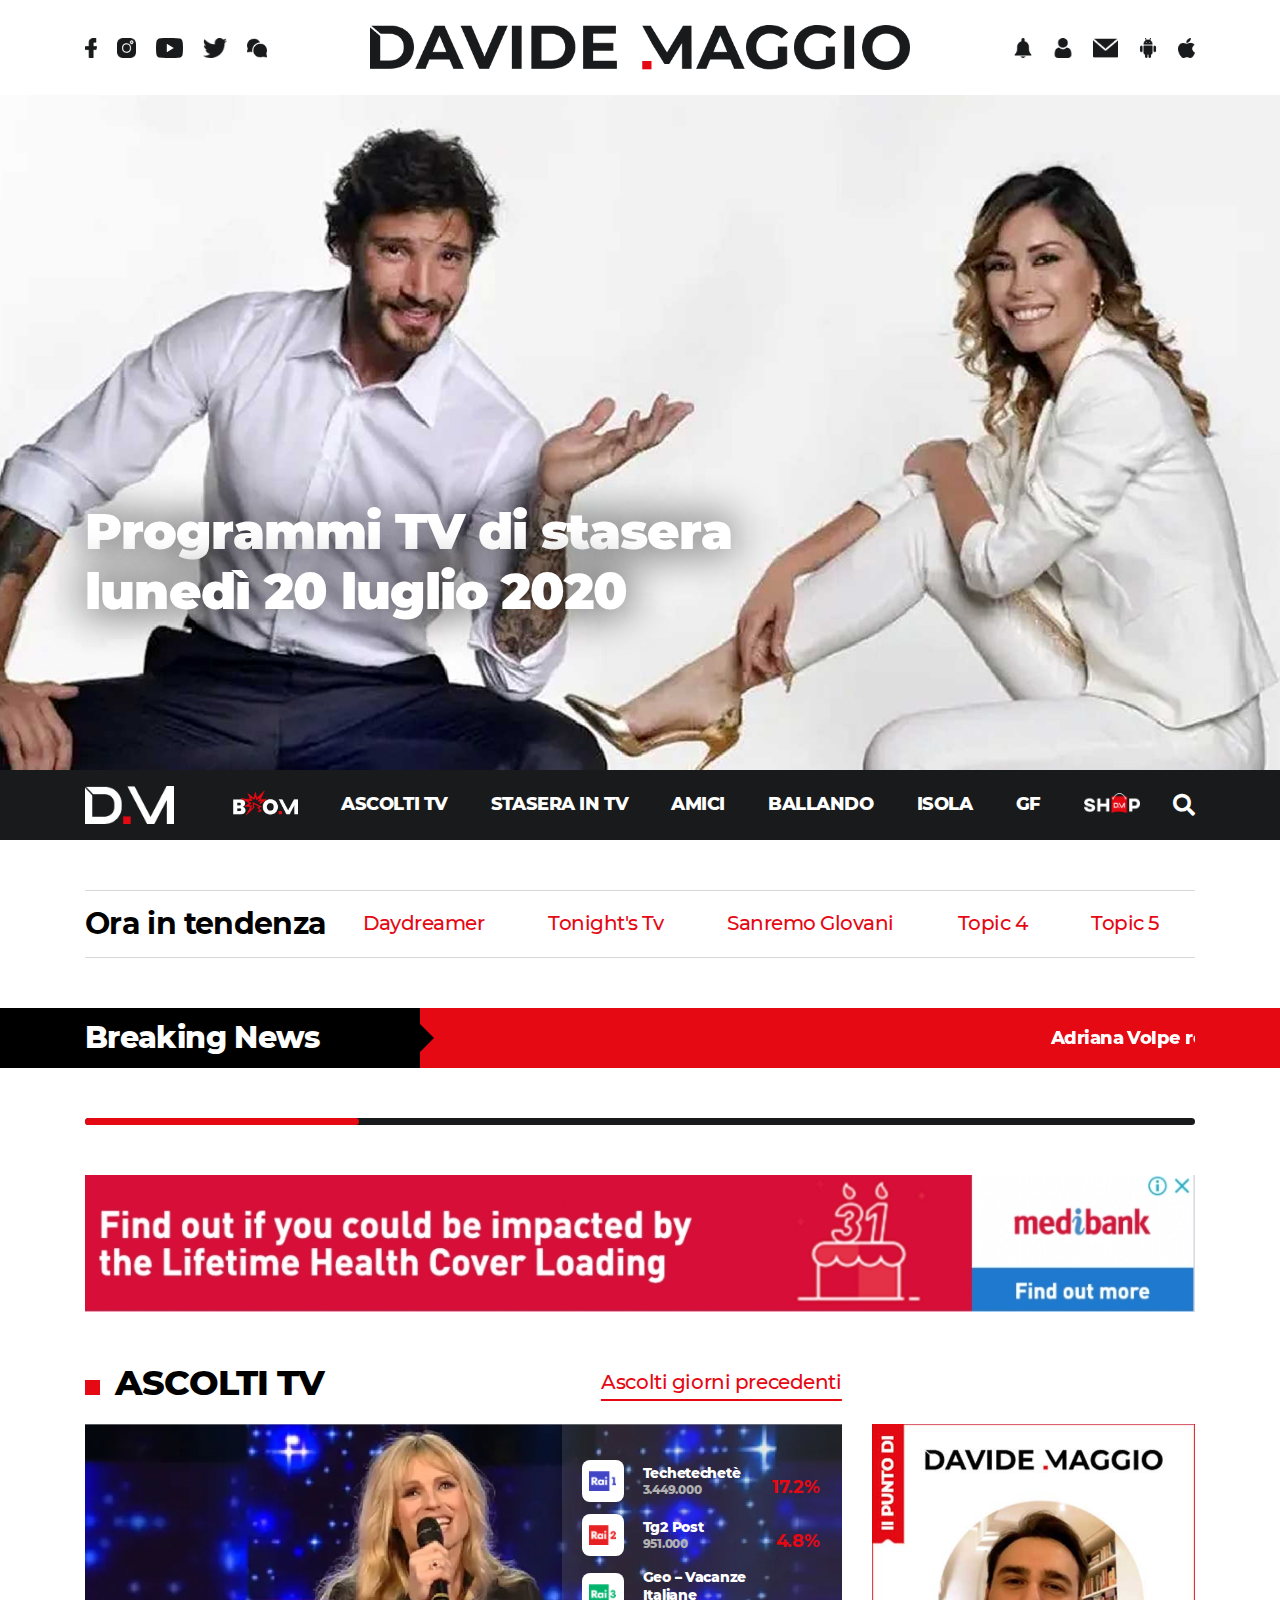
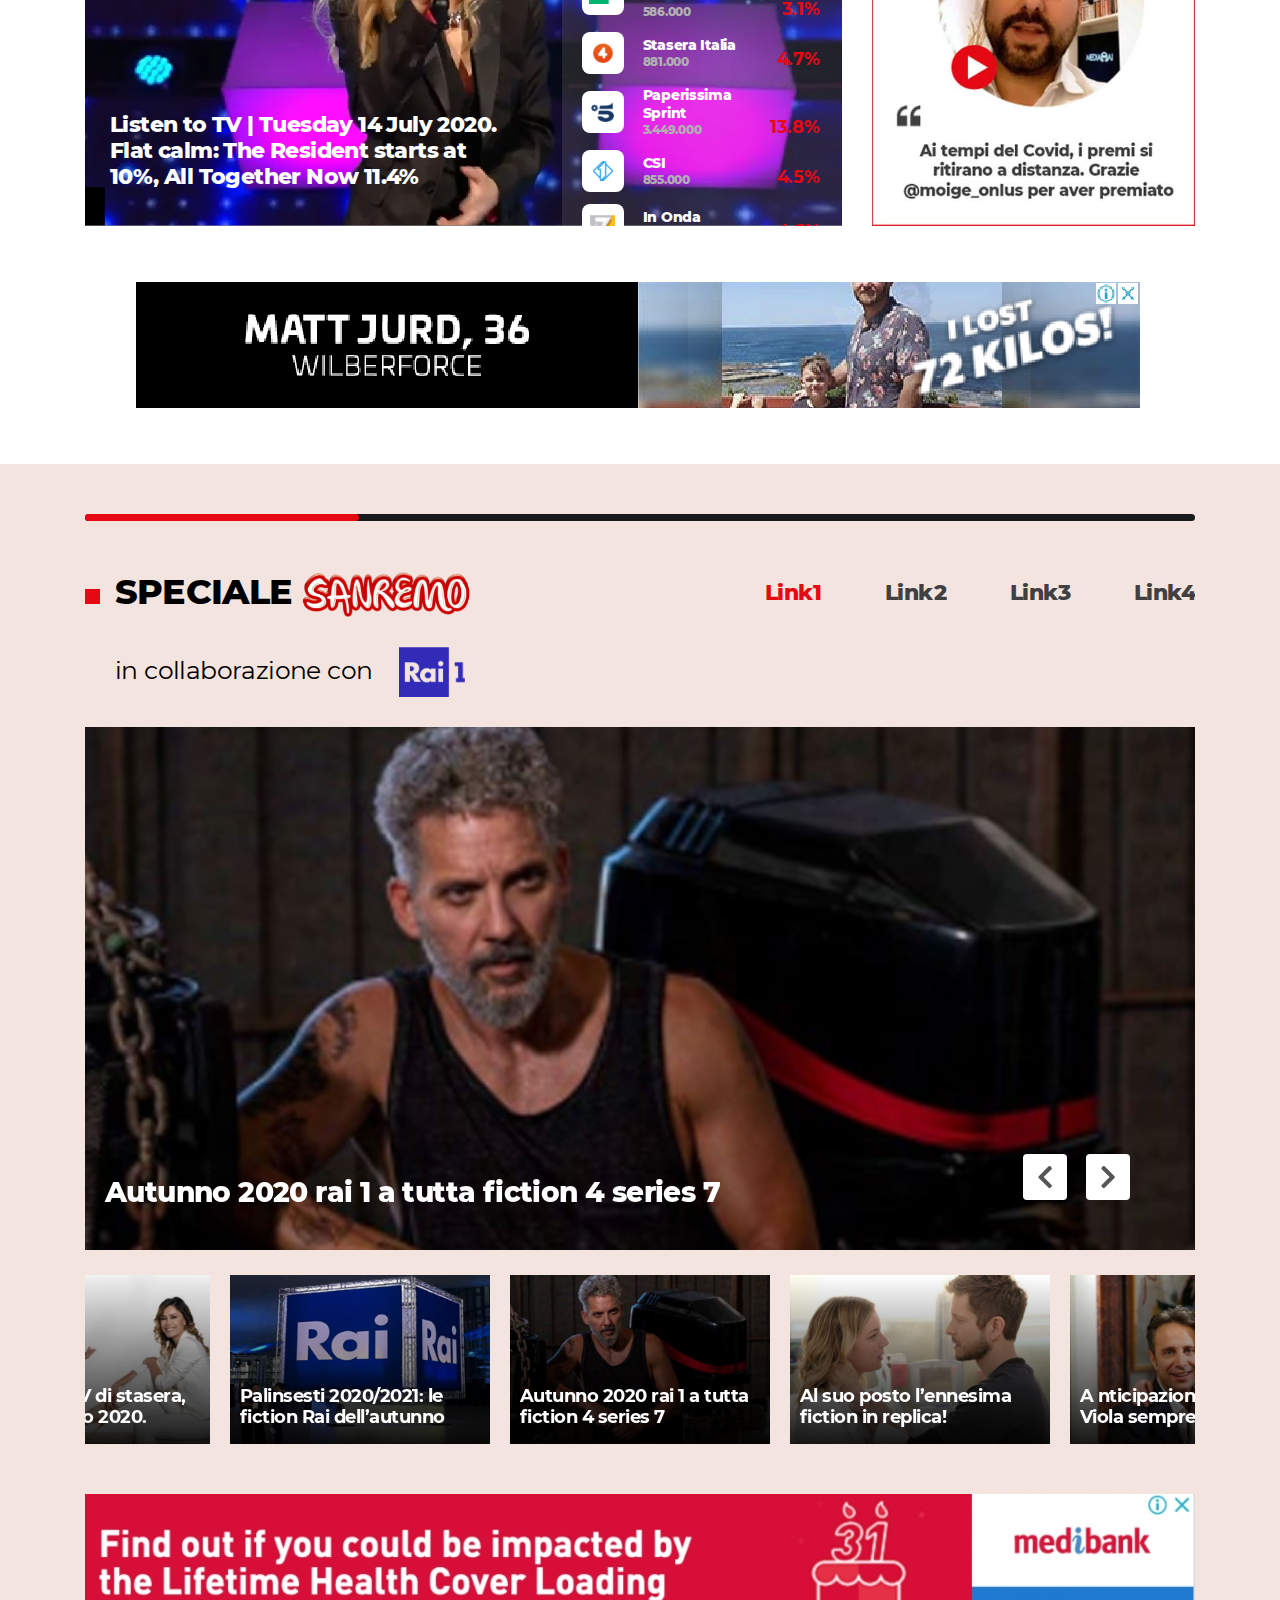
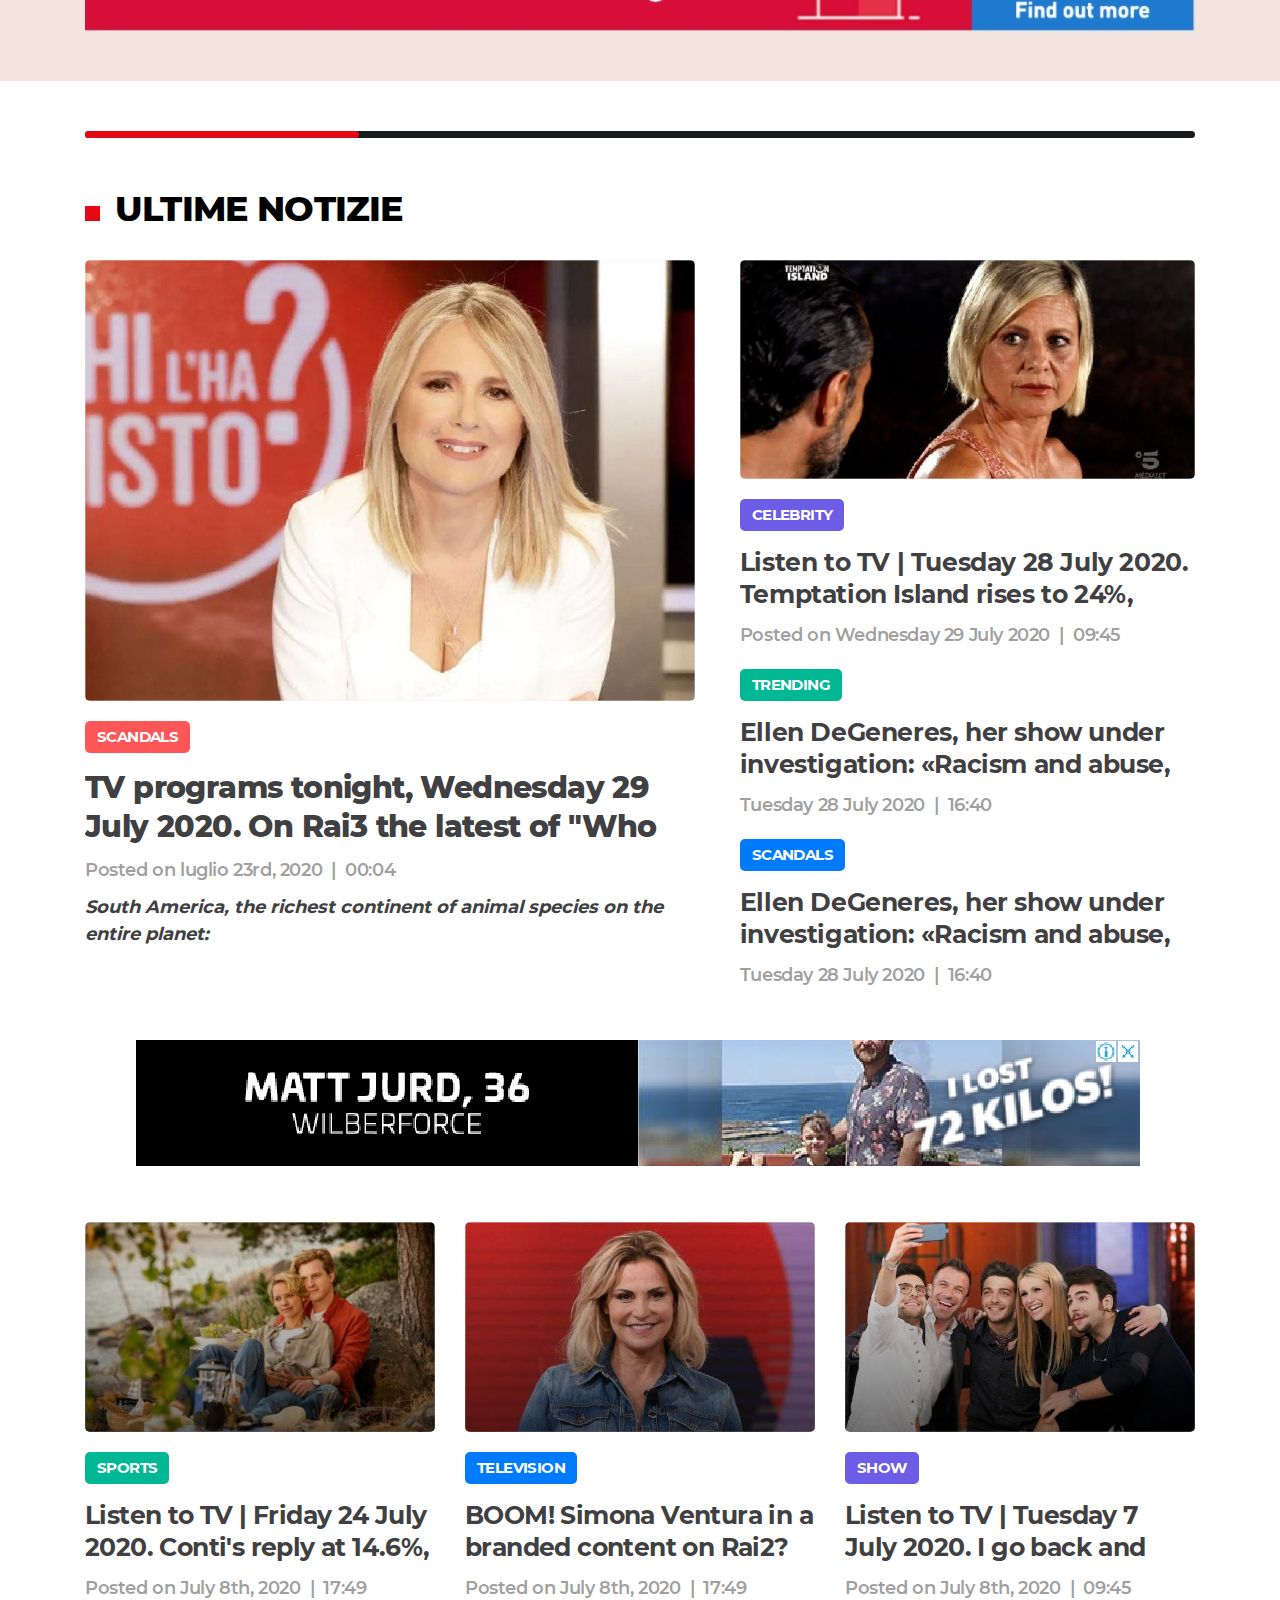
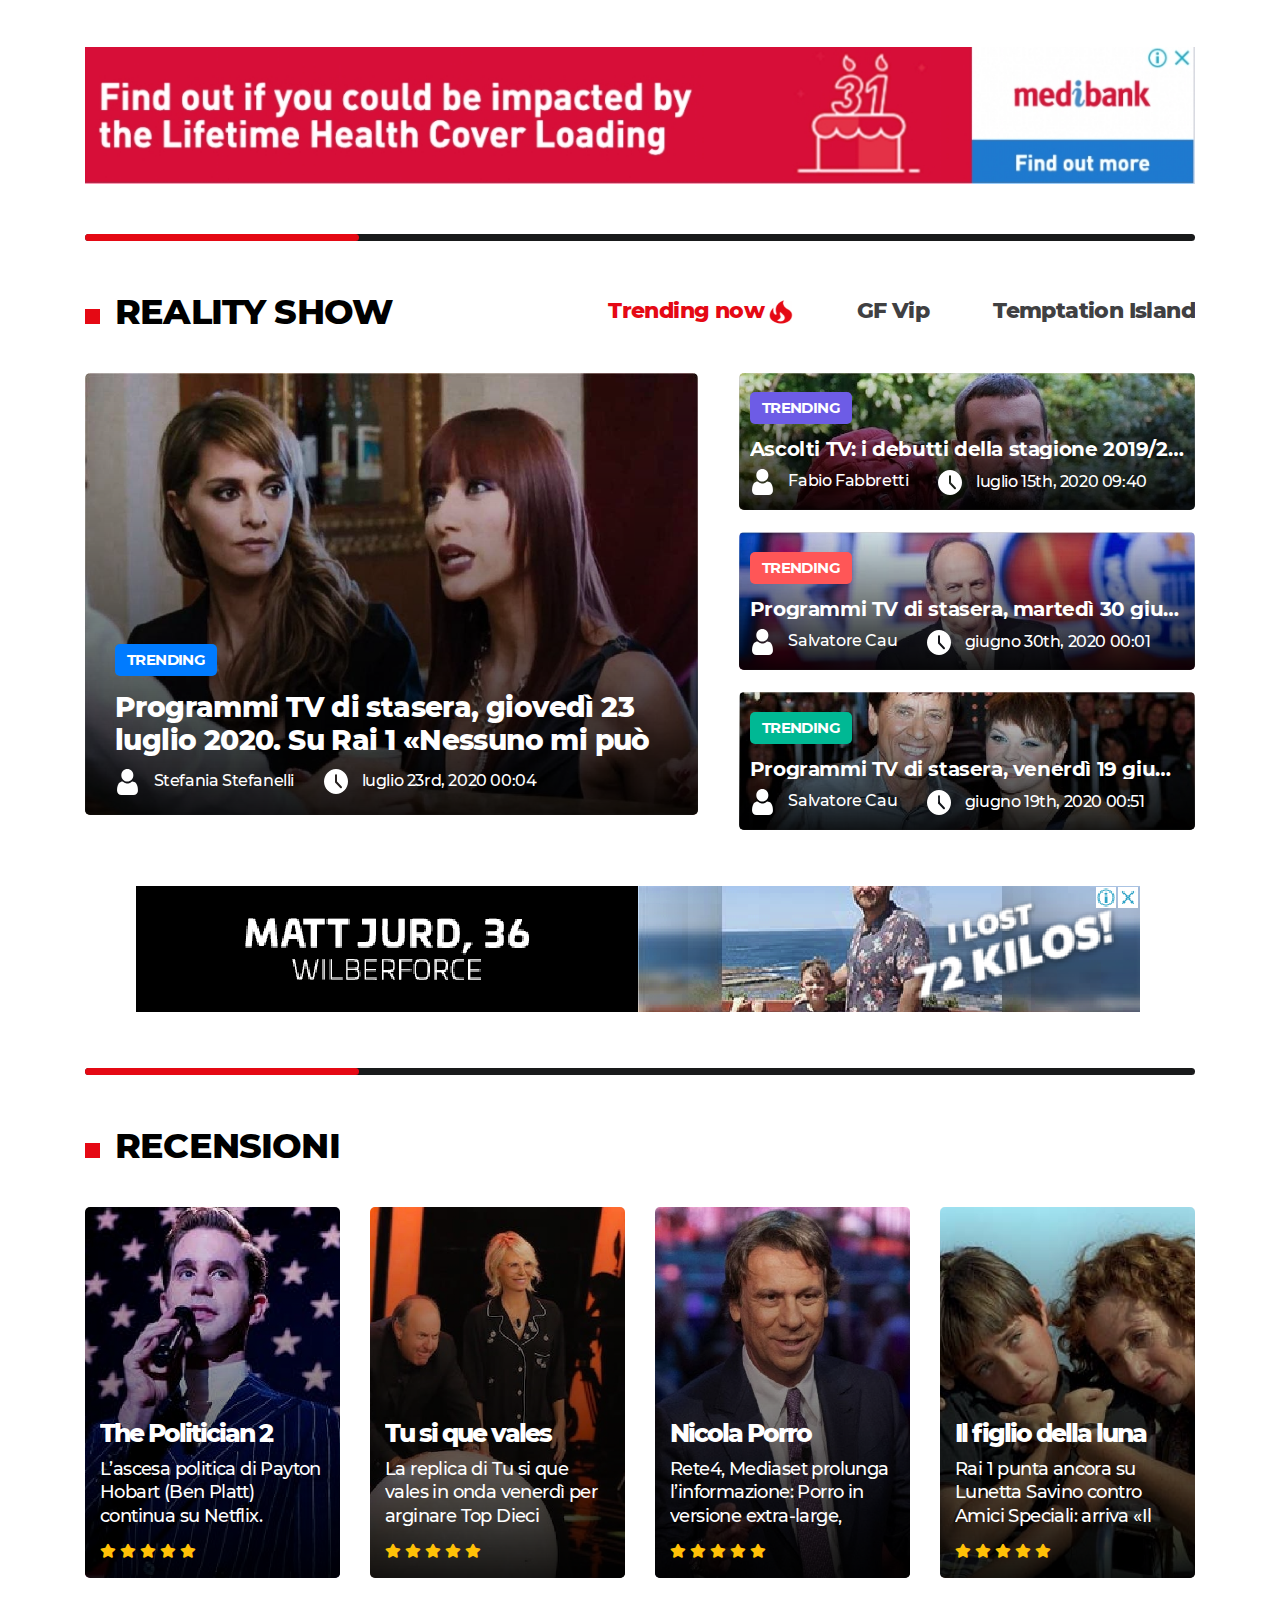
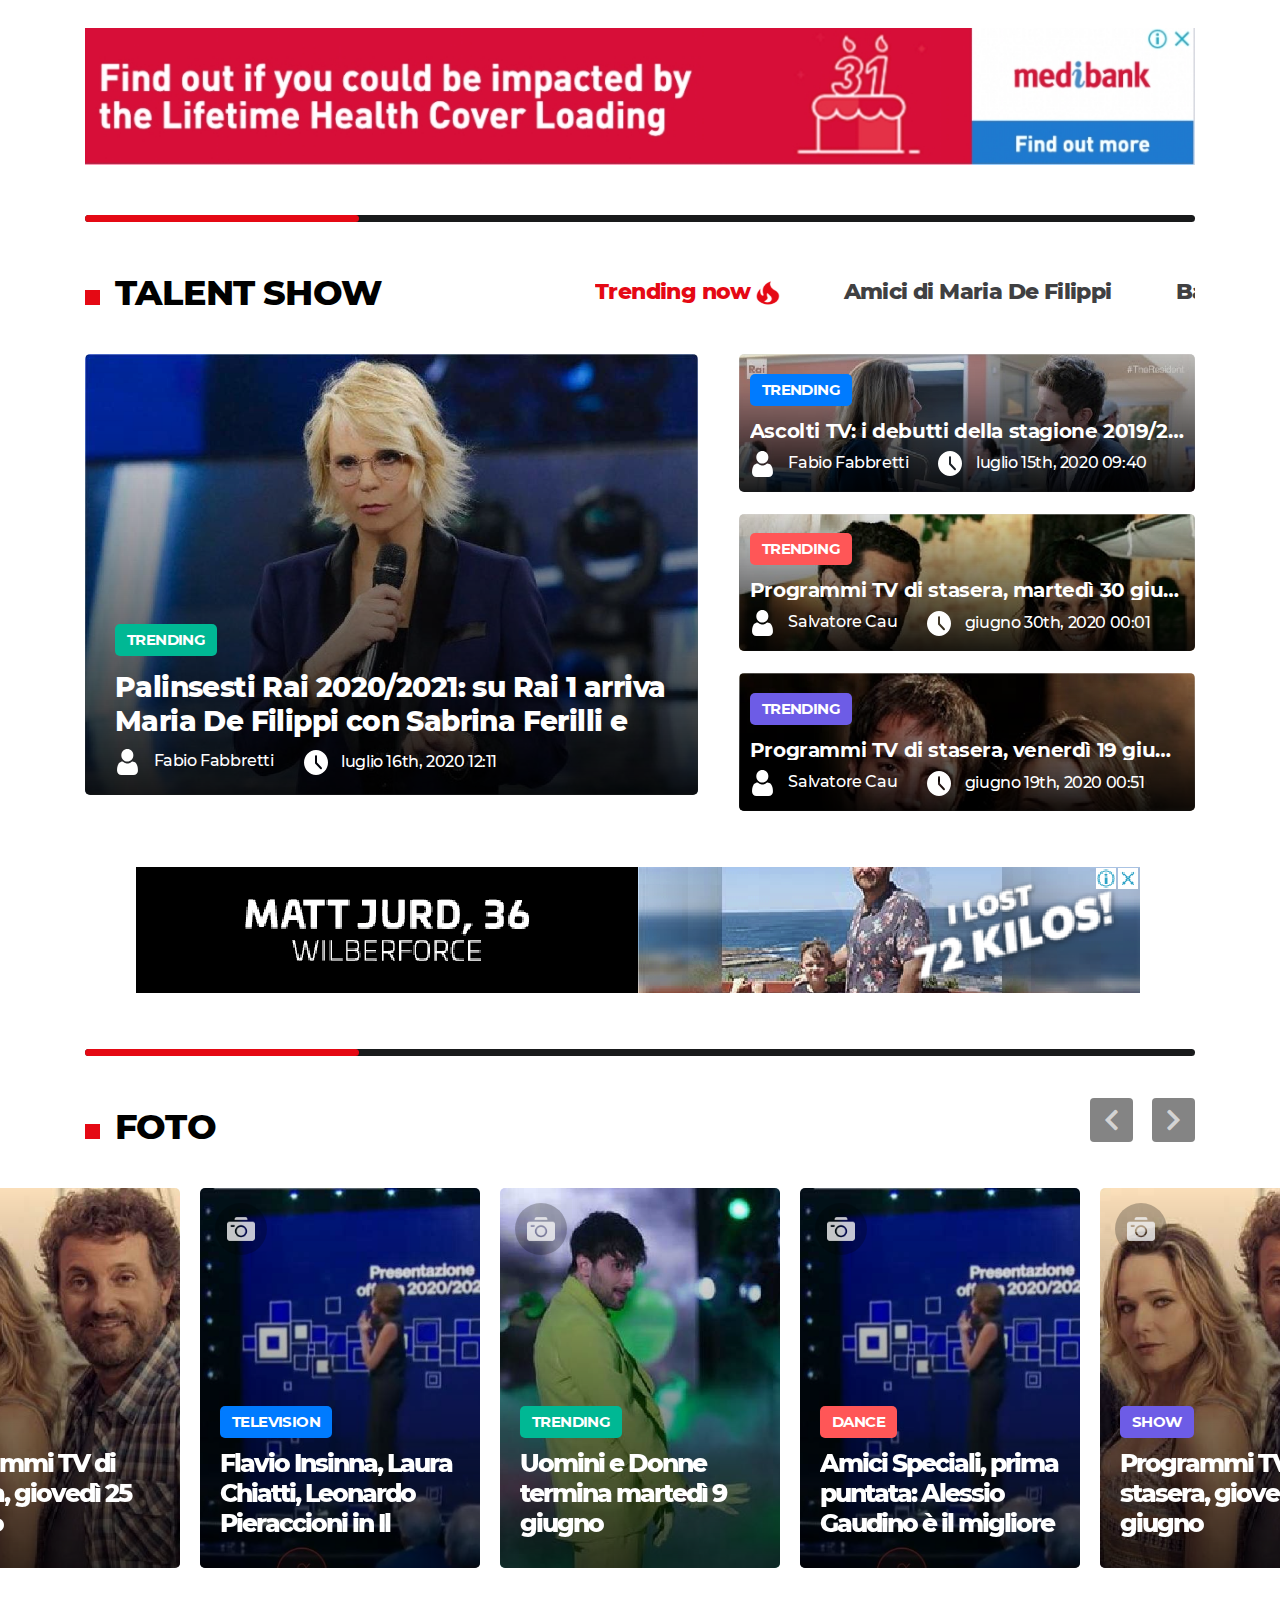
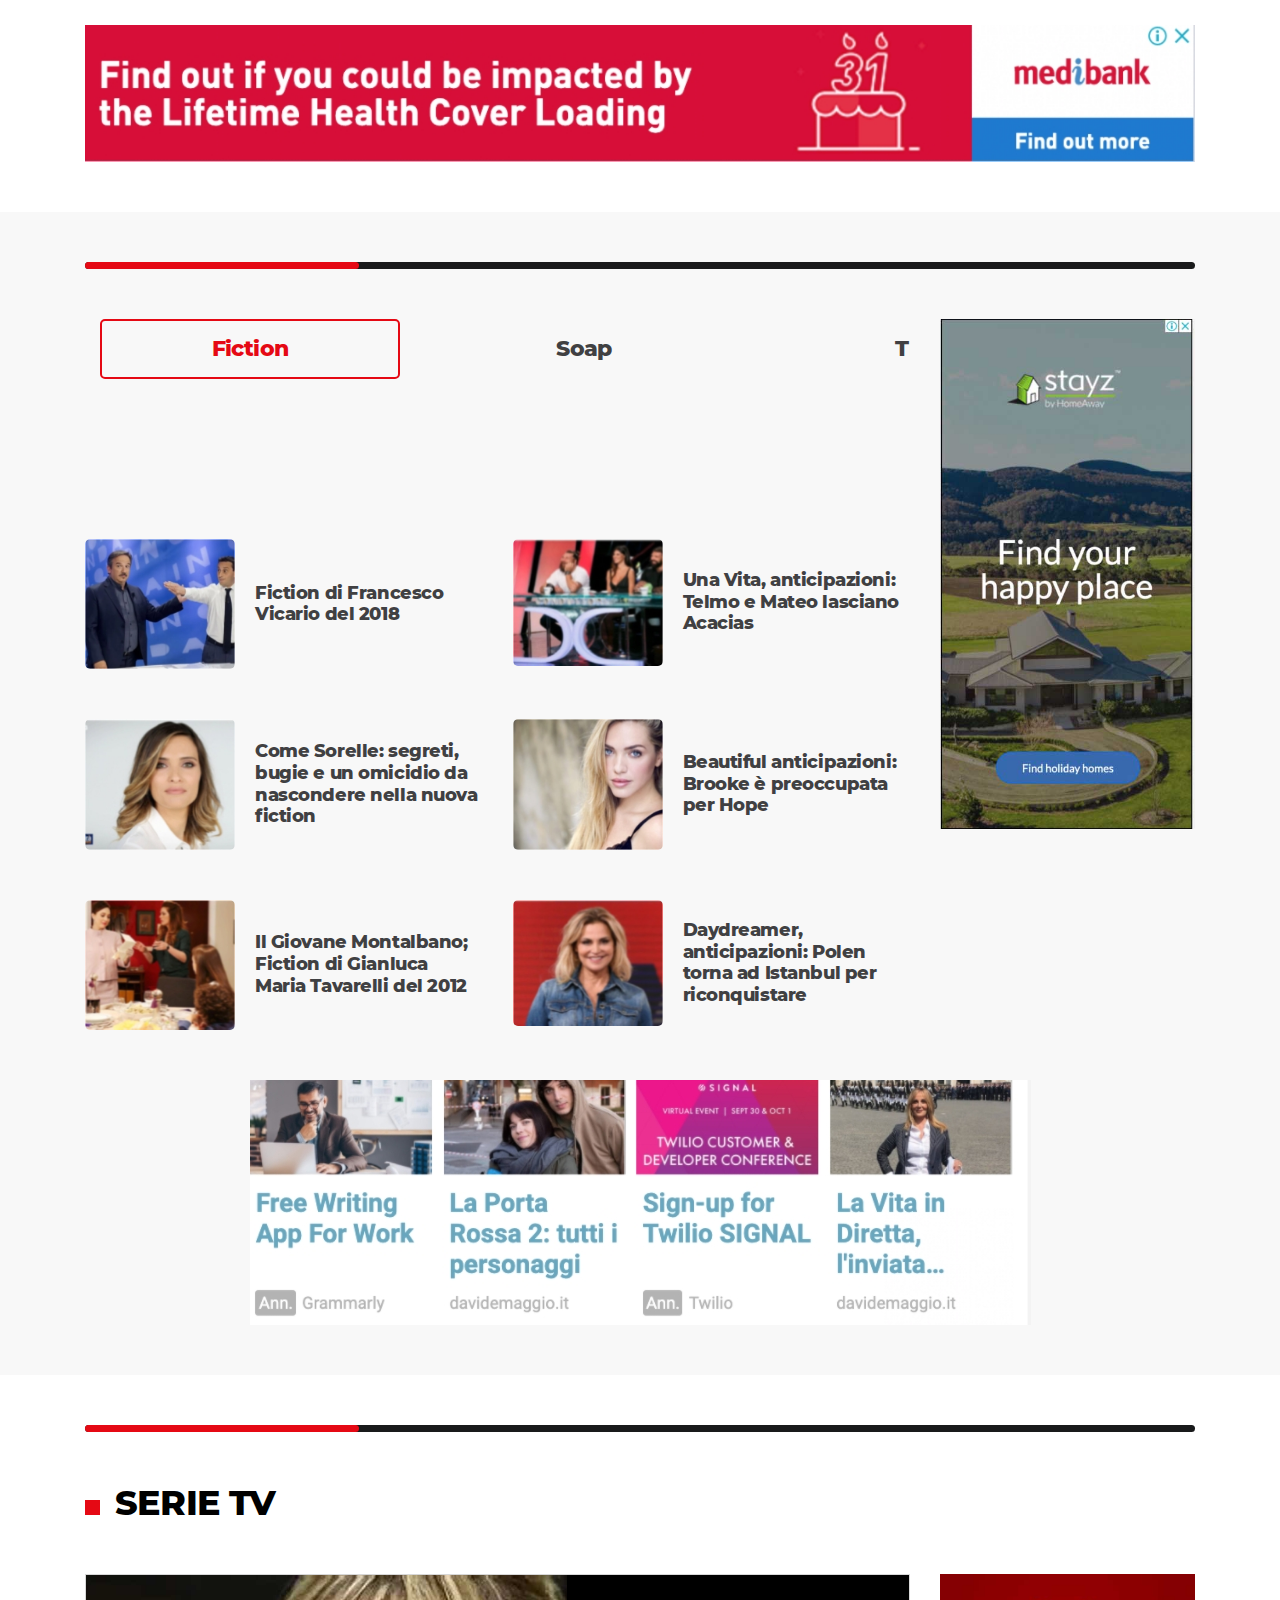
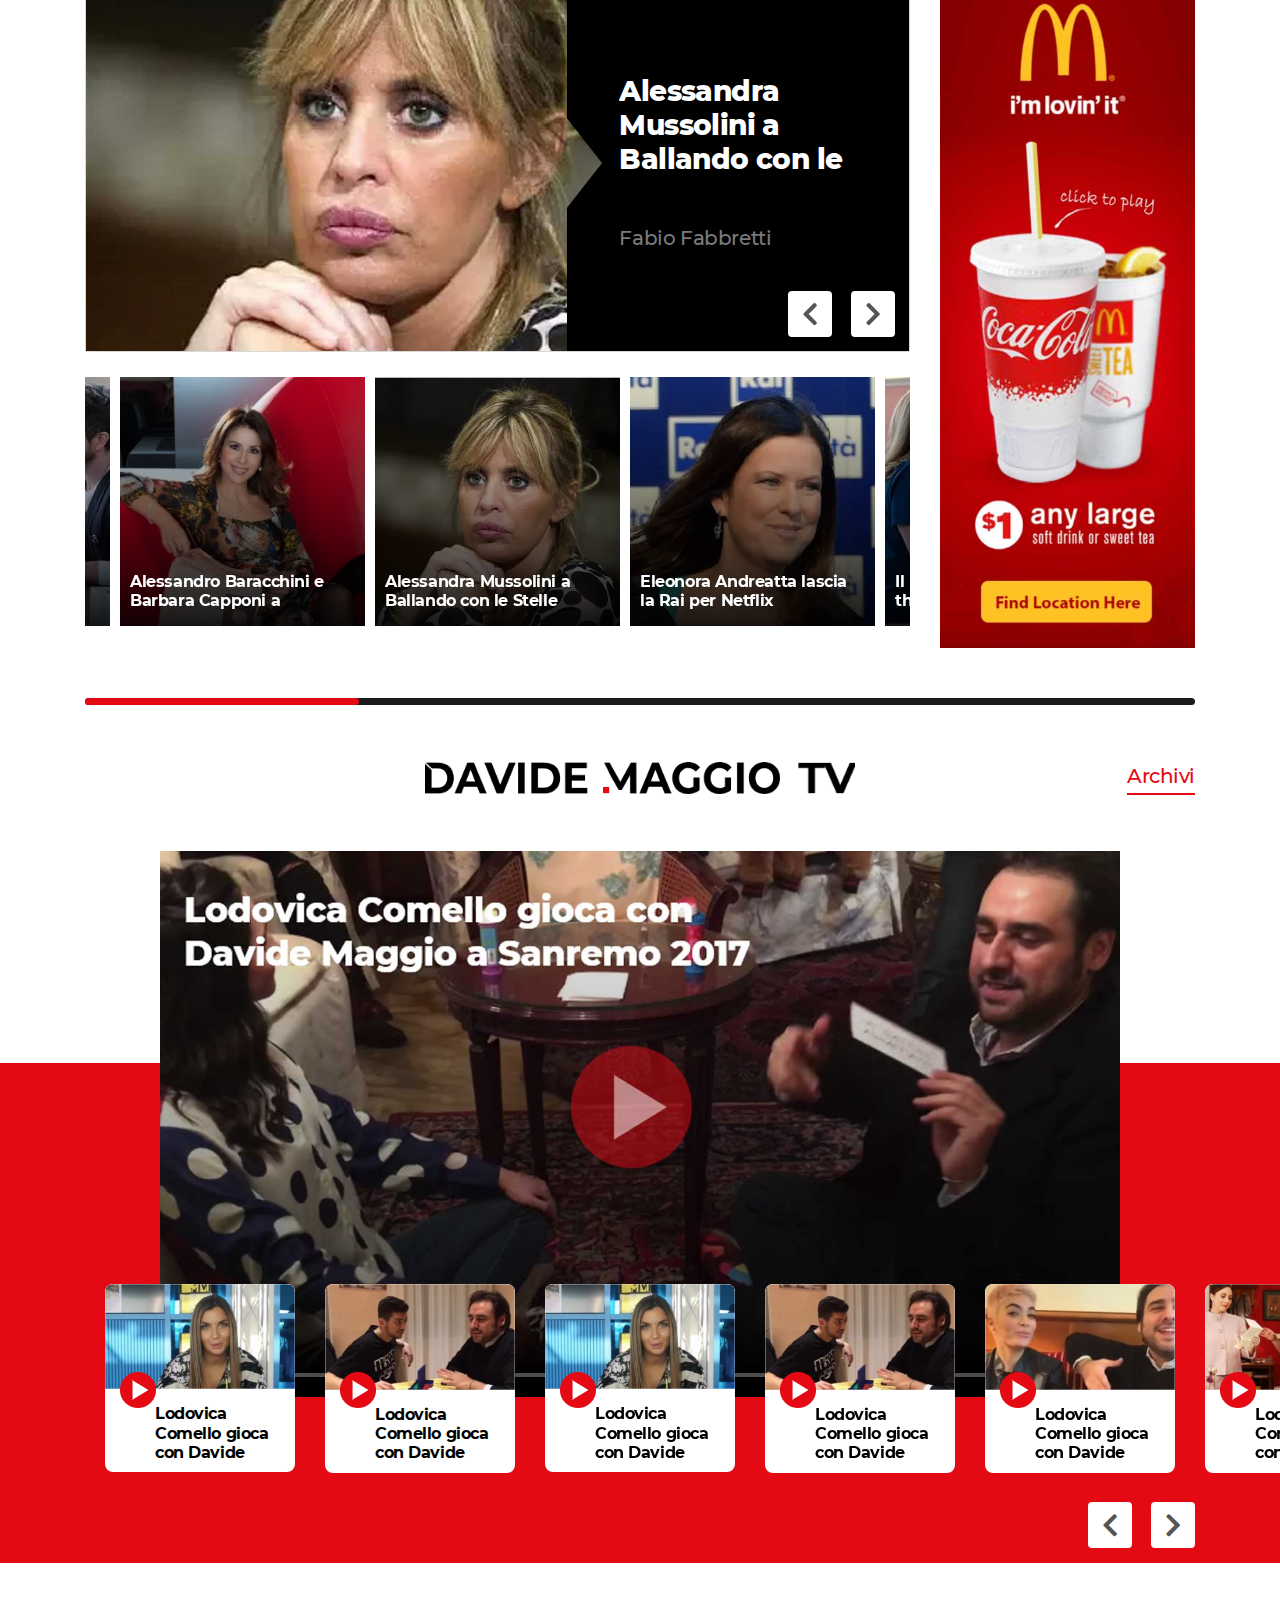
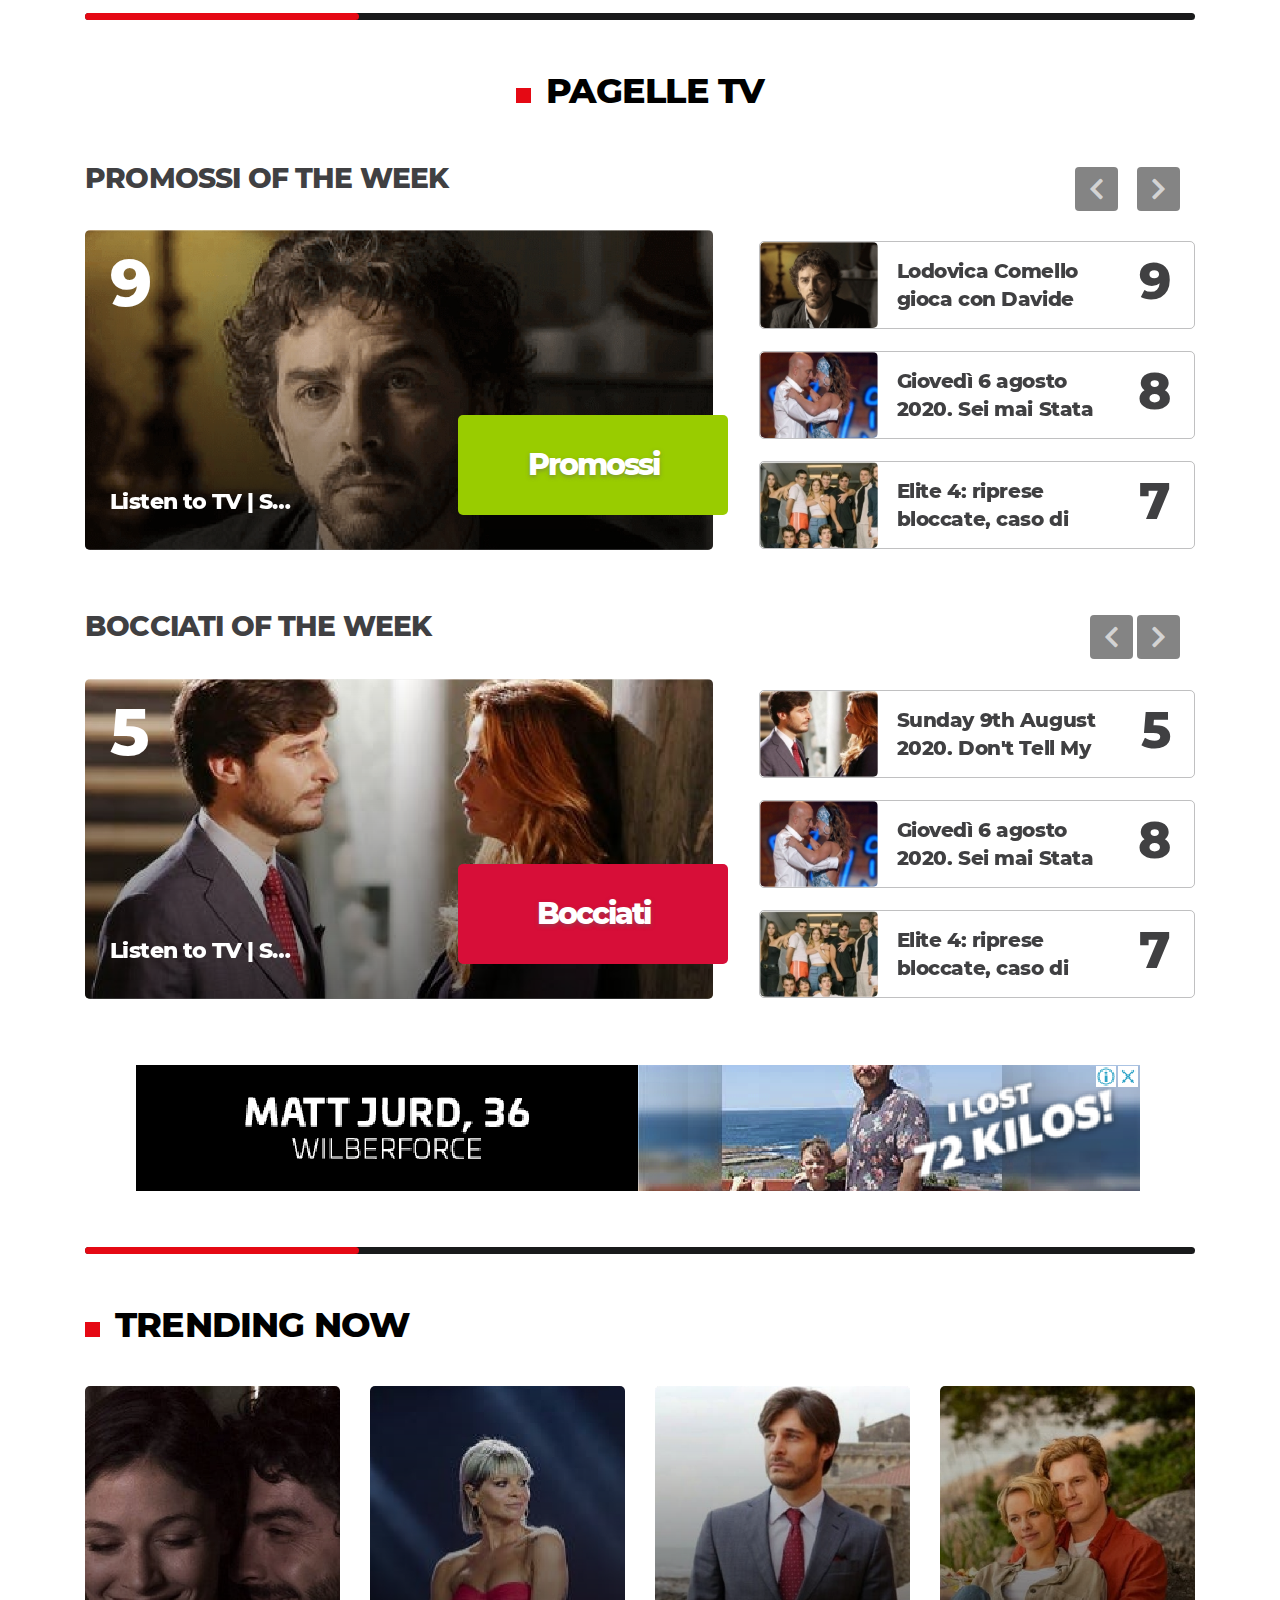
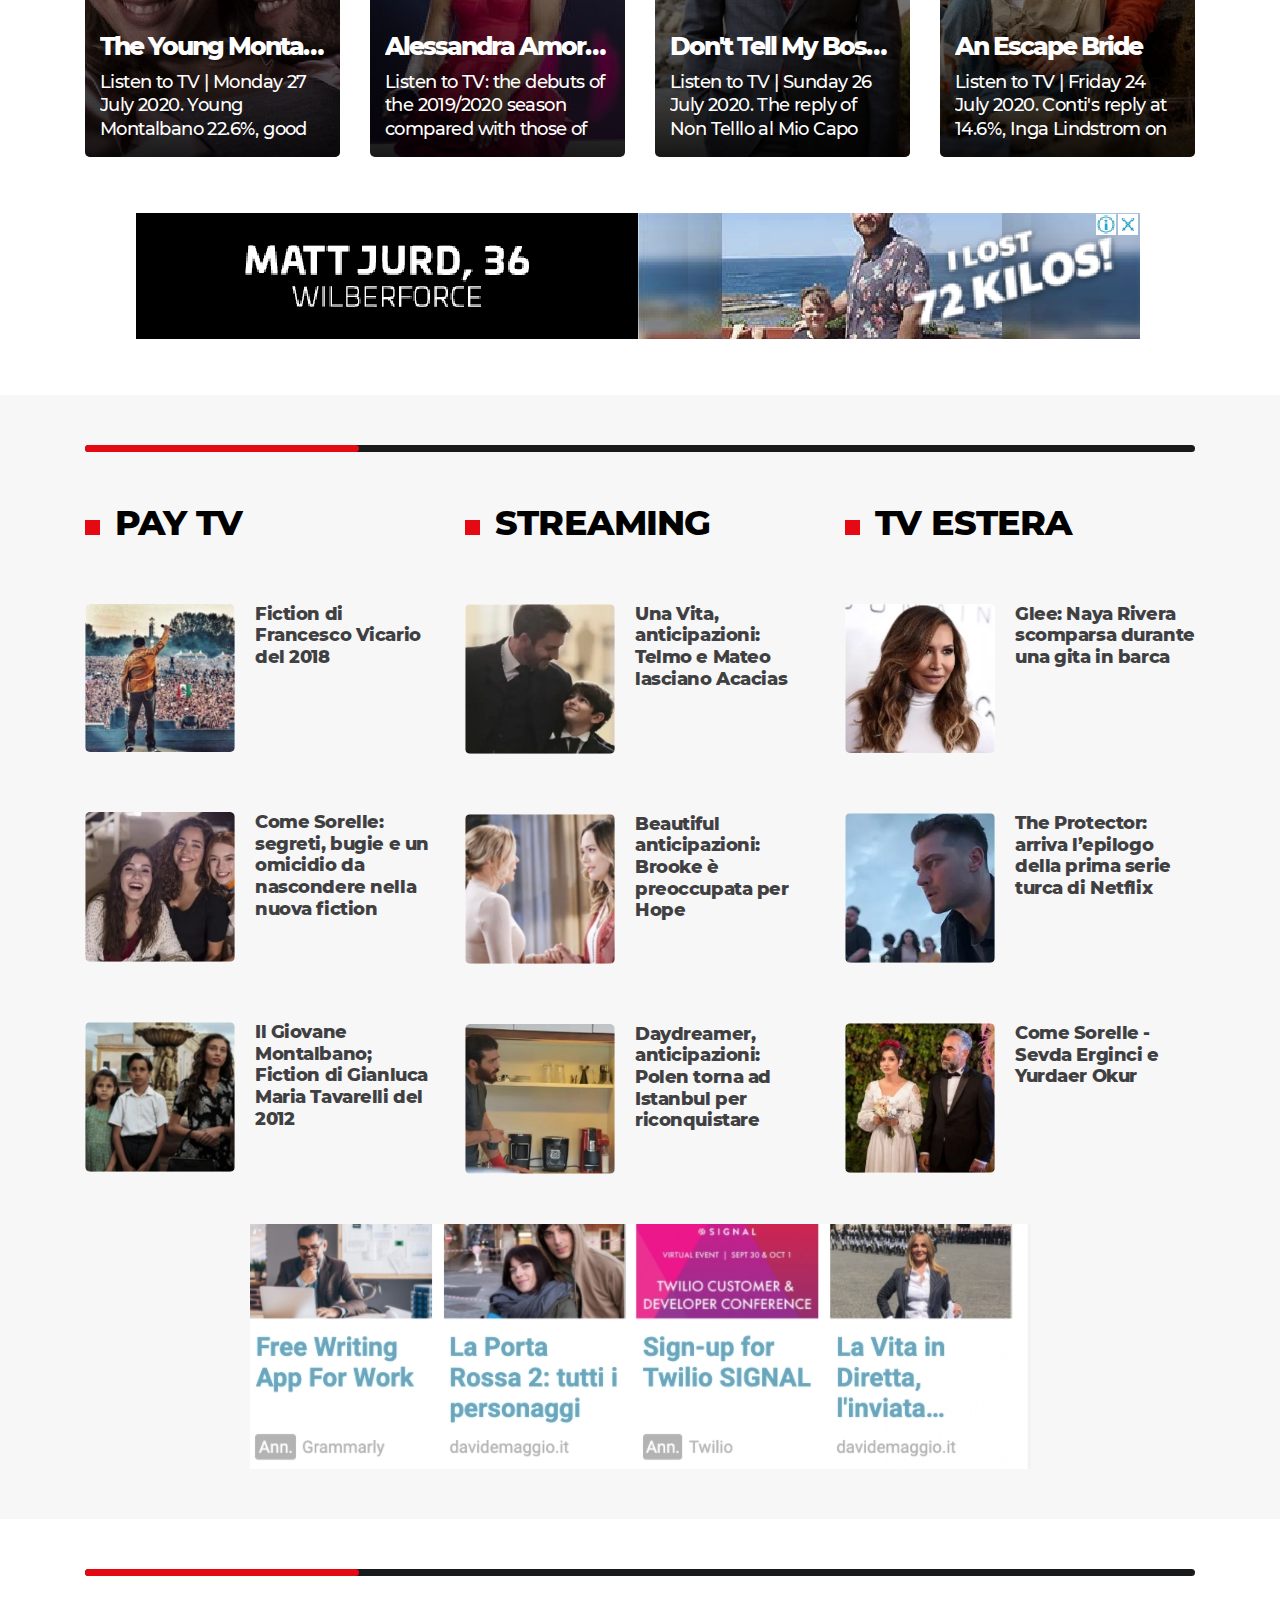
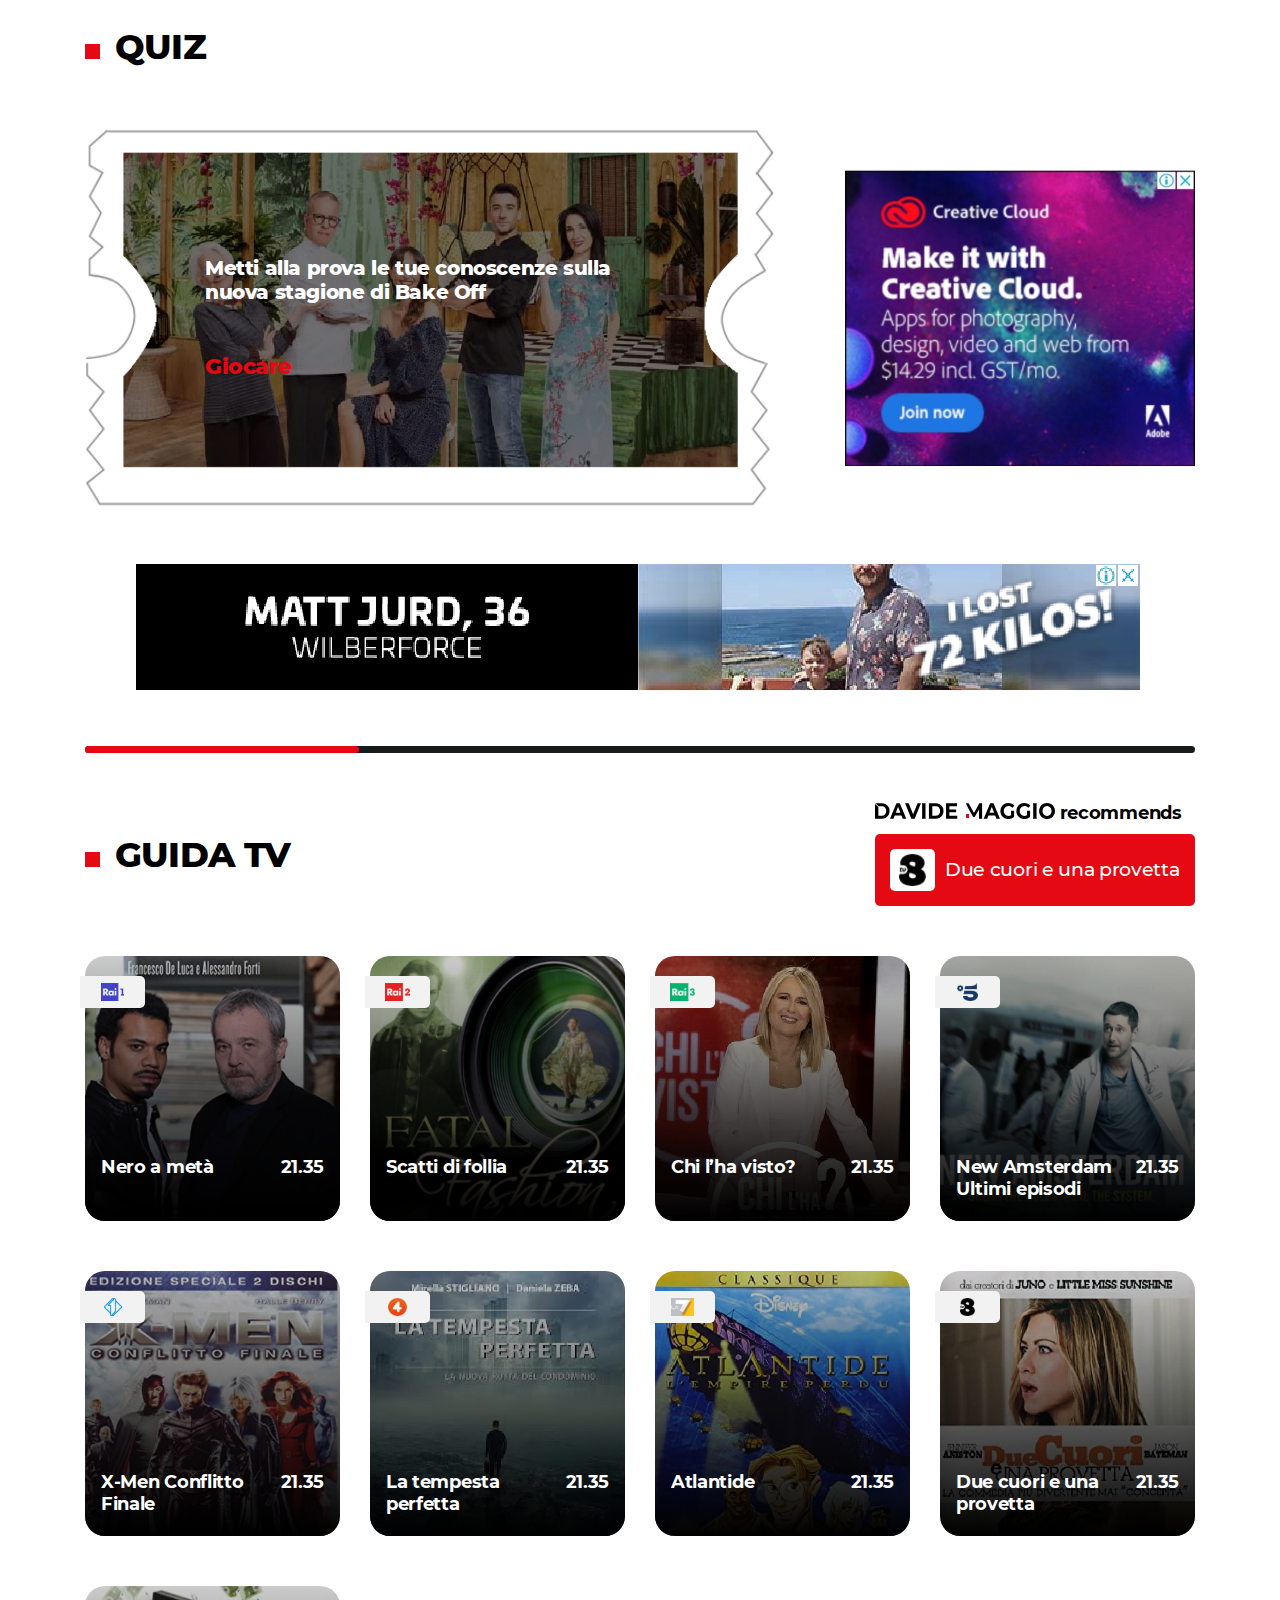
<file: index.html>
<!DOCTYPE html>
<html lang="en">

<head>
    <meta charset="UTF-8">
    <meta name="viewport" content="width=device-width, initial-scale=1, maximum-scale=1, user-scalable=no, shrink-to-fit=no">
    <title>Davide Maggio</title>
    <link type="text/css" rel="stylesheet" href="assets/css/bootstrap.min.css">
    <link type="text/css" rel="stylesheet" href="assets/css/font-awesome.min.css">
    <link type="text/css" rel="stylesheet" href="assets/css/slick.css">
    <link type="text/css" rel="stylesheet" href="assets/css/style.css">
</head>

<body>
    <header class="top-bar">
        <div class="container">
            <div class="row">
                <div class="col-12">
                    <div class="row align-items-center">
                        <div class="col-12 col-lg-3 d-none d-lg-block">
                            <ul class="top-social-list">
                                <li>
                                    <a href="javascript:void(0)"><img class="fb-top-icon" src="assets/images/top-f-icon.png" alt="Facebook"></a>
                                </li>
                                <li>
                                    <a href="javascript:void(0)"><img class="ig-top-icon" src="assets/images/top-in-icon.png" alt="InGram"></a>
                                </li>
                                <li>
                                    <a href="javascript:void(0)"><img class="yt-top-icon" src="assets/images/top-y-icon.png" alt="YouTube"></a>
                                </li>
                                <li>
                                    <a href="javascript:void(0)"><img class="tw-top-icon" src="assets/images/top-t-icon.png" alt="Twitter"></a>
                                </li>
                                <li>
                                    <a href="javascript:void(0)"><img class="wc-top-icon" src="assets/images/top-c-icon.png" alt="WeChat"></a>
                                </li>
                            </ul>
                        </div>
                        <div class="col-12 col-lg-6 top-bar-logo">
                            <span class="top-logo">
                                <a href="index.html"><img class="dm-top-logo" src="assets/images/dm-logo01.png" alt="Davide Maggio"></a>
                            </span>
                        </div>
                        <div class="col-12 col-lg-3 d-none d-lg-block">
                            <ul class="top-link-list">
                                <li>
                                    <a href="javascript:void(0)"><img class="nf-top-icon" src="assets/images/top-b-icon.png" alt="Notification Icon"></a>
                                </li>
                                <li>
                                    <a href="javascript:void(0)"><img class="pi-top-icon" src="assets/images/top-p-icon.png" alt="Personal Info Icon"></a>
                                </li>
                                <li>
                                    <a href="javascript:void(0)"><img class="mail-top-icon" src="assets/images/top-m-icon.png" alt="Mail Icon"></a>
                                </li>
                                <li>
                                    <a href="javascript:void(0)"><img class="an-top-icon" src="assets/images/top-a-icon.png" alt="Android Icon"></a>
                                </li>
                                <li>
                                    <a href="javascript:void(0)"><img class="ios-top-icon" src="assets/images/top-apple-icon.png" alt="iOS Icon"></a>
                                </li>
                            </ul>
                        </div>
                    </div>
                </div>
            </div>
        </div>
    </header>
    <section class="top-hero-banner">
        <div class="banner-inner-text">
            <div class="container">
                <div class="row">
                    <div class="col-12">
                        <h1>Programmi TV di stasera lunedì 20 luglio 2020</h1>
                    </div>
                </div>
            </div>
        </div>
        <div class="main-nav" id="main-nav">
            <div class="container">
                <div class="row">
                    <div class="col-12">
                        <nav class="navbar">
                            <div id="blank-div"></div>
                            <a class="navbar-brand" href="index.html"><img class="dm-menu-logo" src="assets/images/dm-logo02.png" alt="Davide Maggio"></a>
                            <div class="right-mobile-bar">
                                <form class="form-inline d-block d-lg-none">
                                    <button id="mobile-search-btn" class="btn search-btn" type="submit">Search</button>
                                </form>
                                <button class="nav-bar-button" type="button" id="main-menu-button">
                                    <span class="toggler-icon toggle-icon-top"></span>
                                    <span class="toggler-icon toggle-icon-center"></span>
                                    <span class="toggler-icon toggle-icon-bottom"></span>
                                  </button>
                            </div>
                            <div class="navbar-manu-outer" id="main-menu">
                                <div class="mobile-nav-logo d-block d-lg-none">
                                    <a href="index.html"><img class="mobile-logo" src="assets/images/dm-logo02.png" alt="Davide Maggio"></a>
                                    <ul class="top-social-list">
                                        <li>
                                            <a href="javascript:void(0)"><img class="fb-top-icon" src="assets/images/top-f-icon-w.png" alt="Facebook"></a>
                                        </li>
                                        <li>
                                            <a href="javascript:void(0)"><img class="ig-top-icon" src="assets/images/top-in-icon-w.png" alt="InGram"></a>
                                        </li>
                                        <li>
                                            <a href="javascript:void(0)"><img class="yt-top-icon" src="assets/images/top-y-icon-w.png" alt="YouTube"></a>
                                        </li>
                                        <li>
                                            <a href="javascript:void(0)"><img class="tw-top-icon" src="assets/images/top-t-icon-w.png" alt="Twitter"></a>
                                        </li>
                                        <li>
                                            <a href="javascript:void(0)"><img class="wc-top-icon" src="assets/images/top-c-icon-w.png" alt="WeChat"></a>
                                        </li>
                                    </ul>
                                    <ul class="top-link-list">
                                        <li>
                                            <a href="javascript:void(0)"><img class="nf-top-icon" src="assets/images/top-b-icon-w.png" alt="Notification Icon"></a>
                                        </li>
                                        <li>
                                            <a href="javascript:void(0)"><img class="pi-top-icon" src="assets/images/top-p-icon-w.png" alt="Personal Info Icon"></a>
                                        </li>
                                        <li>
                                            <a href="javascript:void(0)"><img class="mail-top-icon" src="assets/images/top-m-icon-w.png" alt="Mail Icon"></a>
                                        </li>
                                        <li>
                                            <a href="javascript:void(0)"><img class="an-top-icon" src="assets/images/top-a-icon-w.png" alt="Android Icon"></a>
                                        </li>
                                        <li>
                                            <a href="javascript:void(0)"><img class="ios-top-icon" src="assets/images/top-apple-icon-w.png" alt="iOS Icon"></a>
                                        </li>
                                    </ul>
                                </div>
                                <ul class="navbar-nav ml-auto">
                                    <li class="nav-item">
                                        <a class="nav-link" href="category.html"><img class="boom-menu-icon" src="assets/images/boom-logo.png" alt=""><img class="boom-menu-icon on-hover-icon" src="assets/images/boom-logo-hover.png" alt=""></a>
                                    </li>
                                    <li class="nav-item">
                                        <a class="nav-link" href="javascript:void(0)">Ascolti TV</a>
                                    </li>
                                    <li class="nav-item">
                                        <a class="nav-link" href="javascript:void(0)">Stasera in TV</a>
                                    </li>
                                    <li class="nav-item">
                                        <a class="nav-link" href="javascript:void(0)">Amici</a>
                                    </li>
                                    <li class="nav-item">
                                        <a class="nav-link" href="javascript:void(0)">Ballando</a>
                                    </li>
                                    <li class="nav-item">
                                        <a class="nav-link" href="javascript:void(0)">Isola</a>
                                    </li>
                                    <li class="nav-item">
                                        <a class="nav-link" href="javascript:void(0)">GF</a>
                                    </li>
                                    <li class="nav-item">
                                        <a class="nav-link" href="javascript:void(0)"><img class="shop-menu-icon" src="assets/images/shop-menu-logo.png" alt=""><img class="shop-menu-icon on-hover-icon" src="assets/images/shop-logo-hover.png" alt=""></a>
                                    </li>
                                </ul>
                                <form class="form-inline d-none d-lg-block">
                                    <button id="search-btn" class="btn search-btn" type="submit">Search</button>
                                </form>
                            </div>
                        </nav>
                    </div>
                </div>
            </div>
            <div id="search-bar" class="search-wrapper">
                <div class="container">
                    <div class="row">
                        <div class="col-12">
                            <form action="" class="main-search">
                                <label for="">
                                    <input type="text" class="form-control" placeholder="Search...">
                                </label>
                                <button type="submit" class="search-btn">Submit</button>
                                <button id="close-search-btn" type="button" class="close-search-btn">Close</button>
                            </form>
                        </div>
                    </div>
                </div>
            </div>
        </div>
    </section>
    <section class="trending-now-box">
        <div class="container">
            <div class="row">
                <div class="col-12">
                    <div class="trending-inner-box">
                        <h2>Ora in tendenza</h2>
                        <div class="trending-list-box">
                            <ul class="tending-list">
                                <li><a href="javascript:void(0)">Daydreamer</a></li>
                                <li><a href="javascript:void(0)">Tonight's Tv</a></li>
                                <li><a href="javascript:void(0)">Sanremo Glovani </a></li>
                                <li><a href="javascript:void(0)">Topic 4</a></li>
                                <li><a href="javascript:void(0)">Topic 5</a></li>
                            </ul>
                        </div>
                    </div>
                </div>
            </div>
        </div>
    </section>
    <section class="breaking-news-part">
        <div class="container">
            <div class="row">
                <div class="col-12">
                    <div class="breaking-news-inner">
                        <h2>Breaking News</h2>
                        <div class="marquee-text">
                            <marquee>Adriana Volpe replica a Magalli: «Hai provato tanti anni a farmi star zitta, non ci sei riuscito. Non hai rispetto delle donne»</marquee>
                        </div>
                    </div>
                </div>
            </div>
        </div>
    </section>

    <section class="section-01 white-back section-padding-new">
        <div class="container">
            <div class="row">
                <div class="col-12">
                    <div class="section-bar-top"></div>
                    <div class="section-add"><img src="assets/images/section-add-img01.jpeg" alt="add"></div>
                    <div class="ascolti-tv-section section-margin">
                        <div class="row">
                            <div class="ascolti-left-part">
                                <div class="ascolti-heading">
                                    <h2 class="section-sub-heading">ASCOLTI TV</h2>
                                    <span class="right-link">
                                        <a href="javascript:void(0)">Ascolti giorni precedenti</a>
                                    </span>
                                </div>
                                <div class="ascolti-inner-section">
                                    <div class="ascolti-inner-box">
                                        <div class="ascolti-caption-box">
                                            <h2>Listen to TV | Tuesday 14 July 2020. Flat calm: The Resident starts at 10%, All Together Now 11.4%</h2>
                                        </div>
                                        <div class="ascolti-content-box">
                                            <ul class="ascolti-list">
                                                <li>
                                                    <span class="ascolti-img-section">
                                                            <img class="ascolti-small-icon" src="assets/images/ascolti-small-img01.png" alt="">
                                                        </span>
                                                    <div class="ascolti-content-section">
                                                        <h4>Techetechetè</h4>
                                                        <h6>3.449.000</h6>
                                                        <h3>17.2%</h3>
                                                    </div>
                                                </li>
                                                <li>
                                                    <span class="ascolti-img-section">
                                                            <img class="ascolti-small-icon" src="assets/images/ascolti-small-img02.png" alt="">
                                                        </span>
                                                    <div class="ascolti-content-section">
                                                        <h4>Tg2 Post</h4>
                                                        <h6>951.000</h6>
                                                        <h3>4.8%</h3>
                                                    </div>
                                                </li>
                                                <li>
                                                    <span class="ascolti-img-section">
                                                            <img class="ascolti-small-icon" src="assets/images/ascolti-small-img03.png" alt="">
                                                        </span>
                                                    <div class="ascolti-content-section">
                                                        <h4>Geo – Vacanze Italiane</h4>
                                                        <h6>586.000</h6>
                                                        <h3>3.1%</h3>
                                                    </div>
                                                </li>
                                                <li>
                                                    <span class="ascolti-img-section">
                                                            <img class="ascolti-small-icon" src="assets/images/ascolti-small-img04.png" alt="">
                                                        </span>
                                                    <div class="ascolti-content-section">
                                                        <h4>Stasera Italia</h4>
                                                        <h6>881.000</h6>
                                                        <h3>4.7%</h3>
                                                    </div>
                                                </li>
                                                <li>
                                                    <span class="ascolti-img-section">
                                                            <img class="ascolti-small-icon" src="assets/images/ascolti-small-img05.png" alt="">
                                                        </span>
                                                    <div class="ascolti-content-section">
                                                        <h4>Paperissima Sprint</h4>
                                                        <h6>3.449.000</h6>
                                                        <h3>13.8%</h3>
                                                    </div>
                                                </li>
                                                <li>
                                                    <span class="ascolti-img-section">
                                                            <img class="ascolti-small-icon" src="assets/images/ascolti-small-img06.png" alt="">
                                                        </span>
                                                    <div class="ascolti-content-section">
                                                        <h4>CSI</h4>
                                                        <h6>855.000</h6>
                                                        <h3>4.5%</h3>
                                                    </div>
                                                </li>
                                                <li>
                                                    <span class="ascolti-img-section">
                                                            <img class="ascolti-small-icon" src="assets/images/ascolti-small-img07.png" alt="">
                                                        </span>
                                                    <div class="ascolti-content-section">
                                                        <h4>In Onda</h4>
                                                        <h6>891.000</h6>
                                                        <h3>4.6%</h3>
                                                    </div>
                                                </li>
                                                <li>
                                                    <span class="ascolti-img-section">
                                                            <img class="ascolti-small-icon" src="assets/images/ascolti-small-img08.png" alt="">
                                                        </span>
                                                    <div class="ascolti-content-section">
                                                        <h4>Ristoranti</h4>
                                                        <h6>375.000</h6>
                                                        <h3>1.9%</h3>
                                                    </div>
                                                </li>
                                                <li>
                                                    <span class="ascolti-img-section">
                                                            <img class="ascolti-small-icon ascolti-small-icon09" src="assets/images/ascolti-small-img09.png" alt="">
                                                        </span>
                                                    <div class="ascolti-content-section">
                                                        <h4>Little Big Italy</h4>
                                                        <h6>270.000</h6>
                                                        <h3>1.4%</h3>
                                                    </div>
                                                </li>
                                            </ul>
                                        </div>
                                    </div>
                                </div>
                            </div>
                            <div class="ascolti-right-part">
                                <div class="ascolti-sidebar-section">
                                    <img src="assets/images/ascolti-section-image02.jpg" alt="">
                                </div>
                            </div>
                        </div>
                    </div>
                    <div class="section-add"><img src="assets/images/section-add-img02.png" alt="add"></div>
                </div>
            </div>
        </div>
    </section>

    <section class="section-02 light-grey-back section-padding-new">
        <div class="container">
            <div class="row">
                <div class="col-12">
                    <div class="section-bar-top"></div>
                    <div class="speciale-section section-margin">
                        <div class="row">
                            <div class="col-12">
                                <div class="speciale-heading">
                                    <h2 class="section-sub-heading">SPECIALE <img class="red-sanremo-img" src="assets/images/red-sanremo-img.png" alt=""></h2>
                                    <div class="tab-outer-box">
                                        <ul class="nav nav-tabs speciale-tabs" id="specialeTab" role="tablist">
                                            <li class="nav-item">
                                                <a class="nav-link active" id="link1-tab" data-toggle="tab" href="#link1" role="tab" aria-controls="link1" aria-selected="true">Link1</a>
                                            </li>
                                            <li class="nav-item">
                                                <a class="nav-link" id="link2-tab" data-toggle="tab" href="#link2" role="tab" aria-controls="link2" aria-selected="false">Link2</a>
                                            </li>
                                            <li class="nav-item">
                                                <a class="nav-link" id="link3-tab" data-toggle="tab" href="#link3" role="tab" aria-controls="link3" aria-selected="false">Link3</a>
                                            </li>
                                            <li class="nav-item">
                                                <a class="nav-link" id="link4-tab" data-toggle="tab" href="#link4" role="tab" aria-controls="link4" aria-selected="false">Link4</a>
                                            </li>
                                        </ul>
                                    </div>
                                </div>
                                <div class="speciale-slider-heading">
                                    <h2>in collaborazione con <img class="rai-1-img" src="assets/images/rai-1-img.png" alt=""></h2>
                                </div>
                                <div class="speciale-content-part">
                                    <div class="tab-content" id="specialeTabContent">
                                        <div class="tab-pane fade show active" id="link1" role="tabpanel" aria-labelledby="link1-tab">
                                            <div class="large-speciale-img-container">
                                                <div class="link1-for1 link1-large-slider">
                                                    <div class="slide">
                                                        <img class="speciale-large-img" src="assets/images/speciale-large-img01.jpg" alt="Slide01">
                                                        <div class="slide-caption">
                                                            <h2>Autunno 2020 rai 1 a tutta fiction 4 series 7</h2>
                                                        </div>
                                                    </div>
                                                    <div class="slide">
                                                        <img class="speciale-large-img" src="assets/images/speciale-large-img02.jpg" alt="Slide02">
                                                        <div class="slide-caption">
                                                            <h2>Al suo posto l’ennesima fiction in replica!</h2>
                                                        </div>
                                                    </div>
                                                    <div class="slide">
                                                        <img class="speciale-large-img" src="assets/images/speciale-large-img03.jpg" alt="Slide03">
                                                        <div class="slide-caption">
                                                            <h2>A nticipazioni: Eugenio e Viola sempre più in crisi</h2>
                                                        </div>
                                                    </div>
                                                    <div class="slide">
                                                        <img class="speciale-large-img" src="assets/images/speciale-large-img04.jpg" alt="Slide04">
                                                        <div class="slide-caption">
                                                            <h2>Ascolti TV | Domenica 19 luglio 2020</h2>
                                                        </div>
                                                    </div>
                                                    <div class="slide">
                                                        <img class="speciale-large-img" src="assets/images/speciale-large-img05.jpg" alt="Slide05">
                                                        <div class="slide-caption">
                                                            <h2>Programmi TV di stasera, lunedì 20 luglio 2020.</h2>
                                                        </div>
                                                    </div>
                                                    <div class="slide">
                                                        <img class="speciale-large-img" src="assets/images/speciale-large-img06.jpg" alt="Slide06">
                                                        <div class="slide-caption">
                                                            <h2>Palinsesti 2020/2021: le fiction Rai dell’autunno 2020 Il PARADISO DELLE SIGNORE – Rai 1 (daily)</h2>
                                                        </div>
                                                    </div>
                                                </div>
                                                <div class="slick-nav">
                                                    <div class="container">
                                                        <div class="row">
                                                            <div class="col-12">
                                                                <button type="button" class="prev01 slick-arrow"><i class='fa fa-chevron-left'></i></button>
                                                                <button type="button" class="next01 slick-arrow"><i class='fa fa-chevron-right'></i></button>
                                                            </div>
                                                        </div>
                                                    </div>
                                                </div>
                                            </div>
                                            <div class="link1-nav1 link1-small-slider">
                                                <div class="slide">
                                                    <img class="speciale-small-img" src="assets/images/speciale-small-img01.png" alt="Slide01">
                                                    <div class="shadow-image small-image-shadow"></div>
                                                    <div class="slide-caption">
                                                        <h2>Autunno 2020 rai 1 a tutta fiction 4 series 7</h2>
                                                    </div>
                                                </div>
                                                <div class="slide">
                                                    <img class="speciale-small-img" src="assets/images/speciale-small-img02.png" alt="Slide02">
                                                    <div class="shadow-image small-image-shadow"></div>
                                                    <div class="slide-caption">
                                                        <h2>Al suo posto l’ennesima fiction in replica!</h2>
                                                    </div>
                                                </div>
                                                <div class="slide">
                                                    <img class="speciale-small-img" src="assets/images/speciale-small-img03.png" alt="Slide03">
                                                    <div class="shadow-image small-image-shadow"></div>
                                                    <div class="slide-caption">
                                                        <h2>A nticipazioni: Eugenio e Viola sempre più in crisi</h2>
                                                    </div>
                                                </div>
                                                <div class="slide">
                                                    <img class="speciale-small-img" src="assets/images/speciale-small-img04.png" alt="Slide04">
                                                    <div class="shadow-image small-image-shadow"></div>
                                                    <div class="slide-caption">
                                                        <h2>Ascolti TV | Domenica 19 luglio 2020</h2>
                                                    </div>
                                                </div>
                                                <div class="slide">
                                                    <img class="speciale-small-img" src="assets/images/speciale-small-img05.png" alt="Slide05">
                                                    <div class="shadow-image small-image-shadow"></div>
                                                    <div class="slide-caption">
                                                        <h2>Programmi TV di stasera, lunedì 20 luglio 2020.</h2>
                                                    </div>
                                                </div>
                                                <div class="slide">
                                                    <img class="speciale-small-img" src="assets/images/speciale-small-img06.png" alt="Slide06">
                                                    <div class="shadow-image small-image-shadow"></div>
                                                    <div class="slide-caption">
                                                        <h2>Palinsesti 2020/2021: le fiction Rai dell’autunno 2020</h2>
                                                    </div>
                                                </div>
                                            </div>
                                        </div>
                                        <div class="tab-pane fade" id="link2" role="tabpanel" aria-labelledby="link2-tab">
                                            <div class="large-speciale-img-container">
                                                <div class="link2-for2 link1-large-slider">
                                                    <div class="slide">
                                                        <img class="speciale-large-img" src="assets/images/speciale-large-img01.jpg" alt="Slide01">
                                                        <div class="slide-caption">
                                                            <h2>Autunno 2020 rai 1 a tutta fiction 4 series 7</h2>
                                                        </div>
                                                    </div>
                                                    <div class="slide">
                                                        <img class="speciale-large-img" src="assets/images/speciale-large-img02.jpg" alt="Slide02">
                                                        <div class="slide-caption">
                                                            <h2>Al suo posto l’ennesima fiction in replica!</h2>
                                                        </div>
                                                    </div>
                                                    <div class="slide">
                                                        <img class="speciale-large-img" src="assets/images/speciale-large-img03.jpg" alt="Slide03">
                                                        <div class="slide-caption">
                                                            <h2>A nticipazioni: Eugenio e Viola sempre più in crisi</h2>
                                                        </div>
                                                    </div>
                                                    <div class="slide">
                                                        <img class="speciale-large-img" src="assets/images/speciale-large-img04.jpg" alt="Slide04">
                                                        <div class="slide-caption">
                                                            <h2>Ascolti TV | Domenica 19 luglio 2020</h2>
                                                        </div>
                                                    </div>
                                                    <div class="slide">
                                                        <img class="speciale-large-img" src="assets/images/speciale-large-img05.jpg" alt="Slide05">
                                                        <div class="slide-caption">
                                                            <h2>Programmi TV di stasera, lunedì 20 luglio 2020.</h2>
                                                        </div>
                                                    </div>
                                                    <div class="slide">
                                                        <img class="speciale-large-img" src="assets/images/speciale-large-img06.jpg" alt="Slide06">
                                                        <div class="slide-caption">
                                                            <h2>Palinsesti 2020/2021: le fiction Rai dell’autunno 2020 Il PARADISO DELLE SIGNORE – Rai 1 (daily)</h2>
                                                        </div>
                                                    </div>
                                                </div>
                                                <div class="slick-nav">
                                                    <div class="container">
                                                        <div class="row">
                                                            <div class="col-12">
                                                                <button type="button" class="prev02 slick-arrow"><i class='fa fa-chevron-left'></i></button>
                                                                <button type="button" class="next02 slick-arrow"><i class='fa fa-chevron-right'></i></button>
                                                            </div>
                                                        </div>
                                                    </div>
                                                </div>
                                            </div>
                                            <div class="link2-nav2 link1-small-slider">
                                                <div class="slide">
                                                    <img class="speciale-small-img" src="assets/images/speciale-small-img01.png" alt="Slide01">
                                                    <div class="shadow-image small-image-shadow"></div>
                                                    <div class="slide-caption">
                                                        <h2>Autunno 2020 rai 1 a tutta fiction 4 series 7</h2>
                                                    </div>
                                                </div>
                                                <div class="slide">
                                                    <img class="speciale-small-img" src="assets/images/speciale-small-img02.png" alt="Slide02">
                                                    <div class="shadow-image small-image-shadow"></div>
                                                    <div class="slide-caption">
                                                        <h2>Al suo posto l’ennesima fiction in replica!</h2>
                                                    </div>
                                                </div>
                                                <div class="slide">
                                                    <img class="speciale-small-img" src="assets/images/speciale-small-img03.png" alt="Slide03">
                                                    <div class="shadow-image small-image-shadow"></div>
                                                    <div class="slide-caption">
                                                        <h2>A nticipazioni: Eugenio e Viola sempre più in crisi</h2>
                                                    </div>
                                                </div>
                                                <div class="slide">
                                                    <img class="speciale-small-img" src="assets/images/speciale-small-img04.png" alt="Slide04">
                                                    <div class="shadow-image small-image-shadow"></div>
                                                    <div class="slide-caption">
                                                        <h2>Ascolti TV | Domenica 19 luglio 2020</h2>
                                                    </div>
                                                </div>
                                                <div class="slide">
                                                    <img class="speciale-small-img" src="assets/images/speciale-small-img05.png" alt="Slide05">
                                                    <div class="shadow-image small-image-shadow"></div>
                                                    <div class="slide-caption">
                                                        <h2>Programmi TV di stasera, lunedì 20 luglio 2020.</h2>
                                                    </div>
                                                </div>
                                                <div class="slide">
                                                    <img class="speciale-small-img" src="assets/images/speciale-small-img06.png" alt="Slide06">
                                                    <div class="shadow-image small-image-shadow"></div>
                                                    <div class="slide-caption">
                                                        <h2>Palinsesti 2020/2021: le fiction Rai dell’autunno 2020</h2>
                                                    </div>
                                                </div>
                                            </div>
                                        </div>
                                        <div class="tab-pane fade" id="link3" role="tabpanel" aria-labelledby="link3-tab">
                                            <div class="large-speciale-img-container">
                                                <div class="link3-for3 link1-large-slider">
                                                    <div class="slide">
                                                        <img class="speciale-large-img" src="assets/images/speciale-large-img01.jpg" alt="Slide01">
                                                        <div class="slide-caption">
                                                            <h2>Autunno 2020 rai 1 a tutta fiction 4 series 7</h2>
                                                        </div>
                                                    </div>
                                                    <div class="slide">
                                                        <img class="speciale-large-img" src="assets/images/speciale-large-img02.jpg" alt="Slide02">
                                                        <div class="slide-caption">
                                                            <h2>Al suo posto l’ennesima fiction in replica!</h2>
                                                        </div>
                                                    </div>
                                                    <div class="slide">
                                                        <img class="speciale-large-img" src="assets/images/speciale-large-img03.jpg" alt="Slide03">
                                                        <div class="slide-caption">
                                                            <h2>A nticipazioni: Eugenio e Viola sempre più in crisi</h2>
                                                        </div>
                                                    </div>
                                                    <div class="slide">
                                                        <img class="speciale-large-img" src="assets/images/speciale-large-img04.jpg" alt="Slide04">
                                                        <div class="slide-caption">
                                                            <h2>Ascolti TV | Domenica 19 luglio 2020</h2>
                                                        </div>
                                                    </div>
                                                    <div class="slide">
                                                        <img class="speciale-large-img" src="assets/images/speciale-large-img05.jpg" alt="Slide05">
                                                        <div class="slide-caption">
                                                            <h2>Programmi TV di stasera, lunedì 20 luglio 2020.</h2>
                                                        </div>
                                                    </div>
                                                    <div class="slide">
                                                        <img class="speciale-large-img" src="assets/images/speciale-large-img06.jpg" alt="Slide06">
                                                        <div class="slide-caption">
                                                            <h2>Palinsesti 2020/2021: le fiction Rai dell’autunno 2020 Il PARADISO DELLE SIGNORE – Rai 1 (daily)</h2>
                                                        </div>
                                                    </div>
                                                </div>
                                                <div class="slick-nav">
                                                    <div class="container">
                                                        <div class="row">
                                                            <div class="col-12">
                                                                <button type="button" class="prev03 slick-arrow"><i class='fa fa-chevron-left'></i></button>
                                                                <button type="button" class="next03 slick-arrow"><i class='fa fa-chevron-right'></i></button>
                                                            </div>
                                                        </div>
                                                    </div>
                                                </div>
                                            </div>
                                            <div class="link3-nav3 link1-small-slider">
                                                <div class="slide">
                                                    <img class="speciale-small-img" src="assets/images/speciale-small-img01.png" alt="Slide01">
                                                    <div class="shadow-image small-image-shadow"></div>
                                                    <div class="slide-caption">
                                                        <h2>Autunno 2020 rai 1 a tutta fiction 4 series 7</h2>
                                                    </div>
                                                </div>
                                                <div class="slide">
                                                    <img class="speciale-small-img" src="assets/images/speciale-small-img02.png" alt="Slide02">
                                                    <div class="shadow-image small-image-shadow"></div>
                                                    <div class="slide-caption">
                                                        <h2>Al suo posto l’ennesima fiction in replica!</h2>
                                                    </div>
                                                </div>
                                                <div class="slide">
                                                    <img class="speciale-small-img" src="assets/images/speciale-small-img03.png" alt="Slide03">
                                                    <div class="shadow-image small-image-shadow"></div>
                                                    <div class="slide-caption">
                                                        <h2>A nticipazioni: Eugenio e Viola sempre più in crisi</h2>
                                                    </div>
                                                </div>
                                                <div class="slide">
                                                    <img class="speciale-small-img" src="assets/images/speciale-small-img04.png" alt="Slide04">
                                                    <div class="shadow-image small-image-shadow"></div>
                                                    <div class="slide-caption">
                                                        <h2>Ascolti TV | Domenica 19 luglio 2020</h2>
                                                    </div>
                                                </div>
                                                <div class="slide">
                                                    <img class="speciale-small-img" src="assets/images/speciale-small-img05.png" alt="Slide05">
                                                    <div class="shadow-image small-image-shadow"></div>
                                                    <div class="slide-caption">
                                                        <h2>Programmi TV di stasera, lunedì 20 luglio 2020.</h2>
                                                    </div>
                                                </div>
                                                <div class="slide">
                                                    <img class="speciale-small-img" src="assets/images/speciale-small-img06.png" alt="Slide06">
                                                    <div class="shadow-image small-image-shadow"></div>
                                                    <div class="slide-caption">
                                                        <h2>Palinsesti 2020/2021: le fiction Rai dell’autunno 2020</h2>
                                                    </div>
                                                </div>
                                            </div>
                                        </div>
                                        <div class="tab-pane fade" id="link4" role="tabpanel" aria-labelledby="link4-tab">
                                            <div class="large-speciale-img-container">
                                                <div class="link4-for4 link1-large-slider">
                                                    <div class="slide">
                                                        <img class="speciale-large-img" src="assets/images/speciale-large-img01.jpg" alt="Slide01">
                                                        <div class="slide-caption">
                                                            <h2>Autunno 2020 rai 1 a tutta fiction 4 series 7</h2>
                                                        </div>
                                                    </div>
                                                    <div class="slide">
                                                        <img class="speciale-large-img" src="assets/images/speciale-large-img02.jpg" alt="Slide02">
                                                        <div class="slide-caption">
                                                            <h2>Al suo posto l’ennesima fiction in replica!</h2>
                                                        </div>
                                                    </div>
                                                    <div class="slide">
                                                        <img class="speciale-large-img" src="assets/images/speciale-large-img03.jpg" alt="Slide03">
                                                        <div class="slide-caption">
                                                            <h2>A nticipazioni: Eugenio e Viola sempre più in crisi</h2>
                                                        </div>
                                                    </div>
                                                    <div class="slide">
                                                        <img class="speciale-large-img" src="assets/images/speciale-large-img04.jpg" alt="Slide04">
                                                        <div class="slide-caption">
                                                            <h2>Ascolti TV | Domenica 19 luglio 2020</h2>
                                                        </div>
                                                    </div>
                                                    <div class="slide">
                                                        <img class="speciale-large-img" src="assets/images/speciale-large-img05.jpg" alt="Slide05">
                                                        <div class="slide-caption">
                                                            <h2>Programmi TV di stasera, lunedì 20 luglio 2020.</h2>
                                                        </div>
                                                    </div>
                                                    <div class="slide">
                                                        <img class="speciale-large-img" src="assets/images/speciale-large-img06.jpg" alt="Slide06">
                                                        <div class="slide-caption">
                                                            <h2>Palinsesti 2020/2021: le fiction Rai dell’autunno 2020 Il PARADISO DELLE SIGNORE – Rai 1 (daily)</h2>
                                                        </div>
                                                    </div>
                                                </div>
                                                <div class="slick-nav">
                                                    <div class="container">
                                                        <div class="row">
                                                            <div class="col-12">
                                                                <button type="button" class="prev04 slick-arrow"><i class='fa fa-chevron-left'></i></button>
                                                                <button type="button" class="next04 slick-arrow"><i class='fa fa-chevron-right'></i></button>
                                                            </div>
                                                        </div>
                                                    </div>
                                                </div>
                                            </div>
                                            <div class="link4-nav4 link1-small-slider">
                                                <div class="slide">
                                                    <img class="speciale-small-img" src="assets/images/speciale-small-img01.png" alt="Slide01">
                                                    <div class="shadow-image small-image-shadow"></div>
                                                    <div class="slide-caption">
                                                        <h2>Autunno 2020 rai 1 a tutta fiction 4 series 7</h2>
                                                    </div>
                                                </div>
                                                <div class="slide">
                                                    <img class="speciale-small-img" src="assets/images/speciale-small-img02.png" alt="Slide02">
                                                    <div class="shadow-image small-image-shadow"></div>
                                                    <div class="slide-caption">
                                                        <h2>Al suo posto l’ennesima fiction in replica!</h2>
                                                    </div>
                                                </div>
                                                <div class="slide">
                                                    <img class="speciale-small-img" src="assets/images/speciale-small-img03.png" alt="Slide03">
                                                    <div class="shadow-image small-image-shadow"></div>
                                                    <div class="slide-caption">
                                                        <h2>A nticipazioni: Eugenio e Viola sempre più in crisi</h2>
                                                    </div>
                                                </div>
                                                <div class="slide">
                                                    <img class="speciale-small-img" src="assets/images/speciale-small-img04.png" alt="Slide04">
                                                    <div class="shadow-image small-image-shadow"></div>
                                                    <div class="slide-caption">
                                                        <h2>Ascolti TV | Domenica 19 luglio 2020</h2>
                                                    </div>
                                                </div>
                                                <div class="slide">
                                                    <img class="speciale-small-img" src="assets/images/speciale-small-img05.png" alt="Slide05">
                                                    <div class="shadow-image small-image-shadow"></div>
                                                    <div class="slide-caption">
                                                        <h2>Programmi TV di stasera, lunedì 20 luglio 2020.</h2>
                                                    </div>
                                                </div>
                                                <div class="slide">
                                                    <img class="speciale-small-img" src="assets/images/speciale-small-img06.png" alt="Slide06">
                                                    <div class="shadow-image small-image-shadow"></div>
                                                    <div class="slide-caption">
                                                        <h2>Palinsesti 2020/2021: le fiction Rai dell’autunno 2020</h2>
                                                    </div>
                                                </div>
                                            </div>
                                        </div>
                                    </div>
                                </div>
                            </div>
                        </div>
                    </div>
                    <div class="section-add"><img src="assets/images/section-add-img01.jpeg" alt="add"></div>
                </div>
            </div>
        </div>
    </section>

    <section class="section-03 white-back section-padding">
        <div class="container">
            <div class="row">
                <div class="col-12">
                    <div class="section-bar-top"></div>
                    <div class="latest-news-section section-margin">
                        <div class="row">
                            <div class="col-12">
                                <div class="latest-news-heading">
                                    <h2 class="section-sub-heading">ULTIME NOTIZIE</h2>
                                </div>
                                <div class="latest-news-content">
                                    <div class="row">
                                        <div class="large-news-box">
                                            <div class="news-image-part"><img class="img-border-radius news-large-img" src="assets/images/large-news-image.jpeg" alt=""></div>
                                            <div class="news-content-part">
                                                <span class="content-category-info orange-back">SCANDALS</span>
                                                <h2 class="home-news-heading"><a href="javascript:void(0)">TV programs tonight, Wednesday 29 July 2020. On Rai3 the latest of "Who has seen it?"</a></h2>
                                                <div class="news-date-info">Posted on <a href="javascript:void(0)">luglio 23rd, 2020</a>&nbsp;&nbsp;|&nbsp;&nbsp;<a href="javascript:void(0)">00:04</a></div>
                                                <div class="news-text-info">
                                                    <p><a href="javascript:void(0)">South America, the richest continent of animal species on the entire planet:</a></p>
                                                </div>
                                            </div>
                                        </div>
                                        <div class="small-news-box">
                                            <div class="news-image-part"><img class="img-border-radius news-small-img" src="assets/images/small-news-image.jpeg" alt=""></div>
                                            <div class="news-content-part">
                                                <span class="content-category-info violet-back">CELEBRITY</span>
                                                <h2 class="home-news-heading"><a href="javascript:void(0)">Listen to TV | Tuesday 28 July 2020. Temptation Island rises to 24%, Sisters in response to 9.4%</a></h2>
                                                <div class="news-date-info">Posted on <a href="javascript:void(0)">Wednesday 29 July 2020</a>&nbsp;&nbsp;|&nbsp;&nbsp;<a href="javascript:void(0)">09:45</a></div>
                                            </div>
                                            <div class="news-content-part">
                                                <span class="content-category-info green-back">TRENDING</span>
                                                <h2 class="home-news-heading"><a href="javascript:void(0)">Ellen DeGeneres, her show under investigation: «Racism and abuse, toxic environment»</a></h2>
                                                <div class="news-date-info"><a href="javascript:void(0)">Tuesday 28 July 2020</a>&nbsp;&nbsp;|&nbsp;&nbsp;<a href="javascript:void(0)">16:40</a></div>
                                            </div>
                                            <div class="news-content-part">
                                                <span class="content-category-info blue-back">SCANDALS</span>
                                                <h2 class="home-news-heading"><a href="javascript:void(0)">Ellen DeGeneres, her show under investigation: «Racism and abuse, toxic environment»</a></h2>
                                                <div class="news-date-info"><a href="javascript:void(0)">Tuesday 28 July 2020</a>&nbsp;&nbsp;|&nbsp;&nbsp;<a href="javascript:void(0)">16:40</a></div>
                                            </div>
                                        </div>
                                    </div>
                                </div>
                            </div>
                        </div>
                    </div>
                    <div class="section-add"><img src="assets/images/section-add-img02.png" alt="add"></div>
                    <div class="related-news-block">
                        <div class="row">
                            <div class="col-md-4">
                                <div class="related-news-inner">
                                    <a href="javascript:void(0)">
                                        <div class="related-news-image">
                                            <img class="related-news-img img-border-radius" src="assets/images/related-news-img01.jpeg" alt="">
                                            <div class="shadow-image related-news-shadow img-border-radius"></div>
                                        </div>
                                        <div class="related-news-content">
                                            <span class="content-category-info green-back">SPORTS</span>
                                            <h2>Listen to TV | Friday 24 July 2020. Conti's reply at 14.6%, Inga </h2>
                                            <div class="release-date-info">Posted on July 8th, 2020&nbsp;&nbsp;|&nbsp;&nbsp;17:49</div>
                                        </div>
                                    </a>
                                </div>
                            </div>
                            <div class="col-md-4">
                                <div class="related-news-inner">
                                    <a href="javascript:void(0)">
                                        <div class="related-news-image">
                                            <img class="related-news-img img-border-radius" src="assets/images/related-news-img02.jpeg" alt="">
                                            <div class="shadow-image related-news-shadow img-border-radius"></div>
                                        </div>
                                        <div class="related-news-content">
                                            <span class="content-category-info blue-back">TELEVISION</span>
                                            <h2>BOOM! Simona Ventura in a branded content on Rai2?</h2>
                                            <div class="release-date-info">Posted on July 8th, 2020&nbsp;&nbsp;|&nbsp;&nbsp;17:49</div>
                                        </div>
                                    </a>
                                </div>
                            </div>
                            <div class="col-md-4">
                                <div class="related-news-inner">
                                    <a href="javascript:void(0)">
                                        <div class="related-news-image">
                                            <img class="related-news-img img-border-radius" src="assets/images/related-news-img03.jpeg" alt="">
                                            <div class="shadow-image related-news-shadow img-border-radius"></div>
                                        </div>
                                        <div class="related-news-content">
                                            <span class="content-category-info violet-back">SHOW</span>
                                            <h2>Listen to TV | Tuesday 7 July 2020. I go back and change life 13.9%</h2>
                                            <div class="release-date-info">Posted on July 8th, 2020&nbsp;&nbsp;|&nbsp;&nbsp;09:45</div>
                                        </div>
                                    </a>
                                </div>
                            </div>
                        </div>
                    </div>
                    <div class="section-add"><img src="assets/images/section-add-img01.jpeg" alt="add"></div>
                </div>
            </div>
        </div>
    </section>

    <section class="section-04 white-back section-padding">
        <div class="container">
            <div class="row">
                <div class="col-12">
                    <div class="section-bar-top"></div>
                    <div class="reality-tv-section section-margin">
                        <div class="row">
                            <div class="col-12">
                                <div class="reality-tv-heading">
                                    <h2 class="section-sub-heading">REALITY SHOW</h2>
                                    <div class="trending-right-part">
                                        <div class="tab-outer-box">
                                            <ul class="nav nav-tabs speciale-tabs" id="realityTab" role="tablist">
                                                <li class="nav-item">
                                                    <a class="nav-link active" id="realityLink1-tab" data-toggle="tab" href="#reality-link1" role="tab" aria-controls="realityLink1" aria-selected="true">Trending now <img class="trending-now" src="assets/images/trending-now-icon.png" alt=""></a>
                                                </li>
                                                <li class="nav-item">
                                                    <a class="nav-link" id="realityLink2-tab" data-toggle="tab" href="#reality-link2" role="tab" aria-controls="realityLink2" aria-selected="true">GF Vip</a>
                                                </li>
                                                <li class="nav-item">
                                                    <a class="nav-link" id="realityLink3-tab" data-toggle="tab" href="#reality-link3" role="tab" aria-controls="realityLink3" aria-selected="false">Temptation Island</a>
                                                </li>
                                            </ul>
                                        </div>
                                    </div>
                                </div>
                                <div class="">
                                    <div class="tab-content" id="realityTabContent">
                                        <div class="tab-pane fade show active" id="reality-link1" role="tabpanel" aria-labelledby="realityLink1-tab">
                                            <div class="trending-box-outer">
                                                <div class="row">
                                                    <div class="trending-left-box">
                                                        <div class="trending-large-inner">
                                                            <a href="javascript:void(0)">
                                                                <img class="img-border-radius trending-large-img" src="assets/images/reality-large-img.jpeg" alt="">
                                                                <div class="shadow-image img-border-radius trending-image-shadow"></div>
                                                                <div class="trending-inner-content">
                                                                    <span class="content-category-info blue-back">TRENDING</span>
                                                                    <h2>Programmi TV di stasera, giovedì 23 luglio 2020. Su Rai 1 «Nessuno mi può Giudicare»</h2>
                                                                    <ul class="trending-detail-info">
                                                                        <li><img class="trending-icon01" src="assets/images/trending-icon01.png" alt=""> Stefania Stefanelli</li>
                                                                        <li><img class="trending-icon02" src="assets/images/trending-icon02.png" alt=""> luglio 23rd, 2020 00:04</li>
                                                                    </ul>
                                                                </div>
                                                            </a>
                                                        </div>
                                                    </div>
                                                    <div class="trending-right-box">
                                                        <div class="tending-small-inner">
                                                            <a href="javascript:void(0)">
                                                                <img class="img-border-radius trending-small-img" src="assets/images/reality-small-img01.jpeg" alt="">
                                                                <div class="shadow-image img-border-radius trending-small-shadow"></div>
                                                                <div class="trending-inner-content">
                                                                    <span class="content-category-info violet-back">TRENDING</span>
                                                                    <h2>Ascolti TV: i debutti della stagione 2019/2020</h2>
                                                                    <ul class="trending-detail-info">
                                                                        <li><img class="trending-icon01" src="assets/images/trending-icon01.png" alt=""> Fabio Fabbretti</li>
                                                                        <li><img class="trending-icon02" src="assets/images/trending-icon02.png" alt=""> luglio 15th, 2020 09:40</li>
                                                                    </ul>
                                                                </div>
                                                            </a>
                                                        </div>
                                                        <div class="tending-small-inner">
                                                            <a href="javascript:void(0)">
                                                                <img class="img-border-radius trending-small-img" src="assets/images/reality-small-img02.jpeg" alt="">
                                                                <div class="shadow-image img-border-radius trending-small-shadow"></div>
                                                                <div class="trending-inner-content">
                                                                    <span class="content-category-info orange-back">TRENDING</span>
                                                                    <h2>Programmi TV di stasera, martedì 30 giugno</h2>
                                                                    <ul class="trending-detail-info">
                                                                        <li><img class="trending-icon01" src="assets/images/trending-icon01.png" alt=""> Salvatore Cau</li>
                                                                        <li><img class="trending-icon02" src="assets/images/trending-icon02.png" alt=""> giugno 30th, 2020 00:01</li>
                                                                    </ul>
                                                                </div>
                                                            </a>
                                                        </div>
                                                        <div class="tending-small-inner">
                                                            <a href="javascript:void(0)">
                                                                <img class="img-border-radius trending-small-img" src="assets/images/reality-small-img03.jpeg" alt="">
                                                                <div class="shadow-image img-border-radius trending-small-shadow"></div>
                                                                <div class="trending-inner-content">
                                                                    <span class="content-category-info green-back">TRENDING</span>
                                                                    <h2>Programmi TV di stasera, venerdì 19 giugno</h2>
                                                                    <ul class="trending-detail-info">
                                                                        <li><img class="trending-icon01" src="assets/images/trending-icon01.png" alt=""> Salvatore Cau</li>
                                                                        <li><img class="trending-icon02" src="assets/images/trending-icon02.png" alt=""> giugno 19th, 2020 00:51</li>
                                                                    </ul>
                                                                </div>
                                                            </a>
                                                        </div>
                                                    </div>
                                                </div>
                                            </div>
                                        </div>
                                        <div class="tab-pane fade" id="reality-link2" role="tabpanel" aria-labelledby="realityLink2-tab">
                                            <div class="trending-box-outer">
                                                <div class="row">
                                                    <div class="trending-left-box">
                                                        <div class="trending-large-inner">
                                                            <a href="javascript:void(0)">
                                                                <img class="img-border-radius trending-large-img" src="assets/images/reality-large-img.jpeg" alt="">
                                                                <div class="shadow-image img-border-radius trending-image-shadow"></div>
                                                                <div class="trending-inner-content">
                                                                    <span class="content-category-info blue-back">TRENDING</span>
                                                                    <h2>Programmi TV di stasera, giovedì 23 luglio 2020. Su Rai 1 «Nessuno mi può Giudicare»</h2>
                                                                    <ul class="trending-detail-info">
                                                                        <li><img class="trending-icon01" src="assets/images/trending-icon01.png" alt=""> Stefania Stefanelli</li>
                                                                        <li><img class="trending-icon02" src="assets/images/trending-icon02.png" alt=""> luglio 23rd, 2020 00:04</li>
                                                                    </ul>
                                                                </div>
                                                            </a>
                                                        </div>
                                                    </div>
                                                    <div class="trending-right-box">
                                                        <div class="tending-small-inner">
                                                            <a href="javascript:void(0)">
                                                                <img class="img-border-radius trending-small-img" src="assets/images/reality-small-img01.jpeg" alt="">
                                                                <div class="shadow-image img-border-radius trending-small-shadow"></div>
                                                                <div class="trending-inner-content">
                                                                    <span class="content-category-info violet-back">TRENDING</span>
                                                                    <h2>Ascolti TV: i debutti della stagione 2019/2020</h2>
                                                                    <ul class="trending-detail-info">
                                                                        <li><img class="trending-icon01" src="assets/images/trending-icon01.png" alt=""> Fabio Fabbretti</li>
                                                                        <li><img class="trending-icon02" src="assets/images/trending-icon02.png" alt=""> luglio 15th, 2020 09:40</li>
                                                                    </ul>
                                                                </div>
                                                            </a>
                                                        </div>
                                                        <div class="tending-small-inner">
                                                            <a href="javascript:void(0)">
                                                                <img class="img-border-radius trending-small-img" src="assets/images/reality-small-img02.jpeg" alt="">
                                                                <div class="shadow-image img-border-radius trending-small-shadow"></div>
                                                                <div class="trending-inner-content">
                                                                    <span class="content-category-info orange-back">TRENDING</span>
                                                                    <h2>Programmi TV di stasera, martedì 30 giugno</h2>
                                                                    <ul class="trending-detail-info">
                                                                        <li><img class="trending-icon01" src="assets/images/trending-icon01.png" alt=""> Salvatore Cau</li>
                                                                        <li><img class="trending-icon02" src="assets/images/trending-icon02.png" alt=""> giugno 30th, 2020 00:01</li>
                                                                    </ul>
                                                                </div>
                                                            </a>
                                                        </div>
                                                        <div class="tending-small-inner">
                                                            <a href="javascript:void(0)">
                                                                <img class="img-border-radius trending-small-img" src="assets/images/reality-small-img03.jpeg" alt="">
                                                                <div class="shadow-image img-border-radius trending-small-shadow"></div>
                                                                <div class="trending-inner-content">
                                                                    <span class="content-category-info green-back">TRENDING</span>
                                                                    <h2>Programmi TV di stasera, venerdì 19 giugno</h2>
                                                                    <ul class="trending-detail-info">
                                                                        <li><img class="trending-icon01" src="assets/images/trending-icon01.png" alt=""> Salvatore Cau</li>
                                                                        <li><img class="trending-icon02" src="assets/images/trending-icon02.png" alt=""> giugno 19th, 2020 00:51</li>
                                                                    </ul>
                                                                </div>
                                                            </a>
                                                        </div>
                                                    </div>
                                                </div>
                                            </div>
                                        </div>
                                        <div class="tab-pane fade" id="reality-link3" role="tabpanel" aria-labelledby="realityLink3-tab">
                                            <div class="trending-box-outer">
                                                <div class="row">
                                                    <div class="trending-left-box">
                                                        <div class="trending-large-inner">
                                                            <a href="javascript:void(0)">
                                                                <img class="img-border-radius trending-large-img" src="assets/images/talent-large-img.jpeg" alt="">
                                                                <div class="shadow-image img-border-radius trending-image-shadow"></div>
                                                                <div class="trending-inner-content">
                                                                    <span class="content-category-info green-back">TRENDING</span>
                                                                    <h2>Palinsesti Rai 2020/2021: su Rai 1 arriva Maria De Filippi con Sabrina Ferilli e Fiorella Mannoia</h2>
                                                                    <ul class="trending-detail-info">
                                                                        <li><img class="trending-icon01" src="assets/images/trending-icon01.png" alt=""> Fabio Fabbretti</li>
                                                                        <li><img class="trending-icon02" src="assets/images/trending-icon02.png" alt=""> luglio 16th, 2020 12:11</li>
                                                                    </ul>
                                                                </div>
                                                            </a>
                                                        </div>
                                                    </div>
                                                    <div class="trending-right-box">
                                                        <div class="tending-small-inner">
                                                            <a href="javascript:void(0)">
                                                                <img class="img-border-radius trending-small-img" src="assets/images/talent-small-img01.jpeg" alt="">
                                                                <div class="shadow-image img-border-radius trending-small-shadow"></div>
                                                                <div class="trending-inner-content">
                                                                    <span class="content-category-info blue-back">TRENDING</span>
                                                                    <h2>Ascolti TV: i debutti della stagione 2019/2020</h2>
                                                                    <ul class="trending-detail-info">
                                                                        <li><img class="trending-icon01" src="assets/images/trending-icon01.png" alt=""> Fabio Fabbretti</li>
                                                                        <li><img class="trending-icon02" src="assets/images/trending-icon02.png" alt=""> luglio 15th, 2020 09:40</li>
                                                                    </ul>
                                                                </div>
                                                            </a>
                                                        </div>
                                                        <div class="tending-small-inner">
                                                            <a href="javascript:void(0)">
                                                                <img class="img-border-radius trending-small-img" src="assets/images/talent-small-img02.jpeg" alt="">
                                                                <div class="shadow-image img-border-radius trending-small-shadow"></div>
                                                                <div class="trending-inner-content">
                                                                    <span class="content-category-info orange-back">TRENDING</span>
                                                                    <h2>Programmi TV di stasera, martedì 30 giugno</h2>
                                                                    <ul class="trending-detail-info">
                                                                        <li><img class="trending-icon01" src="assets/images/trending-icon01.png" alt=""> Salvatore Cau</li>
                                                                        <li><img class="trending-icon02" src="assets/images/trending-icon02.png" alt=""> giugno 30th, 2020 00:01</li>
                                                                    </ul>
                                                                </div>
                                                            </a>
                                                        </div>
                                                        <div class="tending-small-inner">
                                                            <a href="javascript:void(0)">
                                                                <img class="img-border-radius trending-small-img" src="assets/images/talent-small-img03.jpeg" alt="">
                                                                <div class="shadow-image img-border-radius trending-small-shadow"></div>
                                                                <div class="trending-inner-content">
                                                                    <span class="content-category-info violet-back">TRENDING</span>
                                                                    <h2>Programmi TV di stasera, venerdì 19 giugno</h2>
                                                                    <ul class="trending-detail-info">
                                                                        <li><img class="trending-icon01" src="assets/images/trending-icon01.png" alt=""> Salvatore Cau</li>
                                                                        <li><img class="trending-icon02" src="assets/images/trending-icon02.png" alt=""> giugno 19th, 2020 00:51</li>
                                                                    </ul>
                                                                </div>
                                                            </a>
                                                        </div>
                                                    </div>
                                                </div>
                                            </div>
                                        </div>
                                    </div>
                                </div>
                            </div>
                        </div>
                    </div>
                    <div class="section-add"><img src="assets/images/section-add-img02.png" alt="add"></div>
                </div>
            </div>
        </div>
    </section>

    <section class="section-05 white-back section-padding">
        <div class="container">
            <div class="row">
                <div class="col-12">
                    <div class="section-bar-top"></div>
                    <div class="recensioni-section section-margin">
                        <div class="row">
                            <div class="col-12">
                                <div class="recensioni-heading">
                                    <h2 class="section-sub-heading">RECENSIONI</h2>
                                </div>
                                <div class="four-image-block">
                                    <div class="row">
                                        <div class="col-12 col-sm-6 col-lg-3">
                                            <div class="recensioni-inner-box">
                                                <a href="javascript:void(0)">
                                                    <img class="img-border-radius recensioni-img" src="assets/images/recensioni-image01.jpeg" alt="">
                                                    <div class="shadow-image img-border-radius recensioni-small-shadow"></div>
                                                    <div class="recensioni-inner-content">
                                                        <h2>The Politician 2</h2>
                                                        <p>L’ascesa politica di Payton Hobart (Ben Platt) continua su Netflix.</p>
                                                        <div class="recensioni-star">
                                                            <span class="fa fa-star checked"></span>
                                                            <span class="fa fa-star checked"></span>
                                                            <span class="fa fa-star checked"></span>
                                                            <span class="fa fa-star checked"></span>
                                                            <span class="fa fa-star checked"></span>
                                                        </div>
                                                    </div>
                                                </a>
                                            </div>
                                        </div>
                                        <div class="col-12 col-sm-6 col-lg-3">
                                            <div class="recensioni-inner-box">
                                                <a href="javascript:void(0)">
                                                    <img class="img-border-radius recensioni-img" src="assets/images/recensioni-image02.jpeg" alt="">
                                                    <div class="shadow-image img-border-radius recensioni-small-shadow"></div>
                                                    <div class="recensioni-inner-content">
                                                        <h2>Tu si que vales</h2>
                                                        <p>La replica di Tu si que vales in onda venerdì per arginare Top Dieci</p>
                                                        <div class="recensioni-star">
                                                            <span class="fa fa-star checked"></span>
                                                            <span class="fa fa-star checked"></span>
                                                            <span class="fa fa-star checked"></span>
                                                            <span class="fa fa-star checked"></span>
                                                            <span class="fa fa-star checked"></span>
                                                        </div>
                                                    </div>
                                                </a>
                                            </div>
                                        </div>
                                        <div class="col-12 col-sm-6 col-lg-3">
                                            <div class="recensioni-inner-box">
                                                <a href="javascript:void(0)">
                                                    <img class="img-border-radius recensioni-img" src="assets/images/recensioni-image03.jpeg" alt="">
                                                    <div class="shadow-image img-border-radius recensioni-small-shadow"></div>
                                                    <div class="recensioni-inner-content">
                                                        <h2>Nicola Porro</h2>
                                                        <p>Rete4, Mediaset prolunga l’informazione: Porro in versione extra-large, Gentili stakanovista</p>
                                                        <div class="recensioni-star">
                                                            <span class="fa fa-star checked"></span>
                                                            <span class="fa fa-star checked"></span>
                                                            <span class="fa fa-star checked"></span>
                                                            <span class="fa fa-star checked"></span>
                                                            <span class="fa fa-star checked"></span>
                                                        </div>
                                                    </div>
                                                </a>
                                            </div>
                                        </div>
                                        <div class="col-12 col-sm-6 col-lg-3">
                                            <div class="recensioni-inner-box">
                                                <a href="javascript:void(0)">
                                                    <img class="img-border-radius recensioni-img" src="assets/images/recensioni-image04.jpeg" alt="">
                                                    <div class="shadow-image img-border-radius recensioni-small-shadow"></div>
                                                    <div class="recensioni-inner-content">
                                                        <h2>Il figlio della luna</h2>
                                                        <p>Rai 1 punta ancora su Lunetta Savino contro Amici Speciali: arriva «Il figlio della luna»</p>
                                                        <div class="recensioni-star">
                                                            <span class="fa fa-star checked"></span>
                                                            <span class="fa fa-star checked"></span>
                                                            <span class="fa fa-star checked"></span>
                                                            <span class="fa fa-star checked"></span>
                                                            <span class="fa fa-star checked"></span>
                                                        </div>
                                                    </div>
                                                </a>
                                            </div>
                                        </div>
                                    </div>
                                </div>
                            </div>
                        </div>
                    </div>
                    <div class="section-add"><img src="assets/images/section-add-img01.jpeg" alt="add"></div>
                </div>
            </div>
        </div>
    </section>

    <section class="section-06 white-back section-padding">
        <div class="container">
            <div class="row">
                <div class="col-12">
                    <div class="section-bar-top"></div>
                    <div class="reality-tv-section section-margin">
                        <div class="row">
                            <div class="col-12">
                                <div class="reality-tv-heading">
                                    <h2 class="section-sub-heading">TALENT SHOW</h2>
                                    <div class="trending-right-part">
                                        <div class="tab-outer-box">
                                            <ul class="nav nav-tabs speciale-tabs" id="talentshowTab" role="tablist">
                                                <li class="nav-item">
                                                    <a class="nav-link active" id="talentLink1-tab" data-toggle="tab" href="#talentLink1" role="tab" aria-controls="talentLink1" aria-selected="true">Trending now <img class="trending-now" src="assets/images/trending-now-icon.png" alt=""></a>
                                                </li>
                                                <li class="nav-item">
                                                    <a class="nav-link" id="talentLink2-tab" data-toggle="tab" href="#talentLink2" role="tab" aria-controls="talentLink2" aria-selected="true">Amici di Maria De Filippi</a>
                                                </li>
                                                <li class="nav-item">
                                                    <a class="nav-link" id="talentLink3-tab" data-toggle="tab" href="#talentLink3" role="tab" aria-controls="talentLink3" aria-selected="false">Ballando con le Stelle</a>
                                                </li>
                                            </ul>
                                        </div>
                                    </div>
                                </div>
                                <div class="">
                                    <div class="tab-content" id="talentshowTabContent">
                                        <div class="tab-pane fade show active" id="talentLink1" role="tabpanel" aria-labelledby="talentLink1-tab">
                                            <div class="trending-box-outer">
                                                <div class="row">
                                                    <div class="trending-left-box">
                                                        <div class="trending-large-inner">
                                                            <a href="javascript:void(0)">
                                                                <img class="img-border-radius trending-large-img" src="assets/images/talent-large-img.jpeg" alt="">
                                                                <div class="shadow-image img-border-radius trending-image-shadow"></div>
                                                                <div class="trending-inner-content">
                                                                    <span class="content-category-info green-back">TRENDING</span>
                                                                    <h2>Palinsesti Rai 2020/2021: su Rai 1 arriva Maria De Filippi con Sabrina Ferilli e Fiorella Mannoia</h2>
                                                                    <ul class="trending-detail-info">
                                                                        <li><img class="trending-icon01" src="assets/images/trending-icon01.png" alt=""> Fabio Fabbretti</li>
                                                                        <li><img class="trending-icon02" src="assets/images/trending-icon02.png" alt=""> luglio 16th, 2020 12:11</li>
                                                                    </ul>
                                                                </div>
                                                            </a>
                                                        </div>
                                                    </div>
                                                    <div class="trending-right-box">
                                                        <div class="tending-small-inner">
                                                            <a href="javascript:void(0)">
                                                                <img class="img-border-radius trending-small-img" src="assets/images/talent-small-img01.jpeg" alt="">
                                                                <div class="shadow-image img-border-radius trending-small-shadow"></div>
                                                                <div class="trending-inner-content">
                                                                    <span class="content-category-info blue-back">TRENDING</span>
                                                                    <h2>Ascolti TV: i debutti della stagione 2019/2020</h2>
                                                                    <ul class="trending-detail-info">
                                                                        <li><img class="trending-icon01" src="assets/images/trending-icon01.png" alt=""> Fabio Fabbretti</li>
                                                                        <li><img class="trending-icon02" src="assets/images/trending-icon02.png" alt=""> luglio 15th, 2020 09:40</li>
                                                                    </ul>
                                                                </div>
                                                            </a>
                                                        </div>
                                                        <div class="tending-small-inner">
                                                            <a href="javascript:void(0)">
                                                                <img class="img-border-radius trending-small-img" src="assets/images/talent-small-img02.jpeg" alt="">
                                                                <div class="shadow-image img-border-radius trending-small-shadow"></div>
                                                                <div class="trending-inner-content">
                                                                    <span class="content-category-info orange-back">TRENDING</span>
                                                                    <h2>Programmi TV di stasera, martedì 30 giugno</h2>
                                                                    <ul class="trending-detail-info">
                                                                        <li><img class="trending-icon01" src="assets/images/trending-icon01.png" alt=""> Salvatore Cau</li>
                                                                        <li><img class="trending-icon02" src="assets/images/trending-icon02.png" alt=""> giugno 30th, 2020 00:01</li>
                                                                    </ul>
                                                                </div>
                                                            </a>
                                                        </div>
                                                        <div class="tending-small-inner">
                                                            <a href="javascript:void(0)">
                                                                <img class="img-border-radius trending-small-img" src="assets/images/talent-small-img03.jpeg" alt="">
                                                                <div class="shadow-image img-border-radius trending-small-shadow"></div>
                                                                <div class="trending-inner-content">
                                                                    <span class="content-category-info violet-back">TRENDING</span>
                                                                    <h2>Programmi TV di stasera, venerdì 19 giugno</h2>
                                                                    <ul class="trending-detail-info">
                                                                        <li><img class="trending-icon01" src="assets/images/trending-icon01.png" alt=""> Salvatore Cau</li>
                                                                        <li><img class="trending-icon02" src="assets/images/trending-icon02.png" alt=""> giugno 19th, 2020 00:51</li>
                                                                    </ul>
                                                                </div>
                                                            </a>
                                                        </div>
                                                    </div>
                                                </div>
                                            </div>
                                        </div>
                                        <div class="tab-pane fade" id="talentLink2" role="tabpanel" aria-labelledby="talentLink2-tab">
                                            <div class="trending-box-outer">
                                                <div class="row">
                                                    <div class="trending-left-box">
                                                        <div class="trending-large-inner">
                                                            <a href="javascript:void(0)">
                                                                <img class="img-border-radius trending-large-img" src="assets/images/talent-large-img.jpeg" alt="">
                                                                <div class="shadow-image img-border-radius trending-image-shadow"></div>
                                                                <div class="trending-inner-content">
                                                                    <span class="content-category-info green-back">TRENDING</span>
                                                                    <h2>Palinsesti Rai 2020/2021: su Rai 1 arriva Maria De Filippi con Sabrina Ferilli e Fiorella Mannoia</h2>
                                                                    <ul class="trending-detail-info">
                                                                        <li><img class="trending-icon01" src="assets/images/trending-icon01.png" alt=""> Fabio Fabbretti</li>
                                                                        <li><img class="trending-icon02" src="assets/images/trending-icon02.png" alt=""> luglio 16th, 2020 12:11</li>
                                                                    </ul>
                                                                </div>
                                                            </a>
                                                        </div>
                                                    </div>
                                                    <div class="trending-right-box">
                                                        <div class="tending-small-inner">
                                                            <a href="javascript:void(0)">
                                                                <img class="img-border-radius trending-small-img" src="assets/images/talent-small-img01.jpeg" alt="">
                                                                <div class="shadow-image img-border-radius trending-small-shadow"></div>
                                                                <div class="trending-inner-content">
                                                                    <span class="content-category-info blue-back">TRENDING</span>
                                                                    <h2>Ascolti TV: i debutti della stagione 2019/2020</h2>
                                                                    <ul class="trending-detail-info">
                                                                        <li><img class="trending-icon01" src="assets/images/trending-icon01.png" alt=""> Fabio Fabbretti</li>
                                                                        <li><img class="trending-icon02" src="assets/images/trending-icon02.png" alt=""> luglio 15th, 2020 09:40</li>
                                                                    </ul>
                                                                </div>
                                                            </a>
                                                        </div>
                                                        <div class="tending-small-inner">
                                                            <a href="javascript:void(0)">
                                                                <img class="img-border-radius trending-small-img" src="assets/images/talent-small-img02.jpeg" alt="">
                                                                <div class="shadow-image img-border-radius trending-small-shadow"></div>
                                                                <div class="trending-inner-content">
                                                                    <span class="content-category-info orange-back">TRENDING</span>
                                                                    <h2>Programmi TV di stasera, martedì 30 giugno</h2>
                                                                    <ul class="trending-detail-info">
                                                                        <li><img class="trending-icon01" src="assets/images/trending-icon01.png" alt=""> Salvatore Cau</li>
                                                                        <li><img class="trending-icon02" src="assets/images/trending-icon02.png" alt=""> giugno 30th, 2020 00:01</li>
                                                                    </ul>
                                                                </div>
                                                            </a>
                                                        </div>
                                                        <div class="tending-small-inner">
                                                            <a href="javascript:void(0)">
                                                                <img class="img-border-radius trending-small-img" src="assets/images/talent-small-img03.jpeg" alt="">
                                                                <div class="shadow-image img-border-radius trending-small-shadow"></div>
                                                                <div class="trending-inner-content">
                                                                    <span class="content-category-info violet-back">TRENDING</span>
                                                                    <h2>Programmi TV di stasera, venerdì 19 giugno</h2>
                                                                    <ul class="trending-detail-info">
                                                                        <li><img class="trending-icon01" src="assets/images/trending-icon01.png" alt=""> Salvatore Cau</li>
                                                                        <li><img class="trending-icon02" src="assets/images/trending-icon02.png" alt=""> giugno 19th, 2020 00:51</li>
                                                                    </ul>
                                                                </div>
                                                            </a>
                                                        </div>
                                                    </div>
                                                </div>
                                            </div>
                                        </div>
                                        <div class="tab-pane fade" id="talentLink3" role="tabpanel" aria-labelledby="talentLink3-tab">
                                            <div class="trending-box-outer">
                                                <div class="row">
                                                    <div class="trending-left-box">
                                                        <div class="trending-large-inner">
                                                            <a href="javascript:void(0)">
                                                                <img class="img-border-radius trending-large-img" src="assets/images/reality-large-img.jpeg" alt="">
                                                                <div class="shadow-image img-border-radius trending-image-shadow"></div>
                                                                <div class="trending-inner-content">
                                                                    <span class="content-category-info blue-back">TRENDING</span>
                                                                    <h2>Programmi TV di stasera, giovedì 23 luglio 2020. Su Rai 1 «Nessuno mi può Giudicare»</h2>
                                                                    <ul class="trending-detail-info">
                                                                        <li><img class="trending-icon01" src="assets/images/trending-icon01.png" alt=""> Stefania Stefanelli</li>
                                                                        <li><img class="trending-icon02" src="assets/images/trending-icon02.png" alt=""> luglio 23rd, 2020 00:04</li>
                                                                    </ul>
                                                                </div>
                                                            </a>
                                                        </div>
                                                    </div>
                                                    <div class="trending-right-box">
                                                        <div class="tending-small-inner">
                                                            <a href="javascript:void(0)">
                                                                <img class="img-border-radius trending-small-img" src="assets/images/reality-small-img01.jpeg" alt="">
                                                                <div class="shadow-image img-border-radius trending-small-shadow"></div>
                                                                <div class="trending-inner-content">
                                                                    <span class="content-category-info violet-back">TRENDING</span>
                                                                    <h2>Ascolti TV: i debutti della stagione 2019/2020</h2>
                                                                    <ul class="trending-detail-info">
                                                                        <li><img class="trending-icon01" src="assets/images/trending-icon01.png" alt=""> Fabio Fabbretti</li>
                                                                        <li><img class="trending-icon02" src="assets/images/trending-icon02.png" alt=""> luglio 15th, 2020 09:40</li>
                                                                    </ul>
                                                                </div>
                                                            </a>
                                                        </div>
                                                        <div class="tending-small-inner">
                                                            <a href="javascript:void(0)">
                                                                <img class="img-border-radius trending-small-img" src="assets/images/reality-small-img02.jpeg" alt="">
                                                                <div class="shadow-image img-border-radius trending-small-shadow"></div>
                                                                <div class="trending-inner-content">
                                                                    <span class="content-category-info orange-back">TRENDING</span>
                                                                    <h2>Programmi TV di stasera, martedì 30 giugno</h2>
                                                                    <ul class="trending-detail-info">
                                                                        <li><img class="trending-icon01" src="assets/images/trending-icon01.png" alt=""> Salvatore Cau</li>
                                                                        <li><img class="trending-icon02" src="assets/images/trending-icon02.png" alt=""> giugno 30th, 2020 00:01</li>
                                                                    </ul>
                                                                </div>
                                                            </a>
                                                        </div>
                                                        <div class="tending-small-inner">
                                                            <a href="javascript:void(0)">
                                                                <img class="img-border-radius trending-small-img" src="assets/images/reality-small-img03.jpeg" alt="">
                                                                <div class="shadow-image img-border-radius trending-small-shadow"></div>
                                                                <div class="trending-inner-content">
                                                                    <span class="content-category-info green-back">TRENDING</span>
                                                                    <h2>Programmi TV di stasera, venerdì 19 giugno</h2>
                                                                    <ul class="trending-detail-info">
                                                                        <li><img class="trending-icon01" src="assets/images/trending-icon01.png" alt=""> Salvatore Cau</li>
                                                                        <li><img class="trending-icon02" src="assets/images/trending-icon02.png" alt=""> giugno 19th, 2020 00:51</li>
                                                                    </ul>
                                                                </div>
                                                            </a>
                                                        </div>
                                                    </div>
                                                </div>
                                            </div>
                                        </div>
                                    </div>
                                </div>
                            </div>
                        </div>
                    </div>
                    <div class="section-add"><img src="assets/images/section-add-img02.png" alt="add"></div>
                </div>
            </div>
        </div>
    </section>

    <section class="section-07 white-back section-padding-new">
        <div class="container">
            <div class="row">
                <div class="col-12">
                    <div class="section-bar-top"></div>
                    <div class="foto-section section-margin">
                        <div class="row">
                            <div class="col-12">
                                <div class="foto-heading">
                                    <h2 class="section-sub-heading">FOTO</h2>
                                </div>
                            </div>
                        </div>
                    </div>
                </div>
            </div>
        </div>
        <div class="foto-slider-container">
            <div class="foto-slider">
                <div class="slide">
                    <div class="foto-slide-inner">
                        <a href="javascript:void(0)">
                            <div class="foto-image-part">
                                <img class="img-border-radius foto-slide-image" src="assets/images/foto-slide-01.jpeg" alt="slide01">
                                <div class="shadow-image img-border-radius foto-slide-shadow"></div>
                                <div class="foto-camera-img"><img class="foto-carema" src="assets/images/foto-camera-icon.png" alt=""></div>
                                <div class="foto-slide-content">
                                    <div class="content-category-info green-back">TRENDING</div>
                                    <h2>Uomini e Donne termina martedì 9 giugno</h2>
                                </div>
                            </div>
                            <div class="foto-slide-flip-content img-border-radius">
                                <div class="content-category-info green-back">TRENDING</div>
                                <h2>Uomini e Donne termina martedì 9 giugno</h2>
                                <p>Sospeso a metà marzo, ripartito il 20 aprile con una versione inedita e tornato dal 4 maggio in studio, Uomini e Donne posticipa la chiusura di stagione. Maria De Filippi ha infatti deciso di allungare il programma del
                                    pomeriggio di Canale 5 fino a giugno.</p>
                            </div>
                        </a>
                    </div>
                </div>
                <div class="slide">
                    <div class="foto-slide-inner">
                        <div class="foto-image-part">
                            <img class="img-border-radius foto-slide-image" src="assets/images/foto-slide-02.jpeg" alt="slide02">
                            <div class="shadow-image img-border-radius foto-slide-shadow"></div>
                            <div class="foto-camera-img"><img class="foto-carema" src="assets/images/foto-camera-icon.png" alt=""></div>
                            <div class="foto-slide-content">
                                <div class="content-category-info orange-back">DANCE</div>
                                <h2>Amici Speciali, prima puntata: Alessio Gaudino è il migliore</h2>
                            </div>
                        </div>
                        <div class="foto-slide-flip-content img-border-radius">
                            <div class="content-category-info orange-back">DANCE</div>
                            <h2>Amici Speciali, prima puntata: Alessio Gaudino è il migliore</h2>
                            <p>Sospeso a metà marzo, ripartito il 20 aprile con una versione inedita e tornato dal 4 maggio in studio, Uomini e Donne posticipa la chiusura di stagione. Maria De Filippi ha infatti deciso di allungare il programma del pomeriggio
                                di Canale 5 fino a giugno.</p>
                        </div>
                    </div>
                </div>
                <div class="slide">
                    <div class="foto-slide-inner">
                        <div class="foto-image-part">
                            <img class="img-border-radius foto-slide-image" src="assets/images/foto-slide-03.jpeg" alt="slide03">
                            <div class="shadow-image img-border-radius foto-slide-shadow"></div>
                            <div class="foto-camera-img"><img class="foto-carema" src="assets/images/foto-camera-icon.png" alt=""></div>
                            <div class="foto-slide-content">
                                <div class="content-category-info violet-back">SHOW</div>
                                <h2>Programmi TV di stasera, giovedì 25 giugno</h2>
                            </div>
                        </div>
                        <div class="foto-slide-flip-content img-border-radius">
                            <div class="content-category-info violet-back">SHOW</div>
                            <h2>Programmi TV di stasera, giovedì 25 giugno</h2>
                            <p>Sospeso a metà marzo, ripartito il 20 aprile con una versione inedita e tornato dal 4 maggio in studio, Uomini e Donne posticipa la chiusura di stagione. Maria De Filippi ha infatti deciso di allungare il programma del pomeriggio
                                di Canale 5 fino a giugno.</p>
                        </div>
                    </div>
                </div>
                <div class="slide">
                    <div class="foto-slide-inner">
                        <div class="foto-image-part">
                            <img class="img-border-radius foto-slide-image" src="assets/images/foto-slide-02.jpeg" alt="slide02">
                            <div class="shadow-image img-border-radius foto-slide-shadow"></div>
                            <div class="foto-camera-img"><img class="foto-carema" src="assets/images/foto-camera-icon.png" alt=""></div>
                            <div class="foto-slide-content">
                                <div class="content-category-info blue-back">TELEVISION</div>
                                <h2>Flavio Insinna, Laura Chiatti, Leonardo Pieraccioni in Il</h2>
                            </div>
                        </div>
                        <div class="foto-slide-flip-content img-border-radius">
                            <div class="content-category-info blue-back">TELEVISION</div>
                            <h2>Flavio Insinna, Laura Chiatti, Leonardo Pieraccioni in Il</h2>
                            <p>Sospeso a metà marzo, ripartito il 20 aprile con una versione inedita e tornato dal 4 maggio in studio, Uomini e Donne posticipa la chiusura di stagione. Maria De Filippi ha infatti deciso di allungare il programma del pomeriggio
                                di Canale 5 fino a giugno.</p>
                        </div>
                    </div>
                </div>
            </div>
            <div class="foto-slick-nav">
                <div class="container">
                    <div class="row">
                        <div class="col-12">
                            <button type="button" class="foto-prev slick-arrow"><i class="fa fa-chevron-left"></i></button>
                            <button type="button" class="foto-next slick-arrow"><i class="fa fa-chevron-right"></i></button>
                        </div>
                    </div>
                </div>
            </div>
        </div>
        <div class="container">
            <div class="row">
                <div class="col-12">
                    <div class="section-add"><img src="assets/images/section-add-img01.jpeg" alt="add"></div>
                </div>
            </div>
        </div>
    </section>

    <section class="section-08 light-grey-back2 section-padding-new">
        <div class="container">
            <div class="row">
                <div class="col-12">
                    <div class="section-bar-top"></div>
                    <div class="fiction-tab-section section-margin">
                        <div class="row different-direction-row">
                            <div class="col-12 col-lg-3">
                                <div class="section-side-add"><img src="assets/images/section-side-add-img01.jpeg" alt=""></div>
                            </div>
                            <div class="col-12 col-lg-9">
                                <div class="fiction-tab-menu">
                                    <ul class="nav nav-tabs speciale-tabs fiction-tabs" id="fictionTab" role="tablist">
                                        <li class="nav-item">
                                            <a class="nav-link active" id="fictionLink1-tab" data-toggle="tab" href="#fictionLink1" role="tab" aria-controls="fictionLink1" aria-selected="true">Fiction</a>
                                            <ul class="sub-nav-menu">
                                                <li>
                                                    <a href="javascript:void(0)" class="">Anticipazioni Episodi</a>
                                                </li>
                                                <li>
                                                    <a href="javascript:void(0)" class="">News</a>
                                                </li>
                                            </ul>
                                        </li>
                                        <li class="nav-item">
                                            <a class="nav-link" id="fictionLink2-tab" data-toggle="tab" href="#fictionLink2" role="tab" aria-controls="fictionLink2" aria-selected="false">Soap</a>
                                        </li>
                                        <li class="nav-item">
                                            <a class="nav-link" id="fictionLink3-tab" data-toggle="tab" href="#fictionLink3" role="tab" aria-controls="fictionLink3" aria-selected="false">TBC</a>
                                        </li>
                                    </ul>
                                </div>
                                <div class="fiction-tab-content">
                                    <div class="tab-content" id="fictionTabContent">
                                        <div class="tab-pane fade show active" id="fictionLink1" role="tabpanel" aria-labelledby="fictionLink1-tab">
                                            <div class="fiction-content-block">
                                                <div class="row">
                                                    <div class="col-12 col-md-6 fiction-tab-inner-block">
                                                        <div class="fiction-content-inner">
                                                            <a href="javascript:void(0)">
                                                                <div class="fiction-content-image"><img class="img-border-radius fiction-img" src="assets/images/fiction-image01.jpeg" alt=""></div>
                                                                <div class="fiction-content-info">
                                                                    <p>Fiction di Francesco Vicario del 2018</p>
                                                                </div>
                                                            </a>
                                                        </div>
                                                    </div>
                                                    <div class="col-12 col-md-6 fiction-tab-inner-block">
                                                        <div class="fiction-content-inner">
                                                            <a href="javascript:void(0)">
                                                                <div class="fiction-content-image"><img class="img-border-radius fiction-img" src="assets/images/fiction-image02.jpeg" alt=""></div>
                                                                <div class="fiction-content-info">
                                                                    <p>Una Vita, anticipazioni: Telmo e Mateo lasciano Acacias </p>
                                                                </div>
                                                            </a>
                                                        </div>
                                                    </div>
                                                    <div class="col-12 col-md-6 fiction-tab-inner-block">
                                                        <div class="fiction-content-inner">
                                                            <a href="javascript:void(0)">
                                                                <div class="fiction-content-image"><img class="img-border-radius fiction-img" src="assets/images/fiction-image03.jpeg" alt=""></div>
                                                                <div class="fiction-content-info">
                                                                    <p>Come Sorelle: segreti, bugie e un omicidio da nascondere nella nuova fiction</p>
                                                                </div>
                                                            </a>
                                                        </div>
                                                    </div>
                                                    <div class="col-12 col-md-6 fiction-tab-inner-block">
                                                        <div class="fiction-content-inner">
                                                            <a href="javascript:void(0)">
                                                                <div class="fiction-content-image"><img class="img-border-radius fiction-img" src="assets/images/fiction-image04.jpeg" alt=""></div>
                                                                <div class="fiction-content-info">
                                                                    <p>Beautiful anticipazioni: Brooke è preoccupata per Hope</p>
                                                                </div>
                                                            </a>
                                                        </div>
                                                    </div>
                                                    <div class="col-12 col-md-6 fiction-tab-inner-block">
                                                        <div class="fiction-content-inner">
                                                            <a href="javascript:void(0)">
                                                                <div class="fiction-content-image"><img class="img-border-radius fiction-img" src="assets/images/fiction-image05.jpeg" alt=""></div>
                                                                <div class="fiction-content-info">
                                                                    <p>Il Giovane Montalbano; Fiction di Gianluca Maria Tavarelli del 2012</p>
                                                                </div>
                                                            </a>
                                                        </div>
                                                    </div>
                                                    <div class="col-12 col-md-6 fiction-tab-inner-block">
                                                        <div class="fiction-content-inner">
                                                            <a href="javascript:void(0)">
                                                                <div class="fiction-content-image"><img class="img-border-radius fiction-img" src="assets/images/fiction-image06.jpeg" alt=""></div>
                                                                <div class="fiction-content-info">
                                                                    <p>Daydreamer, anticipazioni: Polen torna ad Istanbul per riconquistare </p>
                                                                </div>
                                                            </a>
                                                        </div>
                                                    </div>
                                                </div>
                                            </div>
                                        </div>
                                        <div class="tab-pane fade" id="fictionLink2" role="tabpanel" aria-labelledby="fictionLink2-tab">
                                            <div class="fiction-content-block">
                                                <div class="row">
                                                    <div class="col-12 col-md-6 fiction-tab-inner-block">
                                                        <div class="fiction-content-inner">
                                                            <a href="javascript:void(0)">
                                                                <div class="fiction-content-image"><img class="img-border-radius fiction-img" src="assets/images/fiction-image03.jpeg" alt=""></div>
                                                                <div class="fiction-content-info">
                                                                    <p>Come Sorelle: segreti, bugie e un omicidio da nascondere nella nuova fiction</p>
                                                                </div>
                                                            </a>
                                                        </div>
                                                    </div>
                                                    <div class="col-12 col-md-6 fiction-tab-inner-block">
                                                        <div class="fiction-content-inner">
                                                            <a href="javascript:void(0)">
                                                                <div class="fiction-content-image"><img class="img-border-radius fiction-img" src="assets/images/fiction-image04.jpeg" alt=""></div>
                                                                <div class="fiction-content-info">
                                                                    <p>Beautiful anticipazioni: Brooke è preoccupata per Hope</p>
                                                                </div>
                                                            </a>
                                                        </div>
                                                    </div>
                                                    <div class="col-12 col-md-6 fiction-tab-inner-block">
                                                        <div class="fiction-content-inner">
                                                            <a href="javascript:void(0)">
                                                                <div class="fiction-content-image"><img class="img-border-radius fiction-img" src="assets/images/fiction-image05.jpeg" alt=""></div>
                                                                <div class="fiction-content-info">
                                                                    <p>Il Giovane Montalbano; Fiction di Gianluca Maria Tavarelli del 2012</p>
                                                                </div>
                                                            </a>
                                                        </div>
                                                    </div>
                                                    <div class="col-12 col-md-6 fiction-tab-inner-block">
                                                        <div class="fiction-content-inner">
                                                            <a href="javascript:void(0)">
                                                                <div class="fiction-content-image"><img class="img-border-radius fiction-img" src="assets/images/fiction-image01.jpeg" alt=""></div>
                                                                <div class="fiction-content-info">
                                                                    <p>Fiction di Francesco Vicario del 2018</p>
                                                                </div>
                                                            </a>
                                                        </div>
                                                    </div>
                                                    <div class="col-12 col-md-6 fiction-tab-inner-block">
                                                        <div class="fiction-content-inner">
                                                            <a href="javascript:void(0)">
                                                                <div class="fiction-content-image"><img class="img-border-radius fiction-img" src="assets/images/fiction-image02.jpeg" alt=""></div>
                                                                <div class="fiction-content-info">
                                                                    <p>Una Vita, anticipazioni: Telmo e Mateo lasciano Acacias </p>
                                                                </div>
                                                            </a>
                                                        </div>
                                                    </div>
                                                    <div class="col-12 col-md-6 fiction-tab-inner-block">
                                                        <div class="fiction-content-inner">
                                                            <a href="javascript:void(0)">
                                                                <div class="fiction-content-image"><img class="img-border-radius fiction-img" src="assets/images/fiction-image06.jpeg" alt=""></div>
                                                                <div class="fiction-content-info">
                                                                    <p>Daydreamer, anticipazioni: Polen torna ad Istanbul per riconquistare </p>
                                                                </div>
                                                            </a>
                                                        </div>
                                                    </div>
                                                </div>
                                            </div>
                                        </div>
                                        <div class="tab-pane fade" id="fictionLink3" role="tabpanel" aria-labelledby="fictionLink3-tab">
                                            <div class="fiction-content-block">
                                                <div class="row">
                                                    <div class="col-12 col-md-6 fiction-tab-inner-block">
                                                        <div class="fiction-content-inner">
                                                            <a href="javascript:void(0)">
                                                                <div class="fiction-content-image"><img class="img-border-radius fiction-img" src="assets/images/fiction-image04.jpeg" alt=""></div>
                                                                <div class="fiction-content-info">
                                                                    <p>Beautiful anticipazioni: Brooke è preoccupata per Hope</p>
                                                                </div>
                                                            </a>
                                                        </div>
                                                    </div>
                                                    <div class="col-12 col-md-6 fiction-tab-inner-block">
                                                        <div class="fiction-content-inner">
                                                            <a href="javascript:void(0)">
                                                                <div class="fiction-content-image"><img class="img-border-radius fiction-img" src="assets/images/fiction-image05.jpeg" alt=""></div>
                                                                <div class="fiction-content-info">
                                                                    <p>Il Giovane Montalbano; Fiction di Gianluca Maria Tavarelli del 2012</p>
                                                                </div>
                                                            </a>
                                                        </div>
                                                    </div>
                                                    <div class="col-12 col-md-6 fiction-tab-inner-block">
                                                        <div class="fiction-content-inner">
                                                            <a href="javascript:void(0)">
                                                                <div class="fiction-content-image"><img class="img-border-radius fiction-img" src="assets/images/fiction-image06.jpeg" alt=""></div>
                                                                <div class="fiction-content-info">
                                                                    <p>Daydreamer, anticipazioni: Polen torna ad Istanbul per riconquistare </p>
                                                                </div>
                                                            </a>
                                                        </div>
                                                    </div>
                                                    <div class="col-12 col-md-6 fiction-tab-inner-block">
                                                        <div class="fiction-content-inner">
                                                            <a href="javascript:void(0)">
                                                                <div class="fiction-content-image"><img class="img-border-radius fiction-img" src="assets/images/fiction-image01.jpeg" alt=""></div>
                                                                <div class="fiction-content-info">
                                                                    <p>Fiction di Francesco Vicario del 2018</p>
                                                                </div>
                                                            </a>
                                                        </div>
                                                    </div>
                                                    <div class="col-12 col-md-6 fiction-tab-inner-block">
                                                        <div class="fiction-content-inner">
                                                            <a href="javascript:void(0)">
                                                                <div class="fiction-content-image"><img class="img-border-radius fiction-img" src="assets/images/fiction-image02.jpeg" alt=""></div>
                                                                <div class="fiction-content-info">
                                                                    <p>Una Vita, anticipazioni: Telmo e Mateo lasciano Acacias </p>
                                                                </div>
                                                            </a>
                                                        </div>
                                                    </div>
                                                    <div class="col-12 col-md-6 fiction-tab-inner-block">
                                                        <div class="fiction-content-inner">
                                                            <a href="javascript:void(0)">
                                                                <div class="fiction-content-image"><img class="img-border-radius fiction-img" src="assets/images/fiction-image03.jpeg" alt=""></div>
                                                                <div class="fiction-content-info">
                                                                    <p>Come Sorelle: segreti, bugie e un omicidio da nascondere nella nuova fiction</p>
                                                                </div>
                                                            </a>
                                                        </div>
                                                    </div>
                                                </div>
                                            </div>
                                        </div>
                                    </div>
                                </div>
                            </div>
                        </div>
                    </div>
                    <div class="section-add"><img src="assets/images/section-add-img03.jpeg" alt="add"></div>
                </div>
            </div>
        </div>
    </section>

    <section class="section-09 white-back section-padding">
        <div class="container">
            <div class="row">
                <div class="col-12">
                    <div class="section-bar-top"></div>
                    <div class="serie-tv-section section-margin">
                        <div class="row">
                            <div class="col-12">
                                <div class="serie-tv-heading">
                                    <h2 class="section-sub-heading">SERIE TV</h2>
                                </div>
                                <div class="serie-tv-content-wrapper">
                                    <div class="row">
                                        <div class="col-lg-9">
                                            <div class="serie-tv-large-section">
                                                <div class="serie-large-slider-outer">
                                                    <div class="serie-tv-large-slider">
                                                        <div class="slide">
                                                            <div class="large-slide-inner">
                                                                <div class="large-slide-image"><img class="serie-large-img" src="assets/images/serie-large-slide-img01.jpeg" src=""></div>
                                                                <div class="large-slide-content">
                                                                    <h2>Alessandra Mussolini a Ballando con le Stelle</h2>
                                                                    <div class="person-name">Fabio Fabbretti</div>
                                                                </div>
                                                            </div>
                                                        </div>
                                                        <div class="slide">
                                                            <div class="large-slide-inner">
                                                                <div class="large-slide-image"><img class="serie-large-img" src="assets/images/serie-large-slide-img02.jpeg" src=""></div>
                                                                <div class="large-slide-content">
                                                                    <h2>Eleonora Andreatta lascia la Rai per Netflix</h2>
                                                                    <div class="person-name">Fabio Fabbretti</div>
                                                                </div>
                                                            </div>
                                                        </div>
                                                        <div class="slide">
                                                            <div class="large-slide-inner">
                                                                <div class="large-slide-image"><img class="serie-large-img" src="assets/images/serie-large-slide-img03.jpeg" src=""></div>
                                                                <div class="large-slide-content">
                                                                    <h2>Il Moige premia Chef Save the Food</h2>
                                                                    <div class="person-name">Fabio Fabbretti</div>
                                                                </div>
                                                            </div>
                                                        </div>
                                                        <div class="slide">
                                                            <div class="large-slide-inner">
                                                                <div class="large-slide-image"><img class="serie-large-img" src="assets/images/serie-large-slide-img04.jpeg" src=""></div>
                                                                <div class="large-slide-content">
                                                                    <h2>Alessandro Baracchini e Barbara Capponi a Unomattina Estate</h2>
                                                                    <div class="person-name">Fabio Fabbretti</div>
                                                                </div>
                                                            </div>
                                                        </div>
                                                    </div>
                                                    <div class="serie-tv-slick-nav">
                                                        <div class="container">
                                                            <div class="row">
                                                                <div class="col-12">
                                                                    <button type="button" class="serie-tv-prev slick-arrow"><i class="fa fa-chevron-left"></i></button>
                                                                    <button type="button" class="serie-tv-next slick-arrow"><i class="fa fa-chevron-right"></i></button>
                                                                </div>
                                                            </div>
                                                        </div>
                                                    </div>
                                                </div>
                                                <div class="serie-small-slider-outer">
                                                    <div class="serie-small-slider">
                                                        <div class="slide">
                                                            <div class="serie-small-slide-inner">
                                                                <img class="serie-small-img" src="assets/images/serie-small-img01.jpeg" alt="">
                                                                <div class="shadow-image serie-small-slide-shadow"></div>
                                                                <div class="serie-small-slide-content">
                                                                    <h2>Alessandra Mussolini a Ballando con le Stelle</h2>
                                                                </div>
                                                            </div>
                                                        </div>
                                                        <div class="slide">
                                                            <div class="serie-small-slide-inner">
                                                                <img class="serie-small-img" src="assets/images/serie-small-img02.jpeg" alt="">
                                                                <div class="shadow-image serie-small-slide-shadow"></div>
                                                                <div class="serie-small-slide-content">
                                                                    <h2>Eleonora Andreatta lascia la Rai per Netflix</h2>
                                                                </div>
                                                            </div>
                                                        </div>
                                                        <div class="slide">
                                                            <div class="serie-small-slide-inner">
                                                                <img class="serie-small-img" src="assets/images/serie-small-img03.jpeg" alt="">
                                                                <div class="shadow-image serie-small-slide-shadow"></div>
                                                                <div class="serie-small-slide-content">
                                                                    <h2>Il Moige premia Chef Save the Food</h2>
                                                                </div>
                                                            </div>
                                                        </div>
                                                        <div class="slide">
                                                            <div class="serie-small-slide-inner">
                                                                <img class="serie-small-img" src="assets/images/serie-small-img04.jpeg" alt="">
                                                                <div class="shadow-image serie-small-slide-shadow"></div>
                                                                <div class="serie-small-slide-content">
                                                                    <h2>Alessandro Baracchini e Barbara Capponi a Unomattina Estate</h2>
                                                                </div>
                                                            </div>
                                                        </div>
                                                    </div>
                                                </div>
                                            </div>
                                        </div>
                                        <div class="col-lg-3">
                                            <div class="serie-tv-add-part"><img src="assets/images/section-side-add-img02.jpeg" alt=""></div>
                                        </div>
                                    </div>
                                </div>
                            </div>
                        </div>
                    </div>
                </div>
            </div>
        </div>
    </section>

    <section class="section-10 white-back section-padding">
        <div class="container">
            <div class="row">
                <div class="col-12">
                    <div class="section-bar-top"></div>
                    <div class="video-new-section section-margin">
                        <div class="row">
                            <div class="col-12">
                                <div class="video-new-heading">
                                    <h2 class="section-sub-heading"><img src="assets/images/video-section-heading.png" alt="Devide Maggio"></h2>
                                    <span class="right-link">
                                        <a href="javascript:void(0)">Archivi</a>
                                    </span>
                                </div>
                            </div>
                        </div>
                    </div>
                </div>
            </div>
        </div>
        <div class="video-new-wrapper">
            <div class="video-slider-outer">
                <div class="video-main-slider">
                    <div class="slide video-slide">
                        <video class="video-slide-frame" controls poster="assets/images/video-poster.jpg" id="slide-video">
                            <source src="" type="video/mp4">
                            <source src="" type="video/ogg">
                            Your browser does not support the video tag.
                        </video>
                    </div>
                    <div class="slide video-slide">
                        <video class="video-slide-frame" controls poster="assets/images/video-poster.jpg" id="slide-video">
                            <source src="" type="video/mp4">
                            <source src="" type="video/ogg">
                            Your browser does not support the video tag.
                        </video>
                    </div>
                    <div class="slide video-slide">
                        <video class="video-slide-frame" controls poster="assets/images/video-poster.jpg" id="slide-video">
                            <source src="" type="video/mp4">
                            <source src="" type="video/ogg">
                            Your browser does not support the video tag.
                        </video>
                    </div>
                    <div class="slide video-slide">
                        <video class="video-slide-frame" controls poster="assets/images/video-poster.jpg" id="slide-video">
                            <source src="" type="video/mp4">
                            <source src="" type="video/ogg">
                            Your browser does not support the video tag.
                        </video>
                    </div>
                    <div class="slide video-slide">
                        <video class="video-slide-frame" controls poster="assets/images/video-poster.jpg" id="slide-video">
                            <source src="" type="video/mp4">
                            <source src="" type="video/ogg">
                            Your browser does not support the video tag.
                        </video>
                    </div>
                    <div class="slide video-slide">
                        <video class="video-slide-frame" controls poster="assets/images/video-poster.jpg" id="slide-video">
                            <source src="" type="video/mp4">
                            <source src="" type="video/ogg">
                            Your browser does not support the video tag.
                        </video>
                    </div>
                </div>
                <div class="video-slick-nav">
                    <div class="container">
                        <div class="row">
                            <div class="col-12">
                                <button type="button" class="video-prev slick-arrow"><i class="fa fa-chevron-left"></i></button>
                                <button type="button" class="video-next slick-arrow"><i class="fa fa-chevron-right"></i></button>
                            </div>
                        </div>
                    </div>
                </div>
            </div>
            <div class="video-small-slider-outer">
                <div class="video-small-slider">
                    <div class="slide">
                        <div class="video-small-slide-inner">
                            <img class="video-slider-small-img" src="assets/images/video-small-slide-img01.jpeg" alt="">
                            <span class="play-icon"><img class="video-play-img" src="assets/images/video-play-icon.png" alt=""></span>
                            <h2>Lodovica Comello gioca con Davide Maggio a Sanremo 2017</h2>
                        </div>
                    </div>
                    <div class="slide">
                        <div class="video-small-slide-inner">
                            <img class="video-slider-small-img" src="assets/images/video-small-slide-img02.jpeg" alt="">
                            <span class="play-icon"><img class="video-play-img" src="assets/images/video-play-icon.png" alt=""></span>
                            <h2>Lodovica Comello gioca con Davide Maggio a Sanremo 2017</h2>
                        </div>
                    </div>
                    <div class="slide">
                        <div class="video-small-slide-inner">
                            <img class="video-slider-small-img" src="assets/images/video-small-slide-img03.jpeg" alt="">
                            <span class="play-icon"><img class="video-play-img" src="assets/images/video-play-icon.png" alt=""></span>
                            <h2>Lodovica Comello gioca con Davide Maggio a Sanremo 2017</h2>
                        </div>
                    </div>
                    <div class="slide">
                        <div class="video-small-slide-inner">
                            <img class="video-slider-small-img" src="assets/images/video-small-slide-img04.jpeg" alt="">
                            <span class="play-icon"><img class="video-play-img" src="assets/images/video-play-icon.png" alt=""></span>
                            <h2>Lodovica Comello gioca con Davide Maggio a Sanremo 2017</h2>
                        </div>
                    </div>
                    <div class="slide">
                        <div class="video-small-slide-inner">
                            <img class="video-slider-small-img" src="assets/images/video-small-slide-img01.jpeg" alt="">
                            <span class="play-icon"><img class="video-play-img" src="assets/images/video-play-icon.png" alt=""></span>
                            <h2>Lodovica Comello gioca con Davide Maggio a Sanremo 2017</h2>
                        </div>
                    </div>
                    <div class="slide">
                        <div class="video-small-slide-inner">
                            <img class="video-slider-small-img" src="assets/images/video-small-slide-img02.jpeg" alt="">
                            <span class="play-icon"><img class="video-play-img" src="assets/images/video-play-icon.png" alt=""></span>
                            <h2>Lodovica Comello gioca con Davide Maggio a Sanremo 2017</h2>
                        </div>
                    </div>
                </div>
            </div>
        </div>
    </section>

    <section class="section-11 white-back section-padding">
        <div class="container">
            <div class="row">
                <div class="col-12">
                    <div class="section-bar-top"></div>
                    <div class="pagelle-tv-section section-margin">
                        <div class="row">
                            <div class="col-12">
                                <div class="pagelle-tv-heading">
                                    <h2 class="section-sub-heading">PAGELLE TV</h2>
                                </div>
                                <div class="pagelle-content-section">
                                    <h2>PROMOSSI OF THE WEEK</h2>
                                    <div class="row">
                                        <div class="pagelle-large-part">
                                            <div class="pagelle-l-slider01 pagelle-large-slider">
                                                <div class="slide">
                                                    <div class="pagelle-large-inner">
                                                        <img class="pagelle-large-img img-border-radius" src="assets/images/pagelle-large-img01.jpeg" alt="">
                                                        <div class="pagelle-large-img-shadow img-border-radius shadow-image"></div>
                                                        <span class="rating-part">9</span>
                                                        <div class="pagelle-category pagelle-parrot">
                                                            <h4>Promossi</h4>
                                                        </div>
                                                        <div class="pagelle-large-content">
                                                            <h2>Listen to TV | Sunday 21 June 2020. Live - Non D'Urso closes with 13.1%, the reply of Non Dirlo al mio Capo 13%</h2>
                                                        </div>
                                                    </div>
                                                </div>
                                                <div class="slide">
                                                    <div class="pagelle-large-inner">
                                                        <img class="pagelle-large-img img-border-radius" src="assets/images/pagelle-large-img03.jpg" alt="">
                                                        <div class="pagelle-large-img-shadow img-border-radius shadow-image"></div>
                                                        <span class="rating-part">8</span>
                                                        <div class="pagelle-category pagelle-red">
                                                            <h4>Giovedì</h4>
                                                        </div>
                                                        <div class="pagelle-large-content">
                                                            <h2>Listen to TV | Sunday 21 June 2020. Live - Non D'Urso closes with 13.1%, the reply of Non Dirlo al mio Capo 13%</h2>
                                                        </div>
                                                    </div>
                                                </div>
                                                <div class="slide">
                                                    <div class="pagelle-large-inner">
                                                        <img class="pagelle-large-img img-border-radius" src="assets/images/pagelle-large-img04.jpg" alt="">
                                                        <div class="pagelle-large-img-shadow img-border-radius shadow-image"></div>
                                                        <span class="rating-part">7</span>
                                                        <div class="pagelle-category pagelle-parrot">
                                                            <h4>Programmi</h4>
                                                        </div>
                                                        <div class="pagelle-large-content">
                                                            <h2>Listen to TV | Sunday 21 June 2020. Live - Non D'Urso closes with 13.1%, the reply of Non Dirlo al mio Capo 13%</h2>
                                                        </div>
                                                    </div>
                                                </div>
                                                <div class="slide">
                                                    <div class="pagelle-large-inner">
                                                        <img class="pagelle-large-img img-border-radius" src="assets/images/pagelle-large-img02.jpeg" alt="">
                                                        <div class="pagelle-large-img-shadow img-border-radius shadow-image"></div>
                                                        <span class="rating-part">5</span>
                                                        <div class="pagelle-category pagelle-red">
                                                            <h4>Bocciati</h4>
                                                        </div>
                                                        <div class="pagelle-large-content">
                                                            <h2>Listen to TV | Sunday 21 June 2020. Live - Non D'Urso closes with 13.1%, the reply of Non Dirlo al mio Capo 13%</h2>
                                                        </div>
                                                    </div>
                                                </div>
                                            </div>
                                        </div>
                                        <div class="pagelle-small-part">
                                            <div class="pagelle-s-slider01 pagelle-small-slider">
                                                <div class="slide">
                                                    <div class="pagelle-small-slide-inner">
                                                        <div class="pagelle-small-img-box"><img class="pagelle-small-img" src="assets/images/pagelle-small-img-01.jpeg" alt=""></div>
                                                        <div class="pagelle-small-content-part">
                                                            <h4>Lodovica Comello gioca con Davide Maggio a Sanremo 2017</h4>
                                                            <h3>9</h3>
                                                        </div>
                                                    </div>
                                                </div>
                                                <div class="slide">
                                                    <div class="pagelle-small-slide-inner">
                                                        <div class="pagelle-small-img-box"><img class="pagelle-small-img" src="assets/images/pagelle-small-img-02.jpeg" alt=""></div>
                                                        <div class="pagelle-small-content-part">
                                                            <h4>Giovedì 6 agosto 2020. Sei mai Stata sulla Luna? vince con il 15.3%, la replica di Zelig 10.7%</h4>
                                                            <h3>8</h3>
                                                        </div>
                                                    </div>
                                                </div>
                                                <div class="slide">
                                                    <div class="pagelle-small-slide-inner">
                                                        <div class="pagelle-small-img-box"><img class="pagelle-small-img" src="assets/images/pagelle-small-img-03.jpeg" alt=""></div>
                                                        <div class="pagelle-small-content-part">
                                                            <h4>Elite 4: riprese bloccate, caso di Coronavirus sul set</h4>
                                                            <h3>7</h3>
                                                        </div>
                                                    </div>
                                                </div>
                                                <div class="slide">
                                                    <div class="pagelle-small-slide-inner">
                                                        <div class="pagelle-small-img-box"><img class="pagelle-small-img" src="assets/images/pagelle-small-img-04.jpeg" alt=""></div>
                                                        <div class="pagelle-small-content-part">
                                                            <h4>Sunday 9th August 2020. Don't Tell My Boss reply (14.1%) better than Bold Pilot (12.2%). Good Tv8 with engines (MotoGP 7.7%, Formula 1 8.2%)</h4>
                                                            <h3>5</h3>
                                                        </div>
                                                    </div>
                                                </div>
                                            </div>
                                            <div class="pagelle-slick-nav foto-slick-nav">
                                                <div class="container">
                                                    <div class="row">
                                                        <div class="col-12">
                                                            <button type="button" class="pagelle-prev slick-arrow"><i class="fa fa-chevron-left"></i></button>
                                                            <button type="button" class="pagelle-next slick-arrow"><i class="fa fa-chevron-right"></i></button>
                                                        </div>
                                                    </div>
                                                </div>
                                            </div>
                                        </div>
                                    </div>
                                </div>
                                <div class="pagelle-content-section">
                                    <h2>BOCCIATI OF THE WEEK</h2>
                                    <div class="row">
                                        <div class="pagelle-large-part">
                                            <div class="pagelle-l-slider02 pagelle-large-slider">
                                                <div class="slide">
                                                    <div class="pagelle-large-inner">
                                                        <img class="pagelle-large-img img-border-radius" src="assets/images/pagelle-large-img02.jpeg" alt="">
                                                        <div class="pagelle-large-img-shadow img-border-radius shadow-image"></div>
                                                        <span class="rating-part">5</span>
                                                        <div class="pagelle-category pagelle-red">
                                                            <h4>Bocciati</h4>
                                                        </div>
                                                        <div class="pagelle-large-content">
                                                            <h2>Listen to TV | Sunday 21 June 2020. Live - Non D'Urso closes with 13.1%, the reply of Non Dirlo al mio Capo 13%</h2>
                                                        </div>
                                                    </div>
                                                </div>

                                                <div class="slide">
                                                    <div class="pagelle-large-inner">
                                                        <img class="pagelle-large-img img-border-radius" src="assets/images/pagelle-large-img03.jpg" alt="">
                                                        <div class="pagelle-large-img-shadow img-border-radius shadow-image"></div>
                                                        <span class="rating-part">8</span>
                                                        <div class="pagelle-category pagelle-red">
                                                            <h4>Giovedì</h4>
                                                        </div>
                                                        <div class="pagelle-large-content">
                                                            <h2>Listen to TV | Sunday 21 June 2020. Live - Non D'Urso closes with 13.1%, the reply of Non Dirlo al mio Capo 13%</h2>
                                                        </div>
                                                    </div>
                                                </div>
                                                <div class="slide">
                                                    <div class="pagelle-large-inner">
                                                        <img class="pagelle-large-img img-border-radius" src="assets/images/pagelle-large-img04.jpg" alt="">
                                                        <div class="pagelle-large-img-shadow img-border-radius shadow-image"></div>
                                                        <span class="rating-part">7</span>
                                                        <div class="pagelle-category pagelle-parrot">
                                                            <h4>Programmi</h4>
                                                        </div>
                                                        <div class="pagelle-large-content">
                                                            <h2>Listen to TV | Sunday 21 June 2020. Live - Non D'Urso closes with 13.1%, the reply of Non Dirlo al mio Capo 13%</h2>
                                                        </div>
                                                    </div>
                                                </div>
                                                <div class="slide">
                                                    <div class="pagelle-large-inner">
                                                        <img class="pagelle-large-img img-border-radius" src="assets/images/pagelle-large-img01.jpeg" alt="">
                                                        <div class="pagelle-large-img-shadow img-border-radius shadow-image"></div>
                                                        <span class="rating-part">9</span>
                                                        <div class="pagelle-category pagelle-parrot">
                                                            <h4>Promossi</h4>
                                                        </div>
                                                        <div class="pagelle-large-content">
                                                            <h2>Listen to TV | Sunday 21 June 2020. Live - Non D'Urso closes with 13.1%, the reply of Non Dirlo al mio Capo 13%</h2>
                                                        </div>
                                                    </div>
                                                </div>
                                            </div>
                                        </div>
                                        <div class="pagelle-small-part">
                                            <div class="pagelle-s-slider02 pagelle-small-slider">
                                                <div class="slide">
                                                    <div class="pagelle-small-slide-inner">
                                                        <div class="pagelle-small-img-box"><img class="pagelle-small-img" src="assets/images/pagelle-small-img-04.jpeg" alt=""></div>
                                                        <div class="pagelle-small-content-part">
                                                            <h4>Sunday 9th August 2020. Don't Tell My Boss reply (14.1%) better than Bold Pilot (12.2%). Good Tv8 with engines (MotoGP 7.7%, Formula 1 8.2%)</h4>
                                                            <h3>5</h3>
                                                        </div>
                                                    </div>
                                                </div>
                                                <div class="slide">
                                                    <div class="pagelle-small-slide-inner">
                                                        <div class="pagelle-small-img-box"><img class="pagelle-small-img" src="assets/images/pagelle-small-img-02.jpeg" alt=""></div>
                                                        <div class="pagelle-small-content-part">
                                                            <h4>Giovedì 6 agosto 2020. Sei mai Stata sulla Luna? vince con il 15.3%, la replica di Zelig 10.7%</h4>
                                                            <h3>8</h3>
                                                        </div>
                                                    </div>
                                                </div>
                                                <div class="slide">
                                                    <div class="pagelle-small-slide-inner">
                                                        <div class="pagelle-small-img-box"><img class="pagelle-small-img" src="assets/images/pagelle-small-img-03.jpeg" alt=""></div>
                                                        <div class="pagelle-small-content-part">
                                                            <h4>Elite 4: riprese bloccate, caso di Coronavirus sul set</h4>
                                                            <h3>7</h3>
                                                        </div>
                                                    </div>
                                                </div>
                                                <div class="slide">
                                                    <div class="pagelle-small-slide-inner">
                                                        <div class="pagelle-small-img-box"><img class="pagelle-small-img" src="assets/images/pagelle-small-img-01.jpeg" alt=""></div>
                                                        <div class="pagelle-small-content-part">
                                                            <h4>Lodovica Comello gioca con Davide Maggio a Sanremo 2017</h4>
                                                            <h3>9</h3>
                                                        </div>
                                                    </div>
                                                </div>
                                            </div>
                                            <div class="pagelle-slick-nav foto-slick-nav">
                                                <div class="container">
                                                    <div class="row">
                                                        <div class="col-12">
                                                            <button type="button" class="pagelle-prev2 slick-arrow"><i class="fa fa-chevron-left"></i></button>
                                                            <button type="button" class="pagelle-next2 slick-arrow"><i class="fa fa-chevron-right"></i></button>
                                                        </div>
                                                    </div>
                                                </div>
                                            </div>
                                        </div>
                                    </div>
                                </div>
                            </div>
                        </div>
                    </div>
                    <div class="section-add"><img src="assets/images/section-add-img02.png" alt="add"></div>
                </div>
            </div>
        </div>

    </section>

    <section class="section-12 white-back section-padding-new">
        <div class="container">
            <div class="row">
                <div class="col-12">
                    <div class="section-bar-top"></div>
                    <div class="recensioni-section section-margin">
                        <div class="row">
                            <div class="col-12">
                                <div class="recensioni-heading">
                                    <h2 class="section-sub-heading">TRENDING NOW</h2>
                                </div>
                                <div class="four-image-block">
                                    <div class="row">
                                        <div class="col-12 col-sm-6 col-lg-3">
                                            <div class="recensioni-inner-box">
                                                <a href="javascript:void(0)">
                                                    <img class="img-border-radius recensioni-img" src="assets/images/trending-image01.jpeg" alt="">
                                                    <div class="img-border-radius shadow-image recensioni-small-shadow"></div>
                                                    <div class="recensioni-inner-content">
                                                        <h2>The Young Montalbano</h2>
                                                        <p>Listen to TV | Monday 27 July 2020. Young Montalbano 22.6%, good Beats (9.5%). Bodyguard starts from 5.2%. The Downton Abbey film on 0.6% Sky</p>
                                                    </div>
                                                </a>
                                            </div>
                                        </div>
                                        <div class="col-12 col-sm-6 col-lg-3">
                                            <div class="recensioni-inner-box">
                                                <a href="javascript:void(0)">
                                                    <img class="img-border-radius recensioni-img" src="assets/images/trending-image02.jpeg" alt="">
                                                    <div class="img-border-radius shadow-image recensioni-small-shadow"></div>
                                                    <div class="recensioni-inner-content">
                                                        <h2>Alessandra Amoroso</h2>
                                                        <p>Listen to TV: the debuts of the 2019/2020 season compared with those of the previous year</p>
                                                    </div>
                                                </a>
                                            </div>
                                        </div>
                                        <div class="col-12 col-sm-6 col-lg-3">
                                            <div class="recensioni-inner-box">
                                                <a href="javascript:void(0)">
                                                    <img class="img-border-radius recensioni-img" src="assets/images/trending-image03.jpeg" alt="">
                                                    <div class="img-border-radius shadow-image recensioni-small-shadow"></div>
                                                    <div class="recensioni-inner-content">
                                                        <h2>Don't Tell My Boss 2</h2>
                                                        <p>Listen to TV | Sunday 26 July 2020. The reply of Non Telllo al Mio Capo (13.5%) beats Lion (11.5%) stakanovista</p>
                                                    </div>
                                                </a>
                                            </div>
                                        </div>
                                        <div class="col-12 col-sm-6 col-lg-3">
                                            <div class="recensioni-inner-box">
                                                <a href="javascript:void(0)">
                                                    <img class="img-border-radius recensioni-img" src="assets/images/trending-image04.jpeg" alt="">
                                                    <div class="img-border-radius shadow-image recensioni-small-shadow"></div>
                                                    <div class="recensioni-inner-content">
                                                        <h2>An Escape Bride</h2>
                                                        <p>Listen to TV | Friday 24 July 2020. Conti's reply at 14.6%, Inga Lindstrom on first TV at 11.4%.</p>
                                                    </div>
                                                </a>
                                            </div>
                                        </div>
                                    </div>
                                </div>
                            </div>
                        </div>
                    </div>
                    <div class="section-add"><img src="assets/images/section-add-img02.png" alt="add"></div>
                </div>
            </div>
        </div>
    </section>

    <section class="section-13 light-grey-back3 section-padding-new">
        <div class="container">
            <div class="row">
                <div class="col-12">
                    <div class="section-bar-top"></div>
                    <div class="three-block-section section-margin">
                        <div class="row">
                            <div class="col-12 col-lg-4 three-block-column">
                                <h2 class="section-sub-heading">PAY TV</h2>
                                <div class="pay-block-wrapper">
                                    <div class="pay-block-outer">
                                        <a href="javascript:void(0)">
                                            <div class="pay-block-image"><img class="pay-block-img img-border-radius" src="assets/images/pay-img01.jpeg" alt=""></div>
                                            <div class="pay-block-content">
                                                <p>Fiction di Francesco Vicario del 2018</p>
                                            </div>
                                        </a>
                                    </div>
                                    <div class="pay-block-outer">
                                        <a href="javascript:void(0)">
                                            <div class="pay-block-image"><img class="pay-block-img img-border-radius" src="assets/images/pay-img02.jpeg" alt=""></div>
                                            <div class="pay-block-content">
                                                <p>Come Sorelle: segreti, bugie e un omicidio da nascondere nella nuova fiction</p>
                                            </div>
                                        </a>
                                    </div>
                                    <div class="pay-block-outer">
                                        <a href="javascript:void(0)">
                                            <div class="pay-block-image"><img class="pay-block-img img-border-radius" src="assets/images/pay-img03.jpeg" alt=""></div>
                                            <div class="pay-block-content">
                                                <p>Il Giovane Montalbano; Fiction di Gianluca Maria Tavarelli del 2012</p>
                                            </div>
                                        </a>
                                    </div>
                                </div>
                            </div>
                            <div class="col-12 col-lg-4 three-block-column">
                                <h2 class="section-sub-heading">STREAMING</h2>
                                <div class="pay-block-wrapper">
                                    <div class="pay-block-outer">
                                        <a href="javascript:void(0)">
                                            <div class="pay-block-image"><img class="pay-block-img img-border-radius" src="assets/images/streaming-img01.jpeg" alt=""></div>
                                            <div class="pay-block-content">
                                                <p>Una Vita, anticipazioni: Telmo e Mateo lasciano Acacias </p>
                                            </div>
                                        </a>
                                    </div>
                                    <div class="pay-block-outer">
                                        <a href="javascript:void(0)">
                                            <div class="pay-block-image"><img class="pay-block-img img-border-radius" src="assets/images/streaming-img02.jpeg" alt=""></div>
                                            <div class="pay-block-content">
                                                <p>Beautiful anticipazioni: Brooke è preoccupata per Hope</p>
                                            </div>
                                        </a>
                                    </div>
                                    <div class="pay-block-outer">
                                        <a href="javascript:void(0)">
                                            <div class="pay-block-image"><img class="pay-block-img img-border-radius" src="assets/images/streaming-img03.jpeg" alt=""></div>
                                            <div class="pay-block-content">
                                                <p>Daydreamer, anticipazioni: Polen torna ad Istanbul per riconquistare</p>
                                            </div>
                                        </a>
                                    </div>
                                </div>
                            </div>
                            <div class="col-12 col-lg-4 three-block-column">
                                <h2 class="section-sub-heading">TV ESTERA</h2>
                                <div class="pay-block-wrapper">
                                    <div class="pay-block-outer">
                                        <a href="javascript:void(0)">
                                            <div class="pay-block-image"><img class="pay-block-img img-border-radius" src="assets/images/estera-img01.jpeg" alt=""></div>
                                            <div class="pay-block-content">
                                                <p>Glee: Naya Rivera scomparsa durante una gita in barca</p>
                                            </div>
                                        </a>
                                    </div>
                                    <div class="pay-block-outer">
                                        <a href="javascript:void(0)">
                                            <div class="pay-block-image"><img class="pay-block-img img-border-radius" src="assets/images/estera-img02.jpeg" alt=""></div>
                                            <div class="pay-block-content">
                                                <p>The Protector: arriva l’epilogo della prima serie turca di Netflix</p>
                                            </div>
                                        </a>
                                    </div>
                                    <div class="pay-block-outer">
                                        <a href="javascript:void(0)">
                                            <div class="pay-block-image"><img class="pay-block-img img-border-radius" src="assets/images/estera-img03.jpeg" alt=""></div>
                                            <div class="pay-block-content">
                                                <p>Come Sorelle - Sevda Erginci e Yurdaer Okur</p>
                                            </div>
                                        </a>
                                    </div>
                                </div>
                            </div>
                        </div>
                    </div>
                    <div class="section-add"><img src="assets/images/section-add-img03.jpeg" alt="add"></div>
                </div>
            </div>
        </div>
    </section>

    <section class="section-14 white-back section-padding">
        <div class="container">
            <div class="row">
                <div class="col-12">
                    <div class="section-bar-top"></div>
                    <div class="quiz-section section-margin">
                        <div class="row">
                            <div class="col-12">
                                <div class="quiz-heading">
                                    <h2 class="section-sub-heading">QUIZ</h2>
                                </div>
                                <div class="quiz-content-section">
                                    <div class="row quiz-content-row">
                                        <div class="col-12 col-lg-4">
                                            <div class="quiz-section-add"><img src="assets/images/section-add-img04.jpeg" alt=""></div>
                                        </div>
                                        <div class="col-12 col-lg-8 quiz-box-outer">
                                            <div class="quiz-main-box">
                                                <a href="javascript:void(0)">
                                                    <img class="quiz-part-image" src="assets/images/quiz-main-image.jpeg" alt="">
                                                    <div class="quiz-image-back"></div>
                                                    <div class="quiz-content-inner">
                                                        <h2>Metti alla prova le tue conoscenze sulla nuova stagione di Bake Off</h2>
                                                        <span class="quiz-author">Giocare</span>
                                                    </div>
                                                </a>
                                            </div>
                                        </div>
                                    </div>
                                </div>
                            </div>
                        </div>
                    </div>
                    <div class="section-add"><img src="assets/images/section-add-img02.png" alt="add"></div>
                </div>
            </div>
        </div>
    </section>

    <section class="section-15 white-back section-padding">
        <div class="container">
            <div class="row">
                <div class="col-12">
                    <div class="section-bar-top"></div>
                    <div class="guida-tv-section section-margin">
                        <div class="row">
                            <div class="col-12">
                                <div class="guida-tv-heading">
                                    <h2 class="section-sub-heading">GUIDA TV</h2>
                                    <div class="recommend-box">
                                        <h2><img src="assets/images/dm-recommend-img.png" alt=""> recommends</h2>
                                        <div class="recommend-box-inner">
                                            <a href="javascript:void(0)">
                                                <h6><span class="recommend-number"><img src="assets/images/recommend-number.png" alt=""></span> <span class="recommend-text">Due cuori e una provetta</span></h6>
                                            </a>
                                        </div>
                                    </div>
                                </div>
                                <div class="guida-content-wrapper">
                                    <div class="row guida-main-row">
                                        <div class="guida-content-box">
                                            <div class="guida-content-inner">
                                                <a href="javascript:void(0)">
                                                    <img class="guida-tv-image" src="assets/images/guida-tv-img01.jpeg" alt="">
                                                    <div class="shadow-image guida-image-shadow"></div>
                                                    <div class="guida-top-small-box"><img class="guida-small-img" src="assets/images/guida-small-icon01.png" alt=""></div>
                                                    <div class="guida-content-info">
                                                        <h2>Nero a metà</h2>
                                                        <h6>21.35</h6>
                                                    </div>
                                                </a>
                                            </div>
                                        </div>
                                        <div class="guida-content-box">
                                            <div class="guida-content-inner">
                                                <a href="javascript:void(0)">
                                                    <img class="guida-tv-image" src="assets/images/guida-tv-img02.jpeg" alt="">
                                                    <div class="shadow-image guida-image-shadow"></div>
                                                    <div class="guida-top-small-box"><img class="guida-small-img" src="assets/images/guida-small-icon02.png" alt=""></div>
                                                    <div class="guida-content-info">
                                                        <h2>Scatti di follia</h2>
                                                        <h6>21.35</h6>
                                                    </div>
                                                </a>
                                            </div>
                                        </div>
                                        <div class="guida-content-box">
                                            <div class="guida-content-inner">
                                                <a href="javascript:void(0)">
                                                    <img class="guida-tv-image" src="assets/images/guida-tv-img03.jpeg" alt="">
                                                    <div class="shadow-image guida-image-shadow"></div>
                                                    <div class="guida-top-small-box"><img class="guida-small-img" src="assets/images/guida-small-icon03.png" alt=""></div>
                                                    <div class="guida-content-info">
                                                        <h2>Chi l’ha visto?</h2>
                                                        <h6>21.35</h6>
                                                    </div>
                                                </a>
                                            </div>
                                        </div>
                                        <div class="guida-content-box">
                                            <div class="guida-content-inner">
                                                <a href="javascript:void(0)">
                                                    <img class="guida-tv-image" src="assets/images/guida-tv-img04.jpeg" alt="">
                                                    <div class="shadow-image guida-image-shadow"></div>
                                                    <div class="guida-top-small-box"><img class="guida-small-img" src="assets/images/guida-small-icon04.png" alt=""></div>
                                                    <div class="guida-content-info">
                                                        <h2>New Amsterdam Ultimi episodi</h2>
                                                        <h6>21.35</h6>
                                                    </div>
                                                </a>
                                            </div>
                                        </div>
                                        <div class="guida-content-box">
                                            <div class="guida-content-inner">
                                                <a href="javascript:void(0)">
                                                    <img class="guida-tv-image" src="assets/images/guida-tv-img05.jpeg" alt="">
                                                    <div class="shadow-image guida-image-shadow"></div>
                                                    <div class="guida-top-small-box"><img class="guida-small-img" src="assets/images/guida-small-icon05.png" alt=""></div>
                                                    <div class="guida-content-info">
                                                        <h2>X-Men Conflitto Finale</h2>
                                                        <h6>21.35</h6>
                                                    </div>
                                                </a>
                                            </div>
                                        </div>
                                        <div class="guida-content-box">
                                            <div class="guida-content-inner">
                                                <a href="javascript:void(0)">
                                                    <img class="guida-tv-image" src="assets/images/guida-tv-img06.jpeg" alt="">
                                                    <div class="shadow-image guida-image-shadow"></div>
                                                    <div class="guida-top-small-box"><img class="guida-small-img" src="assets/images/guida-small-icon06.png" alt=""></div>
                                                    <div class="guida-content-info">
                                                        <h2>La tempesta perfetta</h2>
                                                        <h6>21.35</h6>
                                                    </div>
                                                </a>
                                            </div>
                                        </div>
                                        <div class="guida-content-box">
                                            <div class="guida-content-inner">
                                                <a href="javascript:void(0)">
                                                    <img class="guida-tv-image" src="assets/images/guida-tv-img07.jpeg" alt="">
                                                    <div class="shadow-image guida-image-shadow"></div>
                                                    <div class="guida-top-small-box"><img class="guida-small-img" src="assets/images/guida-small-icon07.png" alt=""></div>
                                                    <div class="guida-content-info">
                                                        <h2>Atlantide</h2>
                                                        <h6>21.35</h6>
                                                    </div>
                                                </a>
                                            </div>
                                        </div>
                                        <div class="guida-content-box">
                                            <div class="guida-content-inner">
                                                <a href="javascript:void(0)">
                                                    <img class="guida-tv-image" src="assets/images/guida-tv-img08.jpeg" alt="">
                                                    <div class="shadow-image guida-image-shadow"></div>
                                                    <div class="guida-top-small-box"><img class="guida-small-img" src="assets/images/guida-small-icon08.png" alt=""></div>
                                                    <div class="guida-content-info">
                                                        <h2>Due cuori e una provetta</h2>
                                                        <h6>21.35</h6>
                                                    </div>
                                                </a>
                                            </div>
                                        </div>
                                        <div class="guida-content-box">
                                            <div class="guida-content-inner">
                                                <a href="javascript:void(0)">
                                                    <img class="guida-tv-image" src="assets/images/guida-tv-img09.jpeg" alt="">
                                                    <div class="shadow-image guida-image-shadow"></div>
                                                    <div class="guida-top-small-box"><img class="guida-small-img" src="assets/images/guida-small-icon09.png" alt=""></div>
                                                    <div class="guida-content-info">
                                                        <h2>E io non pago L’Italia dei furbetti</h2>
                                                        <h6>21.35</h6>
                                                    </div>
                                                </a>
                                            </div>
                                        </div>
                                        <div class="guida-content-box">
                                            <img src="assets/images/small-bottom-add-img01.jpeg" alt="">
                                        </div>
                                    </div>
                                </div>
                            </div>
                        </div>
                    </div>
                </div>
            </div>
        </div>
    </section>

    <footer>
        <div class="container">
            <div class="row">
                <div class="col-12">
                    <div class="footer-top-row">
                        <div class="footer-main-logo">
                            <a href="index.html"><img class="footer-dm-img" src="assets/images/footer-dm-logo.png" alt="Davide Maggio"></a>
                        </div>
                        <ul class="footer-logo-line">
                            <li>
                                <a href="javascript:void(0)"><img class="fb-icon-footer" src="assets/images/footer-f-logo.png" alt="Facebook"></a>
                            </li>
                            <li>
                                <a href="javascript:void(0)"><img class="ig-icon-footer" src="assets/images/footer-in-logo.png" alt="InGram"></a>
                            </li>
                            <li>
                                <a href="javascript:void(0)"><img class="yt-icon-footer" src="assets/images/footer-y-logo.png" alt="YouTube"></a>
                            </li>
                            <li>
                                <a href="javascript:void(0)"><img class="tw-icon-footer" src="assets/images/footer-t-logo.png" alt="Twitter"></a>
                            </li>
                            <li>
                                <a href="javascript:void(0)"><img class="wc-icon-footer" src="assets/images/footer-c-logo.png" alt="WeChat"></a>
                            </li>
                            <li>
                                <a href="javascript:void(0)"><img class="an-icon-footer" src="assets/images/footer-a-logo.png" alt="Android Icon"></a>
                            </li>
                            <li>
                                <a href="javascript:void(0)"><img class="ios-icon-footer" src="assets/images/footer-apple-logo.png" alt="iOS Icon"></a>
                            </li>
                        </ul>
                    </div>
                    <ul class="row footer-menu">
                        <li>
                            <a href="index.html">Davide Maggio</a>
                        </li>
                        <li>
                            <a href="javascript:void(0)">Redazione</a>
                        </li>
                        <li>
                            <a href="javascript:void(0)">FAQ</a>
                        </li>
                        <li>
                            <a href="javascript:void(0)">Pubblicità</a>
                        </li>
                        <li>
                            <a href="javascript:void(0)">Contatti</a>
                        </li>
                    </ul>
                    <div class="footer-address-box">
                        <div class="row">
                            <div class="col-12 footer-address-content">
                                <p>DavideMaggio.it è una testata giornalistica registrata al Tribunale di Milano n.29/17<img class="small-bottom-dot" src="assets/images/small-red-dot.png" alt="Dot Icon">Licenza SIAE 4776/I/4441<img class="small-bottom-dot"
                                        src="assets/images/small-red-dot.png" alt="Dot Icon">N° ROC 26997</p>
                            </div>
                            <div class="col-12 footer-media-logo">
                                <p>
                                    <a href="javascript:void(0)"><img src="assets/images/footer-media-ai-logo.png" alt=""></a>
                                </p>
                            </div>
                            <div class="col-12 footer-address-content">
                                <p>&copy; © 2006-2020 mediaMai srl viale Mazzini 114/A - 00195 Roma<br> Capitale Sociale: Euro 200.000 i.v.<img class="small-bottom-dot" src="assets/images/small-red-dot.png" alt="Dot Icon">C.F. P.Iva e R.I.: 13614301003
                                    <img class="small-bottom-dot" src="assets/images/small-red-dot.png" alt="Dot Icon">REA RM-1461309</p>
                            </div>
                        </div>
                    </div>
                </div>
            </div>
        </div>
    </footer>

    <script type="text/javascript" src="assets/js/jquery-3.2.1.min.js"></script>
    <script type="text/javascript" src="assets/js/popper.min.js"></script>
    <script type="text/javascript" src="assets/js/bootstrap.min.js"></script>
    <script type="text/javascript" src="assets/js/slick.min.js"></script>
    <script type="text/javascript" src="assets/js/custom.js"></script>
</body>

</html>
</file>
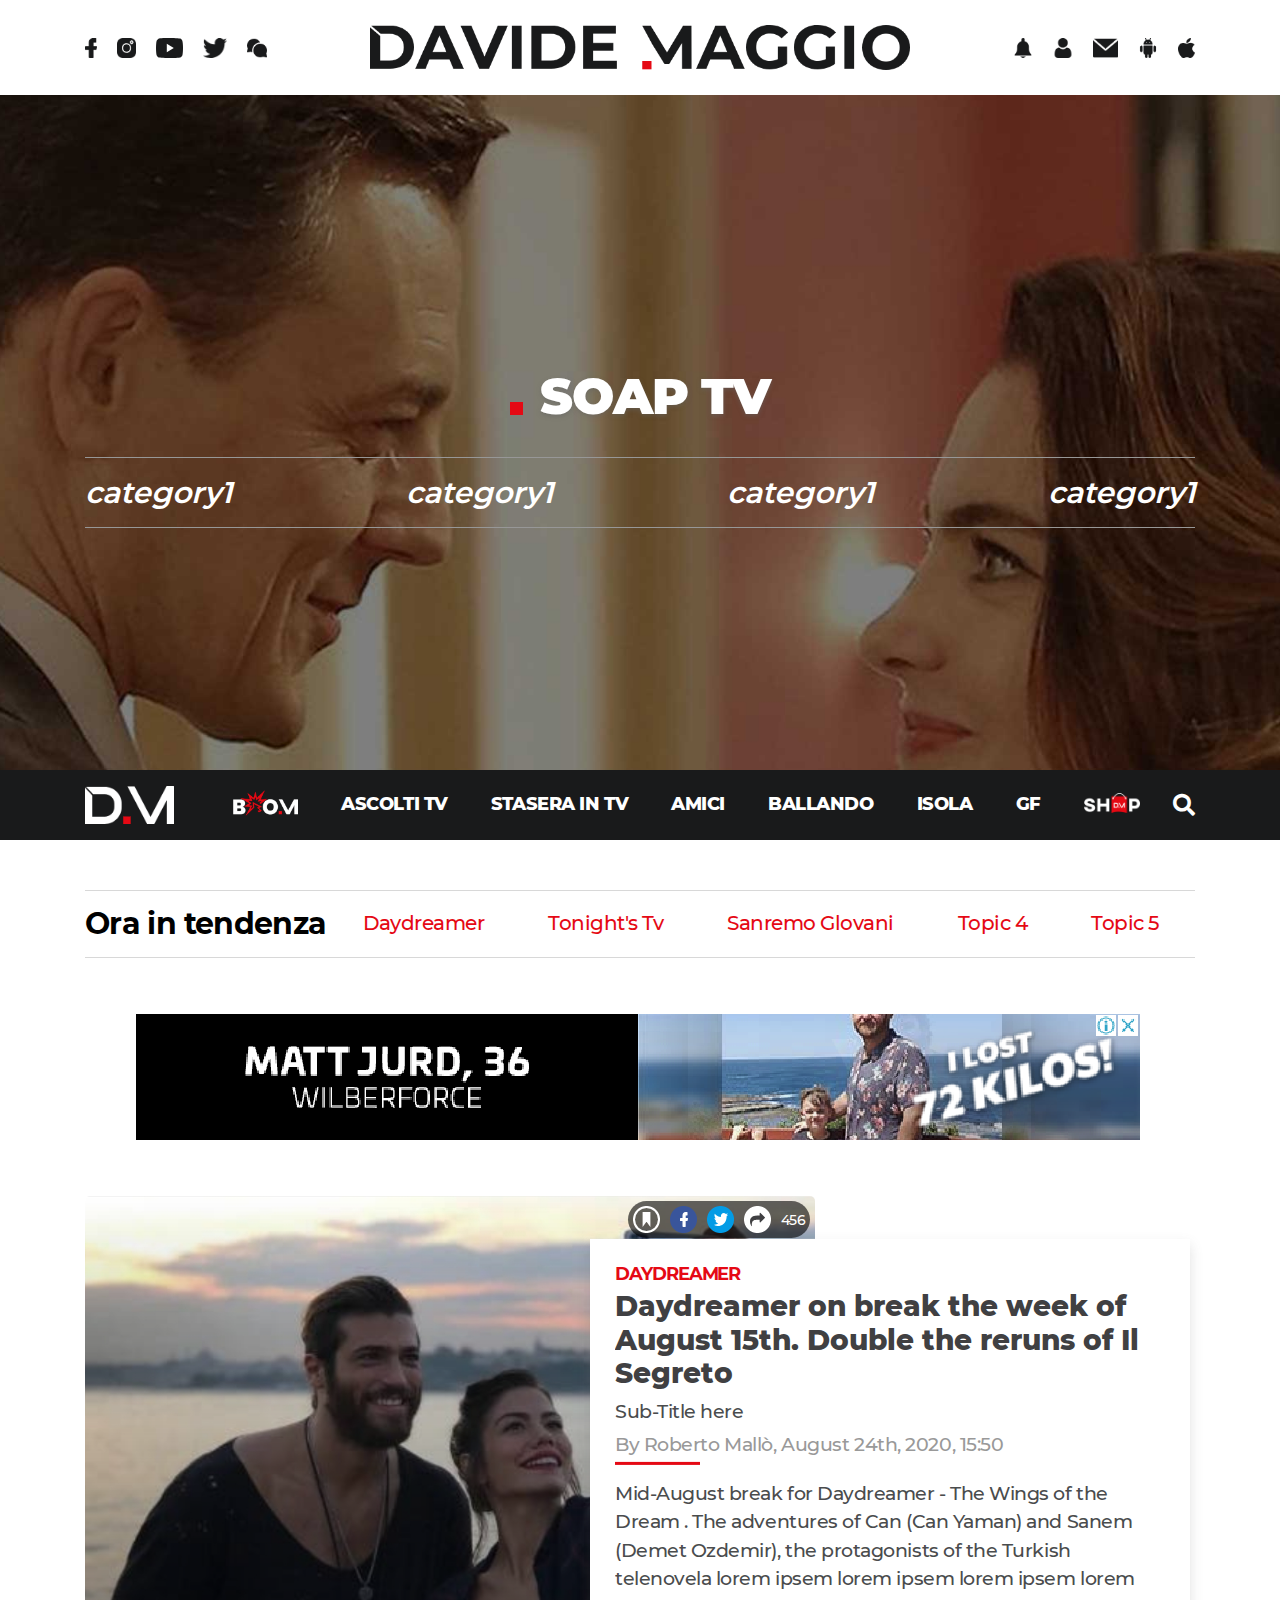
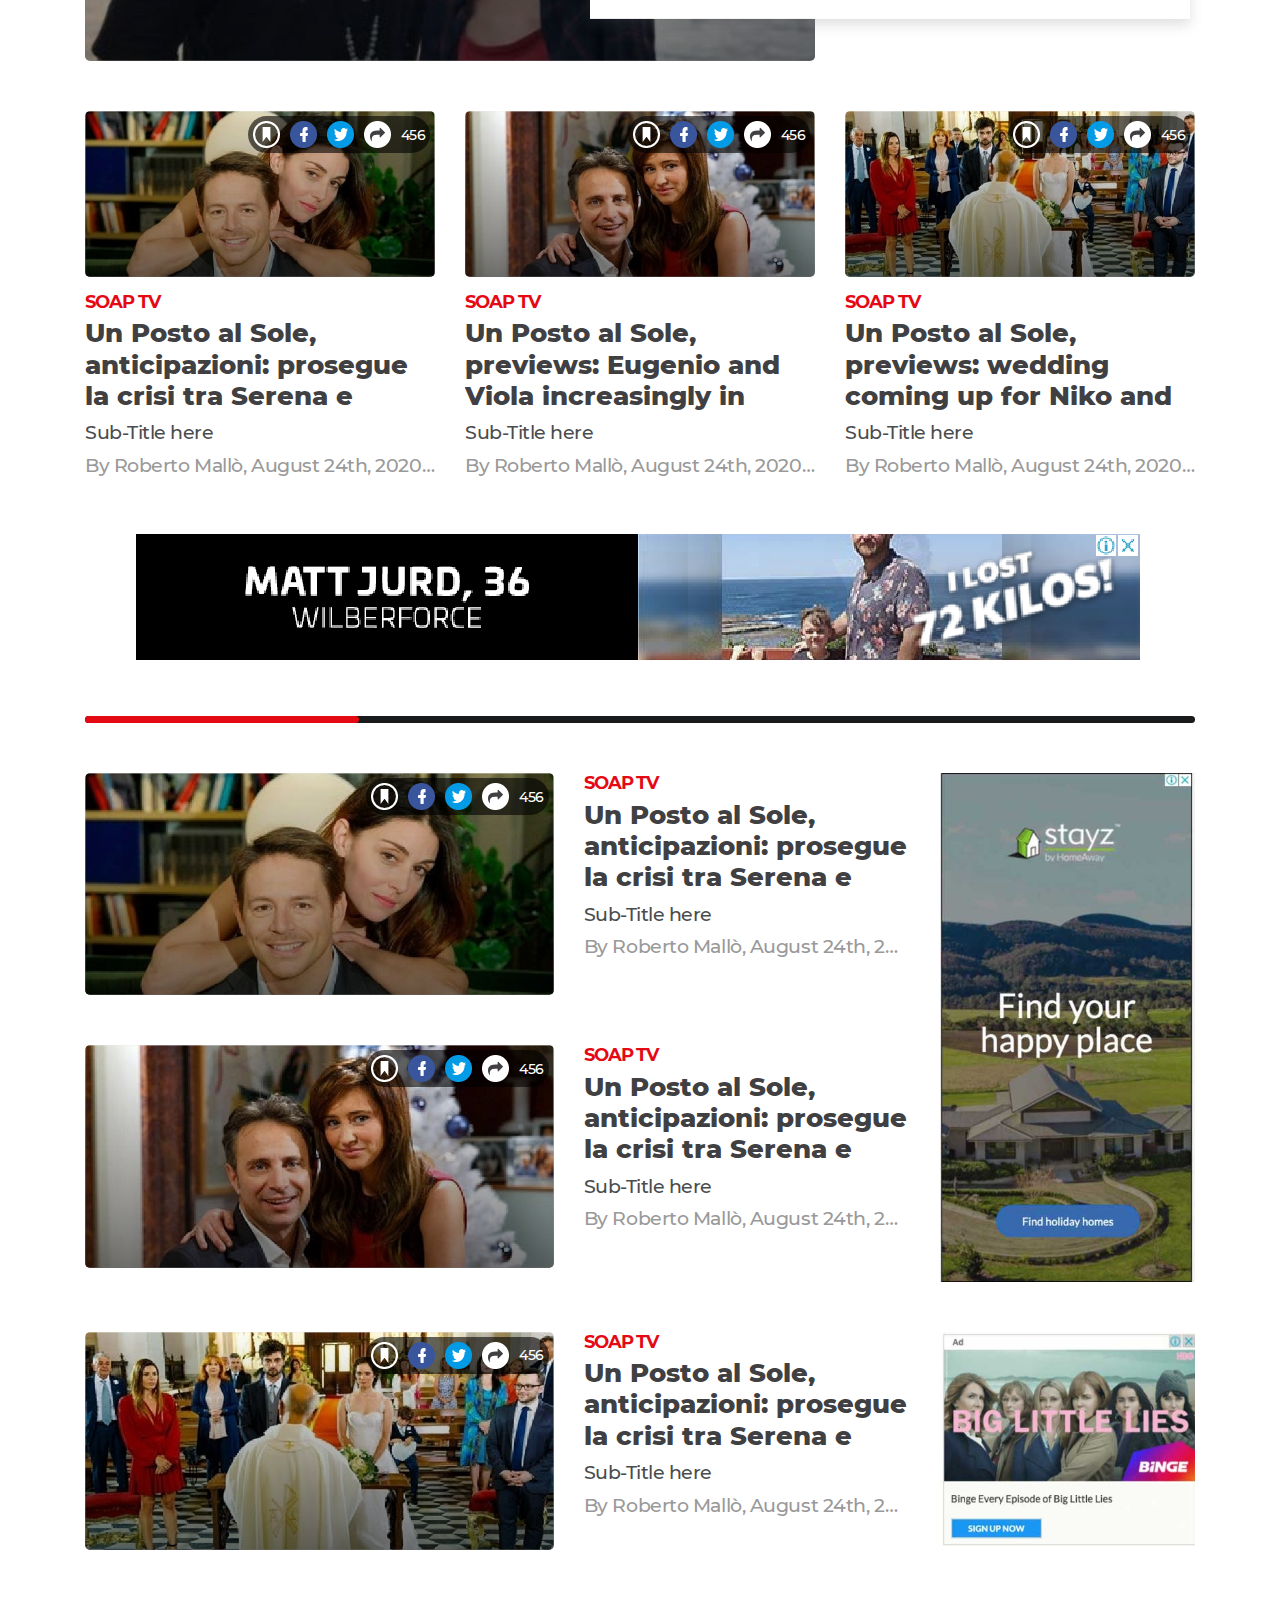
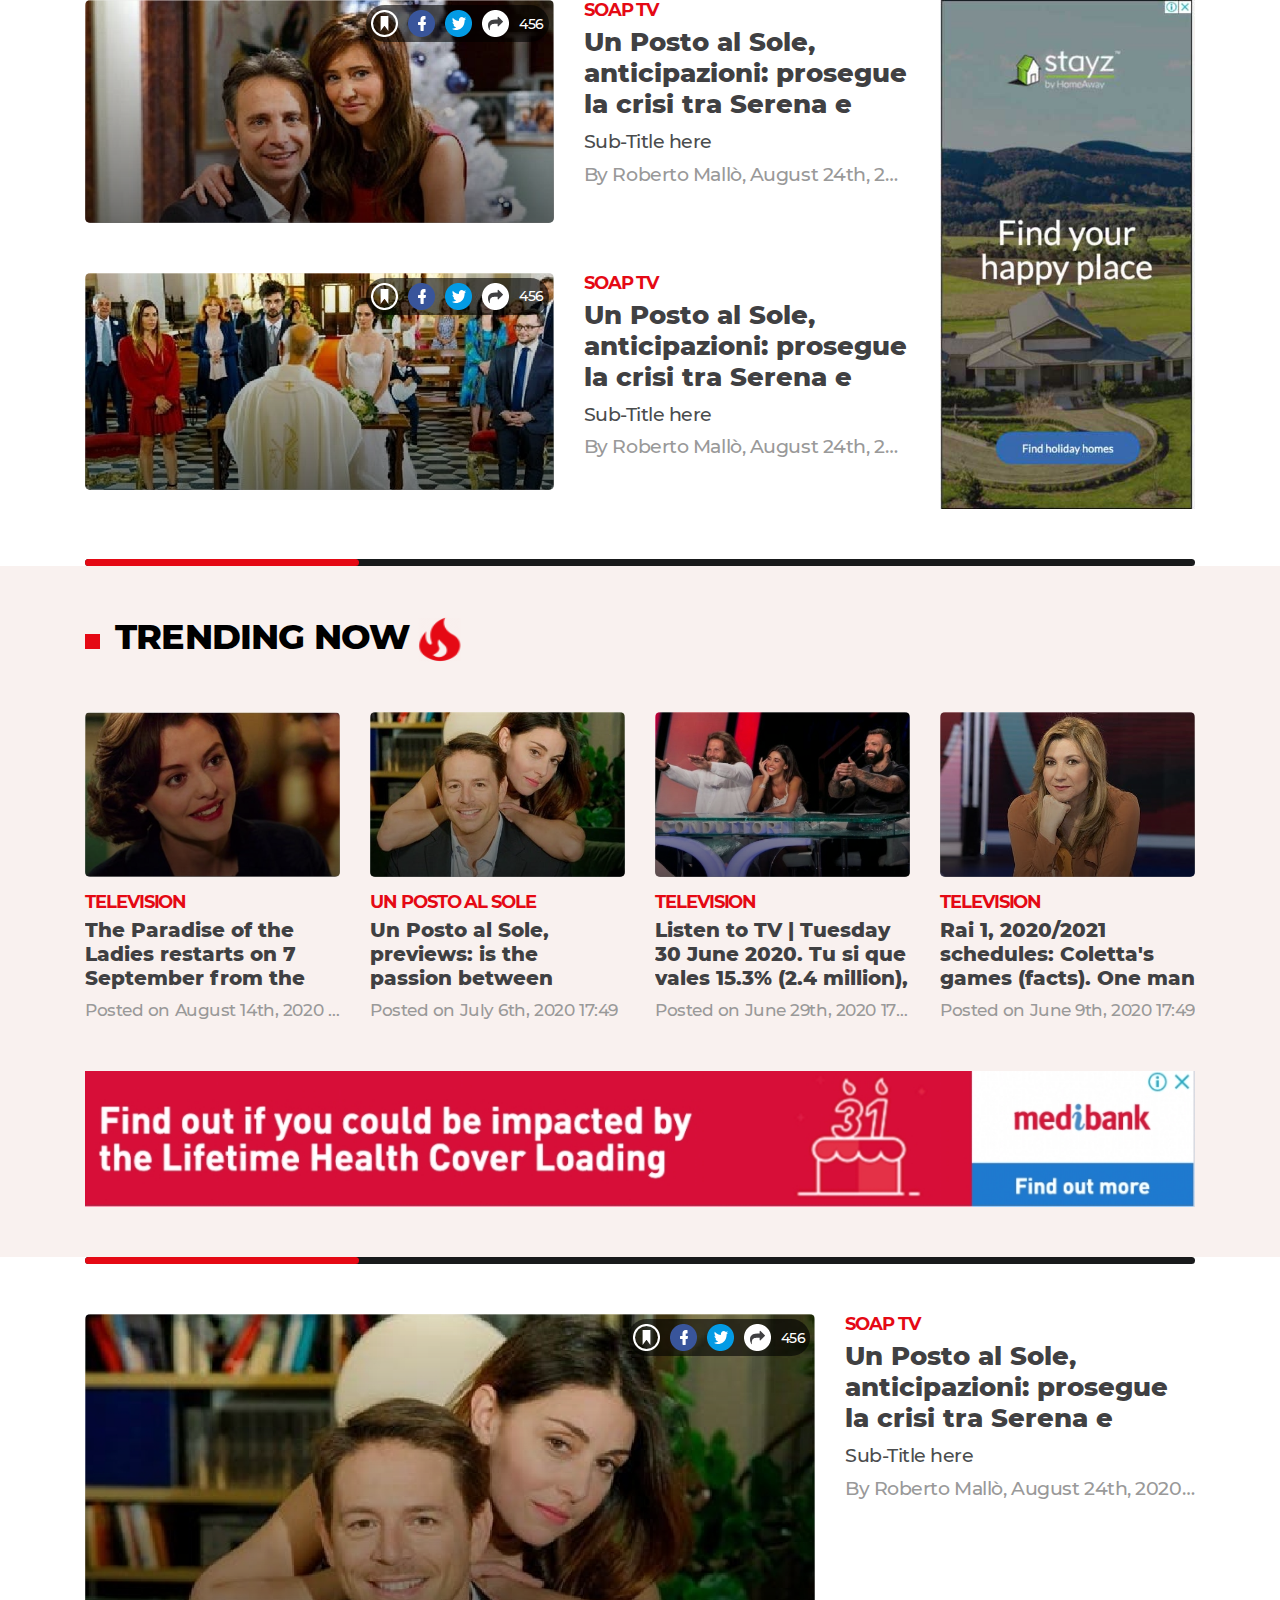
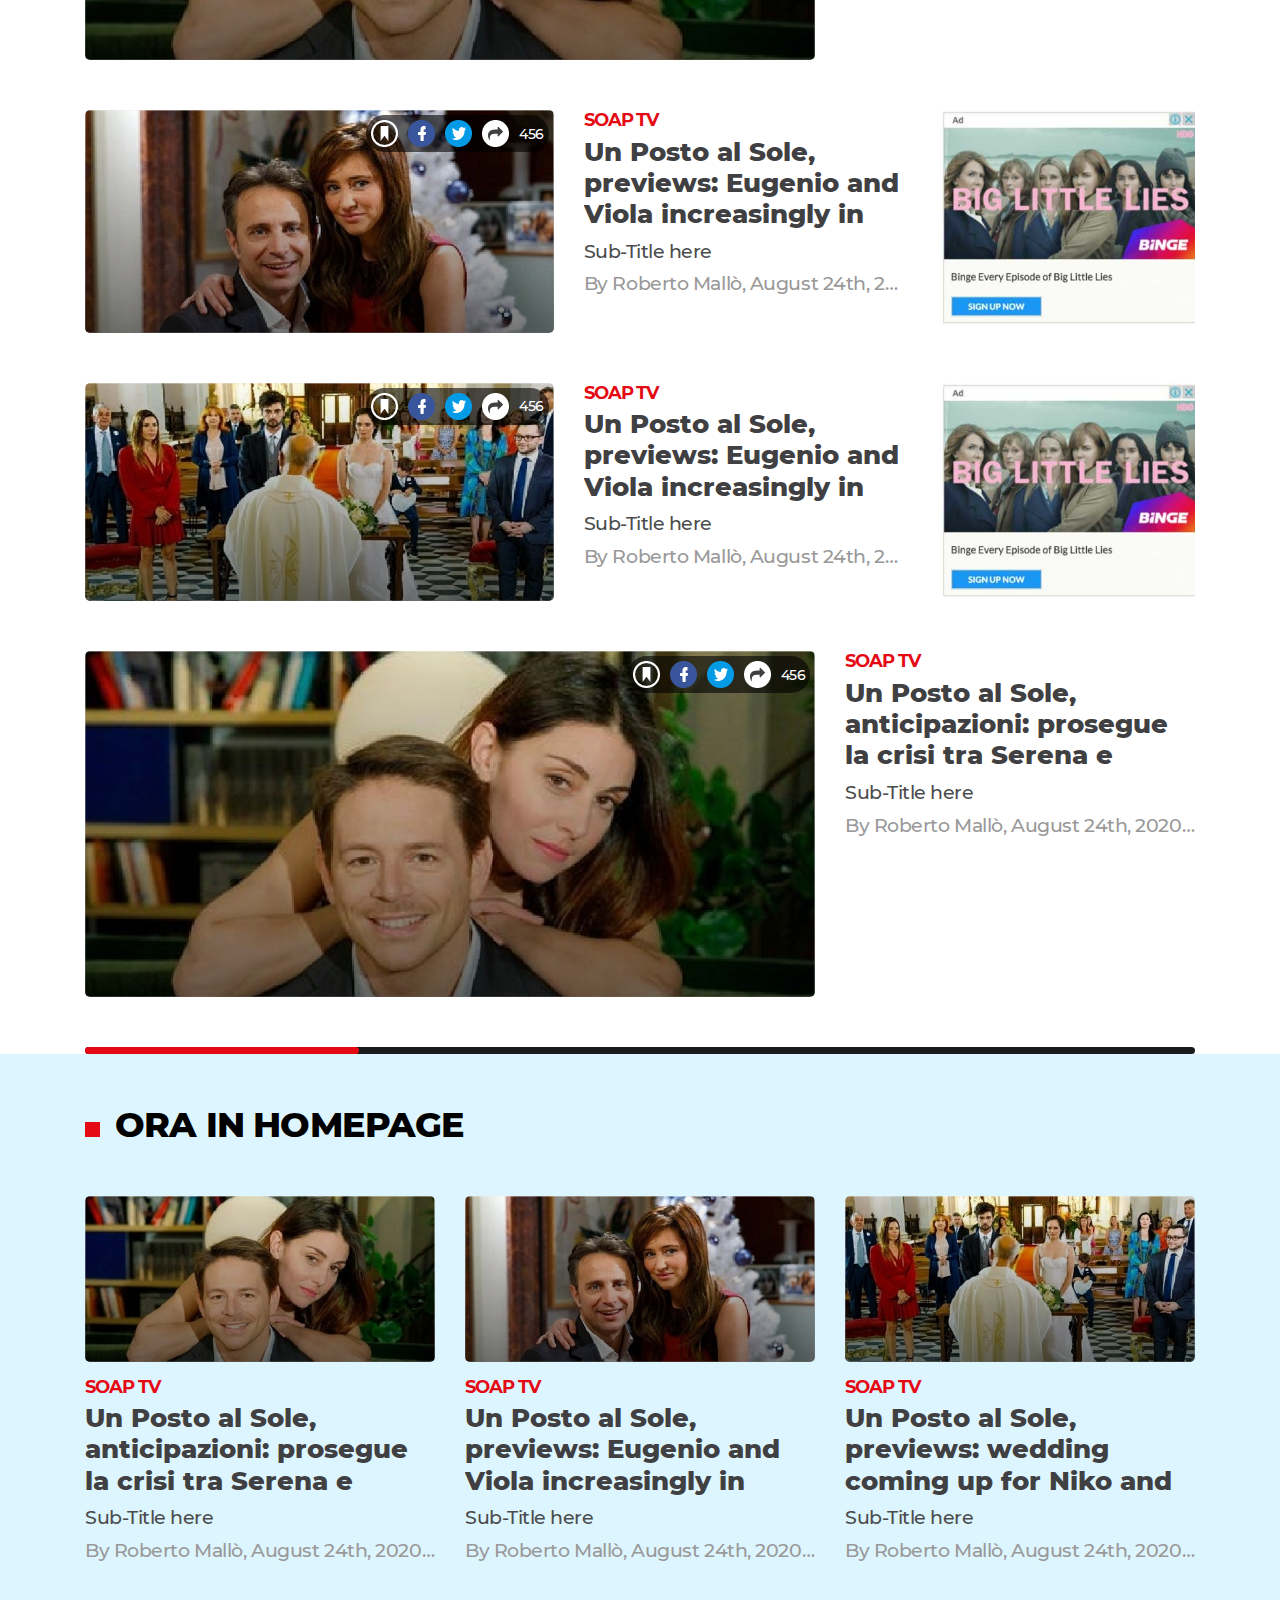
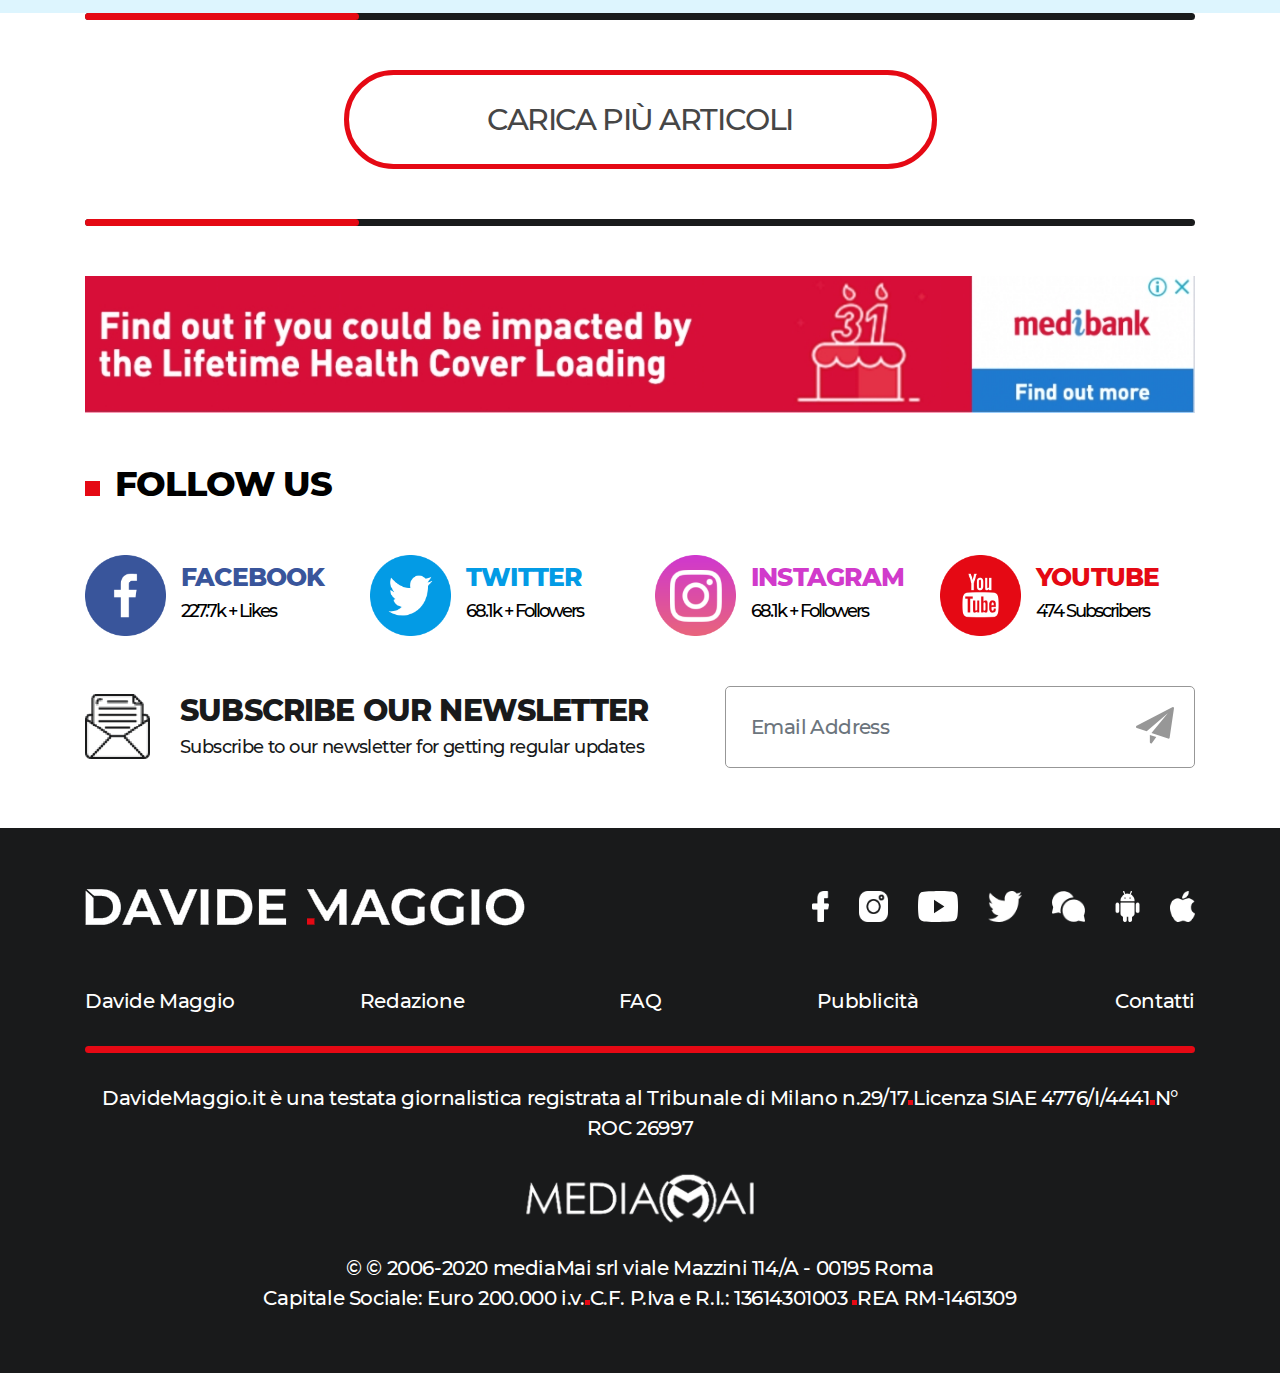
<file: category.html>
<!DOCTYPE html>
<html lang="en">

<head>
    <meta charset="UTF-8">
    <meta name="viewport" content="width=device-width, initial-scale=1, maximum-scale=1, user-scalable=no, shrink-to-fit=no">
    <title>Davide Maggio</title>
    <link type="text/css" rel="stylesheet" href="assets/css/bootstrap.min.css">
    <link type="text/css" rel="stylesheet" href="assets/css/font-awesome.min.css">
    <link type="text/css" rel="stylesheet" href="assets/css/slick.css">
    <link type="text/css" rel="stylesheet" href="assets/css/style.css">
</head>

<body>
    <header class="top-bar">
        <div class="container">
            <div class="row">
                <div class="col-12">
                    <div class="row align-items-center">
                        <div class="col-12 col-lg-3 d-none d-lg-block">
                            <ul class="top-social-list">
                                <li>
                                    <a href="javascript:void(0)"><img class="fb-top-icon" src="assets/images/top-f-icon.png" alt="Facebook"></a>
                                </li>
                                <li>
                                    <a href="javascript:void(0)"><img class="ig-top-icon" src="assets/images/top-in-icon.png" alt="InGram"></a>
                                </li>
                                <li>
                                    <a href="javascript:void(0)"><img class="yt-top-icon" src="assets/images/top-y-icon.png" alt="YouTube"></a>
                                </li>
                                <li>
                                    <a href="javascript:void(0)"><img class="tw-top-icon" src="assets/images/top-t-icon.png" alt="Twitter"></a>
                                </li>
                                <li>
                                    <a href="javascript:void(0)"><img class="wc-top-icon" src="assets/images/top-c-icon.png" alt="WeChat"></a>
                                </li>
                            </ul>
                        </div>
                        <div class="col-12 col-lg-6 top-bar-logo">
                            <span class="top-logo">
                                <a href="index.html"><img class="dm-top-logo" src="assets/images/dm-logo01.png" alt="Davide Maggio"></a>
                            </span>
                        </div>
                        <div class="col-12 col-lg-3 d-none d-lg-block">
                            <ul class="top-link-list">
                                <li>
                                    <a href="javascript:void(0)"><img class="nf-top-icon" src="assets/images/top-b-icon.png" alt="Notification Icon"></a>
                                </li>
                                <li>
                                    <a href="javascript:void(0)"><img class="pi-top-icon" src="assets/images/top-p-icon.png" alt="Personal Info Icon"></a>
                                </li>
                                <li>
                                    <a href="javascript:void(0)"><img class="mail-top-icon" src="assets/images/top-m-icon.png" alt="Mail Icon"></a>
                                </li>
                                <li>
                                    <a href="javascript:void(0)"><img class="an-top-icon" src="assets/images/top-a-icon.png" alt="Android Icon"></a>
                                </li>
                                <li>
                                    <a href="javascript:void(0)"><img class="ios-top-icon" src="assets/images/top-apple-icon.png" alt="iOS Icon"></a>
                                </li>
                            </ul>
                        </div>
                    </div>
                </div>
            </div>
        </div>
    </header>
    <section class="top-hero-banner category-banner">
        <div class="banner-inner-text">
            <div class="container">
                <div class="row">
                    <div class="col-12">
                        <h1>SOAP TV</h1>
                        <div class="tv-category-top">
                            <a href="javascript:void(0);">category1</a>
                            <a href="javascript:void(0);">category1</a>
                            <a href="javascript:void(0);">category1</a>
                            <a href="javascript:void(0);">category1</a>
                        </div>
                    </div>
                </div>
            </div>
        </div>
        <div class="main-nav" id="main-nav">
            <div class="container">
                <div class="row">
                    <div class="col-12">
                        <nav class="navbar">
                            <div id="blank-div"></div>
                            <a class="navbar-brand" href="index.html"><img class="dm-menu-logo" src="assets/images/dm-logo02.png" alt="Davide Maggio"></a>
                            <div class="right-mobile-bar">
                                <form class="form-inline d-block d-lg-none">
                                    <button id="mobile-search-btn" class="btn search-btn" type="submit">Search</button>
                                </form>
                                <button class="nav-bar-button" type="button" id="main-menu-button">
                                    <span class="toggler-icon toggle-icon-top"></span>
                                    <span class="toggler-icon toggle-icon-center"></span>
                                    <span class="toggler-icon toggle-icon-bottom"></span>
                                  </button>
                            </div>
                            <div class="navbar-manu-outer" id="main-menu">
                                <div class="mobile-nav-logo d-block d-lg-none">
                                    <a href="index.html"><img class="mobile-logo" src="assets/images/dm-logo02.png" alt="Davide Maggio"></a>
                                    <ul class="top-social-list">
                                        <li>
                                            <a href="javascript:void(0)"><img class="fb-top-icon" src="assets/images/top-f-icon-w.png" alt="Facebook"></a>
                                        </li>
                                        <li>
                                            <a href="javascript:void(0)"><img class="ig-top-icon" src="assets/images/top-in-icon-w.png" alt="InGram"></a>
                                        </li>
                                        <li>
                                            <a href="javascript:void(0)"><img class="yt-top-icon" src="assets/images/top-y-icon-w.png" alt="YouTube"></a>
                                        </li>
                                        <li>
                                            <a href="javascript:void(0)"><img class="tw-top-icon" src="assets/images/top-t-icon-w.png" alt="Twitter"></a>
                                        </li>
                                        <li>
                                            <a href="javascript:void(0)"><img class="wc-top-icon" src="assets/images/top-c-icon-w.png" alt="WeChat"></a>
                                        </li>
                                    </ul>
                                    <ul class="top-link-list">
                                        <li>
                                            <a href="javascript:void(0)"><img class="nf-top-icon" src="assets/images/top-b-icon-w.png" alt="Notification Icon"></a>
                                        </li>
                                        <li>
                                            <a href="javascript:void(0)"><img class="pi-top-icon" src="assets/images/top-p-icon-w.png" alt="Personal Info Icon"></a>
                                        </li>
                                        <li>
                                            <a href="javascript:void(0)"><img class="mail-top-icon" src="assets/images/top-m-icon-w.png" alt="Mail Icon"></a>
                                        </li>
                                        <li>
                                            <a href="javascript:void(0)"><img class="an-top-icon" src="assets/images/top-a-icon-w.png" alt="Android Icon"></a>
                                        </li>
                                        <li>
                                            <a href="javascript:void(0)"><img class="ios-top-icon" src="assets/images/top-apple-icon-w.png" alt="iOS Icon"></a>
                                        </li>
                                    </ul>
                                </div>
                                <ul class="navbar-nav ml-auto">
                                    <li class="nav-item">
                                        <a class="nav-link" href="category.html"><img class="boom-menu-icon" src="assets/images/boom-logo.png" alt=""><img class="boom-menu-icon on-hover-icon" src="assets/images/boom-logo-hover.png" alt=""></a>
                                    </li>
                                    <li class="nav-item">
                                        <a class="nav-link" href="javascript:void(0)">Ascolti TV</a>
                                    </li>
                                    <li class="nav-item">
                                        <a class="nav-link" href="javascript:void(0)">Stasera in TV</a>
                                    </li>
                                    <li class="nav-item">
                                        <a class="nav-link" href="javascript:void(0)">Amici</a>
                                    </li>
                                    <li class="nav-item">
                                        <a class="nav-link" href="javascript:void(0)">Ballando</a>
                                    </li>
                                    <li class="nav-item">
                                        <a class="nav-link" href="javascript:void(0)">Isola</a>
                                    </li>
                                    <li class="nav-item">
                                        <a class="nav-link" href="javascript:void(0)">GF</a>
                                    </li>
                                    <li class="nav-item">
                                        <a class="nav-link" href="javascript:void(0)"><img class="shop-menu-icon" src="assets/images/shop-menu-logo.png" alt=""><img class="shop-menu-icon on-hover-icon" src="assets/images/shop-logo-hover.png" alt=""></a>
                                    </li>
                                </ul>
                                <form class="form-inline d-none d-lg-block">
                                    <button id="search-btn" class="btn search-btn" type="submit">Search</button>
                                </form>
                            </div>
                        </nav>
                    </div>
                </div>
            </div>
            <div id="search-bar" class="search-wrapper">
                <div class="container">
                    <div class="row">
                        <div class="col-12">
                            <form action="" class="main-search">
                                <label for="">
                                    <input type="text" class="form-control" placeholder="Search...">
                                </label>
                                <button type="submit" class="search-btn">Submit</button>
                                <button id="close-search-btn" type="button" class="close-search-btn">Close</button>
                            </form>
                        </div>
                    </div>
                </div>
            </div>
        </div>
    </section>
    <section class="d-block d-md-none tv-category-list">
        <div class="container">
            <div class="row">
                <div class="col-12">
                    <ul class="tv-category-top row mx-0">
                        <li class="col-6"><a href="javascript:void(0);">category1</a></li>
                        <li class="col-6"><a href="javascript:void(0);">category1</a></li>
                        <li class="col-6"><a href="javascript:void(0);">category1</a></li>
                        <li class="col-6"><a href="javascript:void(0);">category1</a></li>
                    </ul>
                </div>
            </div>
        </div>
    </section>
    <section class="trending-now-box">
        <div class="container">
            <div class="row">
                <div class="col-12">
                    <div class="trending-inner-box">
                        <h2>Ora in tendenza</h2>
                        <div class="trending-list-box">
                            <ul class="tending-list">
                                <li><a href="javascript:void(0)">Daydreamer</a></li>
                                <li><a href="javascript:void(0)">Tonight's Tv</a></li>
                                <li><a href="javascript:void(0)">Sanremo Glovani </a></li>
                                <li><a href="javascript:void(0)">Topic 4</a></li>
                                <li><a href="javascript:void(0)">Topic 5</a></li>
                            </ul>
                        </div>
                    </div>
                </div>
            </div>
        </div>
    </section>

    <section class="section-01 white-back section-padding pt-0">
        <div class="container">
            <div class="row">
                <div class="col-12">
                    <div class="section-add mt-0"><img src="assets/images/section-add-img02.png" alt="add"></div>
                </div>
            </div>
        </div>
        <div class="category-post-wrapper">
            <div class="container">
                <div class="row">
                    <div class="col-12 col-md-8">
                        <div class="category-post-inner">
                            <img class="category-post-image img-border-radius" src="assets/images/article-image-slide01.jpeg" alt="">
                            <div class="category-post-image-shadow img-border-radius shadow-image"></div>
                            <div class="social-sharing-part">
                                <a href="javascript:void(0);"><img src="assets/images/cat-s-icon2.png" alt=""></a>
                                <a href="javascript:void(0);"><img src="assets/images/cat-f-icon.png" alt=""></a>
                                <a href="javascript:void(0);"><img src="assets/images/cat-t-icon.png" alt=""></a>
                                <a href="javascript:void(0);"><img src="assets/images/cat-s-icon.png" alt=""></a>
                                <p>456</p>
                            </div>
                        </div>
                    </div>
                    <div class="col-12 col-md-4">
                        <div class="category-post-content-box">
                            <div class="category-name">DAYDREAMER</div>
                            <h2 class="category-heading top-category-heading">Daydreamer on break the week of August 15th. Double the reruns of Il Segreto</h2>
                            <div class="subtitle-name">Sub-Title here</div>
                            <div class="post-by-info bottom-red-line"><span class="posted-by">By Roberto Mallò,</span> <span class="posted-date">August 24th, 2020, 15:50</span></div>
                            <p class="category-content">Mid-August break for Daydreamer - The Wings of the Dream . The adventures of Can (Can Yaman) and Sanem (Demet Ozdemir), the protagonists of the Turkish telenovela lorem ipsem lorem ipsem lorem ipsem lorem ipsum lorem ipsum</p>
                        </div>
                    </div>
                </div>
            </div>
        </div>
        <div class="related-category-post">
            <div class="container">
                <div class="row">
                    <div class="col-12 col-md-4 related-cat-post">
                        <div class="related-cat-inner">
                            <div class="related-cat-image">
                                <img class="related-cat-img img-border-radius" src="assets/images/related-cat-img01.jpeg" alt="">
                                <div class="shadow-image related-cat-shadow img-border-radius"></div>
                                <div class="social-sharing-part">
                                    <a href="javascript:void(0);"><img src="assets/images/cat-s-icon2.png" alt=""></a>
                                    <a href="javascript:void(0);"><img src="assets/images/cat-f-icon.png" alt=""></a>
                                    <a href="javascript:void(0);"><img src="assets/images/cat-t-icon.png" alt=""></a>
                                    <a href="javascript:void(0);"><img src="assets/images/cat-s-icon.png" alt=""></a>
                                    <p>456</p>
                                </div>
                            </div>
                            <div class="related-cat-content">
                                <div class="category-name">SOAP TV</div>
                                <h2 class="category-heading">Un Posto al Sole, anticipazioni: prosegue la crisi tra Serena e Filippo</h2>
                                <div class="subtitle-name">Sub-Title here</div>
                                <div class="post-by-info"><span class="posted-by">By Roberto Mallò, </span> <span class="posted-date">August 24th, 2020, 15:50</span></div>
                            </div>
                        </div>
                    </div>
                    <div class="col-12 col-md-4 related-cat-post">
                        <div class="related-cat-inner">
                            <div class="related-cat-image">
                                <img class="related-cat-img img-border-radius" src="assets/images/related-cat-img02.jpeg" alt="">
                                <div class="shadow-image related-cat-shadow img-border-radius"></div>
                                <div class="social-sharing-part">
                                    <a href="javascript:void(0);"><img src="assets/images/cat-s-icon2.png" alt=""></a>
                                    <a href="javascript:void(0);"><img src="assets/images/cat-f-icon.png" alt=""></a>
                                    <a href="javascript:void(0);"><img src="assets/images/cat-t-icon.png" alt=""></a>
                                    <a href="javascript:void(0);"><img src="assets/images/cat-s-icon.png" alt=""></a>
                                    <p>456</p>
                                </div>
                            </div>
                            <div class="related-cat-content">
                                <div class="category-name">SOAP TV</div>
                                <h2 class="category-heading">Un Posto al Sole, previews: Eugenio and Viola increasingly in crisis</h2>
                                <div class="subtitle-name">Sub-Title here</div>
                                <div class="post-by-info"><span class="posted-by">By Roberto Mallò, </span> <span class="posted-date">August 24th, 2020, 15:50</span></div>
                            </div>
                        </div>
                    </div>
                    <div class="col-12 col-md-4 related-cat-post">
                        <div class="related-cat-inner">
                            <div class="related-cat-image">
                                <img class="related-cat-img img-border-radius" src="assets/images/related-cat-img03.jpeg" alt="">
                                <div class="shadow-image related-cat-shadow img-border-radius"></div>
                                <div class="social-sharing-part">
                                    <a href="javascript:void(0);"><img src="assets/images/cat-s-icon2.png" alt=""></a>
                                    <a href="javascript:void(0);"><img src="assets/images/cat-f-icon.png" alt=""></a>
                                    <a href="javascript:void(0);"><img src="assets/images/cat-t-icon.png" alt=""></a>
                                    <a href="javascript:void(0);"><img src="assets/images/cat-s-icon.png" alt=""></a>
                                    <p>456</p>
                                </div>
                            </div>
                            <div class="related-cat-content">
                                <div class="category-name">SOAP TV</div>
                                <h2 class="category-heading">Un Posto al Sole, previews: wedding coming up for Niko and Susanna</h2>
                                <div class="subtitle-name">Sub-Title here</div>
                                <div class="post-by-info"><span class="posted-by">By Roberto Mallò, </span> <span class="posted-date">August 24th, 2020, 15:50</span></div>
                            </div>
                        </div>
                    </div>
                </div>
            </div>
        </div>
        <div class="container">
            <div class="row">
                <div class="col-12">
                    <div class="section-add"><img src="assets/images/section-add-img02.png" alt="add"></div>
                </div>
            </div>
        </div>
    </section>

    <section class="section-02 white-back section-padding">
        <div class="container">
            <div class="row">
                <div class="col-12">
                    <div class="section-bar-top"></div>
                </div>
            </div>
        </div>
        <div class="new-cat-section">
            <div class="container">
                <div class="row">
                    <div class="col-12">
                        <div class="row">
                            <div class="col-12 col-md-9">
                                <div class="new-cat-section-inner">
                                    <div class="row">
                                        <div class="col-12 col-md-7">
                                            <div class="new-cat-section-image">
                                                <img class="new-cat-img img-border-radius" src="assets/images/new-cat-img01.jpeg" alt="">
                                                <div class="shadow-image new-cat-shadow img-border-radius"></div>
                                                <div class="social-sharing-part">
                                                    <a href="javascript:void(0);"><img src="assets/images/cat-s-icon2.png" alt=""></a>
                                                    <a href="javascript:void(0);"><img src="assets/images/cat-f-icon.png" alt=""></a>
                                                    <a href="javascript:void(0);"><img src="assets/images/cat-t-icon.png" alt=""></a>
                                                    <a href="javascript:void(0);"><img src="assets/images/cat-s-icon.png" alt=""></a>
                                                    <p>456</p>
                                                </div>
                                            </div>
                                        </div>
                                        <div class="col-12 col-md-5">
                                            <div class="new-cat-content">
                                                <div class="category-name">SOAP TV</div>
                                                <h2 class="category-heading">Un Posto al Sole, anticipazioni: prosegue la crisi tra Serena e Filippo</h2>
                                                <div class="subtitle-name">Sub-Title here</div>
                                                <div class="post-by-info"><span class="posted-by">By Roberto Mallò, </span> <span class="posted-date">August 24th, 2020, 15:50</span></div>
                                            </div>
                                        </div>
                                    </div>
                                </div>
                                <div class="new-cat-section-inner">
                                    <div class="row">
                                        <div class="col-12 col-md-7">
                                            <div class="new-cat-section-image">
                                                <img class="new-cat-img img-border-radius" src="assets/images/new-cat-img02.jpeg" alt="">
                                                <div class="shadow-image new-cat-shadow img-border-radius"></div>
                                                <div class="social-sharing-part">
                                                    <a href="javascript:void(0);"><img src="assets/images/cat-s-icon2.png" alt=""></a>
                                                    <a href="javascript:void(0);"><img src="assets/images/cat-f-icon.png" alt=""></a>
                                                    <a href="javascript:void(0);"><img src="assets/images/cat-t-icon.png" alt=""></a>
                                                    <a href="javascript:void(0);"><img src="assets/images/cat-s-icon.png" alt=""></a>
                                                    <p>456</p>
                                                </div>
                                            </div>
                                        </div>
                                        <div class="col-12 col-md-5">
                                            <div class="new-cat-content">
                                                <div class="category-name">SOAP TV</div>
                                                <h2 class="category-heading">Un Posto al Sole, anticipazioni: prosegue la crisi tra Serena e Filippo</h2>
                                                <div class="subtitle-name">Sub-Title here</div>
                                                <div class="post-by-info"><span class="posted-by">By Roberto Mallò, </span> <span class="posted-date">August 24th, 2020, 15:50</span></div>
                                            </div>
                                        </div>
                                    </div>
                                </div>
                            </div>
                            <div class="col-12 col-md-3">
                                <div class="section-side-add">
                                    <img src="assets/images/section-side-add-img03.jpg" alt="">
                                </div>
                            </div>
                        </div>
                    </div>
                    <div class="col-12">
                        <div class="row">
                            <div class="col-12 col-md-9">
                                <div class="new-cat-section-inner">
                                    <div class="row">
                                        <div class="col-12 col-md-7">
                                            <div class="new-cat-section-image">
                                                <img class="new-cat-img img-border-radius" src="assets/images/new-cat-img03.jpeg" alt="">
                                                <div class="shadow-image new-cat-shadow img-border-radius"></div>
                                                <div class="social-sharing-part">
                                                    <a href="javascript:void(0);"><img src="assets/images/cat-s-icon2.png" alt=""></a>
                                                    <a href="javascript:void(0);"><img src="assets/images/cat-f-icon.png" alt=""></a>
                                                    <a href="javascript:void(0);"><img src="assets/images/cat-t-icon.png" alt=""></a>
                                                    <a href="javascript:void(0);"><img src="assets/images/cat-s-icon.png" alt=""></a>
                                                    <p>456</p>
                                                </div>
                                            </div>
                                        </div>
                                        <div class="col-12 col-md-5">
                                            <div class="new-cat-content">
                                                <div class="category-name">SOAP TV</div>
                                                <h2 class="category-heading">Un Posto al Sole, anticipazioni: prosegue la crisi tra Serena e Filippo</h2>
                                                <div class="subtitle-name">Sub-Title here</div>
                                                <div class="post-by-info"><span class="posted-by">By Roberto Mallò, </span> <span class="posted-date">August 24th, 2020, 15:50</span></div>
                                            </div>
                                        </div>
                                    </div>
                                </div>
                            </div>
                            <div class="col-12 col-md-3">
                                <div class="section-side-add">
                                    <img src="assets/images/section-side-add-img04.jpg" alt="">
                                </div>
                            </div>
                        </div>
                    </div>
                    <div class="col-12">
                        <div class="row">
                            <div class="col-12 col-md-9">
                                <div class="new-cat-section-inner">
                                    <div class="row">
                                        <div class="col-12 col-md-7">
                                            <div class="new-cat-section-image">
                                                <img class="new-cat-img img-border-radius" src="assets/images/new-cat-img04.jpeg" alt="">
                                                <div class="shadow-image new-cat-shadow img-border-radius"></div>
                                                <div class="social-sharing-part">
                                                    <a href="javascript:void(0);"><img src="assets/images/cat-s-icon2.png" alt=""></a>
                                                    <a href="javascript:void(0);"><img src="assets/images/cat-f-icon.png" alt=""></a>
                                                    <a href="javascript:void(0);"><img src="assets/images/cat-t-icon.png" alt=""></a>
                                                    <a href="javascript:void(0);"><img src="assets/images/cat-s-icon.png" alt=""></a>
                                                    <p>456</p>
                                                </div>
                                            </div>
                                        </div>
                                        <div class="col-12 col-md-5">
                                            <div class="new-cat-content">
                                                <div class="category-name">SOAP TV</div>
                                                <h2 class="category-heading">Un Posto al Sole, anticipazioni: prosegue la crisi tra Serena e Filippo</h2>
                                                <div class="subtitle-name">Sub-Title here</div>
                                                <div class="post-by-info"><span class="posted-by">By Roberto Mallò, </span> <span class="posted-date">August 24th, 2020, 15:50</span></div>
                                            </div>
                                        </div>
                                    </div>
                                </div>
                                <div class="new-cat-section-inner">
                                    <div class="row">
                                        <div class="col-12 col-md-7">
                                            <div class="new-cat-section-image">
                                                <img class="new-cat-img img-border-radius" src="assets/images/new-cat-img05.jpeg" alt="">
                                                <div class="shadow-image new-cat-shadow img-border-radius"></div>
                                                <div class="social-sharing-part">
                                                    <a href="javascript:void(0);"><img src="assets/images/cat-s-icon2.png" alt=""></a>
                                                    <a href="javascript:void(0);"><img src="assets/images/cat-f-icon.png" alt=""></a>
                                                    <a href="javascript:void(0);"><img src="assets/images/cat-t-icon.png" alt=""></a>
                                                    <a href="javascript:void(0);"><img src="assets/images/cat-s-icon.png" alt=""></a>
                                                    <p>456</p>
                                                </div>
                                            </div>
                                        </div>
                                        <div class="col-12 col-md-5">
                                            <div class="new-cat-content">
                                                <div class="category-name">SOAP TV</div>
                                                <h2 class="category-heading">Un Posto al Sole, anticipazioni: prosegue la crisi tra Serena e Filippo</h2>
                                                <div class="subtitle-name">Sub-Title here</div>
                                                <div class="post-by-info"><span class="posted-by">By Roberto Mallò, </span> <span class="posted-date">August 24th, 2020, 15:50</span></div>
                                            </div>
                                        </div>
                                    </div>
                                </div>
                            </div>
                            <div class="col-12 col-md-3">
                                <div class="section-side-add">
                                    <img src="assets/images/section-side-add-img03.jpg" alt="">
                                </div>
                            </div>
                        </div>
                    </div>
                </div>
            </div>
        </div>
    </section>

    <section class="section-03 section-padding">
        <div class="container">
            <div class="row">
                <div class="col-12">
                    <div class="section-bar-top"></div>
                </div>
            </div>
        </div>
        <div class="light-grey-back5 section-padding-new">
            <div class="container">
                <div class="row">
                    <div class="col-12">
                        <h2 class="section-sub-heading">TRENDING NOW <img class="cat-trending-now" src="assets/images/trending-now-icon.png" alt=""></h2>
                    </div>
                </div>
            </div>
            <div class="cat-trending-wrapper">
                <div class="container">
                    <div class="row">
                        <div class="col-12 col-sm-6 col-md-3">
                            <div class="cat-trending-inner">
                                <div class="cat-trending-image">
                                    <img class="cat-trending-img img-border-radius" src="assets/images/cat-trending-img01.jpeg" alt="">
                                    <div class="shadow-image cat-trending-shadow img-border-radius"></div>
                                </div>
                                <div class="cat-trending-content">
                                    <div class="category-name">TELEVISION</div>
                                    <h2 class="category-heading">The Paradise of the Ladies restarts on 7 September from the sudden return of Nicoletta Cattaneo</h2>
                                    <div class="post-by-info">Posted on <span class="posted-by">August 14th, 2020  13:25</span></div>
                                </div>
                            </div>
                        </div>
                        <div class="col-12 col-sm-6 col-md-3">
                            <div class="cat-trending-inner">
                                <div class="cat-trending-image">
                                    <img class="cat-trending-img img-border-radius" src="assets/images/cat-trending-img02.jpeg" alt="">
                                    <div class="shadow-image cat-trending-shadow img-border-radius"></div>
                                </div>
                                <div class="cat-trending-content">
                                    <div class="category-name">Un Posto al Sole</div>
                                    <h2 class="category-heading">Un Posto al Sole, previews: is the passion between Serena and Filippo rekindled?</h2>
                                    <div class="post-by-info">Posted on <span class="posted-by">July 6th, 2020  17:49</span></div>
                                </div>
                            </div>
                        </div>
                        <div class="col-12 col-sm-6 col-md-3">
                            <div class="cat-trending-inner">
                                <div class="cat-trending-image">
                                    <img class="cat-trending-img img-border-radius" src="assets/images/cat-trending-img03.jpeg" alt="">
                                    <div class="shadow-image cat-trending-shadow img-border-radius"></div>
                                </div>
                                <div class="cat-trending-content">
                                    <div class="category-name">TELEVISION</div>
                                    <h2 class="category-heading">Listen to TV | Tuesday 30 June 2020. Tu si que vales 15.3% (2.4 million), Quanto Basta 14.2% (2.7 million). Doesn't improve Every Morning (1%), TG8 drops to 0.9%. Daydreamer Record (22.3%)</h2>
                                    <div class="post-by-info">Posted on <span class="posted-by">June 29th, 2020  17:49</span></div>
                                </div>
                            </div>
                        </div>
                        <div class="col-12 col-sm-6 col-md-3">
                            <div class="cat-trending-inner">
                                <div class="cat-trending-image">
                                    <img class="cat-trending-img img-border-radius" src="assets/images/cat-trending-img04.jpeg" alt="">
                                    <div class="shadow-image cat-trending-shadow img-border-radius"></div>
                                </div>
                                <div class="cat-trending-content">
                                    <div class="category-name">TELEVISION</div>
                                    <h2 class="category-heading">Rai 1, 2020/2021 schedules: Coletta's games (facts). One man show for Beppe Fiorello, Affari Tuoi is back. Cuccarini out of VID, Nunzia De Girolamo becomes presenter</h2>
                                    <div class="post-by-info">Posted on <span class="posted-by">June 9th, 2020  17:49</span></div>
                                </div>
                            </div>
                        </div>
                    </div>
                </div>
            </div>
            <div class="container">
                <div class="row">
                    <div class="col-12">
                        <div class="section-add"><img src="assets/images/section-add-img01.jpeg" alt="add"></div>
                    </div>
                </div>
            </div>
        </div>
        <div class="container">
            <div class="row">
                <div class="col-12">
                    <div class="section-bar-top"></div>
                </div>
            </div>
        </div>
    </section>

    <section class="section-04 new-cat-section">
        <div class="container">
            <div class="row">
                <div class="col-12">
                    <div class="new-cat-section-inner">
                        <div class="row">
                            <div class="col-12 col-md-8">
                                <div class="new-cat-section-image new-cat-section-image02">
                                    <img class="new-cat-img img-border-radius" src="assets/images/new-cat-img06.jpeg" alt="">
                                    <div class="shadow-image new-cat-shadow img-border-radius"></div>
                                    <div class="social-sharing-part">
                                        <a href="javascript:void(0);"><img src="assets/images/cat-s-icon2.png" alt=""></a>
                                        <a href="javascript:void(0);"><img src="assets/images/cat-f-icon.png" alt=""></a>
                                        <a href="javascript:void(0);"><img src="assets/images/cat-t-icon.png" alt=""></a>
                                        <a href="javascript:void(0);"><img src="assets/images/cat-s-icon.png" alt=""></a>
                                        <p>456</p>
                                    </div>
                                </div>
                            </div>
                            <div class="col-12 col-md-4">
                                <div class="new-cat-content">
                                    <div class="category-name">SOAP TV</div>
                                    <h2 class="category-heading">Un Posto al Sole, anticipazioni: prosegue la crisi tra Serena e Filippo</h2>
                                    <div class="subtitle-name">Sub-Title here</div>
                                    <div class="post-by-info"><span class="posted-by">By Roberto Mallò, </span> <span class="posted-date">August 24th, 2020, 15:50</span></div>
                                </div>
                            </div>
                        </div>
                    </div>
                </div>
                <div class="col-12">
                    <div class="row">
                        <div class="col-12 col-md-9">
                            <div class="new-cat-section-inner">
                                <div class="row">
                                    <div class="col-12 col-md-7">
                                        <div class="new-cat-section-image">
                                            <img class="new-cat-img img-border-radius" src="assets/images/new-cat-img02.jpeg" alt="">
                                            <div class="shadow-image new-cat-shadow img-border-radius"></div>
                                            <div class="social-sharing-part">
                                                <a href="javascript:void(0);"><img src="assets/images/cat-s-icon2.png" alt=""></a>
                                                <a href="javascript:void(0);"><img src="assets/images/cat-f-icon.png" alt=""></a>
                                                <a href="javascript:void(0);"><img src="assets/images/cat-t-icon.png" alt=""></a>
                                                <a href="javascript:void(0);"><img src="assets/images/cat-s-icon.png" alt=""></a>
                                                <p>456</p>
                                            </div>
                                        </div>
                                    </div>
                                    <div class="col-12 col-md-5">
                                        <div class="new-cat-content">
                                            <div class="category-name">SOAP TV</div>
                                            <h2 class="category-heading">Un Posto al Sole, previews: Eugenio and Viola increasingly in crisis</h2>
                                            <div class="subtitle-name">Sub-Title here</div>
                                            <div class="post-by-info"><span class="posted-by">By Roberto Mallò, </span> <span class="posted-date">August 24th, 2020, 15:50</span></div>
                                        </div>
                                    </div>
                                </div>
                            </div>
                        </div>
                        <div class="col-12 col-md-3">
                            <div class="section-side-add">
                                <img src="assets/images/section-side-add-img04.jpg" alt="">
                            </div>
                        </div>
                    </div>
                </div>
                <div class="col-12">
                    <div class="row">
                        <div class="col-12 col-md-9">
                            <div class="new-cat-section-inner">
                                <div class="row">
                                    <div class="col-12 col-md-7">
                                        <div class="new-cat-section-image">
                                            <img class="new-cat-img img-border-radius" src="assets/images/new-cat-img03.jpeg" alt="">
                                            <div class="shadow-image new-cat-shadow img-border-radius"></div>
                                            <div class="social-sharing-part">
                                                <a href="javascript:void(0);"><img src="assets/images/cat-s-icon2.png" alt=""></a>
                                                <a href="javascript:void(0);"><img src="assets/images/cat-f-icon.png" alt=""></a>
                                                <a href="javascript:void(0);"><img src="assets/images/cat-t-icon.png" alt=""></a>
                                                <a href="javascript:void(0);"><img src="assets/images/cat-s-icon.png" alt=""></a>
                                                <p>456</p>
                                            </div>
                                        </div>
                                    </div>
                                    <div class="col-12 col-md-5">
                                        <div class="new-cat-content">
                                            <div class="category-name">SOAP TV</div>
                                            <h2 class="category-heading">Un Posto al Sole, previews: Eugenio and Viola increasingly in crisis</h2>
                                            <div class="subtitle-name">Sub-Title here</div>
                                            <div class="post-by-info"><span class="posted-by">By Roberto Mallò, </span> <span class="posted-date">August 24th, 2020, 15:50</span></div>
                                        </div>
                                    </div>
                                </div>
                            </div>
                        </div>
                        <div class="col-12 col-md-3">
                            <div class="section-side-add">
                                <img src="assets/images/section-side-add-img04.jpg" alt="">
                            </div>
                        </div>
                    </div>
                </div>
                <div class="col-12">
                    <div class="new-cat-section-inner">
                        <div class="row">
                            <div class="col-12 col-md-8">
                                <div class="new-cat-section-image new-cat-section-image02">
                                    <img class="new-cat-img img-border-radius" src="assets/images/new-cat-img06.jpeg" alt="">
                                    <div class="shadow-image new-cat-shadow img-border-radius"></div>
                                    <div class="social-sharing-part">
                                        <a href="javascript:void(0);"><img src="assets/images/cat-s-icon2.png" alt=""></a>
                                        <a href="javascript:void(0);"><img src="assets/images/cat-f-icon.png" alt=""></a>
                                        <a href="javascript:void(0);"><img src="assets/images/cat-t-icon.png" alt=""></a>
                                        <a href="javascript:void(0);"><img src="assets/images/cat-s-icon.png" alt=""></a>
                                        <p>456</p>
                                    </div>
                                </div>
                            </div>
                            <div class="col-12 col-md-4">
                                <div class="new-cat-content">
                                    <div class="category-name">SOAP TV</div>
                                    <h2 class="category-heading">Un Posto al Sole, anticipazioni: prosegue la crisi tra Serena e Filippo</h2>
                                    <div class="subtitle-name">Sub-Title here</div>
                                    <div class="post-by-info"><span class="posted-by">By Roberto Mallò, </span> <span class="posted-date">August 24th, 2020, 15:50</span></div>
                                </div>
                            </div>
                        </div>
                    </div>
                </div>
            </div>
        </div>
    </section>

    <section class="section-05 section-padding">
        <div class="container">
            <div class="row">
                <div class="col-12">
                    <div class="section-bar-top"></div>
                </div>
            </div>
        </div>
        <div class="light-blue section-padding-new">
            <div class="container">
                <div class="row">
                    <div class="col-12">
                        <h2 class="section-sub-heading">ORA IN HOMEPAGE</h2>
                    </div>
                </div>
            </div>
            <div class="related-category-post">
                <div class="container">
                    <div class="row">
                        <div class="col-12 col-md-4 related-cat-post">
                            <div class="related-cat-inner">
                                <div class="related-cat-image">
                                    <img class="related-cat-img img-border-radius" src="assets/images/related-cat-img01.jpeg" alt="">
                                    <div class="shadow-image related-cat-shadow img-border-radius"></div>
                                </div>
                                <div class="related-cat-content">
                                    <div class="category-name">SOAP TV</div>
                                    <h2 class="category-heading">Un Posto al Sole, anticipazioni: prosegue la crisi tra Serena e Filippo</h2>
                                    <div class="subtitle-name">Sub-Title here</div>
                                    <div class="post-by-info"><span class="posted-by">By Roberto Mallò, </span> <span class="posted-date">August 24th, 2020, 15:50</span></div>
                                </div>
                            </div>
                        </div>
                        <div class="col-12 col-md-4 related-cat-post">
                            <div class="related-cat-inner">
                                <div class="related-cat-image">
                                    <img class="related-cat-img img-border-radius" src="assets/images/related-cat-img02.jpeg" alt="">
                                    <div class="shadow-image related-cat-shadow img-border-radius"></div>
                                </div>
                                <div class="related-cat-content">
                                    <div class="category-name">SOAP TV</div>
                                    <h2 class="category-heading">Un Posto al Sole, previews: Eugenio and Viola increasingly in crisis</h2>
                                    <div class="subtitle-name">Sub-Title here</div>
                                    <div class="post-by-info"><span class="posted-by">By Roberto Mallò, </span> <span class="posted-date">August 24th, 2020, 15:50</span></div>
                                </div>
                            </div>
                        </div>
                        <div class="col-12 col-md-4 related-cat-post">
                            <div class="related-cat-inner">
                                <div class="related-cat-image">
                                    <img class="related-cat-img img-border-radius" src="assets/images/related-cat-img03.jpeg" alt="">
                                    <div class="shadow-image related-cat-shadow img-border-radius"></div>
                                </div>
                                <div class="related-cat-content">
                                    <div class="category-name">SOAP TV</div>
                                    <h2 class="category-heading">Un Posto al Sole, previews: wedding coming up for Niko and Susanna</h2>
                                    <div class="subtitle-name">Sub-Title here</div>
                                    <div class="post-by-info"><span class="posted-by">By Roberto Mallò, </span> <span class="posted-date">August 24th, 2020, 15:50</span></div>
                                </div>
                            </div>
                        </div>
                    </div>
                </div>
            </div>
        </div>
        <div class="container">
            <div class="row">
                <div class="col-12">
                    <div class="section-bar-top"></div>
                </div>
            </div>
        </div>
    </section>

    <section class="section-06 section-padding-new">
        <div class="container">
            <div class="row">
                <div class="col-12">
                    <div class="new-call-btn">
                        <a href="javascript:void(0)">CARICA PIÙ ARTICOLI</a>
                    </div>
                </div>
            </div>
        </div>
    </section>

    <section class="section-07 white-back section-padding pt-0">
        <div class="container">
            <div class="row">
                <div class="col-12">
                    <div class="section-bar-top"></div>
                    <div class="section-add"><img src="assets/images/section-add-img01.jpeg" alt="add"></div>
                    <div class="follow-us-section section-margin">
                        <div class="row">
                            <div class="col-12">
                                <div class="follow-us-heading">
                                    <h2 class="section-sub-heading">follow us</h2>
                                </div>
                            </div>
                        </div>
                    </div>
                    <div class="follow-us-wrapper">
                        <div class="row">
                            <div class="col-12 col-sm-6 col-lg-3">
                                <div class="follow-us-inner facebook-inner">
                                    <a href="javascript:void(0)">
                                        <div class="follow-us-icon"><img src="assets/images/facebook-social-icon.png" alt="facebook"></div>
                                        <div class="follow-us-content">
                                            <h2>FACEBOOK</h2>
                                            <p>227.7k + Likes</p>
                                        </div>
                                    </a>
                                </div>
                            </div>
                            <div class="col-12 col-sm-6 col-lg-3">
                                <div class="follow-us-inner twitter-inner">
                                    <a href="javascript:void(0)">
                                        <div class="follow-us-icon"><img src="assets/images/twitter-social-icon.png" alt="twitter"></div>
                                        <div class="follow-us-content">
                                            <h2>TWITTER</h2>
                                            <p>68.1k + Followers</p>
                                        </div>
                                    </a>
                                </div>
                            </div>
                            <div class="col-12 col-sm-6 col-lg-3">
                                <div class="follow-us-inner insta-inner">
                                    <a href="javascript:void(0)">
                                        <div class="follow-us-icon"><img src="assets/images/insta-social-icon.png" alt="instagram"></div>
                                        <div class="follow-us-content">
                                            <h2>Instagram</h2>
                                            <p>68.1k + Followers</p>
                                        </div>
                                    </a>
                                </div>
                            </div>
                            <div class="col-12 col-sm-6 col-lg-3">
                                <div class="follow-us-inner youtube-inner">
                                    <a href="javascript:void(0)">
                                        <div class="follow-us-icon"><img src="assets/images/youtube-social-icon.png" alt="youtube"></div>
                                        <div class="follow-us-content">
                                            <h2>YOUTUBE</h2>
                                            <p>474 Subscribers</p>
                                        </div>
                                    </a>
                                </div>
                            </div>
                        </div>
                    </div>
                    <div class="newsletter-outer-wrapper">
                        <div class="newsletter-inner-part">
                            <div class="newsletter-text-part">
                                <div class="newsletter-small-icon"><img src="assets/images/subscribe-icon.png" alt=""></div>
                                <div class="newsletter-content-part">
                                    <h2>SUBSCRIBE OUR NEWSLETTER</h2>
                                    <p>Subscribe to our newsletter for getting regular updates</p>
                                </div>
                            </div>
                            <form action="" class="newsletter-form">
                                <label for="">
                                    <input type="text" class="form-control" placeholder="Email Address">
                                </label>
                                <button type="submit" class="news-submit-btn">Submit</button>
                            </form>
                        </div>
                    </div>
                </div>
            </div>
        </div>
    </section>

    <footer>
        <div class="container">
            <div class="row">
                <div class="col-12">
                    <div class="footer-top-row">
                        <div class="footer-main-logo">
                            <a href="index.html"><img class="footer-dm-img" src="assets/images/footer-dm-logo.png" alt="Davide Maggio"></a>
                        </div>
                        <ul class="footer-logo-line">
                            <li>
                                <a href="javascript:void(0)"><img class="fb-icon-footer" src="assets/images/footer-f-logo.png" alt="Facebook"></a>
                            </li>
                            <li>
                                <a href="javascript:void(0)"><img class="ig-icon-footer" src="assets/images/footer-in-logo.png" alt="InGram"></a>
                            </li>
                            <li>
                                <a href="javascript:void(0)"><img class="yt-icon-footer" src="assets/images/footer-y-logo.png" alt="YouTube"></a>
                            </li>
                            <li>
                                <a href="javascript:void(0)"><img class="tw-icon-footer" src="assets/images/footer-t-logo.png" alt="Twitter"></a>
                            </li>
                            <li>
                                <a href="javascript:void(0)"><img class="wc-icon-footer" src="assets/images/footer-c-logo.png" alt="WeChat"></a>
                            </li>
                            <li>
                                <a href="javascript:void(0)"><img class="an-icon-footer" src="assets/images/footer-a-logo.png" alt="Android Icon"></a>
                            </li>
                            <li>
                                <a href="javascript:void(0)"><img class="ios-icon-footer" src="assets/images/footer-apple-logo.png" alt="iOS Icon"></a>
                            </li>
                        </ul>
                    </div>
                    <ul class="row footer-menu">
                        <li>
                            <a href="index.html">Davide Maggio</a>
                        </li>
                        <li>
                            <a href="javascript:void(0)">Redazione</a>
                        </li>
                        <li>
                            <a href="javascript:void(0)">FAQ</a>
                        </li>
                        <li>
                            <a href="javascript:void(0)">Pubblicità</a>
                        </li>
                        <li>
                            <a href="javascript:void(0)">Contatti</a>
                        </li>
                    </ul>
                    <div class="footer-address-box">
                        <div class="row">
                            <div class="col-12 footer-address-content">
                                <p>DavideMaggio.it è una testata giornalistica registrata al Tribunale di Milano n.29/17<img class="small-bottom-dot" src="assets/images/small-red-dot.png" alt="Dot Icon">Licenza SIAE 4776/I/4441<img class="small-bottom-dot"
                                        src="assets/images/small-red-dot.png" alt="Dot Icon">N° ROC 26997</p>
                            </div>
                            <div class="col-12 footer-media-logo">
                                <p>
                                    <a href="javascript:void(0)"><img src="assets/images/footer-media-ai-logo.png" alt=""></a>
                                </p>
                            </div>
                            <div class="col-12 footer-address-content">
                                <p>&copy; © 2006-2020 mediaMai srl viale Mazzini 114/A - 00195 Roma<br> Capitale Sociale: Euro 200.000 i.v.<img class="small-bottom-dot" src="assets/images/small-red-dot.png" alt="Dot Icon">C.F. P.Iva e R.I.: 13614301003
                                    <img class="small-bottom-dot" src="assets/images/small-red-dot.png" alt="Dot Icon">REA RM-1461309</p>
                            </div>
                        </div>
                    </div>
                </div>
            </div>
        </div>
    </footer>

    <script type="text/javascript" src="assets/js/jquery-3.2.1.min.js"></script>
    <script type="text/javascript" src="assets/js/popper.min.js"></script>
    <script type="text/javascript" src="assets/js/bootstrap.min.js"></script>
    <script type="text/javascript" src="assets/js/slick.min.js"></script>
    <script type="text/javascript" src="assets/js/custom.js"></script>
</body>

</html>
</file>
<file: assets/css/style.css>
@font-face {
    font-family: 'Montserrat';
    src: url('../fonts/Montserrat-Regular.eot');
    src: url('../fonts/Montserrat-Regular.eot?#iefix') format('embedded-opentype'), url('../fonts/Montserrat-Regular.woff2') format('woff2'), url('../fonts/Montserrat-Regular.woff') format('woff'), url('../fonts/Montserrat-Regular.ttf') format('truetype'), url('../fonts/Montserrat-Regular.svg#Montserrat-Regular') format('svg');
    font-weight: normal;
    font-style: normal;
    font-display: swap;
}

@font-face {
    font-family: 'Montserrat';
    src: url('../fonts/Montserrat-Medium.eot');
    src: url('../fonts/Montserrat-Medium.eot?#iefix') format('embedded-opentype'), url('../fonts/Montserrat-Medium.woff2') format('woff2'), url('../fonts/Montserrat-Medium.woff') format('woff'), url('../fonts/Montserrat-Medium.ttf') format('truetype'), url('../fonts/Montserrat-Medium.svg#Montserrat-Medium') format('svg');
    font-weight: 500;
    font-style: normal;
    font-display: swap;
}

@font-face {
    font-family: 'Montserrat';
    src: url('../fonts/Montserrat-SemiBold.eot');
    src: url('../fonts/Montserrat-SemiBold.eot?#iefix') format('embedded-opentype'), url('../fonts/Montserrat-SemiBold.woff2') format('woff2'), url('../fonts/Montserrat-SemiBold.woff') format('woff'), url('../fonts/Montserrat-SemiBold.ttf') format('truetype'), url('../fonts/Montserrat-SemiBold.svg#Montserrat-SemiBold') format('svg');
    font-weight: 600;
    font-style: normal;
    font-display: swap;
}

@font-face {
    font-family: 'Montserrat';
    src: url('../fonts/Montserrat-Bold.eot');
    src: url('../fonts/Montserrat-Bold.eot?#iefix') format('embedded-opentype'), url('../fonts/Montserrat-Bold.woff2') format('woff2'), url('../fonts/Montserrat-Bold.woff') format('woff'), url('../fonts/Montserrat-Bold.ttf') format('truetype'), url('../fonts/Montserrat-Bold.svg#Montserrat-Bold') format('svg');
    font-weight: bold;
    font-style: normal;
    font-display: swap;
}

@font-face {
    font-family: 'Montserrat';
    src: url('../fonts/Montserrat-ExtraBold.eot');
    src: url('../fonts/Montserrat-ExtraBold.eot?#iefix') format('embedded-opentype'), url('../fonts/Montserrat-ExtraBold.woff2') format('woff2'), url('../fonts/Montserrat-ExtraBold.woff') format('woff'), url('../fonts/Montserrat-ExtraBold.ttf') format('truetype'), url('../fonts/Montserrat-ExtraBold.svg#Montserrat-ExtraBold') format('svg');
    font-weight: 800;
    font-style: normal;
    font-display: swap;
}

@font-face {
    font-family: 'Montserrat';
    src: url('../fonts/Montserrat-Black.eot');
    src: url('../fonts/Montserrat-Black.eot?#iefix') format('embedded-opentype'), url('../fonts/Montserrat-Black.woff2') format('woff2'), url('../fonts/Montserrat-Black.woff') format('woff'), url('../fonts/Montserrat-Black.ttf') format('truetype'), url('../fonts/Montserrat-Black.svg#Montserrat-Black') format('svg');
    font-weight: 900;
    font-style: normal;
    font-display: swap;
}

@font-face {
    font-family: "Font Awesome 5 Free";
    font-style: normal;
    font-weight: 900;
    font-display: block;
    src: url(../fonts/awesome-fonts/fa-solid-900.eot);
    src: url(../fonts/awesome-fonts/fa-solid-900.eot?#iefix) format("embedded-opentype"), url(../fonts/awesome-fonts/fa-solid-900.woff2) format("woff2"), url(../fonts/awesome-fonts/fa-solid-900.woff) format("woff"), url(../fonts/awesome-fonts/fa-solid-900.ttf) format("truetype"), url(../fonts/awesome-fonts/fa-solid-900.svg#fontawesome) format("svg")
}

* {
    outline: none !important;
}

button:focus {
    outline: none !important;
    box-shadow: none !important;
}

.container {
    max-width: 1850px;
}

ul,
ol {
    margin-bottom: 0;
    padding-left: 0;
    list-style: none;
}

a {
    text-decoration: none !important;
}

img {
    max-width: 100%;
    width: auto;
    height: auto;
    border: 0 none;
}

body {
    font-family: 'Montserrat';
    font-weight: normal;
    font-size: 1rem;
    line-height: 1.5;
}

h1 {
    font-family: 'Montserrat';
    font-weight: 900;
    line-height: 1.2;
    margin-bottom: 0;
}

h2,
h3,
h4,
h5,
h6 {
    font-family: 'Montserrat';
    font-weight: 800;
    line-height: 1.2;
    margin-bottom: 0;
}

p {
    margin-bottom: 0;
    font-size: 1rem;
    line-height: 1.5;
}

body form,
body form input {
    font-family: 'Montserrat';
    box-shadow: none !important;
}

.img-border-radius {
    border-radius: 5px;
}

.shadow-image {
    position: absolute;
    top: 0;
    left: 0;
    right: 0;
    bottom: 0;
    background-repeat: no-repeat;
    background-position: bottom center;
    background-size: 100% 100%;
}

.slick-arrow.slick-hidden {
    display: none !important;
}

header.top-bar {
    position: absolute;
    top: 0;
    left: 0;
    width: 100%;
    padding-top: 37.5px;
    padding-bottom: 37.5px;
    z-index: 999;
    background: #fff;
}

header.top-bar ul.top-social-list,
header.top-bar ul.top-link-list,
.mobile-nav-logo ul.top-social-list,
.mobile-nav-logo ul.top-link-list {
    display: -webkit-box;
    display: -ms-flexbox;
    display: flex;
    -ms-flex-wrap: wrap;
    flex-wrap: wrap;
    align-items: center;
}

header.top-bar ul.top-link-list {
    float: right;
}

header.top-bar ul.top-social-list li,
header.top-bar ul.top-link-list li {
    padding-left: 20px;
}

header.top-bar ul.top-social-list li:first-child,
header.top-bar ul.top-link-list li:first-child,
.mobile-nav-logo ul.top-social-list li:first-child,
.mobile-nav-logo ul.top-link-list li:first-child {
    padding-left: 0;
}

header.top-bar .top-bar-logo {
    text-align: center;
}

header.top-bar span.top-logo {
    display: inline-block;
}

header.top-bar span.top-logo .dm-top-logo {
    display: inline-block;
}

.top-hero-banner {
    background-image: url(../images/home-hero-banner.jpeg);
    background-repeat: no-repeat;
    background-position: top center;
    height: 957px;
    position: relative;
    margin-top: 54px;
}

.top-hero-banner.boom-banner {
    background-image: url(../images/boom-hero-banner.jpeg);
}

.top-hero-banner.category-banner {
    background-image: url(../images/category-banner.jpg);
}

.banner-inner-text {
    height: 100%;
    position: relative;
    display: -webkit-box;
    display: -ms-flexbox;
    display: flex;
    -ms-flex-wrap: wrap;
    flex-wrap: wrap;
    align-items: center;
}

.category-banner .banner-inner-text {
    text-align: center;
}

.category-banner .banner-inner-text h1 {
    margin-top: 0;
    width: auto;
    text-shadow: 0 2px 4px rgba(100, 100, 100, 0.5);
    position: relative;
    padding-left: 40px;
    display: inline-block;
}

.category-banner .banner-inner-text h1:before {
    content: "";
    background: #E50914;
    position: absolute;
    width: 13px;
    height: 13px;
    left: 0;
    top: 48px;
}

.banner-inner-text h1 {
    width: 50%;
    font-size: 62px;
    color: #fff;
    letter-spacing: -1.03px;
    text-shadow: 0 0 43px rgba(0, 0, 0, 1);
    margin-top: 230px;
}

.banner-inner-text .tv-category-top {
    margin: 30px auto 0;
    padding-top: 15px;
    padding-bottom: 15px;
    border-style: solid;
    border-width: 1px 0;
    border-color: #979797;
    display: flex;
    justify-content: space-between;
    width: 100%;
    max-width: 1293px;
}

.banner-inner-text .tv-category-top a {
    font-weight: 600;
    font-style: italic;
    color: #fff;
    font-size: 42px;
    line-height: 1.3;
}

.banner-inner-text .tv-category-top a:hover {
    color: #E50914;
}

.main-nav {
    position: absolute;
    bottom: 0;
    left: 0;
    width: 100%;
    background: #191A1B;
    padding-top: 16px;
    padding-bottom: 16px;
    z-index: 1010;
}

.main-nav.fixedMenu {
    position: fixed;
    bottom: auto;
    top: 0;
}

.main-nav .navbar {
    padding: 0;
}

.main-nav .navbar .navbar-brand {
    padding: 0;
    margin: 0;
}

.main-nav .navbar .nav-bar-button {
    display: none;
    border: 2px solid#E50914;
    border-radius: 5px;
    margin: 0;
    padding: 10px;
    background: #E50914;
    cursor: pointer;
    position: relative;
    z-index: 1013;
}

.main-nav .navbar .nav-bar-button .toggler-icon {
    background: #fff;
    height: 2px;
    width: 22px;
    display: block;
}

.main-nav .navbar .nav-bar-button .toggler-icon+.toggler-icon {
    margin-top: 5px;
}

.navbar-manu-outer {
    -webkit-box-flex: 1;
    -ms-flex-positive: 1;
    flex-grow: 1;
    -webkit-box-align: center;
    -ms-flex-align: center;
    align-items: center;
    display: -webkit-box;
    display: -ms-flexbox;
    display: flex;
    -ms-flex-preferred-size: auto;
    flex-basis: auto;
}

.main-nav .navbar ul.navbar-nav {
    -webkit-box-orient: horizontal;
    -webkit-box-direction: normal;
    -ms-flex-direction: row;
    flex-direction: row;
}

.main-nav .navbar ul.navbar-nav li {
    margin-right: 60px;
}

.main-nav .navbar ul.navbar-nav li .boom-menu-icon {
    width: auto;
    height: 32px;
    margin-top: -4px;
}

.main-nav .navbar ul.navbar-nav li .shop-menu-icon {
    width: auto;
    height: 32px;
    margin-top: -4px;
}

.main-nav .navbar ul.navbar-nav li a {
    font-weight: 800;
    font-size: 26px;
    color: #fff;
    line-height: 1.2;
    letter-spacing: -0.43px;
    text-transform: uppercase;
    padding: 8px 15px;
}

.main-nav .navbar ul.navbar-nav li.active a,
.main-nav .navbar ul.navbar-nav li a:hover {
    color: #E50914;
}

.boom-menu-icon.on-hover-icon,
.shop-menu-icon.on-hover-icon {
    display: none;
}

.main-nav .navbar ul.navbar-nav li a:hover .boom-menu-icon.on-hover-icon,
.main-nav .navbar ul.navbar-nav li a:hover .shop-menu-icon.on-hover-icon {
    display: inline-block;
}

.main-nav .navbar ul.navbar-nav li a:hover .boom-menu-icon,
.main-nav .navbar ul.navbar-nav li a:hover .shop-menu-icon {
    display: none;
}

.main-nav .navbar form button.search-btn {
    background: transparent;
    border: 0 none;
    border-radius: 0;
    padding: 8px 0 8px 15px;
    font-size: 0;
}

.main-nav .navbar form button.search-btn:before {
    content: "\f002";
    font-family: "Font Awesome 5 Free";
    font-weight: 900;
    font-size: 22px;
    line-height: 1;
    color: #fff;
}

.main-nav .navbar form button.search-btn:hover:before {
    color: #E50914;
}

.search-wrapper {
    position: absolute;
    top: 80px;
    left: 0;
    width: 100%;
    background: #191A1B;
    padding-top: 16px;
    padding-bottom: 16px;
    z-index: 1010;
    text-align: center;
    border-top: 1px solid #fff;
    display: none;
}

form.main-search {
    margin: auto;
    width: 100%;
    max-width: 700px;
    position: relative;
}

.search-wrapper form.main-search label {
    margin: 0;
    padding: 0;
    width: 100%;
    display: block;
}

.search-wrapper form.main-search .form-control {
    width: 100%;
    margin: 0;
    height: 56px;
    background: #fff;
    padding: 12px 50px 12px 80px;
    border-radius: 5px;
    font-size: 20px;
    line-height: 30px;
    color: #000;
    letter-spacing: -2px;
    font-weight: 500;
    border: 1px solid #979797;
}

.search-wrapper form.main-search .search-btn {
    position: absolute;
    top: 0;
    left: 0;
    background-image: url(../images/search-icon.png);
    background-repeat: no-repeat;
    background-position: center center;
    background-color: transparent;
    width: 56px;
    height: 56px;
    cursor: pointer;
    border: 0 none;
    padding: 0;
    font-size: 0;
    border-right: 1px solid #979797;
}

.search-wrapper form.main-search .search-btn:hover {
    background-image: url(../images/search-icon-hover.png);
}

.search-wrapper form.main-search .close-search-btn {
    position: absolute;
    top: 0;
    right: 0;
    background-image: url(../images/close-search.png);
    background-repeat: no-repeat;
    background-position: center center;
    background-color: transparent;
    background-size: 18px 18px;
    width: 45px;
    height: 56px;
    cursor: pointer;
    border: 0 none;
    padding: 0;
    font-size: 0;
}

.search-wrapper form.main-search .close-search-btn:hover {
    background-image: url(../images/close-search-hover.png);
}

.trending-now-box {
    padding-top: 50px;
    padding-bottom: 50px;
}

.trending-inner-box {
    border-top: 1px solid #D8D8D8;
    border-bottom: 1px solid #D8D8D8;
    display: -webkit-box;
    display: -ms-flexbox;
    display: flex;
    -ms-flex-wrap: wrap;
    flex-wrap: wrap;
    justify-content: space-between;
    align-items: center;
    padding-top: 15px;
    padding-bottom: 15px;
}

.trending-inner-box h2 {
    color: #000;
    font-size: 30px;
    letter-spacing: -0.63px;
    font-weight: bold;
}

.trending-list-box {
    overflow-x: auto;
    overflow-y: visible;
    width: 75%;
    white-space: nowrap;
}

.trending-inner-box ul.tending-list {
    display: block;
}

.trending-inner-box ul.tending-list li {
    font-weight: 500;
    color: #E50914;
    font-size: 21px;
    line-height: 24px;
    letter-spacing: -0.51px;
    margin-right: 160px;
    display: inline-block;
}

.trending-inner-box ul.tending-list li a {
    color: #E50914;
    position: relative;
}

.trending-inner-box ul.tending-list li a:after {
    content: "";
    background: #E50914;
    height: 2px;
    width: 0;
    position: absolute;
    bottom: 0;
    left: 50%;
    transition: width 0.3s ease 0s;
    -webkit-transform: translateX(-50%);
    transform: translateX(-50%);
}

.trending-inner-box ul.tending-list li a:hover:after {
    width: 100%;
}

.trending-inner-box ul.tending-list li:last-child {
    margin-right: 0;
}

.breaking-news-part {
    background: #000;
    overflow: hidden;
}

.breaking-news-inner {
    display: -webkit-box;
    display: -ms-flexbox;
    display: flex;
    justify-content: flex-start;
}

.breaking-news-inner h2 {
    color: #fff;
    font-size: 38px;
    letter-spacing: -0.63px;
    padding-right: 100px;
    white-space: nowrap;
    padding-top: 12px;
    padding-bottom: 12px;
}

.marquee-text {
    position: relative;
    padding-left: 40px;
    display: -webkit-box;
    display: -ms-flexbox;
    display: flex;
    align-items: center;
    width: 100%;
}

.marquee-text:before {
    content: "";
    background: #E50914;
    position: absolute;
    top: 0;
    bottom: 0;
    left: 0;
    right: -99999px;
}

.marquee-text:after {
    content: "";
    border-width: 14px;
    border-style: solid;
    border-color: transparent transparent transparent #000;
    position: absolute;
    left: 0;
    top: 50%;
    margin-top: -14px;
}

.marquee-text marquee {
    font-weight: 800;
    color: #fff;
    font-size: 19px;
    line-height: 24px;
    letter-spacing: -0.51px;
    position: relative;
}

.section-01 {
    position: relative;
}

.white-back {
    background: #fff;
}

.light-grey-back {
    background: #F4E4E0;
}

.light-grey-back2 {
    background: #f8f8f8;
}

.light-grey-back3 {
    background: #f7f7f7;
}

.light-grey-back4 {
    background: rgba(240, 240, 240, 0.64);
}

.light-grey-back5 {
    background: #F9F1EF;
}

.light-blue {
    background: #DDF5FE;
}

.section-padding {
    padding-top: 50px;
}

.section-padding-new {
    padding-top: 50px;
    padding-bottom: 50px;
}

.section-margin {
    margin-top: 50px;
}

.section-bar-top {
    background: #191A1B;
    width: 100%;
    position: relative;
    height: 7px;
    border-radius: 5px;
}

.section-bar-top:before {
    content: "";
    background: #E50914;
    width: 274px;
    height: 7px;
    border-radius: 5px;
    position: absolute;
    left: 0;
    top: 0;
}

.section-add {
    margin-top: 50px;
    text-align: center;
}

.ascolti-heading {
    display: -webkit-box;
    display: -ms-flexbox;
    display: flex;
    justify-content: space-between;
}

.section-sub-heading {
    color: #000;
    font-size: 48px;
    letter-spacing: -0.83px;
    position: relative;
    padding-left: 40px;
    text-transform: uppercase;
}

.section-sub-heading:before {
    content: "";
    background: #E50914;
    position: absolute;
    width: 15px;
    height: 15px;
    left: 0;
    top: 31px;
}

.right-link {
    color: #E50914;
    font-weight: 500;
    font-size: 24px;
    line-height: 1.2;
    letter-spacing: -0.43px;
    margin-top: 12px;
}

.right-link a {
    color: #E50914;
    position: relative;
}

.right-link a:after {
    content: "";
    background: #E50914;
    height: 2px;
    width: 100%;
    position: absolute;
    bottom: -7px;
    left: 50%;
    transition: width 0.3s ease 0s;
    -webkit-transform: translateX(-50%);
    transform: translateX(-50%);
}

.right-link a:hover:after {
    width: 0;
}

.ascolti-left-part {
    position: relative;
    padding-left: 15px;
    padding-right: 15px;
    -webkit-box-flex: 0;
    -ms-flex: 0 0 69%;
    flex: 0 0 69%;
    max-width: 69%;
    width: 100%;
}

.ascolti-tv-section .ascolti-inner-section {
    margin-top: 20px;
}

.ascolti-inner-section .ascolti-inner-box {
    background: url(../images/ascolti-section-image.jpeg) no-repeat center top / cover;
    width: 100%;
    height: 657px;
    position: relative;
}

.ascolti-inner-box .ascolti-caption-box {
    position: absolute;
    padding: 0 25px 35px;
    bottom: 0;
    left: 0;
    width: 100%;
    padding-right: 500px;
}

.ascolti-inner-box .ascolti-caption-box h2 {
    font-size: 32px;
    color: #fff;
    letter-spacing: -0.6px;
}

.ascolti-inner-section .ascolti-content-box {
    background: url(../images/ascolti-tv-back-small.png) no-repeat right top / cover;
    width: 440px;
    float: right;
    height: 100%;
    overflow: auto;
}

.ascolti-content-box ul.ascolti-list {
    padding: 30px 20px;
}

.ascolti-content-box ul.ascolti-list li {
    padding-top: 6px;
    padding-bottom: 6px;
}

.ascolti-content-box .ascolti-img-section {
    width: 54px;
    height: 54px;
    background: #fff;
    text-align: center;
    display: inline-block;
    vertical-align: middle;
    border-radius: 8px;
    position: relative;
}

.ascolti-content-box .ascolti-img-section .ascolti-small-icon {
    position: absolute;
    top: 0;
    bottom: 0;
    right: 0;
    left: 0;
    margin: auto;
}

.ascolti-content-box .ascolti-content-section {
    text-align: left;
    width: 100%;
    padding-left: 15px;
    display: inline-block;
    vertical-align: middle;
    width: 85%;
    position: relative;
    padding-right: 90px;
}

.ascolti-content-box .ascolti-content-section h4 {
    font-size: 16px;
    line-height: 20px;
    color: #fff;
    letter-spacing: -0.267px;
}

.ascolti-content-box .ascolti-content-section h6 {
    font-size: 14px;
    line-height: 17px;
    color: #B0B0B0;
    letter-spacing: -0.233px;
}

.ascolti-content-box .ascolti-content-section h3 {
    font-weight: bold;
    font-size: 25px;
    line-height: 30px;
    color: #E50914;
    letter-spacing: -0.267px;
    position: absolute;
    right: 0;
    bottom: 0;
}

.ascolti-right-part {
    position: relative;
    padding-left: 15px;
    padding-right: 15px;
    -webkit-box-flex: 0;
    -ms-flex: 0 0 31%;
    flex: 0 0 31%;
    max-width: 31%;
    width: 100%;
}

.ascolti-tv-section .ascolti-sidebar-section {
    margin-top: 77px;
}

.speciale-heading {
    display: -webkit-box;
    display: -ms-flexbox;
    display: flex;
    align-items: center;
    justify-content: space-between;
}

.tab-outer-box {
    width: 975px;
    overflow-x: auto;
    overflow-y: visible;
    white-space: nowrap;
}

.nav-tabs.speciale-tabs {
    border-bottom: 0 none;
    display: block;
    text-align: right;
}

.nav-tabs.speciale-tabs .nav-item {
    margin-bottom: 0;
    padding-left: 60px;
    font-weight: 800;
    font-size: 26px;
    line-height: 1.2;
    letter-spacing: -0.6px;
    display: inline-block;
}

.nav-tabs.speciale-tabs .nav-item:first-child {
    padding-left: 0;
}

.nav-tabs.speciale-tabs .nav-item a {
    padding: 0;
    border: 0 none;
    border-radius: 0;
    color: #404042;
}

.nav-tabs.speciale-tabs .nav-item a.active {
    background: transparent;
    color: #E50914;
}

.speciale-slider-heading {
    margin-top: 30px;
    padding-left: 100px;
}

.speciale-slider-heading h2 {
    font-weight: normal;
    color: #000;
    font-size: 28px;
    letter-spacing: -0.6px;
}

.speciale-slider-heading h2 img.rai-1-img {
    margin-left: 20px;
}

.speciale-content-part {
    margin-top: 30px;
}

.link1-small-slider {
    margin-top: 25px;
}

.link1-small-slider .slide {
    margin: 0 10px;
    position: relative;
    cursor: pointer;
}

.link1-small-slider .slide .small-image-shadow {
    background-image: url(../images/speciale-small-img-shadow.png);
}

.link1-small-slider .slide .slide-caption {
    position: absolute;
    left: 0;
    bottom: 0;
    width: 100%;
    padding: 0 10px 15px;
    z-index: 11;
}

.link1-small-slider .slide .slide-caption h2 {
    font-weight: bold;
    font-size: 21px;
    letter-spacing: -0.51px;
    color: #fff;
    height: 51px;
    overflow: hidden;
}

.link1-large-slider .slide {
    position: relative;
}

.link1-large-slider .slide .slide-caption {
    position: absolute;
    left: 0;
    bottom: 0;
    width: 100%;
    padding: 0 20px 40px;
}

.link1-large-slider .slide .slide-caption h2 {
    font-size: 36px;
    letter-spacing: -0.6px;
    color: #fff;
    max-width: 1000px;
}

.large-speciale-img-container {
    position: relative;
}

.slick-nav {
    position: absolute;
    bottom: 50px;
    right: 50px;
    z-index: 15;
}

.slick-nav button.slick-arrow {
    background: #fff;
    border: 0 none;
    border-radius: 4px;
    padding: 10px 14px;
    display: inline-flex;
    cursor: pointer;
}

.slick-nav button.slick-arrow.prev01 {
    margin-right: 15px;
}

.slick-nav button.slick-arrow .fa {
    color: #555555;
    font-size: 26px;
    line-height: 1;
}

.latest-news-content {
    margin-top: 30px;
}

.large-news-box {
    position: relative;
    padding-left: 15px;
    padding-right: 25px;
    -webkit-box-flex: 0;
    -ms-flex: 0 0 57%;
    flex: 0 0 57%;
    max-width: 57%;
    width: 100%;
}

.small-news-box {
    position: relative;
    padding-left: 20px;
    padding-right: 15px;
    -webkit-box-flex: 0;
    -ms-flex: 0 0 43%;
    flex: 0 0 43%;
    max-width: 43%;
    width: 100%;
}

.latest-news-content .news-content-part {
    margin-top: 20px;
}

.latest-news-content .news-content-part+.news-content-part {
    margin-top: 25px;
}

.content-category-info {
    font-weight: bold;
    font-size: 18px;
    line-height: 1.2;
    color: #fff;
    letter-spacing: -0.6px;
    padding: 6px 10px;
    border-radius: 5px;
    display: inline-block;
    text-transform: uppercase;
}

.orange-back {
    background: #FF5657;
}

.violet-back {
    background: #6D5CE6;
}

.green-back {
    background: #00B894;
}

.blue-back {
    background: #007BFF;
}

.red-back {
    background: #E50914;
}

.news-content-part .home-news-heading {
    font-weight: bold;
    color: #404042;
    font-size: 30px;
    line-height: 1.3;
    letter-spacing: -0.4px;
    margin-top: 15px;
    height: 78px;
    overflow: hidden;
}

.large-news-box .news-content-part .home-news-heading {
    font-weight: 800;
    font-size: 38px;
    letter-spacing: -0.6px;
    height: 100px;
}

.news-content-part .home-news-heading a {
    color: #404042;
}

.news-content-part .news-date-info {
    margin-top: 15px;
    font-weight: 600;
    color: rgba(65, 65, 65, 0.5);
    font-size: 26px;
    line-height: 1;
    letter-spacing: -0.4px;
}

.news-content-part .news-date-info a {
    color: rgba(65, 65, 65, 0.5);
}

.news-content-part .news-text-info {
    margin-top: 15px;
    font-weight: bold;
    font-style: italic;
    color: #404042;
    font-size: 26px;
}

.news-content-part .news-text-info a {
    color: #404042;
}

.news-content-part .news-text-info p {
    margin-top: 15px;
    font-weight: bold;
    font-style: italic;
    color: #404042;
    font-size: 26px;
}

.news-content-part .news-text-info p+p {
    margin-top: 15px;
}

.related-news-block {
    text-align: center;
}

.related-news-block .related-news-inner {
    margin-top: 50px;
    max-width: 568px;
    display: inline-block;
    vertical-align: top;
    text-align: left;
}

.related-news-block .related-news-image {
    position: relative;
}

.related-news-block .related-news-image .related-news-img {
    object-fit: cover;
}

.related-news-block .related-news-image .related-news-shadow {
    background-image: url(../images/related-news-shadow.png);
}

.related-news-block .related-news-content {
    margin-top: 20px;
}

.related-news-content h2 {
    font-weight: bold;
    color: #404042;
    font-size: 30px;
    line-height: 1.3;
    letter-spacing: -0.6px;
    margin-top: 15px;
    height: 78px;
    overflow: hidden;
}

.related-news-content .release-date-info {
    margin-top: 15px;
    font-weight: 600;
    color: rgba(65, 65, 65, 0.5);
    font-size: 26px;
    line-height: 1;
    letter-spacing: -0.4px;
}

.reality-tv-heading {
    display: -webkit-box;
    display: -ms-flexbox;
    display: flex;
    align-items: center;
    justify-content: space-between;
}

.trending-left-box {
    position: relative;
    padding-left: 15px;
    padding-right: 22px;
    -webkit-box-flex: 0;
    -ms-flex: 0 0 57%;
    flex: 0 0 57%;
    max-width: 57%;
    width: 100%;
}

.trending-right-box {
    position: relative;
    padding-left: 19px;
    padding-right: 15px;
    -webkit-box-flex: 0;
    -ms-flex: 0 0 43%;
    flex: 0 0 43%;
    max-width: 43%;
    width: 100%;
}

.trending-large-inner {
    position: relative;
}

.tending-small-inner {
    position: relative;
}

.tending-small-inner+.tending-small-inner {
    margin-top: 22px;
}

.trending-box-outer {
    margin-top: 40px;
}

.trending-large-inner .trending-image-shadow {
    background-image: url(../images/reality-large-img-shadow.png);
}

.tending-small-inner .trending-small-shadow {
    background-image: url(../images/reality-small-img-shadow.png);
}

.trending-inner-content {
    position: absolute;
    bottom: 0;
    left: 0;
    width: 100%;
    padding: 0 11px 15px;
}

.trending-large-inner .trending-inner-content {
    padding: 0 30px 20px;
}

.trending-inner-content h2 {
    font-weight: bold;
    font-size: 28px;
    line-height: 1;
    color: #fff;
    letter-spacing: -0.4px;
    overflow: hidden;
    text-overflow: ellipsis;
    white-space: nowrap;
    margin-top: 15px;
}

.trending-large-inner .trending-inner-content h2 {
    font-weight: 800;
    font-size: 32px;
    line-height: 1.2;
    letter-spacing: -0.6px;
    height: 77px;
    white-space: normal;
    text-overflow: clip;
}

ul.trending-detail-info {
    display: -webkit-box;
    display: -ms-flexbox;
    display: flex;
    align-items: center;
    margin-top: 20px;
}

ul.trending-detail-info li {
    font-size: 19px;
    font-weight: 500;
    line-height: 1.3;
    color: #fff;
    letter-spacing: -0.4px;
}

ul.trending-detail-info li+li {
    margin-left: 30px;
}

.trending-large-inner ul.trending-detail-info li {
    font-size: 21px;
    line-height: 1.2;
}

ul.trending-detail-info li img {
    padding-right: 15px;
}

.trending-right-part {
    display: -webkit-box;
    display: -ms-flexbox;
    display: flex;
    align-items: center;
}

.trending-right-part img.trending-now {
    width: auto;
    height: 30px;
}

.recensioni-inner-box {
    margin-top: 40px;
    position: relative;
}

.recensioni-inner-box a {
    transition: transform 0.3s ease 0s, box-shadow 0.3s ease 0s;
    display: block;
}

.recensioni-inner-box a:hover {
    transform: scale(1.05);
    box-shadow: 0 0 15px rgba(85, 85, 85, 0.72);
}

.recensioni-inner-box .recensioni-small-shadow {
    background-image: url(../images/recensioni-image-shadow.png);
}

.recensioni-inner-content {
    position: absolute;
    bottom: 0;
    left: 0;
    width: 100%;
    padding: 0 15px 15px;
}

.recensioni-inner-content h2 {
    color: #fff;
    font-size: 32px;
    letter-spacing: -2px;
    margin-bottom: 10px;
    overflow: hidden;
    text-overflow: ellipsis;
    white-space: nowrap;
}

.recensioni-inner-content p {
    font-weight: 500;
    color: #fff;
    font-size: 27px;
    line-height: 1.3;
    height: 106px;
    overflow: hidden;
    letter-spacing: -2px;
}

.trending-box-inner .recensioni-inner-content p {
    height: auto;
}

.recensioni-inner-content .recensioni-star {
    margin-top: 10px;
}

.recensioni-inner-content .recensioni-star .fa {
    color: #fff;
    font-size: 14px;
}

.recensioni-inner-content .recensioni-star .fa.checked {
    color: #FFC107;
}

.foto-heading .section-sub-heading {
    padding-right: 150px;
}

.pagelle-tv-heading {
    text-align: center;
}

.pagelle-tv-heading .section-sub-heading {
    display: inline-block;
}

.foto-slider-container {
    position: relative;
    width: 100%;
    margin-right: auto;
    margin-left: auto;
}

.foto-slider-container .foto-slider {
    position: relative;
}

.foto-slider-container .foto-slider .slide {
    position: relative;
    text-align: center;
}

.foto-slide-inner {
    margin-top: 40px;
    display: inline-block;
    text-align: left;
    margin-left: 10px;
    margin-right: 10px;
    overflow: hidden;
    cursor: pointer;
    position: relative;
    width: 455px;
}

.foto-slide-inner .foto-image-part {
    width: 100%;
    height: 570px;
    position: relative;
}

.foto-slide-inner img.foto-slide-image {
    width: 100%;
    height: 100%;
    object-fit: cover;
}

.foto-slide-inner .foto-slide-shadow {
    background-image: url(../images/foto-small-shadow.png);
}

.foto-slide-inner .foto-camera-img {
    position: absolute;
    top: 15px;
    left: 15px;
    z-index: 12;
    background: rgba(0, 0, 0, 0.25);
    border-radius: 100%;
    padding: 15px;
}

.foto-slide-inner .foto-slide-content {
    position: absolute;
    bottom: 0;
    left: 0;
    width: 100%;
    padding: 0 20px 30px;
}

.foto-slide-inner .foto-slide-content h2 {
    font-size: 32px;
    color: #fff;
    letter-spacing: -2px;
    height: 115.2px;
    overflow: hidden;
    margin-top: 10px;
}

.foto-slide-inner .foto-slide-flip-content {
    background: #ebebeb;
    padding: 25px 20px;
    position: absolute;
    top: 0;
    left: 0;
    width: 100%;
    height: 570px;
    overflow: hidden;
    z-index: 20;
    opacity: 0;
    visibility: hidden;
    -webkit-transform: translateY(-100%);
    transform: translateY(-100%);
    transition: -webkit-transform 0.5s ease 0s, opacity 0.5s ease 0s, visibility 0.5s ease 0s;
}

.foto-slide-inner:hover .foto-slide-flip-content {
    opacity: 1;
    visibility: visible;
    -webkit-transform: translateY(0);
    transform: translateY(0);
}

.foto-slide-inner .foto-slide-flip-content h2 {
    margin-top: 15px;
    color: #404042;
    margin-bottom: 25px;
    font-size: 32px;
    letter-spacing: -2px;
    height: 115.2px;
    overflow: hidden;
}

.foto-slide-inner .foto-slide-flip-content p {
    font-weight: 500;
    color: #4A4C4D;
    font-size: 21px;
    line-height: 1.4;
    letter-spacing: -0.46px;
}

.foto-slick-nav {
    position: absolute;
    top: -50px;
    right: 0;
    width: 100%;
    text-align: right;
    z-index: 12;
}

.pagelle-slick-nav.foto-slick-nav {
    top: 5px;
}

.foto-slick-nav .slick-arrow {
    background: rgba(85, 85, 85, 0.72);
    padding: 0;
    border: 0 none;
    display: inline-flex;
    padding: 10px 14px;
    border-radius: 4px;
    cursor: pointer;
}

.foto-slick-nav .slick-arrow.foto-prev {
    margin-right: 15px;
}

.pagelle-slick-nav .slick-arrow.pagelle-prev {
    margin-right: 15px;
}

.foto-slick-nav .slick-arrow .fa {
    color: #D3D3D3;
    line-height: 1;
    font-size: 24px;
}

.fiction-tab-section .section-side-add,
.section-side-add {
    text-align: right;
}

.nav-tabs.speciale-tabs.fiction-tabs li {
    position: relative;
}

.nav-tabs.speciale-tabs.fiction-tabs>li>a {
    padding: 15px;
    border: 2px solid transparent;
    border-radius: 5px;
    width: 300px;
    text-align: center;
}

.nav-tabs.speciale-tabs.fiction-tabs>li>a.nav-link.active {
    border: 2px solid #E50914;
}

.nav-tabs.speciale-tabs.fiction-tabs>li:hover>a {
    border: 2px solid #E50914;
    color: #E50914;
}

.fiction-tab-section .different-direction-row {
    -webkit-box-orient: horizontal;
    -webkit-box-direction: reverse;
    -ms-flex-direction: row-reverse;
    flex-direction: row-reverse;
}

.fiction-tab-menu {
    position: relative;
    z-index: 12;
    overflow-x: auto;
    overflow-y: visible;
    white-space: nowrap;
    width: 100%;
    text-align: center;
    height: 170px;
}

.nav-tabs.speciale-tabs.fiction-tabs {
    display: inline-block;
    text-align: left;
}

.nav-tabs.speciale-tabs.fiction-tabs .nav-item {
    margin-left: 40px;
    margin-right: 40px;
    padding: 0;
}

.fiction-tab-menu ul.fiction-tabs li ul.sub-nav-menu {
    position: absolute;
    top: auto;
    left: 0;
    white-space: nowrap;
    display: none;
    min-width: 100%;
}

.fiction-tab-menu ul.fiction-tabs li:hover ul.sub-nav-menu {
    display: block;
}

.fiction-tab-menu ul.fiction-tabs li ul.sub-nav-menu li {
    font-weight: bold;
    color: #414141;
    font-size: 20px;
    padding-top: 16px;
}

.fiction-tab-menu ul.fiction-tabs li ul.sub-nav-menu li a {
    color: #414141;
    padding: 5px 15px 5px 30px;
    display: block;
}

.fiction-tab-menu ul.fiction-tabs li ul.sub-nav-menu li a:hover {
    color: #E50914;
}

.fiction-content-inner {
    margin-top: 50px;
}

.fiction-content-inner a {
    display: -webkit-box;
    display: -ms-flexbox;
    display: flex;
    align-items: center;
}

.fiction-content-inner .fiction-content-image {
    width: 192px;
    height: auto;
    -webkit-box-flex: 0;
    -ms-flex: 0 0 192px;
    flex: 0 0 192px;
    margin-right: 40px;
}

.fiction-content-inner .fiction-content-image img.fiction-img {
    width: 100%;
    height: 100%;
    object-fit: cover;
}

.fiction-content-inner .fiction-content-info {
    max-width: 350px;
    font-weight: 800;
    color: #404042;
    font-size: 24px;
    line-height: 1.2;
    letter-spacing: -0.43px;
}

.fiction-content-inner a:hover .fiction-content-info,
.fiction-content-inner a:hover .fiction-content-info p {
    color: #E50914;
}

.fiction-content-inner .fiction-content-info p {
    font-weight: 800;
    color: #404042;
    font-size: 24px;
    line-height: 1.2;
    letter-spacing: -0.43px;
}

.pay-block-outer {
    margin-top: 60px;
}

.pay-block-outer a {
    display: -webkit-box;
    display: -ms-flexbox;
    display: flex;
    align-items: flex-start;
}

.pay-block-outer .pay-block-image {
    width: 200px;
    height: auto;
    -webkit-box-flex: 0;
    -ms-flex: 0 0 200px;
    flex: 0 0 200px;
    margin-right: 40px;
}

.pay-block-outer .pay-block-image img.pay-block-img {
    width: 100%;
    height: 100%;
    object-fit: cover;
}

.pay-block-outer .pay-block-content {
    max-width: 260px;
    font-weight: 800;
    color: #404042;
    font-size: 24px;
    line-height: 1.2;
    letter-spacing: -0.43px;
}

.pay-block-outer a:hover .pay-block-content,
.pay-block-outer a:hover .pay-block-content p {
    color: #E50914;
}

.pay-block-outer .pay-block-content p {
    font-weight: 800;
    color: #404042;
    font-size: 24px;
    line-height: 1.2;
    letter-spacing: -0.43px;
}

.quiz-content-section {
    margin-top: 60px;
}

.quiz-content-section .quiz-content-row {
    align-items: center;
    -webkit-box-orient: horizontal;
    -webkit-box-direction: reverse;
    -ms-flex-direction: row-reverse;
    flex-direction: row-reverse;
}

.quiz-section-add {
    text-align: right;
}

.quiz-main-box {
    position: relative;
    width: 900px;
    height: 480px;
    overflow: hidden;
}

.quiz-main-box .quiz-part-image {
    position: absolute;
    z-index: 0;
    padding: 20px 30px 0 30px;
    object-fit: cover;
}

.quiz-main-box .quiz-image-back {
    background: url(../images/quiz-part-back.jpg) no-repeat left top / 100% 100%;
    width: 100%;
    height: 100%;
    position: relative;
    z-index: 1;
}

.quiz-main-box .quiz-content-inner {
    z-index: 2;
    position: absolute;
    top: 50%;
    left: 200px;
    -webkit-transform: translateY(-50%);
    transform: translateY(-50%);
    width: 510px;
}

.quiz-main-box .quiz-content-inner h2 {
    color: #fff;
    font-size: 24px;
    letter-spacing: -0.4px;
}

.quiz-main-box .quiz-content-inner span.quiz-author {
    display: block;
    font-weight: 800;
    color: #E50914;
    font-size: 27px;
    line-height: 1.2;
    letter-spacing: -0.45px;
    margin-top: 100px;
}

.guida-tv-heading {
    display: -webkit-box;
    display: -ms-flexbox;
    display: flex;
    align-items: center;
    justify-content: space-between;
}

.guida-content-wrapper .guida-main-row {
    margin-left: -13px;
    margin-right: -13px;
    align-items: center;
    flex-wrap: wrap;
}

.guida-content-wrapper .guida-content-box {
    padding-left: 13px;
    padding-right: 13px;
    margin-top: 50px;
}

.guida-content-wrapper .guida-content-inner {
    position: relative;
    width: 343px;
    height: 351px;
}

.guida-content-wrapper .guida-content-inner .guida-tv-image {
    width: 100%;
    height: 100%;
    border-radius: 20px;
    object-fit: cover;
}

.guida-content-wrapper .guida-image-shadow {
    background-image: url(../images/guida-image-shadow.png);
    border-radius: 20px;
}

.guida-content-wrapper .guida-content-info {
    position: absolute;
    bottom: 0;
    left: 0;
    width: 100%;
    padding: 0 16px 20px;
    z-index: 5;
    display: -webkit-box;
    display: -ms-flexbox;
    display: flex;
}

.guida-content-wrapper .guida-content-info h2 {
    font-weight: bold;
    color: #fff;
    font-size: 19px;
    letter-spacing: -0.31px;
    width: 70%;
    height: 46px;
    overflow: hidden;
}

.guida-content-wrapper .guida-content-info h6 {
    font-weight: bold;
    color: #fff;
    font-size: 19px;
    letter-spacing: -0.31px;
    width: 30%;
    text-align: right;
}

.guida-top-small-box {
    position: absolute;
    top: 20px;
    left: -5px;
    background: #F2F2F2;
    border-radius: 0 5px 5px 0;
    width: 80px;
    height: 46px;
    display: -webkit-box;
    display: -ms-flexbox;
    display: flex;
    align-items: center;
    justify-content: center;
    z-index: 8;
}

.recommend-box h2 {
    font-weight: bold;
    font-size: 18px;
    color: #000;
    letter-spacing: -0.31px;
    margin-bottom: 10px;
}

.recommend-box h2 img {
    vertical-align: baseline;
}

.recommend-box .recommend-box-inner {
    width: 320px;
    text-align: left;
}

.recommend-box .recommend-box-inner a {
    background: #E50914;
    padding: 15px;
    border-radius: 5px;
    width: 100%;
    display: block;
}

.recommend-box .recommend-box-inner h6 {
    font-weight: 500;
    font-size: 19px;
    color: #fff;
    letter-spacing: -0.31px;
    display: flex;
    align-items: center;
}

.recommend-box .recommend-box-inner h6 span.recommend-number {
    background: #fff;
    border-radius: 5px;
    padding: 5px 9px;
    margin-right: 10px;
    -webkit-box-flex: 0;
    -ms-flex: 0 0 45px;
    flex: 0 0 45px;
    max-width: 45px;
    width: 100%;
    text-align: center;
}

.serie-tv-content-wrapper {
    position: relative;
    margin-top: 50px;
}

.serie-tv-add-part {
    text-align: right;
}

.serie-large-slider-outer {
    position: relative;
}

.serie-tv-large-section .large-slide-inner {
    position: relative;
    border: 1px solid #D8D8D8;
    overflow: hidden;
    display: -webkit-box;
    display: -ms-flexbox;
    display: flex;
}

.serie-tv-large-section .large-slide-inner .large-slide-image {
    -webkit-box-flex: 0;
    -ms-flex: 0 0 70%;
    flex: 0 0 70%;
    max-width: 70%;
    width: 100%;
    -webkit-transform: translateX(-100%);
    transform: translateX(-100%);
    transition: -webkit-transform 0.5s ease 0s, transform 0.5s ease 0s;
}

.serie-tv-large-section .large-slide-inner .large-slide-content {
    -webkit-box-flex: 0;
    -ms-flex: 0 0 37%;
    flex: 0 0 37%;
    max-width: 37%;
    width: 100%;
    background: #000;
    margin-left: -7%;
    position: relative;
    padding: 50px 50px 50px 15px;
    display: -webkit-box;
    display: -ms-flexbox;
    display: flex;
    justify-content: center;
    -webkit-box-direction: normal;
    -ms-flex-direction: column;
    flex-direction: column;
    -webkit-transform: translateX(100%);
    transform: translateX(100%);
    transition: -webkit-transform 0.5s ease 0s, transform 0.5s ease 0s;
}

.serie-tv-large-slider .slick-current.slick-active .large-slide-inner .large-slide-image {
    -webkit-transform: translateX(0);
    transform: translateX(0);
}

.serie-tv-large-slider .slick-current.slick-active .large-slide-inner .large-slide-content {
    -webkit-transform: translateX(0);
    transform: translateX(0);
}

.serie-tv-large-section .large-slide-inner .large-slide-content:before {
    content: "";
    background: url(../images/combined-shape-img.png) no-repeat left center;
    position: absolute;
    top: 0;
    left: -37px;
    bottom: 0;
    width: 37px;
}

.serie-tv-large-section .large-slide-inner h2 {
    font-size: 36px;
    color: #fff;
    letter-spacing: -0.6px;
    height: 130px;
    overflow: hidden;
}

.serie-tv-large-section .large-slide-inner .person-name {
    font-weight: 500;
    color: #7A7A7A;
    letter-spacing: -0.4px;
    line-height: 1.2;
    font-size: 24px;
    margin-top: 50px;
}

.serie-tv-slick-nav {
    position: absolute;
    bottom: 15px;
    right: 0;
    z-index: 15;
}

.serie-tv-slick-nav button.slick-arrow {
    background: #fff;
    border: 0 none;
    border-radius: 4px;
    padding: 10px 14px;
    display: inline-flex;
    cursor: pointer;
}

.serie-tv-slick-nav button.slick-arrow.serie-tv-prev {
    margin-right: 15px;
}

.serie-tv-slick-nav button.slick-arrow .fa {
    color: #555555;
    font-size: 26px;
    line-height: 1;
}

.serie-small-slider-outer {
    margin-top: 25px;
    position: relative;
}

.serie-small-slide-inner {
    position: relative;
    cursor: pointer;
    margin: 0 5px;
}

.serie-small-slide-inner .serie-small-slide-shadow {
    background-image: url(../images/serie-small-img-shadow.png);
}

.serie-small-slide-inner .serie-small-slide-content {
    position: absolute;
    bottom: 0;
    width: 100%;
    left: 0;
    padding: 0 10px 15px;
}

.serie-small-slide-inner .serie-small-slide-content h2 {
    font-weight: bold;
    color: #fff;
    font-size: 21px;
    letter-spacing: -0.4px;
    height: 51px;
    overflow: hidden;
}

.video-new-heading {
    position: relative;
}

.video-new-heading h2.section-sub-heading {
    width: 100%;
    text-align: center;
    padding: 0 120px;
}

.video-new-heading h2.section-sub-heading:before {
    display: none;
}

.video-new-heading .right-link {
    position: absolute;
    right: 0;
    top: 18px;
    margin: 0;
}

.video-new-wrapper {
    position: relative;
    background: url(../images/video-slide-back-red.jpg) repeat-x bottom -250px left;
    padding-bottom: 90px;
    margin-top: 50px;
}

.video-main-slider .slide.video-slide {
    text-align: center;
}

.video-main-slider .slide.video-slide .video-slide-frame {
    width: 100%;
    max-width: 1328px;
    height: 750px;
}

.video-new-wrapper .video-small-slider-outer {
    margin-top: -180px;
}

.video-small-slider .video-small-slide-inner {
    position: relative;
    border-radius: 8px;
    overflow: hidden;
    background: #fff;
    width: 311px;
    cursor: pointer;
    margin: 0 15px;
}

.video-small-slider .video-small-slide-inner img.video-slider-small-img {
    position: relative;
    border-radius: 8px 8px 0 0;
}

.video-small-slider .video-small-slide-inner h2 {
    font-weight: bold;
    color: #000;
    font-size: 22px;
    letter-spacing: -0.43px;
    text-align: left;
    height: 80px;
    overflow: hidden;
    padding: 0 15px 0 75px;
    margin: 15px 0 10px;
}

.video-small-slider .video-small-slide-inner span.play-icon {
    position: absolute;
    left: 30px;
    top: 154px;
}

.video-slick-nav {
    position: absolute;
    bottom: 15px;
    right: 0;
    z-index: 15;
    width: 100%;
    text-align: right;
}

.video-slick-nav button.slick-arrow {
    background: #fff;
    border: 0 none;
    border-radius: 4px;
    padding: 10px 14px;
    display: inline-flex;
    cursor: pointer;
}

.video-slick-nav button.slick-arrow.video-prev {
    margin-right: 15px;
}

.video-slick-nav button.slick-arrow .fa {
    color: #555555;
    font-size: 26px;
    line-height: 1;
}

footer {
    background: #191A1B;
    padding-top: 60px;
    padding-bottom: 60px;
    margin-top: 60px;
}

.footer-top-row {
    display: flex;
    align-items: center;
    justify-content: space-between;
}

.footer-logo-line {
    display: -webkit-box;
    display: -ms-flexbox;
    display: flex;
    align-items: center;
}

.footer-logo-line li {
    margin-right: 30px;
}

.footer-logo-line li:last-child {
    margin-right: 0;
}

ul.footer-menu {
    margin-top: 60px;
    margin-bottom: 30px;
}

ul.footer-menu li {
    padding-left: 15px;
    padding-right: 15px;
    width: 20%;
    font-weight: 500;
    font-size: 24px;
    color: #fff;
    letter-spacing: -0.4px;
    text-align: center;
}

ul.footer-menu li:first-child {
    text-align: left;
}

ul.footer-menu li:last-child {
    text-align: right;
}

ul.footer-menu li a {
    color: #fff;
    padding: 0;
    display: inline-block;
    position: relative;
    transition: color 0.3s ease 0s;
}

ul.footer-menu li a:hover {
    color: #E50914;
}

ul.footer-menu li a:after {
    content: "";
    background: transparent;
    height: 2px;
    width: 0;
    position: absolute;
    bottom: -7px;
    left: 50%;
    transition: width 0.3s ease 0s;
    -webkit-transform: translateX(-50%);
    transform: translateX(-50%);
}

ul.footer-menu li a:hover:after {
    width: 100%;
    background: #E50914;
}

.footer-address-box {
    position: relative;
}

.footer-address-box:before {
    content: "";
    background: #E50914;
    width: 100%;
    position: relative;
    height: 7px;
    border-radius: 5px;
    display: block;
}

.footer-address-box .footer-address-content,
.footer-address-box .footer-media-logo {
    text-align: center;
    margin-top: 30px;
}

.footer-address-box .footer-address-content p {
    font-weight: 500;
    color: #fff;
    font-size: 24px;
    letter-spacing: -0.4px;
}

.footer-address-box .footer-address-content p a {
    color: #fff;
}

.footer-address-box .footer-address-content p a:hover {
    color: #E50914;
}

.small-bottom-dot {
    height: auto;
    max-height: 7px;
    display: inline-block;
    vertical-align: baseline;
}

.ready-boom-section {
    text-align: center;
}

.ready-boom-heading .section-sub-heading {
    display: inline-block;
}

.horizontal-row {
    display: inline-block;
    height: 100px;
    width: 3px;
    background: #404042;
    margin-top: 40px;
    margin-bottom: 40px;
}

.ready-boom-content {
    position: relative;
}

.ready-boom-content h4 {
    font-size: 32px;
    color: #404042;
    letter-spacing: -0.467px;
    display: inline-block;
    max-width: 1055px;
    margin-bottom: 40px;
}

.ready-boom-content h4 a {
    color: #404042;
    text-decoration: underline !important;
}

.ready-boom-content h4 a:hover {
    color: #E50914;
    text-decoration: none !important;
}

.ready-boom-content p {
    font-weight: 500;
    color: #4A4C4D;
    font-size: 23px;
    line-height: 40px;
    display: inline-block;
    letter-spacing: -0.467px;
    max-width: 1540px;
    margin-bottom: 40px;
}

.ready-boom-content p span {
    font-weight: bold;
}

.ready-boom-content p a {
    color: #E50914;
    font-weight: bold;
    position: relative;
}

.ready-boom-content p a:after {
    content: "";
    background: #E50914;
    height: 2px;
    width: 100%;
    position: absolute;
    bottom: 0;
    left: 50%;
    transition: width 0.3s ease 0s;
    -webkit-transform: translateX(-50%);
    transform: translateX(-50%);
}

.ready-boom-content p a:hover:after {
    width: 0;
}

.ready-boom-pic-box {
    display: inline-block;
    max-width: 986px;
    position: relative;
}

.ready-boom-pic-box ul.ready-bom-social-link {
    position: absolute;
    left: -90px;
    top: 0;
}

.ready-boom-pic-box ul.ready-bom-social-link li a {
    display: block;
    padding: 5px;
}

.ready-boom-pic-box ul.ready-bom-social-link li img {
    width: auto;
    height: 47px;
    object-fit: cover;
}

.ready-boom-pic-inner {
    position: relative;
    width: 100%;
}

.ready-boom-pic-inner .ready-boom-pic-shadow {
    background-image: url(../images/ready-boom-pic-shadow.png);
}

.ready-boom-pic-inner .ready-boom-text {
    position: absolute;
    bottom: 0;
    left: 0;
    width: 100%;
    padding: 0 30px 30px;
}

.ready-boom-pic-inner .ready-boom-text h2 {
    font-size: 32px;
    color: #fff;
    letter-spacing: -2px;
    text-align: left;
}

.ready-boom-content .boom-link {
    display: block;
    margin-top: 40px;
}

.ready-boom-content .boom-link a {
    display: inline-block;
    width: 298px;
    height: 59px;
    border-radius: 5px;
    background: transparent;
    border: 2px solid #E50914;
    color: #E50914;
    padding: 10px;
    text-align: center;
    line-height: 35px;
    font-weight: 800;
    font-size: 26px;
    letter-spacing: -0.9px;
    transition: background 0.3s ease 0s, color 0.3s ease 0s;
}

.ready-boom-content .boom-link a:hover {
    background: #E50914;
    color: #fff;
}

.boom-slider-wrapper,
.boom-sidebar-wrapper {
    margin-top: 50px;
}

.boom-slider-outer {
    position: relative;
}

.boom-slide-inner {
    position: relative;
    width: 100%;
    max-width: 1256px;
    height: 655px;
}

.boom-slide-inner .boom-slide-img {
    width: 100%;
    height: 100%;
    object-fit: cover;
}

.boom-slide-inner .boom-slide-image-shadow {
    background-image: url(../images/boom-slide-image-shadow.png);
}

.boom-slide-inner .boom-slide-content {
    position: absolute;
    bottom: 0;
    left: 0;
    width: 100%;
    padding: 0 15px 25px;
    padding-right: 160px;
}

.boom-slide-inner .boom-slide-content h2 {
    font-size: 32px;
    color: #fff;
    letter-spacing: -2px;
    margin: 12px 0 5px;
}

.boom-slide-inner .boom-slide-content .post-info {
    font-weight: 600;
    font-size: 20px;
    color: #fff;
    letter-spacing: -0.4px;
}

.serie-tv-slick-nav button.slick-arrow.boom-prev {
    margin-right: 15px;
}

.pagelle-content-section {
    position: relative;
    margin-top: 50px;
}

.pagelle-content-section h2 {
    font-size: 38px;
    color: #404042;
    letter-spacing: -0.833px;
    text-transform: uppercase;
    margin-bottom: 35px;
    position: relative;
    padding-right: 150px;
}

.pagelle-large-part {
    padding-left: 15px;
    padding-right: 15px;
    -webkit-box-flex: 0;
    -ms-flex: 0 0 59%;
    flex: 0 0 59%;
    max-width: 59%;
    width: 100%;
}

.pagelle-large-part .pagelle-large-slider .slide {
    padding-right: 15px;
}

.pagelle-large-inner {
    position: relative;
    width: 100%;
    height: 474px;
}

.pagelle-large-inner .pagelle-large-img {
    height: 100%;
    width: 100%;
    object-fit: cover;
}

.pagelle-large-inner .pagelle-large-img-shadow {
    background-image: url(../images/pagelle-large-img-shadow.png);
}

.pagelle-large-inner span.rating-part {
    font-weight: 800;
    font-size: 100px;
    line-height: 1;
    color: #fff;
    letter-spacing: -0.6px;
    position: absolute;
    top: 20px;
    left: 25px;
}

.pagelle-large-inner .pagelle-category {
    position: absolute;
    bottom: 35px;
    right: -15px;
    width: 388px;
    height: 163px;
    border-radius: 5px;
    display: -webkit-box;
    display: -ms-flexbox;
    display: flex;
    align-items: center;
    justify-content: center;
    padding: 10px;
}

.pagelle-large-inner .pagelle-category h4 {
    color: #fff;
    font-size: 60px;
    letter-spacing: -2px;
    text-shadow: 0 2px 4px rgba(100, 100, 100, 0.5);
}

.pagelle-parrot {
    background-color: #99cc00;
}

.pagelle-red {
    background-color: #d70e38;
}

.pagelle-large-inner .pagelle-large-content {
    position: absolute;
    bottom: 0;
    left: 0;
    width: 100%;
    padding: 0 25px 35px;
    padding-right: 390px;
}

.pagelle-large-inner .pagelle-large-content h2 {
    color: #fff;
    font-size: 35px;
    letter-spacing: -0.6px;
    overflow: hidden;
    text-overflow: ellipsis;
    white-space: nowrap;
    display: block;
    margin-bottom: 0;
    text-transform: none;
}

.pagelle-small-part {
    padding-left: 15px;
    padding-right: 15px;
    -webkit-box-flex: 0;
    -ms-flex: 0 0 41%;
    flex: 0 0 41%;
    max-width: 41%;
    width: 100%;
}

.pagelle-small-part .pagelle-small-slider .slide {
    margin-top: 10px;
    margin-bottom: 10px;
}

.pagelle-small-slide-inner {
    position: relative;
    border: 1px solid rgba(64, 64, 66, 0.33);
    overflow: hidden;
    border-radius: 5px;
}

.pagelle-small-slide-inner .pagelle-small-img-box {
    width: 185px;
    height: 135px;
    display: inline-block;
    vertical-align: middle;
}

.pagelle-small-slide-inner .pagelle-small-img-box .pagelle-small-img {
    height: 100%;
    width: 100%;
    object-fit: cover;
    border-radius: 5px;
}

.pagelle-small-slide-inner .pagelle-small-content-part {
    display: inline-block;
    vertical-align: middle;
    width: 73%;
    position: relative;
    padding: 15px;
    cursor: pointer;
}

.pagelle-small-slide-inner .pagelle-small-content-part h4 {
    font-size: 28px;
    line-height: 40px;
    color: #404042;
    letter-spacing: -0.433px;
    padding-right: 60px;
    overflow: hidden;
    height: 80px;
}

.pagelle-small-slide-inner .pagelle-small-content-part h3 {
    font-size: 70px;
    line-height: 1;
    color: #404042;
    letter-spacing: -0.6px;
    position: absolute;
    top: 15px;
    right: 15px;
}

.latest-articles-wrapper {
    background: rgba(240, 240, 240, 0.73);
    position: relative;
    margin-top: 50px;
}

.latest-articles-heading .section-sub-heading {
    padding-right: 150px;
}

.articles-image-slider-outer {
    width: 100%;
    max-width: 1049px;
    position: relative;
    z-index: 100;
}

.article-slide-inner {
    position: relative;
    height: 657px;
    width: 100%;
}

.article-slide-inner .article-slide-image {
    width: 100%;
    height: 100%;
    object-fit: cover;
}

.article-slide-inner .article-image-shadow {
    background-image: url(../images/article-image-shadow.png);
}

.articles-content-slider-outer {
    position: absolute;
    left: -340px;
    z-index: 100;
    width: 944px;
    top: 50%;
    -webkit-transform: translateY(-50%);
    transform: translateY(-50%);
}

.articles-content-slider .slide {
    padding-left: 15px;
    padding-right: 15px;
}

.article-content-inner {
    background: #fff;
    border-radius: 7px;
    box-shadow: 0 7px 14px rgba(100, 100, 100, 0.20);
    width: 442px;
    padding: 50px 30px;
}

.articles-content-slider .slide.slick-current.slick-active .article-content-inner {
    background: #F4E4E0;
}

.article-content-inner h2 {
    font-size: 30px;
    color: #404042;
    letter-spacing: -2px;
    height: 108px;
    overflow: hidden;
    position: relative;
    margin-top: 15px;
}

.article-content-inner .single-line-box {
    position: relative;
    height: 4px;
    width: 100%;
    margin: 25px 0;
}

.article-content-inner .single-line-box:after {
    content: "";
    background: #E50914;
    width: 85px;
    height: 100%;
    position: absolute;
    bottom: 0;
    left: 0;
}

.article-content-inner p {
    font-weight: 500;
    font-size: 21px;
    color: #4A4C4D;
    letter-spacing: -0.467px;
    height: 95px;
    overflow: hidden;
}

.article-slick-nav {
    position: absolute;
    top: -100px;
    right: -785px;
    z-index: 15;
}

.article-slick-nav button.slick-arrow {
    background: rgba(85, 85, 85, 0.72);
    border: 0 none;
    display: inline-flex;
    padding: 10px 14px;
    border-radius: 4px;
    cursor: pointer;
}

.article-slick-nav button.slick-arrow.article-nav-prev {
    margin-right: 15px;
}

.article-slick-nav button.slick-arrow .fa {
    color: #D3D3D3;
    line-height: 1;
    font-size: 24px;
}

.ultme-notizie-heading .section-sub-heading {
    padding-right: 150px;
}

.ultme-notizie-slider-outer {
    position: relative;
}

.ultme-notizie-slider-outer .ultme-notizie-slider .slide {
    padding-left: 10px;
    padding-right: 10px;
    text-align: center;
}

.notizie-slide-inner {
    width: 296px;
    height: auto;
    text-align: left;
    display: inline-block;
    margin-top: 40px;
}

.notizie-slide-inner .notizie-slide-image {
    width: 100%;
    height: 192px;
    position: relative;
}

.notizie-slide-inner .notizie-slide-image .notizie-slide-img {
    width: 100%;
    height: 100%;
    object-fit: cover;
}

.notizie-slide-inner .notizie-slide-img {
    background-image: url(../images/notizie-image-shadow.png);
}

.notizie-slide-inner .notizie-content-section {
    width: 100%;
    padding-top: 15px;
}

.notizie-slide-inner .notizie-content-section h2 {
    color: #404042;
    font-size: 20px;
    letter-spacing: -0.6px;
    overflow: hidden;
    height: 48px;
    margin-top: 10px;
    margin-bottom: 10px;
}

.notizie-slide-inner .notizie-content-section p {
    font-weight: 600;
    color: rgba(65, 65, 65, 0.5);
    font-size: 17px;
    line-height: 1;
    letter-spacing: -0.4px;
}

.ultme-notizie-slick-nav {
    position: absolute;
    top: -50px;
    right: 0;
    width: 100%;
    text-align: right;
    z-index: 12;
}

.ultme-notizie-slick-nav button.slick-arrow {
    background: rgba(85, 85, 85, 0.72);
    border: 0 none;
    display: inline-flex;
    padding: 10px 14px;
    border-radius: 4px;
    cursor: pointer;
}

.ultme-notizie-slick-nav button.slick-arrow.ultme-notizie-prev {
    margin-right: 15px;
}

.ultme-notizie-slick-nav button.slick-arrow .fa {
    color: #D3D3D3;
    line-height: 1;
    font-size: 24px;
}

.best-boom-stuff {
    font-weight: 600;
    font-size: 24px;
    letter-spacing: -2px;
    color: #404042;
    display: block;
    text-transform: none;
}

.more-boom-wrapper {
    position: relative;
    margin-top: 40px;
}

.more-boom-slider .slide {
    text-align: right;
}

.more-boom-inner {
    width: 100%;
    max-width: 866px;
    height: 570px;
    display: inline-block;
    position: relative;
}

.more-boom-inner .more-boom-image {
    height: 100%;
    width: 100%;
    object-fit: cover;
}

.more-boom-inner .more-boom-img-shadow {
    background-image: url(../images/more-boom-img-shadow.png);
    top: auto;
    background-size: 100% auto;
    height: 230px;
    border-radius: 0 0 5px 5px;
}

.more-boom-content-part {
    position: relative;
    padding-left: 40px;
    padding-right: 20px;
}

.more-boom-content-inner h2 {
    font-size: 32px;
    line-height: 1.4;
    color: #404042;
    letter-spacing: -0.6px;
    margin: 30px 0;
}

.more-boom-content-inner h2 a {
    color: #404042;
}

.more-boom-content-inner h2 a:hover {
    color: #E50914;
    text-decoration: underline !important;
}

ul.more-boom-by-info {
    display: -webkit-box;
    display: -ms-flexbox;
    display: flex;
    align-items: center;
}

ul.more-boom-by-info li {
    padding-left: 23px;
    padding-right: 15px;
    font-weight: 500;
    font-size: 21px;
    letter-spacing: -0.4px;
    color: #404040;
    background-image: url(../images/more-boom-li-back.png);
    background-repeat: no-repeat;
    background-position: left center;
}

ul.more-boom-by-info li:first-child {
    padding-left: 0;
    background-image: none;
}

ul.more-boom-by-info li:last-child {
    padding-right: 0;
}

ul.more-boom-by-info li a {
    color: #E50914;
    position: relative;
}

ul.more-boom-by-info li a:after {
    content: "";
    background: #E50914;
    height: 2px;
    width: 0;
    position: absolute;
    bottom: 0;
    left: 50%;
    transition: width 0.3s ease 0s;
    -webkit-transform: translateX(-50%);
    transform: translateX(-50%);
}

ul.more-boom-by-info li a:hover:after {
    width: 100%;
}

.more-boom-slick-nav {
    position: relative;
    margin: 40px 0 0 -15px;
}

.more-boom-slick-nav .slick-arrow {
    background: rgba(85, 85, 85, 0.72);
    padding: 0;
    border: 0 none;
    display: inline-flex;
    padding: 10px 14px;
    border-radius: 4px;
    cursor: pointer;
}

.more-boom-slick-nav .slick-arrow.more-boom-prev {
    margin-right: 15px;
}

.more-boom-slick-nav .slick-arrow .fa {
    color: #D3D3D3;
    line-height: 1;
    font-size: 24px;
}

.newsletter-outer-wrapper {
    margin-top: 50px;
    position: relative;
}

.newsletter-inner-part {
    position: relative;
    z-index: 5;
    display: -webkit-box;
    display: -ms-flexbox;
    display: flex;
    align-items: center;
    justify-content: space-between;
}

.newsletter-text-part {
    display: -webkit-box;
    display: -ms-flexbox;
    display: flex;
    align-items: center;
}

.newsletter-inner-part .newsletter-small-icon {
    -webkit-box-flex: 0;
    -ms-flex: 0 0 96px;
    flex: 0 0 96px;
    max-width: 96px;
    width: 100%;
}

.newsletter-inner-part .newsletter-content-part {
    padding: 0 30px;
}

.newsletter-inner-part .newsletter-content-part h2 {
    font-size: 44px;
    color: #191A1B;
    letter-spacing: -0.833px;
    margin-bottom: 5px;
}

.newsletter-inner-part .newsletter-content-part p {
    font-weight: 500;
    font-size: 24px;
    color: #191A1B;
    letter-spacing: -2px;
}

.newsletter-inner-part form.newsletter-form {
    position: relative;
    width: 728px;
    margin: 0;
}

.newsletter-inner-part form.newsletter-form label {
    margin: 0;
    padding: 0;
    width: 100%;
    display: block;
}

.newsletter-inner-part form.newsletter-form .form-control {
    width: 100%;
    margin: 0;
    height: 104px;
    background: #fff;
    padding: 35px 105px 35px 35px;
    border-radius: 5px;
    font-size: 27px;
    line-height: 34px;
    color: #000;
    letter-spacing: -2px;
    font-weight: 500;
    border: 1px solid #979797;
}

.newsletter-inner-part form.newsletter-form .news-submit-btn {
    position: absolute;
    top: 0;
    right: 0;
    background: url(../images/mail-icon-new.png) no-repeat center center;
    width: 100px;
    height: 104px;
    cursor: pointer;
    border: 0 none;
    padding: 0;
    font-size: 0;
}

.follow-us-wrapper {
    position: relative;
}

.follow-us-inner {
    position: relative;
    width: 100%;
    margin-top: 50px;
}

.follow-us-inner a {
    display: -webkit-box;
    display: -ms-flexbox;
    display: flex;
    align-items: center;
}

.follow-us-content {
    margin-left: 30px;
}

.facebook-inner .follow-us-content h2 {
    color: #39559B;
}

.twitter-inner .follow-us-content h2 {
    color: #039BE5;
}

.insta-inner .follow-us-content h2 {
    color: #D13ACB;
}

.youtube-inner .follow-us-content h2 {
    color: #E50914;
}

.follow-us-content h2 {
    font-size: 35px;
    line-height: 1;
    letter-spacing: -0.833px;
    text-transform: uppercase;
}

.follow-us-content p {
    font-weight: 500;
    color: #000;
    font-size: 24px;
    letter-spacing: -2px;
    margin-top: 8px;
}

.related-article-outer-box {
    position: relative;
    padding-left: 15px;
    padding-right: 15px;
    -webkit-box-flex: 0;
    -ms-flex: 0 0 65%;
    flex: 0 0 65%;
    max-width: 65%;
    width: 100%;
}

.related-articles-box {
    position: relative;
    margin-top: 40px;
}

.most-recent-article-box1 {
    position: relative;
    padding-left: 15px;
    padding-right: 15px;
    -webkit-box-flex: 0;
    -ms-flex: 0 0 54%;
    flex: 0 0 54%;
    max-width: 54%;
    width: 100%;
}

.most-recent-article-inner {
    position: relative;
    width: 616px;
    height: 520px;
}

.most-recent-article-inner .recent-article-image {
    height: 100%;
    width: 100%;
    object-fit: cover;
}

.most-recent-article-inner .recent-article-shadow {
    background-image: url(../images/recent-article-shadow.png);
}

.most-recent-article-inner .recent-article-content {
    position: absolute;
    bottom: 0;
    left: 0;
    width: 100%;
    padding: 0 20px 20px;
}

.most-recent-article-inner .recent-article-content h3 {
    font-weight: bold;
    font-size: 21px;
    letter-spacing: -0.4px;
    color: #fff;
    line-height: 30px;
    height: 60px;
    overflow: hidden;
}

.related-article-outer-box2 {
    position: relative;
    padding-left: 15px;
    padding-right: 15px;
    -webkit-box-flex: 0;
    -ms-flex: 0 0 35%;
    flex: 0 0 35%;
    max-width: 35%;
    width: 100%;
}

.most-recent-article-box2 {
    position: relative;
    padding-left: 15px;
    padding-right: 15px;
    -webkit-box-flex: 0;
    -ms-flex: 0 0 46%;
    flex: 0 0 46%;
    max-width: 46%;
    width: 100%;
}

.most-article-inner {
    position: relative;
    width: 244px;
    height: 248px;
    text-align: left;
    display: inline-block;
}

.most-article-inner .most-article-image {
    height: 100%;
    width: 100%;
    object-fit: cover;
}

.most-article-inner .most-article-shadow {
    background-image: url(../images/most-article-shadow.png);
}

.most-article-inner .most-article-content {
    position: absolute;
    bottom: 0;
    left: 0;
    width: 100%;
    padding: 0 15px 15px;
}

.most-article-inner .most-article-content h3 {
    font-weight: bold;
    font-size: 21px;
    letter-spacing: -0.4px;
    color: #fff;
    line-height: 26px;
    height: 52px;
    overflow: hidden;
}

.article-new-box {
    text-align: center;
}

.article-new-box:nth-of-type(n+3) {
    margin-top: 24px;
}

.most-recent-article-add {
    margin-top: 40px;
}

.category-post-wrapper {
    margin-top: 50px;
}

.category-post-inner {
    position: relative;
    height: 661px;
    width: 100%;
    max-width: 1057px;
}

.category-post-inner .category-post-image {
    width: 100%;
    height: 100%;
    object-fit: cover;
}

.category-post-inner .category-post-image-shadow {
    background-image: url(../images/article-image-shadow.png);
}

.category-post-content-box {
    background: #fff;
    box-shadow: 0px 6px 12px rgba(100, 100, 100, 0.20);
    width: 820px;
    padding: 50px;
    position: absolute;
    top: 50%;
    -webkit-transform: translateY(-50%);
    transform: translateY(-50%);
    left: -230px;
}

.category-name {
    font-weight: bold;
    color: #E50914;
    font-size: 28px;
    line-height: 1.2;
    letter-spacing: -1.067px;
    text-transform: uppercase;
    margin-bottom: 5px;
}

.category-heading {
    font-weight: 800;
    font-size: 30px;
    color: #404042;
    height: 108px;
    overflow: hidden;
    margin-bottom: 10px;
}

.cat-trending-inner .category-heading {
    font-size: 20px;
    height: 72px;
}

.top-category-heading {
    font-size: 36px;
    height: 130px;
}

.subtitle-name {
    font-weight: 500;
    font-size: 21px;
    line-height: 1.2;
    letter-spacing: -0.49px;
    color: #4A4C4D;
    margin-bottom: 10px;
}

.post-by-info {
    font-weight: 500;
    color: #999999;
    font-size: 21px;
    line-height: 1.2;
    letter-spacing: -0.442px;
    text-overflow: ellipsis;
    white-space: nowrap;
    overflow: hidden;
    position: relative;
}

.cat-trending-inner .post-by-info {
    font-size: 17px;
}

.post-by-info.bottom-red-line {
    padding-bottom: 8px;
}

.bottom-red-line:before {
    content: "";
    position: absolute;
    bottom: 0;
    left: 0;
    background: #E50914;
    width: 85px;
    height: 3px;
    display: block;
}

.category-content {
    font-weight: 500;
    font-size: 21px;
    color: #4A4C4D;
    letter-spacing: -0.467px;
    height: 126px;
    overflow: hidden;
    margin-top: 15px;
}

.social-sharing-part {
    position: absolute;
    top: 15px;
    right: 15px;
    background: rgba(0, 0, 0, 0.60);
    border-radius: 50px;
    padding: 10px;
    display: flex;
    justify-content: center;
    align-items: center;
}

.social-sharing-part a {
    margin-right: 10px;
}

.social-sharing-part p {
    font-weight: 500;
    color: #fff;
    font-size: 14px;
    line-height: 1;
    letter-spacing: -0.517px;
}

.related-category-post .related-cat-post:nth-of-type(1) {
    text-align: left;
}

.related-category-post .related-cat-post:nth-of-type(3) {
    text-align: right;
}

.related-category-post {
    text-align: center;
}

.related-cat-inner {
    margin-top: 50px;
    text-align: left;
    width: 100%;
    max-width: 535px;
    display: inline-block;
    vertical-align: top;
}

.related-cat-image {
    position: relative;
}

.related-cat-image .related-cat-img {
    object-fit: cover;
    width: 100%;
    height: 100%;
}

.related-cat-shadow {
    background-image: url(../images/related-news-shadow.png);
}

.new-cat-shadow {
    background-image: url(../images/related-news-shadow.png);
}

.related-cat-content {
    padding-top: 15px;
}

.new-cat-section-inner {
    margin-top: 50px;
}

.new-cat-section-image {
    position: relative;
    width: 100%;
    max-width: 739px;
}

.new-cat-section-image02 {
    max-width: 1144px;
}

.new-cat-section-image .new-cat-img {
    object-fit: cover;
    width: 100%;
    height: 100%;
}

.new-cat-section .section-side-add {
    margin-top: 50px;
}

.new-cat-section .section-side-add img+img {
    margin-top: 20px;
}

.cat-trending-wrapper {
    text-align: center;
}

.cat-trending-inner {
    margin-top: 50px;
    text-align: left;
}

.cat-trending-image {
    position: relative;
}

.cat-trending-image .cat-trending-img {
    object-fit: cover;
    width: 100%;
    height: 100%;
}

.cat-trending-shadow {
    background-image: url(../images/related-news-shadow.png);
}

.cat-trending-content {
    padding-top: 15px;
}

.new-call-btn {
    text-align: center;
}

.new-call-btn a {
    font-weight: 500;
    color: #464646;
    font-size: 44px;
    line-height: 1.5;
    letter-spacing: -1.452px;
    border: 5px solid #E50914;
    border-radius: 60px;
    width: 100%;
    max-width: 593px;
    padding: 22px 0;
    text-align: center;
    display: inline-block;
    transition: color 0.3s ease 0s, background 0.3s ease 0s;
}

.new-call-btn a:hover {
    background: #E50914;
    color: #fff;
}

@media (max-width: 1849.98px) {
    .container {
        max-width: 1650px;
    }
    .main-nav .navbar ul.navbar-nav li {
        margin-right: 40px;
    }
    .main-nav .navbar ul.navbar-nav li a {
        font-size: 24px;
    }
    .ascolti-inner-section .ascolti-inner-box {
        height: 598px;
    }
    .ascolti-inner-box .ascolti-caption-box h2 {
        font-size: 28px;
    }
    .ascolti-inner-section .ascolti-content-box {
        width: 400px;
    }
    .ascolti-content-box .ascolti-content-section {
        width: 83%;
    }
    .ascolti-content-box .ascolti-content-section h3 {
        font-size: 22px;
        line-height: 28px;
    }
    .foto-slide-inner {
        width: 392px;
    }
    .foto-slide-inner .foto-image-part,
    .foto-slide-inner .foto-slide-flip-content {
        height: 496px;
    }
    .foto-slide-inner .foto-slide-content h2 {
        font-size: 30px;
        height: 108px;
    }
    .foto-slide-inner .foto-slide-flip-content h2 {
        font-size: 30px;
        height: 108px;
    }
    .foto-slide-inner .foto-slide-flip-content p {
        font-size: 19px;
        line-height: 1.5;
    }
    .video-small-slider .video-small-slide-inner {
        width: 280px;
    }
    .video-small-slider .video-small-slide-inner span.play-icon {
        top: 137px;
    }
    .video-small-slider .video-small-slide-inner h2 {
        font-size: 20px;
        height: 72px;
    }
    .recensioni-inner-content h2 {
        font-size: 30px;
    }
    .recensioni-inner-content p {
        font-size: 25px;
        height: 97.5px;
    }
    .large-news-box .news-content-part .home-news-heading {
        font-size: 35px;
        height: 84px;
    }
    .serie-tv-large-section .large-slide-inner h2 {
        font-size: 34px;
        height: 122.4px;
    }
    .guida-content-wrapper .guida-main-row {
        margin-left: -15px;
        margin-right: -15px;
    }
    .guida-content-wrapper .guida-content-box {
        width: 25%;
        text-align: center;
        padding-left: 15px;
        padding-right: 15px;
    }
    .guida-content-wrapper .guida-content-inner {
        display: inline-block;
        text-align: left;
    }
    .ready-boom-content h4 {
        font-size: 30px;
        line-height: 40px;
    }
    .ready-boom-content p {
        font-size: 20px;
        max-width: 1450px;
    }
    .ready-boom-pic-inner .ready-boom-text h2 {
        font-size: 30px;
    }
    .ready-boom-content .boom-link a {
        font-size: 24px;
    }
    .boom-slide-inner {
        height: 600px;
    }
    .boom-slide-inner .boom-slide-content h2 {
        font-size: 30px;
    }
    .pagelle-small-slide-inner .pagelle-small-content-part {
        width: 70%;
    }
    .articles-content-slider-outer {
        width: 880px;
    }
    .article-content-inner {
        width: 410px;
    }
    .article-content-inner h2 {
        font-size: 28px;
        height: 101px;
    }
    .article-slick-nav {
        right: -584px;
    }
    .more-boom-inner {
        height: 530px;
    }
    .more-boom-content-inner h2 {
        font-size: 30px;
    }
    .newsletter-inner-part .newsletter-content-part h2 {
        font-size: 40px;
    }
    .most-recent-article-inner {
        width: 100%;
        height: 465px;
    }
    .most-article-inner {
        width: 100%;
        height: 221px;
    }
    .most-recent-article-inner .recent-article-content h3 {
        font-size: 20px;
    }
    .most-article-inner .most-article-content h3 {
        font-size: 18px;
    }
    .trending-inner-box ul.tending-list li {
        margin-right: 140px;
    }
    .category-post-content-box {
        left: -290px;
    }
    .category-name {
        font-size: 26px;
    }
    .category-heading {
        font-size: 28px;
        height: 101px;
    }
    .top-category-heading {
        font-size: 34px;
        height: 123px;
    }
    .follow-us-content h2 {
        font-size: 32px;
    }
    .follow-us-content p {
        font-size: 22px;
    }
    .new-call-btn a {
        font-size: 40px;
    }
}

@media (max-width: 1649.98px) {
    .container {
        max-width: 1440px;
    }
    .top-hero-banner {
        background-size: cover;
        height: 786px;
    }
    .banner-inner-text h1 {
        font-size: 55px;
        width: 60%;
    }
    .section-sub-heading {
        font-size: 40px;
    }
    .section-sub-heading .red-sanremo-img {
        width: auto;
        height: 55px;
    }
    .section-sub-heading:before {
        top: 23px;
    }
    .main-nav .navbar ul.navbar-nav li {
        margin-right: 35px;
    }
    .main-nav .navbar ul.navbar-nav li a {
        font-size: 20px;
    }
    .trending-inner-box ul.tending-list li {
        margin-right: 120px;
    }
    .tab-outer-box {
        width: 900px;
    }
    .nav-tabs.speciale-tabs .nav-item {
        font-size: 22px;
    }
    .nav-tabs.speciale-tabs.fiction-tabs .nav-item {
        margin-left: 15px;
        margin-right: 15px;
    }
    .ascolti-inner-section .ascolti-inner-box {
        height: 518px;
    }
    .ascolti-inner-box .ascolti-caption-box h2 {
        font-size: 24px;
    }
    .breaking-news-inner h2 {
        font-size: 35px;
    }
    .speciale-slider-heading h2 {
        font-size: 25px;
    }
    .speciale-slider-heading h2 img.rai-1-img {
        height: 50px;
        width: auto;
    }
    .link1-large-slider .slide .slide-caption h2 {
        font-size: 32px;
    }
    .link1-small-slider .slide .slide-caption h2 {
        font-size: 18px;
        height: 43.2px;
    }
    .large-news-box .news-content-part .home-news-heading {
        font-size: 32px;
        height: 84px;
    }
    .news-content-part .news-date-info,
    .related-news-content .release-date-info,
    .news-content-part .news-text-info,
    .news-content-part .news-text-info p {
        font-size: 22px;
    }
    .news-content-part .home-news-heading,
    .related-news-content h2 {
        font-size: 28px;
        height: 73px;
    }
    .ascolti-tv-section .ascolti-sidebar-section {
        margin-top: 68px;
    }
    .trending-inner-content h2 {
        font-size: 24px;
    }
    ul.trending-detail-info li {
        font-size: 16px;
    }
    .trending-large-inner .trending-inner-content h2 {
        font-size: 30px;
        height: 72px;
    }
    .trending-large-inner ul.trending-detail-info li {
        font-size: 19px;
    }
    .recensioni-inner-content h2 {
        font-size: 28px;
    }
    .recensioni-inner-content p {
        font-size: 22px;
        height: 86px;
    }
    .foto-slide-inner {
        width: 340px;
    }
    .foto-slide-inner .foto-image-part,
    .foto-slide-inner .foto-slide-flip-content {
        height: 440px;
    }
    .foto-slide-inner .foto-slide-content h2 {
        font-size: 28px;
        height: 101px;
    }
    .foto-slide-inner .foto-slide-flip-content h2 {
        font-size: 28px;
        height: 101px;
    }
    .foto-slide-inner .foto-slide-flip-content p {
        font-size: 16px;
    }
    .fiction-content-inner .fiction-content-info {
        max-width: 280px;
        font-size: 20px;
    }
    .fiction-content-inner .fiction-content-info p {
        font-size: 20px;
    }
    .fiction-content-inner .fiction-content-image {
        margin-right: 30px;
    }
    .serie-tv-large-section .large-slide-inner h2 {
        font-size: 30px;
        height: 108px;
    }
    .serie-tv-large-section .large-slide-inner .person-name {
        font-size: 22px;
    }
    .serie-small-slide-inner {
        width: 270px;
    }
    .serie-small-slide-inner .serie-small-slide-content h2 {
        font-size: 18px;
        height: 44px;
    }
    .video-new-wrapper {
        background-position: bottom -300px left;
    }
    .video-main-slider .slide.video-slide .video-slide-frame {
        max-width: 1120px;
        height: 650px;
    }
    .video-small-slider .video-small-slide-inner {
        width: 238px;
    }
    .video-small-slider .video-small-slide-inner h2 {
        font-size: 16px;
        height: 58px;
    }
    .video-small-slider .video-small-slide-inner span.play-icon {
        top: 115px;
    }
    .video-new-wrapper .video-small-slider-outer {
        margin-top: -120px;
    }
    .pay-block-outer .pay-block-image {
        margin-right: 30px;
    }
    .pay-block-outer .pay-block-content {
        font-size: 20px;
    }
    .pay-block-outer .pay-block-content p {
        font-size: 20px;
    }
    .guida-content-wrapper .guida-content-inner {
        width: 330px;
        height: 338px;
    }
    .footer-address-box .footer-address-content p {
        font-size: 20px;
    }
    .small-bottom-dot {
        max-height: 5px;
    }
    ul.footer-menu li {
        font-size: 22px;
    }
    .ready-boom-content h4 {
        font-size: 28px;
    }
    .ready-boom-content p {
        max-width: 1350px;
    }
    .ready-boom-pic-inner .ready-boom-text h2 {
        font-size: 28px;
    }
    .boom-slide-inner {
        height: 518px;
    }
    .boom-slide-inner .boom-slide-content h2 {
        font-size: 28px;
    }
    .pagelle-content-section h2 {
        font-size: 32px;
    }
    .pagelle-large-inner {
        height: 400px;
    }
    .pagelle-large-inner span.rating-part {
        font-size: 80px;
    }
    .pagelle-large-inner .pagelle-large-content {
        padding-right: 310px;
    }
    .pagelle-large-inner .pagelle-large-content h2 {
        font-size: 28px;
    }
    .pagelle-large-inner .pagelle-category {
        width: 320px;
        height: 120px;
    }
    .pagelle-large-inner .pagelle-category h4 {
        font-size: 40px;
    }
    .pagelle-small-slide-inner .pagelle-small-img-box {
        width: 140px;
        height: 102px;
    }
    .pagelle-small-slide-inner .pagelle-small-content-part {
        width: 74%;
    }
    .pagelle-small-slide-inner .pagelle-small-content-part h4 {
        font-size: 22px;
        line-height: 35px;
        height: 70px;
    }
    .pagelle-small-slide-inner .pagelle-small-content-part h3 {
        font-size: 60px;
    }
    .article-slide-inner {
        height: 590px;
    }
    .articles-content-slider-outer {
        width: 800px;
    }
    .article-content-inner {
        width: 370px;
    }
    .article-content-inner h2 {
        font-size: 26px;
        height: 94px;
    }
    .article-content-inner p {
        font-size: 19px;
        height: 86px;
    }
    .article-slick-nav {
        right: -490px;
        top: -96px;
    }
    .more-boom-inner {
        height: 460px;
    }
    .more-boom-content-inner h2 {
        font-size: 28px;
    }
    .newsletter-inner-part .newsletter-small-icon {
        -ms-flex: 0 0 80px;
        flex: 0 0 80px;
        max-width: 80px;
    }
    .newsletter-inner-part .newsletter-content-part h2 {
        font-size: 35px;
    }
    .newsletter-inner-part .newsletter-content-part p {
        font-size: 20px;
        letter-spacing: -0.6px;
    }
    .most-recent-article-inner {
        height: 402px;
    }
    .most-article-inner {
        height: 189px;
    }
    .trending-inner-box ul.tending-list li {
        margin-right: 110px;
    }
    .category-banner .banner-inner-text h1::before {
        top: 40px;
    }
    .category-post-inner {
        height: 590px;
    }
    .category-name {
        font-size: 22px;
    }
    .subtitle-name {
        font-size: 19px;
    }
    .post-by-info {
        font-size: 19px;
    }
    .category-content {
        font-size: 19px;
        height: 114px;
    }
    .category-heading {
        font-size: 26px;
        height: 94px;
    }
    .top-category-heading {
        font-size: 30px;
        height: 108px;
    }
    .category-post-content-box {
        width: 750px;
    }
    .banner-inner-text .tv-category-top a {
        font-size: 34px;
    }
    .newsletter-inner-part form.newsletter-form {
        width: 650px;
    }
    .follow-us-content h2 {
        font-size: 30px;
    }
    .follow-us-content p {
        font-size: 20px;
    }
    .new-call-btn a {
        font-size: 35px;
    }
}

@media (max-width: 1439.98px) {
    .container {
        max-width: 1140px;
    }
    header.top-bar ul.top-social-list li img,
    header.top-bar ul.top-link-list li img {
        width: auto;
        height: 20px;
    }
    header.top-bar {
        padding-top: 25px;
        padding-bottom: 25px;
    }
    .ascolti-inner-section .ascolti-inner-box {
        height: 402px;
    }
    .ascolti-inner-section .ascolti-content-box {
        width: 280px;
    }
    .ascolti-content-box .ascolti-img-section {
        width: 42px;
        height: 42px;
    }
    .ascolti-content-box .ascolti-img-section .ascolti-small-icon {
        width: auto;
        height: 20px;
    }
    .ascolti-content-box .ascolti-img-section .ascolti-small-icon.ascolti-small-icon09 {
        width: 90%;
        height: auto;
    }
    .ascolti-content-box .ascolti-content-section {
        width: 80%;
        padding-right: 60px;
    }
    .ascolti-content-box .ascolti-content-section h4 {
        font-size: 14px;
        line-height: 18px;
    }
    .ascolti-content-box .ascolti-content-section h6 {
        font-size: 12px;
        line-height: 16px;
    }
    .ascolti-content-box .ascolti-content-section h3 {
        font-size: 18px;
        line-height: 22px;
    }
    .ascolti-inner-box .ascolti-caption-box {
        padding-right: 340px;
    }
    .ascolti-inner-box .ascolti-caption-box h2 {
        font-size: 22px;
    }
    .banner-inner-text h1 {
        font-size: 50px;
    }
    .main-nav .navbar ul.navbar-nav li {
        margin-right: 13px;
    }
    .main-nav .navbar ul.navbar-nav li a {
        font-size: 18px;
    }
    .main-nav .navbar ul.navbar-nav li .shop-menu-icon {
        height: 20px;
    }
    .main-nav .navbar ul.navbar-nav li .boom-menu-icon {
        height: 26px;
    }
    .navbar-brand .dm-menu-logo {
        width: auto;
        height: 38px;
    }
    .main-nav .navbar form button.search-btn {
        padding: 8px 0 8px 5px;
    }
    .search-wrapper {
        top: 71px;
    }
    .trending-inner-box ul.tending-list li {
        margin-right: 60px;
        font-size: 20px;
    }
    .breaking-news-inner h2 {
        font-size: 30px;
    }
    .marquee-text marquee {
        font-size: 18px;
    }
    .section-sub-heading {
        font-size: 35px;
        padding-left: 30px;
    }
    .section-sub-heading .red-sanremo-img {
        height: 45px;
    }
    .section-sub-heading:before {
        top: 18px;
    }
    .right-link {
        font-size: 20px;
        margin-top: 8px;
    }
    .video-new-heading .right-link {
        top: 9px;
    }
    .speciale-slider-heading {
        padding-left: 30px;
    }
    .link1-large-slider .slide .slide-caption h2 {
        font-size: 28px;
        max-width: 860px;
    }
    .link1-small-slider .slide {
        width: 260px;
    }
    .ascolti-tv-section .ascolti-sidebar-section {
        margin-top: 62px;
    }
    .content-category-info {
        font-size: 15px;
        padding: 7px 12px;
    }
    .large-news-box .news-content-part .home-news-heading {
        font-size: 30px;
        height: 78px;
    }
    .news-content-part .home-news-heading,
    .related-news-content h2 {
        font-size: 25px;
        height: 65px;
    }
    .news-content-part .news-date-info,
    .related-news-content .release-date-info,
    .news-content-part .news-text-info,
    .news-content-part .news-text-info p {
        font-size: 18px;
    }
    .trending-large-inner .trending-inner-content h2 {
        font-size: 28px;
        height: 68px;
    }
    ul.trending-detail-info {
        margin-top: 10px;
    }
    .trending-large-inner ul.trending-detail-info li {
        font-size: 16px;
    }
    ul.trending-detail-info li img {
        padding-right: 10px;
    }
    .trending-inner-content h2 {
        font-size: 20px;
    }
    .recensioni-inner-content h2 {
        font-size: 25px;
    }
    .recensioni-inner-content p {
        font-size: 18px;
        height: 71px;
        letter-spacing: -0.6px;
    }
    .tab-outer-box {
        width: 600px;
    }
    .trending-right-part img.trending-now {
        height: 24px;
    }
    .foto-slide-inner {
        width: 280px;
    }
    .foto-slide-inner .foto-image-part,
    .foto-slide-inner .foto-slide-flip-content {
        height: 380px;
    }
    .foto-slide-inner .foto-camera-img {
        padding: 12px;
    }
    .foto-slide-inner .foto-camera-img .foto-carema {
        height: 28px;
        width: auto;
    }
    .foto-slide-inner .foto-slide-content h2 {
        font-size: 25px;
        height: 90px;
    }
    .foto-slide-inner .foto-slide-flip-content h2 {
        font-size: 25px;
        margin-top: 10px;
        margin-bottom: 15px;
        height: 90px;
    }
    .foto-slide-inner .foto-slide-flip-content p {
        font-size: 14px;
    }
    .fiction-content-inner .fiction-content-info,
    .fiction-content-inner .fiction-content-info p,
    .pay-block-outer .pay-block-content,
    .pay-block-outer .pay-block-content p {
        font-size: 18px;
    }
    .fiction-content-inner .fiction-content-image {
        width: 150px;
        -ms-flex: 0 0 150px;
        flex: 0 0 150px;
        margin-right: 20px;
    }
    .pay-block-outer .pay-block-image {
        width: 150px;
        -ms-flex: 0 0 150px;
        flex: 0 0 150px;
        margin-right: 20px;
    }
    .serie-tv-large-section .large-slide-inner h2 {
        font-size: 28px;
        height: 101px;
    }
    .serie-tv-large-section .large-slide-inner .person-name {
        font-size: 20px;
    }
    .serie-small-slide-inner {
        width: 245px;
    }
    .serie-small-slide-inner .serie-small-slide-content h2 {
        font-size: 16px;
        height: 39px;
    }
    .video-new-heading .section-sub-heading img {
        width: auto;
        height: 32px;
    }
    .video-main-slider .slide.video-slide .video-slide-frame {
        max-width: 960px;
        height: 550px;
    }
    .video-small-slider .video-small-slide-inner {
        width: 190px;
    }
    .video-small-slider .video-small-slide-inner span.play-icon {
        top: 88px;
        left: 15px;
    }
    .video-small-slider .video-small-slide-inner h2 {
        padding: 0 15px 0 50px;
    }
    .quiz-main-box {
        width: 690px;
        height: 380px;
    }
    .quiz-main-box .quiz-content-inner {
        width: 450px;
        left: 120px;
    }
    .quiz-main-box .quiz-content-inner h2 {
        font-size: 20px;
    }
    .quiz-main-box .quiz-content-inner span.quiz-author {
        font-size: 22px;
        margin-top: 50px;
    }
    .guida-content-wrapper .guida-content-inner {
        width: 255px;
        height: 265px;
    }
    .guida-top-small-box {
        height: auto;
        width: 65px;
        padding: 7px 0;
    }
    .guida-top-small-box .guida-small-img {
        height: 18px;
        width: auto;
    }
    .guida-content-wrapper .guida-content-info h2 {
        font-size: 18px;
        height: 44px;
    }
    .guida-content-wrapper .guida-content-info h6 {
        font-size: 18px;
    }
    ul.footer-menu li {
        font-size: 20px;
    }
    .footer-logo-line li img {
        width: auto;
        height: 31px;
    }
    .ready-boom-content h4 {
        font-size: 25px;
        max-width: 900px;
    }
    .ready-boom-content p {
        font-size: 18px;
    }
    .ready-boom-pic-inner .ready-boom-text h2 {
        font-size: 25px;
        letter-spacing: -0.463px;
    }
    .ready-boom-content .boom-link a {
        font-size: 20px;
        letter-spacing: -0.4px;
    }
    .boom-slide-inner {
        height: 402px;
    }
    .boom-slide-inner .boom-slide-content h2 {
        font-size: 25px;
    }
    .boom-slide-inner .boom-slide-content .post-info {
        font-size: 18px;
    }
    .pagelle-content-section h2 {
        font-size: 28px;
    }
    .pagelle-large-inner {
        height: 320px;
    }
    .pagelle-large-inner span.rating-part {
        font-size: 65px;
    }
    .pagelle-large-inner .pagelle-category {
        width: 270px;
        height: 100px;
    }
    .pagelle-large-inner .pagelle-category h4 {
        font-size: 30px;
    }
    .pagelle-large-inner .pagelle-large-content {
        padding-right: 270px;
    }
    .pagelle-large-inner .pagelle-large-content h2 {
        font-size: 22px;
    }
    .pagelle-small-slide-inner .pagelle-small-img-box {
        width: 118px;
        height: 86px;
    }
    .pagelle-small-slide-inner .pagelle-small-content-part {
        width: 70%;
    }
    .pagelle-small-slide-inner .pagelle-small-content-part h4 {
        font-size: 20px;
        line-height: 28px;
        height: 56px;
    }
    .pagelle-small-slide-inner .pagelle-small-content-part h3 {
        font-size: 50px;
    }
    .article-slide-inner {
        height: 465px;
    }
    .articles-content-slider-outer {
        width: 400px;
        left: -130px;
    }
    .article-slick-nav {
        right: -390px;
        top: -90px;
    }
    .more-boom-content-part {
        padding-left: 30px;
        padding-right: 10px;
    }
    .more-boom-content-inner h2 {
        font-size: 25px;
    }
    ul.more-boom-by-info li {
        font-size: 18px;
    }
    .more-boom-inner {
        height: 360px;
    }
    .newsletter-inner-part .newsletter-small-icon {
        -ms-flex: 0 0 65px;
        flex: 0 0 65px;
        max-width: 65px;
    }
    .newsletter-inner-part .newsletter-content-part h2 {
        font-size: 30px;
    }
    .newsletter-inner-part .newsletter-content-part p {
        font-size: 18px;
    }
    .newsletter-inner-part form.newsletter-form .form-control {
        height: auto;
        padding: 25px 85px 25px 25px;
        font-size: 20px;
        line-height: 30px;
        letter-spacing: -0.6px;
    }
    .newsletter-inner-part form.newsletter-form .news-submit-btn {
        height: 80px;
        width: 80px;
    }
    .most-recent-article-inner {
        height: 312px;
    }
    .most-article-inner {
        height: 143px;
    }
    .most-recent-article-inner .recent-article-content h3 {
        font-size: 18px;
        line-height: 28px;
        height: 56px;
    }
    .most-article-inner .most-article-content h3 {
        font-size: 14px;
        line-height: 20px;
        height: 40px;
    }
    .category-banner .banner-inner-text h1 {
        padding-left: 30px;
    }
    .category-banner .banner-inner-text h1::before {
        top: 35px;
    }
    .banner-inner-text .tv-category-top a {
        font-size: 30px;
    }
    .category-name {
        font-size: 20px;
    }
    .category-post-content-box {
        width: 600px;
        padding: 25px;
        left: -240px;
    }
    .category-post-inner {
        height: 465px;
    }
    .social-sharing-part {
        top: 5px;
        right: 5px;
        padding: 5px;
    }
    .category-name {
        font-size: 18px;
    }
    .top-category-heading {
        font-size: 28px;
        height: 101px;
    }
    .new-call-btn a {
        font-size: 30px;
    }
    .follow-us-content {
        margin-left: 15px;
    }
    .follow-us-content h2 {
        font-size: 25px;
    }
    .follow-us-content p {
        font-size: 18px;
    }
    .follow-us-inner .follow-us-icon img {
        width: auto;
        height: 81px;
    }
    .newsletter-inner-part form.newsletter-form {
        width: 470px;
    }
}

@media (max-width: 1199.98px) {
    .container {
        max-width: 990px;
    }
    .banner-inner-text h1 {
        font-size: 40px;
        margin-top: 150px;
    }
    .top-hero-banner {
        height: 580px;
    }
    .main-nav .navbar ul.navbar-nav li a {
        font-size: 16px;
        padding: 6px 10px;
    }
    .main-nav .navbar ul.navbar-nav li .shop-menu-icon {
        height: 18px;
    }
    .main-nav .navbar ul.navbar-nav li .boom-menu-icon {
        height: 24px;
    }
    .main-nav .navbar form button.search-btn {
        padding: 6px 0 6px 5px;
    }
    .search-wrapper {
        top: 65px;
    }
    .navbar-brand .dm-menu-logo {
        height: 30px;
    }
    .ascolti-inner-section .ascolti-inner-box {
        height: 344px;
    }
    .ascolti-inner-box .ascolti-caption-box {
        padding-right: 310px;
    }
    .ascolti-inner-box .ascolti-caption-box h2 {
        font-size: 20px;
    }
    .main-nav .navbar form button.search-btn:before {
        font-size: 16px;
    }
    .trending-inner-box ul.tending-list li {
        margin-right: 50px;
    }
    .trending-inner-box h2,
    .breaking-news-inner h2 {
        font-size: 25px;
    }
    .nav-tabs.speciale-tabs.fiction-tabs>li>a {
        width: 250px;
    }
    .marquee-text marquee {
        font-size: 16px;
    }
    .right-link {
        font-size: 18px;
        margin-top: 4px;
    }
    .fiction-tab-menu ul.fiction-tabs li ul.sub-nav-menu {
        display: block;
    }
    .fiction-tab-menu ul.fiction-tabs li ul.sub-nav-menu li {
        font-size: 18px;
    }
    .section-sub-heading {
        font-size: 30px;
    }
    .section-sub-heading:before {
        top: 14px;
    }
    .video-new-heading .section-sub-heading img {
        height: 28px;
    }
    .video-new-heading .right-link {
        top: 8px;
    }
    .speciale-slider-heading h2 {
        font-size: 22px;
    }
    .speciale-slider-heading h2 img.rai-1-img {
        height: 40px;
    }
    .link1-large-slider .slide .slide-caption h2 {
        font-size: 25px;
        max-width: 700px;
    }
    .large-news-box .news-content-part .home-news-heading {
        font-size: 25px;
        height: 65px;
    }
    .news-content-part .home-news-heading,
    .related-news-content h2 {
        font-size: 22px;
        height: 58px;
    }
    .trending-left-box {
        padding-right: 15px;
        -ms-flex: 0 0 50%;
        flex: 0 0 50%;
        max-width: 50%;
        width: 100%;
    }
    .trending-right-box {
        padding-left: 15px;
        -ms-flex: 0 0 50%;
        flex: 0 0 50%;
        max-width: 50%;
        width: 100%;
    }
    .trending-large-inner .trending-inner-content h2 {
        font-size: 25px;
        height: 60px;
    }
    .trending-large-inner ul.trending-detail-info li {
        font-size: 14px;
    }
    .trending-inner-content h2 {
        font-size: 18px;
    }
    ul.trending-detail-info li {
        font-size: 14px;
    }
    .recensioni-inner-content h2 {
        font-size: 22px;
    }
    .news-content-part .news-date-info,
    .related-news-content .release-date-info,
    .news-content-part .news-text-info,
    .news-content-part .news-text-info p {
        font-size: 16px;
    }
    .recensioni-inner-content p {
        font-size: 16px;
        height: 63px;
    }
    .foto-slide-inner .foto-slide-content h2 {
        font-size: 22px;
        height: 80px;
    }
    .foto-slide-inner .foto-slide-flip-content h2 {
        font-size: 22px;
        height: 80px;
    }
    .fiction-content-inner .fiction-content-info,
    .fiction-content-inner .fiction-content-info p,
    .pay-block-outer .pay-block-content,
    .pay-block-outer .pay-block-content p {
        font-size: 16px;
        line-height: 1.3;
    }
    .serie-tv-large-section .large-slide-inner h2 {
        font-size: 25px;
        height: 90px;
    }
    .ascolti-tv-section .ascolti-sidebar-section {
        margin-top: 56px;
    }
    .serie-tv-large-section .large-slide-inner .person-name {
        font-size: 18px;
    }
    .video-main-slider .slide.video-slide .video-slide-frame {
        max-width: 760px;
        height: 450px;
    }
    .video-new-wrapper {
        background-position: bottom -400px left;
    }
    .quiz-main-box {
        width: 600px;
        height: 320px;
    }
    .quiz-main-box .quiz-content-inner {
        width: 430px;
        left: 85px;
    }
    .guida-content-wrapper .guida-content-inner {
        width: 217px;
        height: 222px;
    }
    .guida-content-wrapper .guida-content-info h2 {
        font-size: 16px;
        height: 39px;
    }
    .guida-content-wrapper .guida-content-info h6 {
        font-size: 16px;
    }
    .slick-nav {
        right: 0;
        bottom: 15px;
    }
    .foto-slick-nav,
    .ultme-notizie-slick-nav {
        top: -35px;
    }
    .slick-nav button.slick-arrow,
    .foto-slick-nav .slick-arrow,
    .serie-tv-slick-nav button.slick-arrow,
    .video-slick-nav button.slick-arrow,
    .article-slick-nav button.slick-arrow,
    .ultme-notizie-slick-nav button.slick-arrow,
    .more-boom-slick-nav button.slick-arrow {
        padding: 6px 10px;
    }
    .slick-nav button.slick-arrow .fa,
    .foto-slick-nav .slick-arrow .fa,
    .serie-tv-slick-nav button.slick-arrow .fa,
    .video-slick-nav button.slick-arrow .fa,
    .article-slick-nav button.slick-arrow .fa,
    .ultme-notizie-slick-nav button.slick-arrow .fa,
    .more-boom-slick-nav button.slick-arrow .fa {
        font-size: 22px;
    }
    .footer-address-box .footer-address-content p {
        font-size: 18px;
    }
    ul.footer-menu li {
        font-size: 18px;
    }
    .footer-logo-line li img {
        height: 25px;
    }
    .ready-boom-content h4 {
        font-size: 22px;
        line-height: 1.4;
    }
    .ready-boom-pic-inner .ready-boom-text h2 {
        font-size: 22px;
        letter-spacing: -0.4px;
    }
    .ready-boom-pic-box {
        max-width: 760px;
    }
    .boom-slide-inner {
        height: 345px;
    }
    .boom-slide-inner .boom-slide-content h2 {
        font-size: 22px;
    }
    .boom-slide-inner .boom-slide-content .post-info {
        font-size: 16px;
    }
    .boom-slide-inner .boom-slide-content {
        padding-right: 115px;
    }
    .pagelle-content-section h2 {
        font-size: 25px;
    }
    .pagelle-large-inner {
        height: 280px;
    }
    .pagelle-large-inner .pagelle-category {
        width: 250px;
        height: 95px;
    }
    .pagelle-large-inner .pagelle-category h4 {
        font-size: 28px;
    }
    .pagelle-large-inner .pagelle-large-content {
        padding-right: 240px;
    }
    .pagelle-large-inner .pagelle-large-content h2 {
        font-size: 18px;
    }
    .pagelle-small-slide-inner .pagelle-small-img-box {
        width: 100px;
        height: 74px;
    }
    .pagelle-small-slide-inner .pagelle-small-content-part {
        padding: 8px;
    }
    .pagelle-small-slide-inner .pagelle-small-content-part h4 {
        font-size: 18px;
    }
    .pagelle-small-slide-inner .pagelle-small-content-part h3 {
        font-size: 40px;
    }
    .article-slide-inner {
        height: 400px;
    }
    .article-content-inner {
        padding: 35px 25px;
    }
    .article-slick-nav {
        right: -340px;
        top: -84px;
    }
    .more-boom-inner {
        height: 315px;
    }
    .more-boom-content-inner h2 {
        font-size: 22px;
    }
    ul.more-boom-by-info li {
        font-size: 16px;
    }
    .newsletter-inner-part .newsletter-small-icon {
        -ms-flex: 0 0 50px;
        flex: 0 0 50px;
        max-width: 50px;
    }
    .newsletter-inner-part .newsletter-content-part {
        padding: 0 20px;
    }
    .newsletter-inner-part .newsletter-content-part h2 {
        font-size: 26px;
    }
    .newsletter-inner-part .newsletter-content-part p {
        font-size: 15px;
    }
    .most-recent-article-inner {
        height: 268px;
    }
    .most-article-inner {
        height: 120px;
    }
    .category-banner .banner-inner-text h1::before {
        top: 26px;
    }
    .banner-inner-text .tv-category-top a {
        font-size: 25px;
    }
    .category-name {
        font-size: 16px;
    }
    .category-heading {
        font-size: 22px;
        height: 80px;
    }
    .subtitle-name {
        font-size: 17px;
    }
    .post-by-info {
        font-size: 17px;
    }
    .category-post-content-box {
        width: 600px;
    }
    .top-category-heading {
        font-size: 26px;
        height: 94px;
    }
    .new-call-btn a {
        font-size: 26px;
    }
    .newsletter-inner-part form.newsletter-form {
        width: 430px;
    }
    .follow-us-content h2 {
        font-size: 22px;
    }
    .follow-us-content p {
        font-size: 16px;
    }
    .follow-us-inner .follow-us-icon img {
        height: 68px;
    }
    .category-post-content-box {
        width: 510px;
        left: -200px;
    }
}

@media (max-width: 991.98px) {
    .container {
        max-width: 760px;
    }
    header.top-bar ul.top-social-list li,
    header.top-bar ul.top-link-list li {
        padding-left: 15px;
    }
    .mobile-nav-logo ul.top-social-list,
    .mobile-nav-logo ul.top-link-list {
        margin-top: 15px;
    }
    .mobile-nav-logo ul.top-social-list li,
    .mobile-nav-logo ul.top-link-list li {
        padding-left: 22px;
    }
    header.top-bar ul.top-social-list li img,
    header.top-bar ul.top-link-list li img,
    .mobile-nav-logo ul.top-social-list li img,
    .mobile-nav-logo ul.top-link-list li img {
        height: 18px;
    }
    header.top-bar span.top-logo .dm-top-logo {
        height: auto;
        max-height: 30px;
    }
    .top-hero-banner {
        height: 450px;
    }
    .banner-inner-text h1 {
        font-size: 35px;
        margin-top: 130px;
        width: 70%;
    }
    .main-nav .navbar .nav-bar-button {
        display: block;
    }
    .main-nav {
        padding-top: 10px;
        padding-bottom: 10px;
    }
    .right-mobile-bar {
        display: -webkit-box;
        display: -ms-flexbox;
        display: flex;
        align-items: center;
    }
    .navbar-manu-outer {
        display: block;
        position: fixed;
        left: 0;
        top: 0;
        bottom: 0;
        width: 100%;
        max-width: 300px;
        background: #191A1B;
        overflow-x: hidden;
        overflow-y: auto;
        transition: -webkit-transform 0.5s ease 0s, transform 0.5s ease 0s;
        -webkit-transform: translateX(-100%);
        transform: translateX(-100%);
        z-index: 1015;
    }
    .navbar-manu-outer.open-side-menu {
        -webkit-transform: translateX(0);
        transform: translateX(0);
        box-shadow: 5px 0 15px rgba(0, 0, 0, 0.4);
    }
    .main-nav .navbar ul.navbar-nav {
        -webkit-box-direction: normal;
        -ms-flex-direction: column;
        flex-direction: column;
    }
    .main-nav .navbar ul.navbar-nav li {
        margin-right: 0;
        padding: 15px 0;
        border-bottom: 1px solid #D8D8D8;
    }
    .main-nav .navbar ul.navbar-nav li:last-child {
        border-bottom: 0 none;
    }
    .main-nav .navbar ul.navbar-nav li a {
        font-size: 16px;
        padding: 8px 15px;
    }
    .main-nav .navbar ul.navbar-nav li .boom-menu-icon,
    .main-nav .navbar ul.navbar-nav li .shop-menu-icon {
        height: 24px;
    }
    .main-nav .navbar .right-mobile-bar form {
        margin-right: 6px;
    }
    .main-nav .navbar form button.search-btn {
        margin: 0;
        padding: 8px 15px;
        display: block;
        width: 100%;
        text-align: left;
    }
    .main-nav .navbar form button.search-btn::before {
        font-size: 22px;
    }
    .mobile-nav-logo {
        padding: 25px 15px;
        border-bottom: 1px solid #D8D8D8;
    }
    .mobile-nav-logo a {
        display: block;
    }
    .mobile-nav-logo .mobile-logo {
        width: auto;
        height: 35px;
    }
    #blank-div {
        position: fixed;
        top: 0;
        left: 0;
        right: 0;
        bottom: 0;
        width: 100%;
        height: 100%;
        z-index: 1011;
        display: none;
    }
    #blank-div.display-blank-div {
        display: block;
    }
    .main-nav .navbar .nav-bar-button.close-menu-open {
        height: 40px;
    }
    .main-nav .navbar .nav-bar-button.close-menu-open .toggle-icon-center {
        display: none;
    }
    .main-nav .navbar .nav-bar-button.close-menu-open .toggler-icon.toggle-icon-top {
        -webkit-transform: rotate(47deg);
        transform: rotate(47deg);
    }
    .main-nav .navbar .nav-bar-button.close-menu-open .toggler-icon.toggle-icon-bottom {
        -webkit-transform: rotate(-47deg);
        transform: rotate(-47deg);
        margin-top: -1px;
    }
    .search-wrapper {
        top: 60px;
    }
    form.main-search {
        max-width: 500px;
    }
    .search-wrapper form.main-search .form-control {
        height: 50px;
        padding: 9px 50px 9px 60px;
        font-size: 18px;
    }
    .search-wrapper form.main-search .search-btn {
        width: 50px;
        height: 50px;
        background-size: 20px 20px;
    }
    .search-wrapper form.main-search .close-search-btn {
        height: 50px;
        background-size: 15px 15px;
    }
    .ascolti-inner-section .ascolti-inner-box {
        height: 256px;
    }
    .ascolti-inner-section .ascolti-content-box {
        width: 200px;
    }
    .ascolti-content-box ul.ascolti-list {
        padding: 15px 10px;
    }
    .ascolti-content-box ul.ascolti-list li {
        padding-top: 3px;
        padding-bottom: 3px;
    }
    .ascolti-content-box .ascolti-content-section {
        width: 78%;
        padding-right: 0;
        padding-left: 8px;
    }
    .ascolti-content-box .ascolti-img-section {
        width: 32px;
        height: 32px;
        border-radius: 4px;
    }
    .ascolti-content-box .ascolti-img-section .ascolti-small-icon {
        width: auto;
        height: 18px;
    }
    .ascolti-content-box .ascolti-content-section h4 {
        font-size: 11px;
        line-height: 14px;
    }
    .ascolti-content-box .ascolti-content-section h6 {
        font-size: 10px;
        line-height: 16px;
    }
    .ascolti-content-box .ascolti-content-section h3 {
        font-size: 14px;
        line-height: 16px;
    }
    .ascolti-inner-box .ascolti-caption-box {
        padding: 0 10px 15px;
        padding-right: 205px;
    }
    .ascolti-inner-box .ascolti-caption-box h2 {
        font-size: 18px;
    }
    .trending-inner-box {
        display: block;
    }
    .trending-list-box {
        width: 100%;
        padding-top: 20px;
    }
    .ascolti-tv-section .ascolti-sidebar-section {
        margin-top: 56px;
    }
    .reality-tv-heading,
    .speciale-heading {
        -webkit-box-direction: normal;
        -ms-flex-direction: column;
        flex-direction: column;
        align-items: flex-start;
    }
    .trending-right-part {
        margin-top: 40px;
        width: 100%;
        display: block;
        position: relative;
    }
    .fiction-tab-menu {
        height: auto;
    }
    .tab-outer-box {
        width: 100%;
    }
    .nav-tabs.speciale-tabs {
        text-align: left;
    }
    .speciale-heading .tab-outer-box {
        padding-top: 40px;
    }
    .nav-tabs.speciale-tabs .nav-item {
        padding-left: 50px;
        font-size: 20px;
        line-height: 30px;
    }
    .nav-tabs.speciale-tabs.fiction-tabs {
        display: block;
    }
    .nav-tabs.speciale-tabs.fiction-tabs .nav-item {
        margin-left: 0;
        margin-right: 0;
        margin-top: 25px;
        width: 100%;
        display: block;
    }
    .nav-tabs.speciale-tabs.fiction-tabs .nav-item:first-child {
        margin-top: 0;
    }
    .nav-tabs.speciale-tabs.fiction-tabs>li>a {
        width: 100%;
    }
    .fiction-tab-menu ul.fiction-tabs li ul.sub-nav-menu {
        display: block;
        position: static;
    }
    .fiction-tab-menu ul.fiction-tabs li ul.sub-nav-menu li {
        padding-top: 8px;
        text-align: center;
    }
    .fiction-tab-menu ul.fiction-tabs li ul.sub-nav-menu li a {
        padding: 5px 15px;
    }
    .nav-tabs.speciale-tabs.fiction-tabs>li>a {
        border-color: #404042;
        text-align: center;
    }
    .speciale-slider-heading {
        padding-left: 0;
        margin-top: 20px;
    }
    .speciale-slider-heading h2 {
        font-size: 18px;
    }
    .speciale-slider-heading h2 img.rai-1-img {
        height: 35px;
        margin-left: 10px;
    }
    .speciale-content-part {
        margin-top: 20px;
    }
    .link1-large-slider .slide .slide-caption {
        padding: 0 20px 20px;
    }
    .link1-large-slider .slide .slide-caption h2 {
        font-size: 22px;
        max-width: 550px;
        line-height: 1.3;
    }
    .link1-small-slider .slide .slide-caption {
        padding: 0 15px 15px;
    }
    .link1-small-slider .slide .slide-caption h2 {
        font-size: 16px;
        height: 39px;
    }
    .large-news-box,
    .small-news-box {
        -ms-flex: 0 0 50%;
        flex: 0 0 50%;
        max-width: 50%;
        padding-left: 15px;
        padding-right: 15px;
    }
    .large-news-box .news-content-part .home-news-heading {
        font-size: 22px;
        height: 58px;
    }
    .news-content-part .home-news-heading,
    .related-news-content h2 {
        font-size: 18px;
        height: 47px;
    }
    .news-content-part .news-date-info,
    .related-news-content .release-date-info,
    .news-content-part .news-text-info,
    .news-content-part .news-text-info p {
        font-size: 14px;
    }
    .content-category-info {
        font-size: 12px;
        padding: 6px 10px;
    }
    .foto-slide-inner .foto-image-part,
    .foto-slide-inner .foto-slide-flip-content {
        height: 360px;
    }
    .trending-large-inner .trending-inner-content,
    .trending-inner-content {
        padding: 0 20px 20px;
    }
    .trending-left-box,
    .trending-right-box {
        -ms-flex: 0 0 100%;
        flex: 0 0 100%;
        max-width: 100%;
    }
    .tending-small-inner,
    .tending-small-inner+.tending-small-inner {
        margin-top: 25px;
    }
    .fiction-tab-section .section-side-add {
        text-align: center;
        margin-bottom: 50px;
    }
    .serie-small-slide-inner {
        width: 238px;
    }
    .serie-tv-large-section .large-slide-inner h2 {
        font-size: 22px;
        height: 80px;
    }
    .serie-tv-large-section .large-slide-inner .person-name {
        font-size: 16px;
    }
    .serie-tv-add-part {
        text-align: center;
        margin-top: 50px;
    }
    .video-main-slider .slide.video-slide .video-slide-frame {
        max-width: 660px;
        height: 380px;
    }
    .video-new-wrapper .video-small-slider-outer {
        margin-top: -110px;
    }
    .video-new-wrapper {
        background-position: bottom -450px left;
    }
    .three-block-section .three-block-column+.three-block-column {
        margin-top: 50px;
    }
    .pay-block-wrapper {
        display: -webkit-box;
        display: -ms-flexbox;
        display: flex;
        -ms-flex-wrap: wrap;
        flex-wrap: wrap;
        margin-left: -15px;
        margin-right: -15px;
    }
    .pay-block-outer {
        -webkit-box-flex: 0;
        -ms-flex: 0 0 50%;
        flex: 0 0 50%;
        max-width: 50%;
        width: 100%;
        margin-top: 40px;
        padding-left: 15px;
        padding-right: 15px;
    }
    .quiz-section-add {
        text-align: center;
        margin-bottom: 50px;
    }
    .quiz-box-outer {
        text-align: center;
    }
    .quiz-main-box {
        width: 700px;
        height: 360px;
        display: inline-block;
        text-align: left;
    }
    .guida-content-wrapper .guida-content-box {
        width: 33.3333%;
    }
    .recommend-box h2 {
        font-size: 16px;
    }
    .recommend-box h2 img {
        height: 14px;
        width: auto;
    }
    .recommend-box .recommend-box-inner {
        width: 280px;
    }
    .recommend-box .recommend-box-inner h6 {
        font-size: 16px;
    }
    .recommend-box .recommend-box-inner h6 span.recommend-number {
        padding: 5px;
        -ms-flex: 0 0 31px;
        flex: 0 0 31px;
        max-width: 31px;
    }
    .recommend-box .recommend-box-inner h6 span.recommend-number img {
        width: auto;
        height: 24px;
    }
    .footer-address-box .footer-address-content p {
        font-size: 15px;
        line-height: 24px;
    }
    .small-bottom-dot {
        max-height: 3px;
    }
    ul.footer-menu li {
        font-size: 16px;
    }
    .ready-boom-content p {
        font-size: 16px;
    }
    .ready-boom-pic-box ul.ready-bom-social-link {
        position: relative;
        left: auto;
        top: auto;
        text-align: left;
    }
    .ready-boom-pic-box ul.ready-bom-social-link li {
        display: inline-flex;
        align-items: center;
        padding: 0 3px 15px;
    }
    .boom-slide-inner {
        height: 256px;
    }
    .boom-slide-inner .boom-slide-content {
        padding: 0 15px 15px;
        padding-right: 115px;
    }
    .boom-slide-inner .boom-slide-content h2 {
        letter-spacing: -0.4px;
    }
    .pagelle-large-part {
        -ms-flex: 0 0 100%;
        flex: 0 0 100%;
        max-width: 100%;
    }
    .pagelle-large-inner {
        height: 350px;
    }
    .pagelle-small-part {
        -ms-flex: 0 0 100%;
        flex: 0 0 100%;
        max-width: 100%;
    }
    .pagelle-small-slide-inner .pagelle-small-img-box {
        width: 135px;
        height: 98px;
    }
    .pagelle-small-slide-inner .pagelle-small-content-part {
        width: 80%;
    }
    .article-slide-inner {
        height: 320px;
    }
    .article-content-inner {
        padding: 20px;
        width: 330px;
    }
    .articles-content-slider-outer {
        width: 360px;
        left: -110px;
    }
    .article-content-inner h2 {
        font-size: 22px;
        height: 80px;
    }
    .article-content-inner p {
        font-size: 16px;
        height: 72px;
    }
    .article-slick-nav {
        right: -260px;
    }
    .best-boom-stuff {
        font-size: 22px;
    }
    .more-boom-inner {
        height: 250px;
    }
    .more-boom-content-inner h2 {
        font-size: 20px;
        margin: 16px 0;
    }
    ul.more-boom-by-info {
        -webkit-box-direction: normal;
        -ms-flex-direction: column;
        flex-direction: column;
    }
    ul.more-boom-by-info li {
        width: 100%;
        padding: 3px 0 0 16px;
        background-position: left 11px;
        font-size: 15px;
    }
    ul.more-boom-by-info li:first-child {
        background-image: url(../images/more-boom-li-back.png);
        padding-left: 16px;
    }
    .more-boom-slick-nav {
        margin-top: 30px;
    }
    .newsletter-inner-part {
        display: block;
    }
    .newsletter-inner-part form.newsletter-form {
        width: 100%;
        margin: 15px 0 0;
    }
    .newsletter-inner-part .newsletter-content-part {
        padding: 0 0 0 20px;
    }
    .related-article-outer-box,
    .related-article-outer-box2 {
        -ms-flex: 0 0 100%;
        flex: 0 0 100%;
        max-width: 100%;
    }
    .related-article-outer-box2 {
        text-align: center;
    }
    .most-recent-article-inner {
        height: 321px;
    }
    .most-article-inner {
        height: 148px;
    }
    .most-recent-article-inner .recent-article-content {
        padding: 0 15px 15px;
    }
    .most-recent-article-inner .recent-article-content h3,
    .most-article-inner .most-article-content h3 {
        font-size: 16px;
        line-height: 26px;
        height: 52px;
    }
    .footer-top-row {
        -webkit-box-direction: normal;
        -ms-flex-direction: column;
        flex-direction: column;
    }
    .footer-main-logo .footer-dm-img {
        height: auto;
        max-height: 30px;
    }
    .footer-logo-line {
        margin-top: 30px;
    }
    .category-post-content-box {
        width: 350px;
        left: -120px;
    }
    .category-banner .banner-inner-text h1::before {
        top: 21px;
    }
    .banner-inner-text .tv-category-top a {
        font-size: 20px;
    }
    .category-post-inner {
        height: 420px;
    }
    .category-name {
        font-size: 14px;
    }
    .category-heading {
        font-size: 20px;
        height: 72px;
    }
    .top-category-heading {
        font-size: 24px;
        height: 87px;
    }
    .subtitle-name {
        font-size: 15px;
    }
    .post-by-info {
        font-size: 15px;
    }
    .category-content {
        font-size: 16px;
        height: 96px;
    }
    .social-sharing-part img {
        width: auto;
        height: 18px;
    }
    .social-sharing-part p {
        font-size: 12px;
    }
    .cat-trending-inner .category-heading {
        font-size: 16px;
        height: 58px;
    }
    .cat-trending-inner .post-by-info {
        font-size: 15px;
    }
}

@media (max-width: 767.98px) {
    .container {
        max-width: 570px;
    }
    header.top-bar {
        position: static;
        padding-top: 15px;
        padding-bottom: 15px;
    }
    header.top-bar ul.top-social-list,
    header.top-bar ul.top-link-list {
        justify-content: center;
    }
    header.top-bar ul.top-link-list {
        float: none;
    }
    .display-none-mobile {
        display: none !important;
    }
    header.top-bar span.top-logo .dm-top-logo {
        max-height: 20px;
    }
    .ascolti-inner-section .ascolti-inner-box {
        height: 320px;
    }
    .banner-inner-text h1 {
        width: 100%;
        margin-top: 90px;
    }
    .top-hero-banner {
        height: 420px;
        margin-top: 0;
    }
    .top-hero-banner.boom-banner {
        background-position: right top;
    }
    .breaking-news-inner {
        flex-direction: column;
    }
    .marquee-text {
        padding: 10px 0;
    }
    .marquee-text:before {
        left: -9999px;
    }
    .marquee-text:after {
        display: none;
    }
    .breaking-news-inner h2 {
        padding: 10px 0;
    }
    .section-bar-top:before {
        width: 120px;
    }
    .search-wrapper form.main-search .form-control {
        font-size: 16px;
    }
    .ascolti-left-part {
        -ms-flex: 0 0 100%;
        flex: 0 0 100%;
        max-width: 100%;
    }
    .ascolti-right-part {
        -ms-flex: 0 0 100%;
        flex: 0 0 100%;
        max-width: 100%;
    }
    .ascolti-tv-section .ascolti-sidebar-section {
        margin-top: 40px;
        text-align: center;
    }
    .link1-large-slider .slide .slide-caption h2 {
        max-width: 400px;
    }
    .large-news-box,
    .small-news-box {
        -ms-flex: 0 0 100%;
        flex: 0 0 100%;
        max-width: 100%;
    }
    .small-news-box {
        margin-top: 30px;
    }
    .large-news-box .news-content-part .home-news-heading,
    .news-content-part .home-news-heading,
    .related-news-content h2 {
        height: auto;
    }
    .foto-heading .section-sub-heading {
        padding-right: 0;
    }
    .foto-slide-inner {
        width: 270px;
        margin-top: 55px;
    }
    .foto-slide-inner .foto-image-part,
    .foto-slide-inner .foto-slide-flip-content {
        height: 340px;
    }
    .foto-slide-inner .foto-slide-content h2 {
        font-size: 20px;
        height: 72px;
        letter-spacing: -0.4px;
    }
    .foto-slide-inner .foto-slide-flip-content h2 {
        font-size: 20px;
        letter-spacing: -0.4px;
        height: 72px;
    }
    .foto-slide-inner .foto-slide-flip-content p {
        font-size: 13px;
    }
    .pay-block-outer {
        -ms-flex: 0 0 100%;
        flex: 0 0 100%;
        max-width: 100%;
    }
    .pay-block-outer a {
        align-items: center;
    }
    .pay-block-outer .pay-block-content,
    .fiction-content-inner .fiction-content-info {
        max-width: none;
    }
    .serie-tv-large-section .large-slide-inner {
        flex-direction: column;
    }
    .serie-tv-large-section .large-slide-inner .large-slide-image {
        -ms-flex: 0 0 100%;
        flex: 0 0 100%;
        max-width: 100%;
    }
    .serie-tv-large-section .large-slide-inner .large-slide-content {
        -ms-flex: 0 0 100%;
        flex: 0 0 100%;
        max-width: 100%;
        margin-left: 0;
        padding: 30px 30px 60px;
        display: block;
        margin-top: -1px;
    }
    .serie-tv-large-section .large-slide-inner .large-slide-content:before {
        display: none;
    }
    .serie-tv-large-section .large-slide-inner .person-name {
        margin-top: 30px;
    }
    .video-main-slider .slide.video-slide .video-slide-frame {
        max-width: 490px;
        height: 280px;
    }
    .video-small-slider .video-small-slide-inner {
        margin-left: 10px;
        margin-right: 10px;
    }
    .video-new-wrapper {
        background-position: bottom -480px left;
    }
    .video-new-heading .right-link {
        text-align: center;
    }
    .video-new-heading h2.section-sub-heading {
        padding: 0;
    }
    .video-new-heading .section-sub-heading img {
        height: 24px;
    }
    .ascolti-heading {
        flex-direction: column;
    }
    .ascolti-tv-section .ascolti-inner-section {
        margin-top: 30px;
    }
    .right-link {
        text-align: right;
        margin-top: 10px;
        font-size: 15px;
    }
    .video-new-heading .right-link {
        position: relative;
        top: auto;
        right: auto;
        width: 100%;
        margin-top: 10px;
        display: block;
    }
    .quiz-main-box {
        width: 520px;
        height: 273px;
    }
    .quiz-main-box .quiz-content-inner {
        width: 350px;
        left: 80px;
    }
    .guida-tv-heading {
        -webkit-box-direction: normal;
        -ms-flex-direction: column;
        flex-direction: column;
    }
    .guida-tv-heading .section-sub-heading {
        text-align: left;
        width: 100%;
    }
    .recommend-box {
        width: 100%;
        text-align: right;
        margin-top: 30px;
    }
    .recommend-box .recommend-box-inner {
        float: right;
    }
    .guida-content-wrapper .guida-content-box {
        width: 50%;
    }
    .footer-logo-line li img {
        height: 20px;
    }
    .footer-logo-line li {
        margin-right: 25px;
    }
    .footer-main-logo .footer-dm-img {
        max-height: 20px;
    }
    ul.footer-menu {
        margin-top: 40px;
    }
    ul.footer-menu li {
        width: 50%;
        padding-top: 5px;
        padding-bottom: 5px;
    }
    ul.footer-menu li:nth-of-type(2n+1) {
        text-align: left;
    }
    ul.footer-menu li:nth-of-type(2n) {
        text-align: right;
    }
    ul.footer-menu li a {
        padding-top: 5px;
        padding-bottom: 5px;
    }
    ul.footer-menu li a:after {
        bottom: 0;
    }
    .boom-slide-inner {
        height: 320px;
    }
    .boom-slide-inner .boom-slide-content h2 {
        font-size: 20px;
    }
    .pagelle-content-section h2 {
        font-size: 22px;
        margin-bottom: 55px;
        padding-right: 0;
    }
    .pagelle-slick-nav.foto-slick-nav {
        top: 40px;
    }
    .pagelle-large-inner {
        height: 300px;
    }
    .pagelle-small-slide-inner .pagelle-small-content-part {
        width: 74%;
    }
    .latest-articles-heading .section-sub-heading {
        padding-right: 0;
    }
    .articles-image-slider-outer {
        padding-top: 40px;
    }
    .article-slide-inner {
        height: 350px;
    }
    .articles-content-slider-outer {
        position: relative;
        left: auto;
        width: 100%;
        top: auto;
        -webkit-transform: translateY(0);
        transform: translateY(0);
        padding-bottom: 40px;
    }
    .articles-content-slider .slide {
        padding: 15px;
    }
    .article-content-inner {
        width: 510px;
    }
    .article-content-inner h2 {
        font-size: 20px;
        height: 48px;
    }
    .article-slick-nav {
        right: -15px;
        top: -40px;
    }
    .ultme-notizie-heading .section-sub-heading {
        padding-right: 0;
    }
    .notizie-slide-inner {
        width: 250px;
        margin-top: 55px;
    }
    .notizie-slide-inner .notizie-slide-image {
        height: 162px;
    }
    .notizie-slide-inner .notizie-content-section h2 {
        font-size: 18px;
        height: 44px;
    }
    .notizie-slide-inner .notizie-content-section p {
        font-size: 15px;
    }
    .foto-slick-nav,
    .ultme-notizie-slick-nav {
        top: 12px;
    }
    .best-boom-stuff {
        font-size: 20px;
        letter-spacing: -0.4px;
    }
    .more-boom-inner {
        height: 360px;
        display: block;
    }
    .more-boom-content-part {
        padding-left: 0;
        padding-right: 0;
        padding-top: 30px;
    }
    .newsletter-inner-part .newsletter-content-part h2 {
        font-size: 22px;
        letter-spacing: -0.4px;
    }
    .newsletter-inner-part .newsletter-content-part p {
        letter-spacing: -0.4px;
    }
    .newsletter-inner-part form.newsletter-form .form-control {
        padding: 15px 75px 15px 15px;
        font-size: 16px;
    }
    .newsletter-inner-part form.newsletter-form .news-submit-btn {
        height: 60px;
        width: 70px;
        background-size: 25px 25px;
    }
    .most-recent-article-box1,
    .most-recent-article-box2 {
        -ms-flex: 0 0 100%;
        flex: 0 0 100%;
        max-width: 100%;
    }
    .most-recent-article-inner {
        height: 456px;
    }
    .most-article-inner {
        height: 260px;
    }
    .most-recent-article-inner .recent-article-content,
    .most-article-inner .most-article-content {
        padding: 0 12px 12px;
    }
    .most-recent-article-inner .recent-article-content h3,
    .most-article-inner .most-article-content h3 {
        font-size: 15px;
    }
    .article-new-box,
    .article-new-box:nth-of-type(n+3) {
        margin-top: 25px;
    }
    .banner-inner-text .tv-category-top {
        display: none;
    }
    .tv-category-list .tv-category-top {
        margin-top: 50px;
        padding-bottom: 15px;
        border-style: solid;
        border-width: 1px 0;
        border-color: #979797;
    }
    .tv-category-list .tv-category-top li {
        padding-top: 15px;
    }
    .tv-category-list .tv-category-top li:nth-of-type(2n) {
        text-align: right;
    }
    .tv-category-list .tv-category-top li a {
        font-weight: 600;
        font-style: italic;
        color: #404042;
        font-size: 20px;
        line-height: 1.3;
    }
    .tv-category-list .tv-category-top li a:hover {
        color: #E50914;
    }
    .category-post-inner {
        height: 350px;
    }
    .category-post-content-box {
        width: 90%;
        left: auto;
        margin: auto;
        margin-top: auto;
        position: relative;
        margin-top: -50px;
    }
    .related-cat-content,
    .new-cat-content {
        padding: 15px 15px 0;
    }
    .category-heading,
    .top-category-heading,
    .category-content {
        height: auto;
    }
    .post-by-info {
        white-space: normal;
        overflow: visible;
    }
    .cat-trending-inner .post-by-info {
        white-space: nowrap;
        overflow: hidden;
    }
    .section-side-add {
        text-align: center;
    }
    img.cat-trending-now {
        height: 30px;
    }
    .new-call-btn a {
        font-size: 22px;
        max-width: 400px;
        padding: 15px 0;
    }
    .ascolti-inner-section .ascolti-content-box {
        width: 100%;
        overflow-x: auto;
        overflow-y: visible;
        white-space: nowrap;
        height: auto;
        position: absolute;
        left: 0;
        bottom: 0;
    }
    .ascolti-content-box ul.ascolti-list {
        padding: 10px 8px;
        display: block;
    }
    .ascolti-content-box ul.ascolti-list li {
        max-width: 200px;
        width: 100%;
        display: inline-block;
    }
    .ascolti-content-box .ascolti-content-section h6 {
        line-height: 14px;
    }
    .ascolti-content-box .ascolti-img-section {
        width: 26px;
        height: 26px;
    }
    .ascolti-content-box .ascolti-content-section {
        width: 76%;
        padding-left: 4px;
        padding-right: 4px;
    }
    .ascolti-content-box .ascolti-content-section h6 {
        line-height: 14px;
        padding-right: 40px;
    }
    .ascolti-content-box .ascolti-content-section h3 {
        font-size: 11px;
        line-height: 14px;
    }
    .ascolti-inner-box .ascolti-caption-box {
        bottom: 54px;
        padding-right: 15px;
    }
}

@media (max-width: 575.98px) {
    .container {
        max-width: 100%;
    }
    .navbar-manu-outer {
        width: 75%;
    }
    .top-hero-banner {
        height: 340px;
    }
    .banner-inner-text h1 {
        font-size: 24px;
        margin-top: 60px;
    }
    .trending-inner-box h2,
    .breaking-news-inner h2 {
        font-size: 22px;
    }
    .ascolti-heading {
        flex-direction: column;
    }
    .section-sub-heading {
        font-size: 24px;
    }
    .section-sub-heading:before {
        top: 12px;
        width: 10px;
        height: 10px;
    }
    .section-sub-heading .red-sanremo-img {
        height: 30px;
        margin-left: 5px;
    }
    .speciale-slider-heading h2 {
        font-size: 16px;
    }
    .slick-nav button.slick-arrow .fa,
    .foto-slick-nav .slick-arrow .fa,
    .serie-tv-slick-nav button.slick-arrow .fa,
    .video-slick-nav button.slick-arrow .fa,
    .article-slick-nav button.slick-arrow .fa,
    .ultme-notizie-slick-nav button.slick-arrow .fa,
    .more-boom-slick-nav button.slick-arrow .fa {
        font-size: 16px;
    }
    .slick-nav button.slick-arrow,
    .foto-slick-nav .slick-arrow,
    .serie-tv-slick-nav button.slick-arrow,
    .video-slick-nav button.slick-arrow,
    .article-slick-nav button.slick-arrow,
    .ultme-notizie-slick-nav button.slick-arrow,
    .more-boom-slick-nav button.slick-arrow {
        padding: 5px 8px;
    }
    .slick-nav button.slick-arrow.prev01 {
        margin-right: 10px;
    }
    .slick-nav {
        right: -10px;
        bottom: 5px;
    }
    .link1-large-slider .slide .slide-caption {
        padding: 0 10px 10px;
    }
    .link1-large-slider .slide .slide-caption h2 {
        font-size: 15px;
    }
    .link1-large-slider .slide .slide-caption h2 {
        max-width: 240px;
    }
    .link1-small-slider .slide {
        width: 180px;
    }
    .link1-small-slider .slide .slide-caption h2 {
        font-size: 12px;
        height: 34px;
        line-height: 1.4;
    }
    .large-news-box .news-content-part .home-news-heading {
        font-size: 18px;
    }
    .news-content-part .home-news-heading,
    .related-news-content h2 {
        font-size: 16px;
    }
    .trending-large-inner .trending-inner-content h2 {
        font-size: 18px;
        height: 44px;
    }
    ul.trending-detail-info {
        flex-direction: column;
    }
    ul.trending-detail-info li img.trending-icon01,
    ul.trending-detail-info li img.trending-icon02 {
        width: auto;
        height: 15px;
    }
    ul.trending-detail-info li img {
        padding-left: 4px;
    }
    .trending-large-inner ul.trending-detail-info li,
    ul.trending-detail-info li {
        font-size: 12px;
        width: 100%;
    }
    ul.trending-detail-info li+li {
        margin-left: 0;
        margin-top: 5px;
    }
    .content-category-info {
        font-size: 10px;
    }
    .trending-inner-content h2 {
        margin-top: 10px;
    }
    .trending-large-inner .trending-inner-content {
        padding: 0 15px 10px;
    }
    .trending-inner-content {
        padding: 0 15px 10px;
    }
    .tending-small-inner .trending-small-img {
        height: 150px;
        width: 100%;
        object-fit: cover;
    }
    .recensioni-inner-box {
        text-align: center;
    }
    .recensioni-inner-box a {
        display: inline-block;
        max-width: 434px;
        position: relative;
        text-align: left;
    }
    .recensioni-inner-content h2 {
        font-size: 20px;
        letter-spacing: -0.4px;
    }
    .recensioni-inner-box a:hover {
        transform: scale(1);
    }
    .recensioni-inner-content p {
        height: auto;
    }
    .foto-slick-nav .slick-arrow.foto-prev {
        margin-right: 10px;
    }
    .pagelle-slick-nav .slick-arrow.pagelle-prev {
        margin-right: 10px;
    }
    .serie-small-slide-inner {
        width: 210px;
    }
    .serie-tv-large-section .large-slide-inner h2 {
        font-size: 18px;
        height: 65px;
    }
    .video-new-heading .section-sub-heading img {
        height: 18px;
    }
    .video-main-slider .slide.video-slide .video-slide-frame {
        max-width: 90%;
    }
    .video-small-slider .video-small-slide-inner {
        width: 151px;
    }
    .video-small-slider .video-small-slide-inner span.play-icon {
        top: 74px;
        left: 10px;
    }
    .video-small-slider .video-small-slide-inner .play-icon .video-play-img {
        width: auto;
        height: 20px;
    }
    .video-small-slider .video-small-slide-inner h2 {
        padding: 0 15px 0 15px;
        font-size: 14px;
        height: 51px;
    }
    .video-new-wrapper {
        background-position: bottom -550px left;
        padding-bottom: 55px;
        margin-top: 40px;
    }
    .quiz-main-box {
        width: 320px;
        height: 175px;
    }
    .quiz-main-box .quiz-part-image {
        padding: 16px 19px 0;
    }
    .quiz-main-box .quiz-content-inner {
        width: 225px;
        left: 50px;
    }
    .quiz-main-box .quiz-content-inner h2 {
        font-size: 14px;
    }
    .quiz-main-box .quiz-content-inner span.quiz-author {
        font-size: 14px;
        margin-top: 20px;
    }
    .recommend-box .recommend-box-inner {
        width: 200px;
    }
    .recommend-box .recommend-box-inner h6 {
        font-size: 14px;
    }
    .recommend-box .recommend-box-inner a {
        padding: 10px;
    }
    .recommend-box h2 img {
        height: 10px;
    }
    .recommend-box h2 {
        font-size: 11px;
    }
    .guida-content-wrapper .guida-content-box {
        width: 100%;
    }
    .guida-content-wrapper .guida-content-inner {
        width: 250px;
        height: 255px;
    }
    .footer-logo-line {
        display: block;
    }
    .footer-logo-line li {
        margin-right: 15px;
        display: inline-block;
    }
    footer {
        padding-top: 50px;
        padding-bottom: 50px;
    }
    ul.footer-menu {
        margin-top: 30px;
        margin-bottom: 30px;
    }
    .footer-media-logo img {
        width: auto;
        height: 40px;
    }
    .ready-boom-content h4 {
        font-size: 20px;
        margin-bottom: 30px;
    }
    .horizontal-row {
        height: 60px;
        margin-top: 30px;
        margin-bottom: 30px;
    }
    .ready-boom-content p {
        line-height: 30px;
        margin-bottom: 30px;
    }
    .ready-boom-pic-inner .ready-boom-text {
        padding: 0 15px 15px;
    }
    .ready-boom-pic-inner .ready-boom-text h2 {
        font-size: 20px;
    }
    .ready-boom-content .boom-link {
        margin-top: 30px;
    }
    .ready-boom-content .boom-link a {
        font-size: 16px;
        letter-spacing: 0;
        width: 240px;
        padding: 8px;
        line-height: 26px;
        height: auto;
    }
    .ready-boom-pic-box ul.ready-bom-social-link li a {
        padding: 2px;
    }
    .ready-boom-pic-box ul.ready-bom-social-link li img {
        height: 35px;
    }
    .serie-tv-slick-nav button.slick-arrow.boom-prev {
        margin-right: 10px;
    }
    .article-slick-nav button.slick-arrow.article-nav-prev {
        margin-right: 10px;
    }
    .ultme-notizie-slick-nav button.slick-arrow.ultme-notizie-prev {
        margin-right: 10px;
    }
    .boom-slide-inner .boom-slide-content {
        padding-right: 15px;
    }
    .boom-slide-inner .boom-slide-content h2 {
        font-size: 18px;
    }
    .boom-slide-inner .boom-slide-content .post-info {
        font-size: 14px;
        padding-right: 65px;
    }
    .boom-slider-outer .serie-tv-slick-nav {
        bottom: 5px;
        right: -10px;
    }
    .pagelle-content-section h2 {
        font-size: 20px;
    }
    .pagelle-large-inner {
        height: 280px;
    }
    .pagelle-large-inner .pagelle-category {
        width: 200px;
        height: 70px;
    }
    .pagelle-large-inner .pagelle-category {
        bottom: 50px;
    }
    .pagelle-large-inner .pagelle-large-content {
        padding-right: 15px;
    }
    .pagelle-large-inner .pagelle-large-content {
        padding: 0 15px 15px;
    }
    .pagelle-large-inner .pagelle-category h4 {
        font-size: 25px;
    }
    .pagelle-large-inner span.rating-part {
        font-size: 50px;
        top: 15px;
        left: 15px;
    }
    .pagelle-small-slide-inner .pagelle-small-img-box {
        width: 100px;
        height: 73px;
    }
    .pagelle-small-slide-inner .pagelle-small-content-part {
        width: 68%;
    }
    .pagelle-small-slide-inner .pagelle-small-content-part h4 {
        font-size: 15px;
        line-height: 23px;
        height: 46px;
    }
    .pagelle-small-slide-inner .pagelle-small-content-part h3 {
        font-size: 30px;
    }
    .article-slide-inner {
        height: 250px;
    }
    .article-content-inner {
        width: 301px;
    }
    .article-content-inner h2 {
        height: 72px;
        letter-spacing: -0.6px;
    }
    .article-slick-nav {
        top: -35px;
    }
    .best-boom-stuff {
        font-size: 18px;
    }
    .more-boom-inner {
        height: 260px;
    }
    .more-boom-slick-nav {
        margin-top: 20px;
    }
    .newsletter-inner-part {
        text-align: center;
    }
    .newsletter-inner-part .newsletter-small-icon {
        -ms-flex: 0 0 35px;
        flex: 0 0 35px;
        max-width: 35px;
    }
    .newsletter-inner-part .newsletter-content-part {
        max-width: 100%;
        vertical-align: top;
        padding: 15px 0 0;
    }
    .newsletter-inner-part .newsletter-content-part h2 {
        font-size: 18px;
    }
    .newsletter-inner-part .newsletter-content-part p {
        font-size: 14px;
    }
    .newsletter-inner-part form.newsletter-form {
        margin-top: 15px;
    }
    .newsletter-inner-part form.newsletter-form .form-control {
        padding: 10px 50px 10px 15px;
        font-size: 14px;
    }
    .newsletter-inner-part form.newsletter-form .news-submit-btn {
        height: 50px;
        width: 50px;
        background-size: 20px 20px;
    }
    .most-recent-article-inner {
        height: auto;
    }
    .most-article-inner {
        height: auto;
    }
    .category-banner .banner-inner-text h1::before {
        top: 13px;
        width: 10px;
        height: 10px;
    }
    .category-post-inner {
        height: 280px;
    }
    .category-name {
        font-size: 12px;
    }
    .top-category-heading {
        font-size: 22px;
    }
    .cat-trending-content {
        padding: 15px 15px 0;
    }
    .cat-trending-inner .category-heading {
        height: auto;
        font-size: 20px;
    }
    .cat-trending-inner .post-by-info {
        white-space: normal;
        overflow: visible;
    }
    .newsletter-text-part {
        -webkit-box-direction: normal;
        -ms-flex-direction: column;
        flex-direction: column;
    }
    .new-call-btn a {
        font-size: 18px;
        max-width: 340px;
        padding: 14px 0;
    }
}

@media (max-width: 360.98px) {
    .ascolti-inner-box .ascolti-caption-box h2 {
        font-size: 15px;
    }
    .fiction-tab-inner-block {
        -ms-flex: 0 0 100%;
        flex: 0 0 100%;
        max-width: 100%;
    }
    .fiction-content-inner .fiction-content-image {
        width: 127px;
        -ms-flex: 0 0 127px;
        flex: 0 0 127px;
    }
    .pay-block-outer .pay-block-image {
        width: 127px;
        -ms-flex: 0 0 127px;
        flex: 0 0 127px;
    }
    .video-small-slider .video-small-slide-inner {
        width: 130px;
    }
    .video-small-slider .video-small-slide-inner span.play-icon {
        top: 60px;
    }
    .video-new-wrapper .video-small-slider-outer {
        margin-top: -70px;
    }
    .quiz-main-box {
        width: 285px;
        height: 160px;
    }
    .quiz-main-box .quiz-content-inner {
        width: 185px;
    }
    .ready-boom-pic-inner .ready-boom-text h2 {
        font-size: 18px;
    }
    .ready-boom-content .boom-link a {
        width: 220px;
    }
    .pagelle-large-inner {
        height: 250px;
    }
    .pagelle-large-inner .pagelle-category h4 {
        font-size: 20px;
        letter-spacing: -0.4px;
    }
    .pagelle-large-inner .pagelle-category {
        width: 180px;
        height: 65px;
    }
    .pagelle-large-inner .pagelle-large-content h2 {
        font-size: 16px;
    }
    .pagelle-large-inner span.rating-part {
        font-size: 40px;
    }
    .pagelle-small-slide-inner .pagelle-small-img-box {
        width: 90px;
        height: 65px;
    }
    .pagelle-small-slide-inner .pagelle-small-content-part {
        width: 65%;
    }
    .pagelle-small-slide-inner .pagelle-small-content-part h4 {
        font-size: 14px;
        line-height: 20px;
        height: 40px;
    }
    .pagelle-small-slide-inner .pagelle-small-content-part h3 {
        font-size: 25px;
    }
    .article-slide-inner {
        height: 190px;
    }
    .article-content-inner {
        width: 260px;
    }
    .more-boom-inner {
        height: 200px;
    }
    .most-recent-article-box2 .article-new-box {
        -ms-flex: 0 0 100%;
        flex: 0 0 100%;
        max-width: 100%;
    }
    .most-recent-article-inner,
    .most-article-inner {
        height: 250px;
    }
    .tv-category-list .tv-category-top li {
        -webkit-box-flex: 0;
        -ms-flex: 0 0 100%;
        flex: 0 0 100%;
        max-width: 100%;
    }
    .tv-category-list .tv-category-top li:nth-of-type(2n) {
        text-align: left;
    }
    .category-post-inner {
        height: 220px;
    }
    .follow-us-inner .follow-us-icon img {
        height: 60px;
    }
}

@media (max-width: 319.98px) {
    .section-sub-heading .red-sanremo-img {
        height: 26px;
    }
    .quiz-main-box {
        width: 258px;
        height: 145px;
    }
    .quiz-main-box .quiz-content-inner {
        left: 36px;
    }
    .article-content-inner {
        width: 240px;
    }
}
</file>
